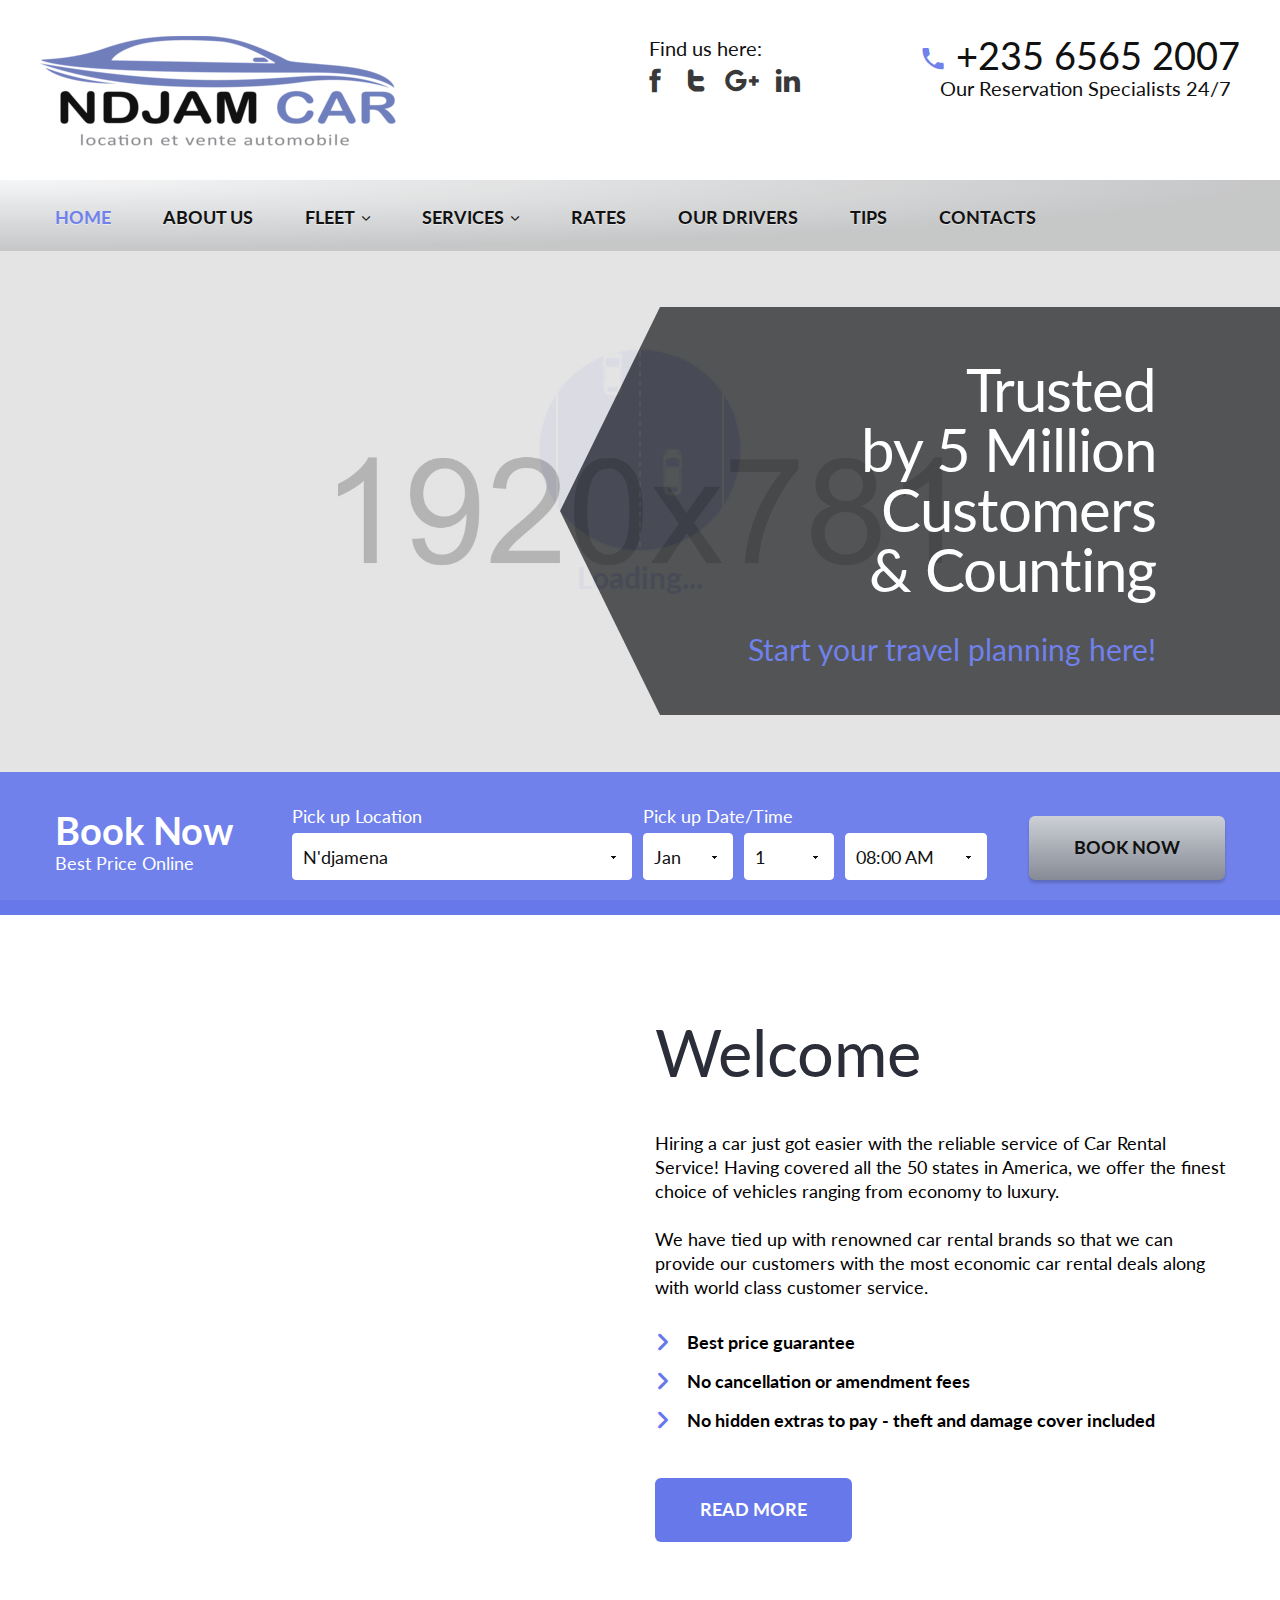
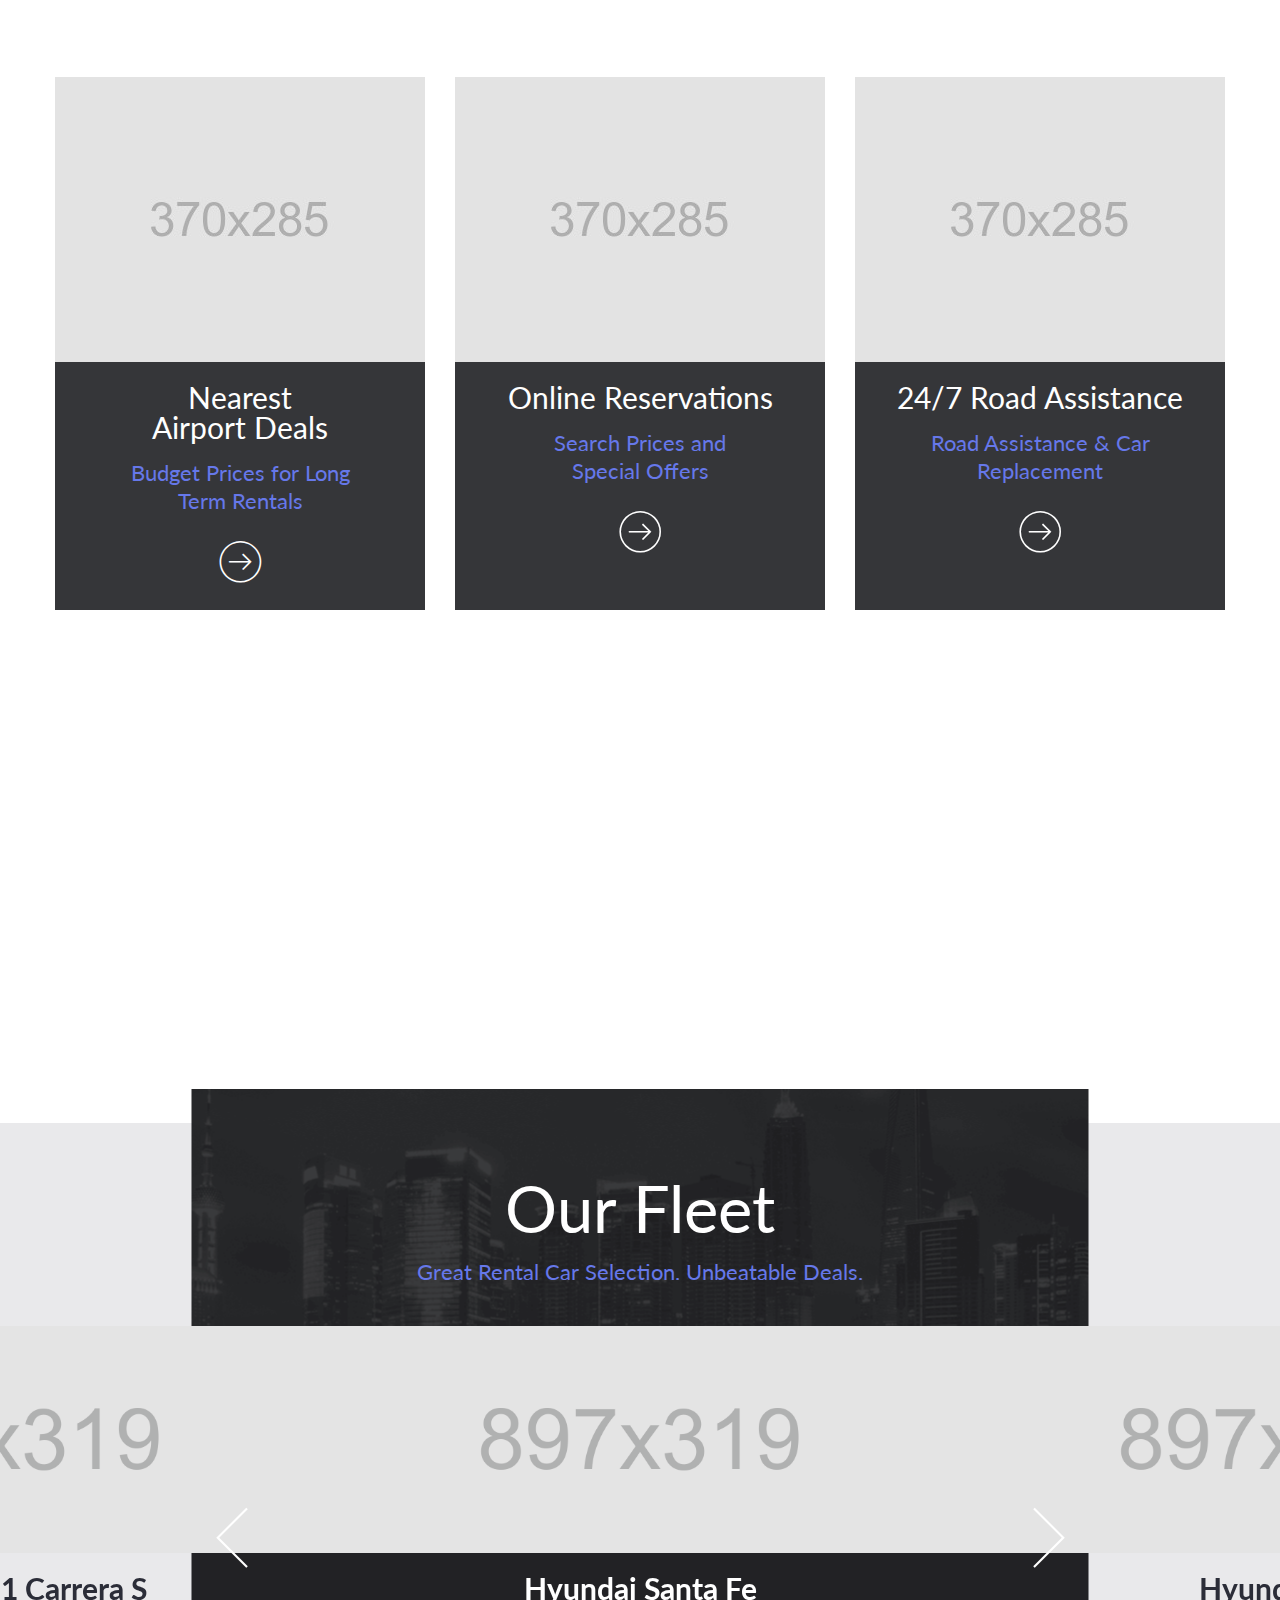
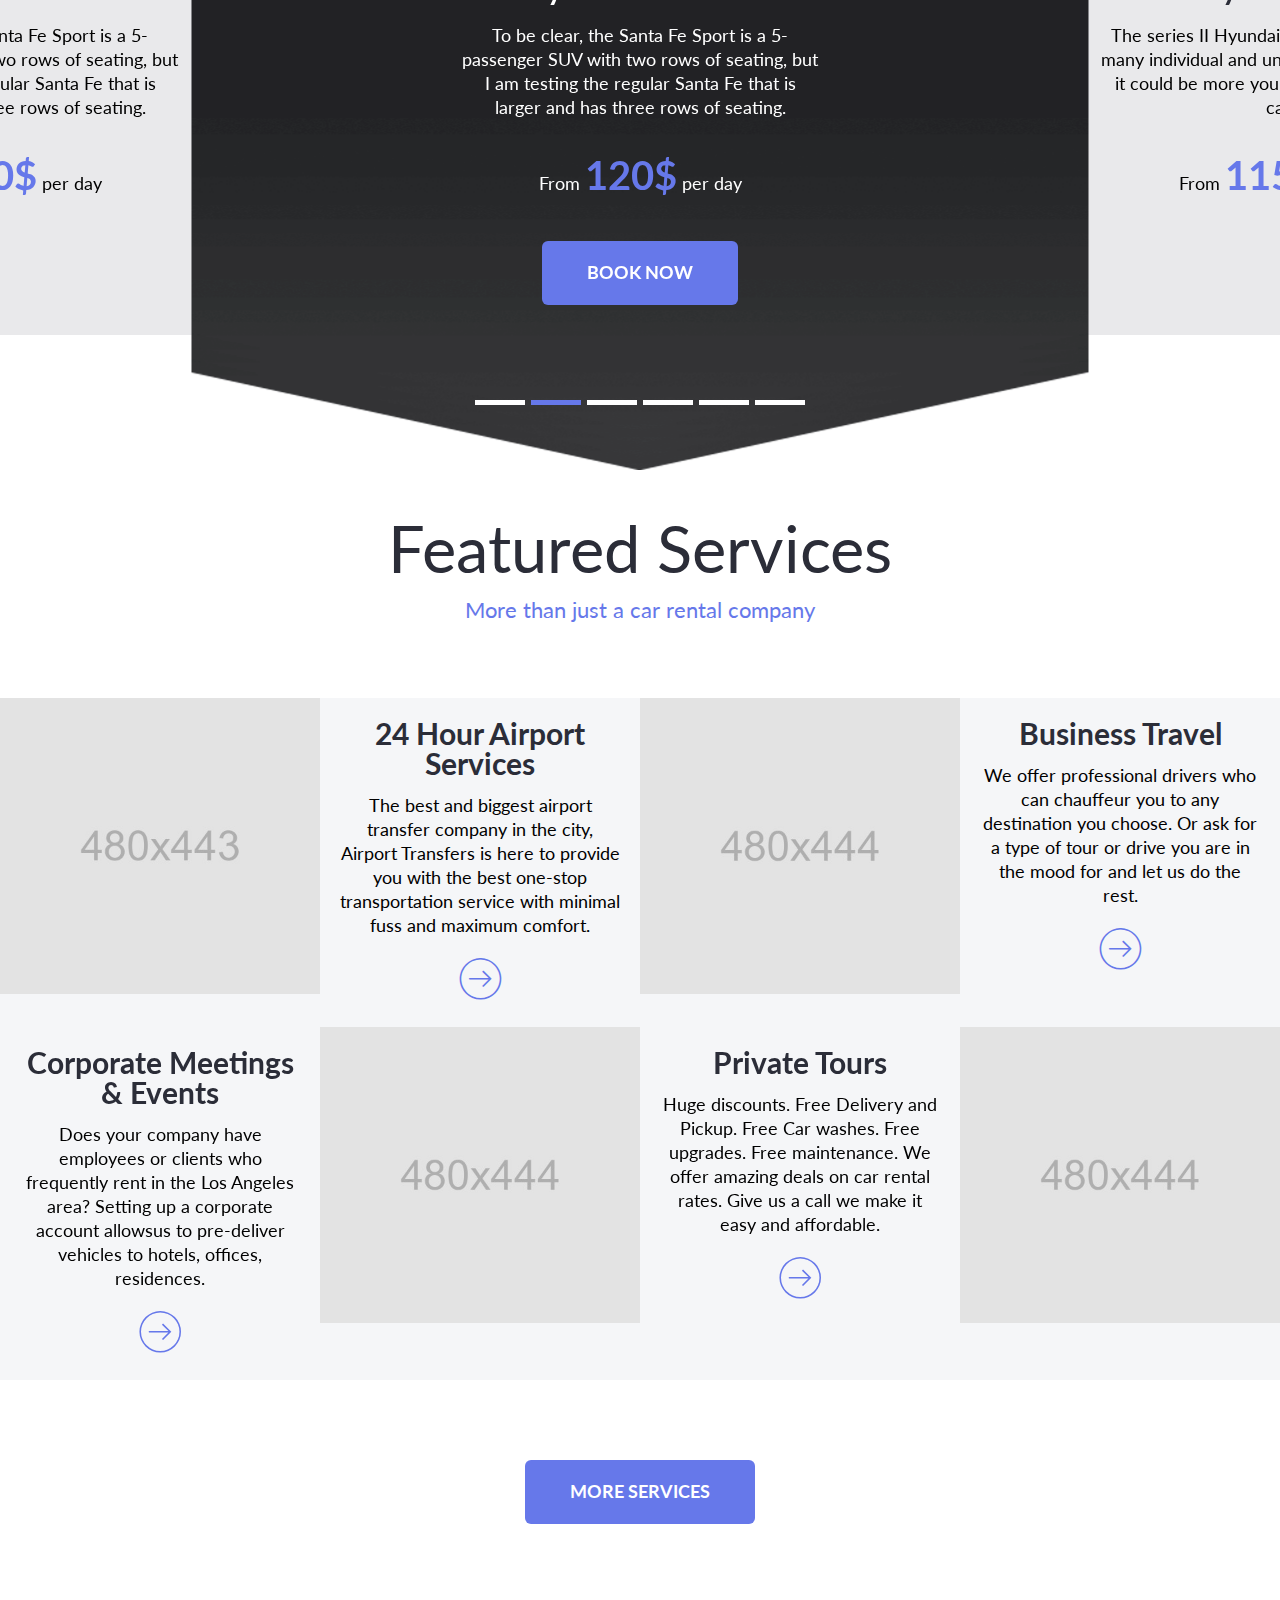
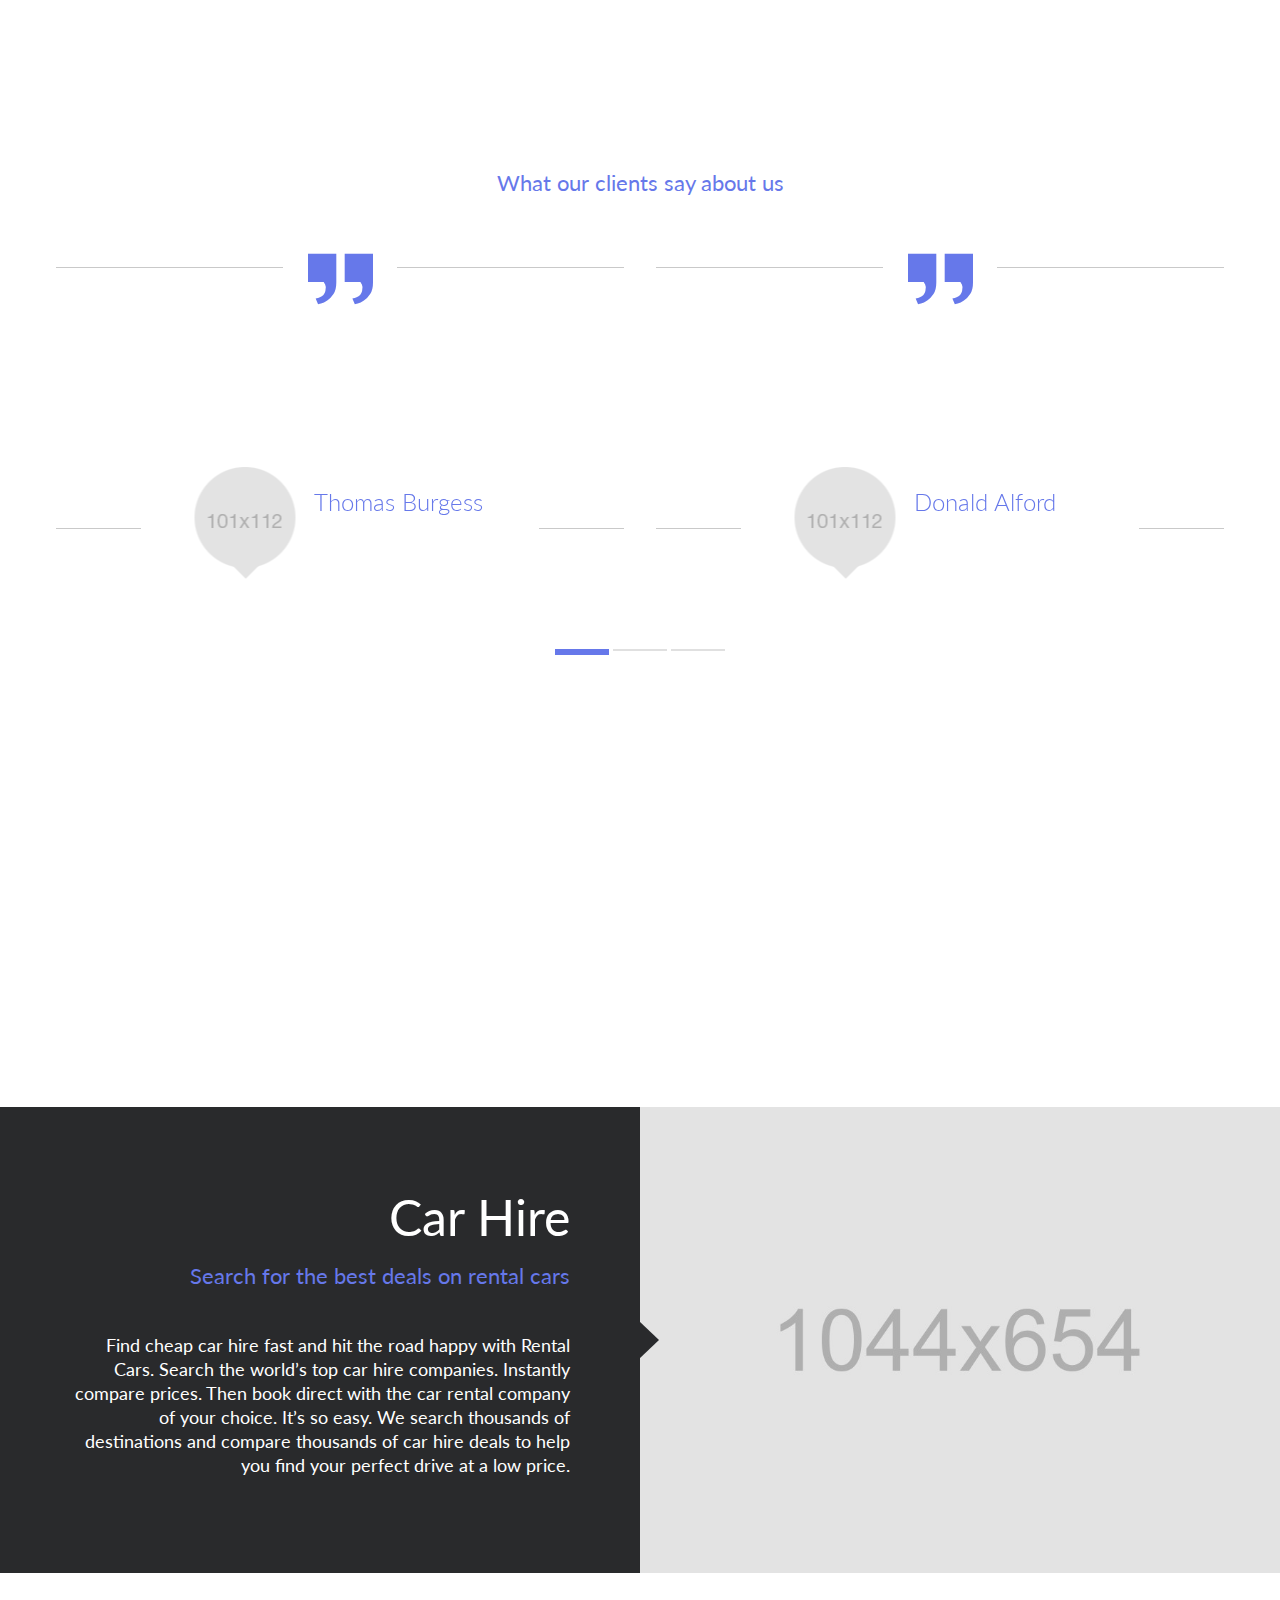
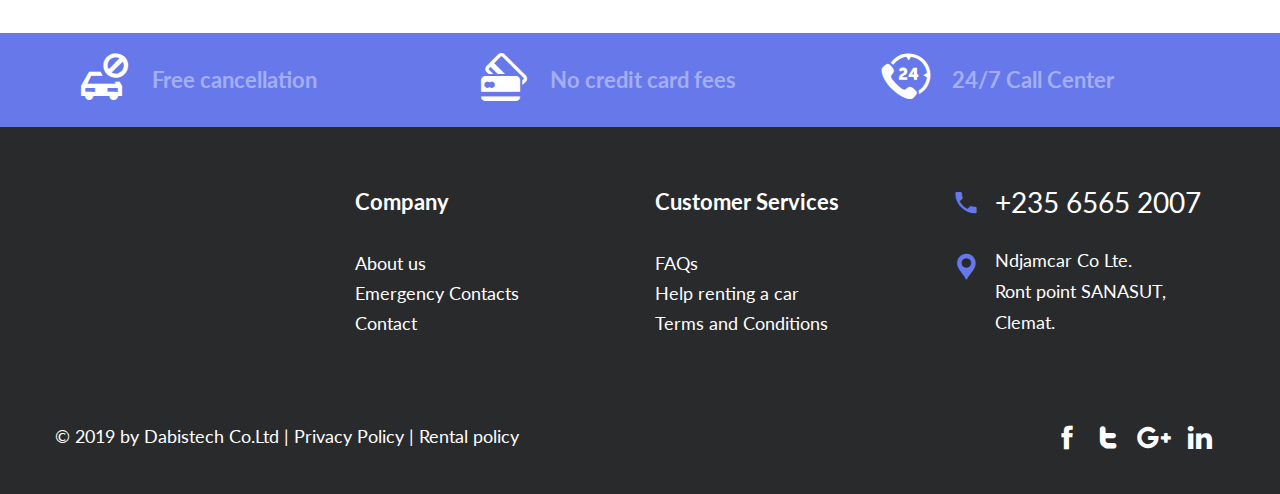
<file: index.html>
<!DOCTYPE html>
<html lang="en">

<head>
	<meta charset="utf-8">
	<meta http-equiv="X-UA-Compatible" content="IE=edge">
	<meta name="viewport" content="width=device-width, initial-scale=1">
	<meta name="viewport" content="width=device-width, initial-scale=1, minimum-scale=1, maximum-scale=1">
	<meta name="description" content="ndjamcar location et vente automobile">
	<meta name="author" content="ndjamcar.com">
	<link rel="icon" href="favicon.ico">
	<title>Ndjamcar</title>
	<!-- Bootstrap core CSS -->
	<link href="assets/css/plugins/bootstrap.min.css" rel="stylesheet">
	<link href="assets/css/plugins/jquery.smartmenus.bootstrap.css" rel="stylesheet">
	<link href="assets/css/plugins/nivo-slider.css" rel="stylesheet">
	<link href="assets/css/plugins/swiper.min.css" rel="stylesheet">
	<link href="assets/css/plugins/intlTelInput.min.css" rel="stylesheet">
	<link href="assets/css/plugins/remodal.min.css" rel="stylesheet">
	<link href="assets/css/plugins/animate.css" rel="stylesheet">
	<link href="assets/css/main-style.css" rel="stylesheet">
	<!-- HTML5 shim and Respond.js for IE8 support of HTML5 elements and media queries -->
	<!--[if lt IE 9]>
	  <script src="https://oss.maxcdn.com/html5shiv/3.7.3/html5shiv.min.js"></script> 
	  <script src="https://oss.maxcdn.com/respond/1.4.2/respond.min.js"></script>
	<![endif]-->
	<!-- Icon Font-->
	<link href="iconfont/style.css" rel="stylesheet">
	<!-- Google Fonts -->
	<link href="https://fonts.googleapis.com/css?family=Lato:100,100i,300,300i,400,400i,700,700i,900,900i"
		rel="stylesheet">
</head>

<body class="page__home">
	<!-- Loader -->
	<div class="plash">
		<div id="scene">
			<span></span>
			<div id="road">
				<div id="stripes"></div>
			</div>
		</div>
		<div class="loading">Loading<span>...</span></div>
	</div>
	<!-- //Loader -->
	<!-- Header -->
	<header class="site-header">
		<div class="mobile-top-panel"></div>
		<div class="mobile-top-panel__fixed">
			<div class="container">
				<div class="navbar navbar-default navbar-fixed-top" role="navigation">
					<div class="navbar-header">
						<button type="button" class="navbar-toggle" data-toggle="collapse"
							data-target=".navbar-collapse">
							<span class="sr-only">Toggle navigation</span>
							<span class="icon-bar"></span>
							<span class="icon-bar"></span>
							<span class="icon-bar"></span>
						</button>
					</div>
					<div class="menu-navigation navbar-collapse collapse">

						<!-- Left nav -->
						<ul class="menu-navigation__list nav navbar-nav">
							<li class="current"><a href="index.html">Home</a></li>
							<li><a href="about.html">About us</a></li>
							<li><a href="fleet.html">Fleet <i class="icon-arrow-down-sign-to-navigate"></i></a>
								<ul class="sub-menu dropdown-menu">
									<li><a href="fleet.html">Cars <i class="icon-arrow-down-sign-to-navigate"></i></a>
										<ul class="dropdown-menu">
											<li><a href="#">Executive Sedans <i
														class="icon-arrow-down-sign-to-navigate"></i></a>
												<ul class="dropdown-menu">
													<li><a href="#">Sub Item 1</a></li>
													<li><a href="#">Sub Item 2</a></li>
													<li class="disabled"><a class="disabled" href="#">Disabled item</a>
													</li>
													<li class="divider"></li>
													<li><a href="#">Sub Item 3</a></li>
													<li><a href="#">Sub Item 4</a></li>
													<li><a href="#">Sub Item 5</a></li>
													<li><a href="#">Sub Item 6</a></li>
												</ul>
											</li>
											<li><a href="fleet.html">Luxury Sedans</a></li>
											<li><a href="fleet.html">Limousine</a></li>
											<li><a href="fleet.html">Sport Car</a></li>
											<li><a href="fleet.html">SUV</a></li>
										</ul>
									</li>
									<li><a href="fleet.html">Mini bus</a></li>
									<li><a href="fleet.html">Motobikes</a></li>
								</ul>
							</li>
							<li><a href="services.html">Services <i class="icon-arrow-down-sign-to-navigate"></i></a>
								<ul class="sub-menu dropdown-menu">
									<li><a href="services-post.html">24 Hour Airport Services</a></li>
									<li><a href="services.html">Business Travel</a></li>
									<li><a href="services.html">Corporate</a></li>
									<li><a href="services.html">Meetings &#38; Events</a></li>
									<li><a href="services.html">Private Tours</a></li>
									<li><a href="services.html">To My Door</a></li>
									<li><a href="services.html">Chauffeur Service</a></li>
								</ul>
							</li>
							<li><a href="rates.html">Rates</a></li>
							<li><a href="ourdrivers.html">Our drivers</a></li>
							<li><a href="tipstesti.html">Tips</a></li>
							</li>
							<li><a href="contacts.html">Contacts</a></li>
						</ul>

					</div>
					<!--/.nav-collapse -->
				</div>
				<div class="social-list">
					<span class="social-list__text">Find us here:</span>
					<ul class="social-list__icons">
						<li><a href="www.facebook.com"><i class="icon-facebook-logo"></i></a></li>
						<li><a href="www.twitter.com"><i class="icon-twitter-letter-logo"></i></a></li>
						<li><a href="https://plus.google.com"><i class="icon-google-plus"></i></a></li>
						<li><a href="https://www.linkedin.com"><i class="icon-linkedin-logo"></i></a></li>
					</ul>
				</div>
			</div>
		</div>
		<div class="header-container_wrap container">
			<div class="header-container__flex">
				<div class="logo">
					<a href="index.html"><img src="assets/images/logo.png" alt="Rent a car"></a>
				</div>
				<div class="social-list">
					<span class="social-list__text">Find us here:</span>
					<ul class="social-list__icons">
						<li><a href="www.facebook.com"><i class="icon-facebook-logo"></i></a></li>
						<li><a href="www.twitter.com"><i class="icon-twitter-letter-logo"></i></a></li>
						<li><a href="https://plus.google.com"><i class="icon-google-plus"></i></a></li>
						<li><a href="https://www.linkedin.com"><i class="icon-linkedin-logo"></i></a></li>
					</ul>
				</div>
				<div class="phone_block">
					<span><i class="icon-telephone"></i> +235 6565 2007</span>
					<small>Our Reservation Specialists 24/7</small>
				</div>
			</div>
		</div>
		<div class="header-navigation-wrap stickUp">
			<!-- Navbar fixed top -->
			<div class="navbar navbar-default navbar-fixed-top" role="navigation">
				<div class="container">
					<div class="navbar-header">
						<button type="button" class="navbar-toggle" data-toggle="collapse"
							data-target=".navbar-collapse">
							<span class="sr-only">Toggle navigation</span>
							<span class="icon-bar"></span>
							<span class="icon-bar"></span>
							<span class="icon-bar"></span>
						</button>
					</div>
					<div class="menu-navigation navbar-collapse collapse">

						<!-- Left nav -->
						<ul class="menu-navigation__list nav navbar-nav">
							<li class="current"><a href="index.html" data-hover="Home">Home</a></li>
							<li><a href="about.html" data-hover="About us">About us</a></li>
							<li><a href="fleet.html" data-hover="Fleet">Fleet <i
										class="icon-arrow-down-sign-to-navigate"></i></a>
								<ul class="sub-menu dropdown-menu">
									<li><a href="fleet.html">Cars <i class="icon-arrow-down-sign-to-navigate"></i></a>
										<ul class="dropdown-menu">
											<li><a href="#">Executive Sedans <i
														class="icon-arrow-down-sign-to-navigate"></i></a>
												<ul class="dropdown-menu">
													<li><a href="#">Sub Item 1</a></li>
													<li><a href="#">Sub Item 2</a></li>
													<li class="disabled"><a class="disabled" href="#">Disabled item</a>
													</li>
													<li class="divider"></li>
													<li><a href="#">Sub Item 3</a></li>
													<li><a href="#">Sub Item 4</a></li>
													<li><a href="#">Sub Item 5</a></li>
													<li><a href="#">Sub Item 6</a></li>
												</ul>
											</li>
											<li><a href="fleet.html">Luxury Sedans</a></li>
											<li><a href="fleet.html">Limousine</a></li>
											<li><a href="fleet.html">Sport Car</a></li>
											<li><a href="fleet.html">SUV</a></li>
										</ul>
									</li>
									<li><a href="fleet.html">Mini bus</a></li>
									<li><a href="fleet.html">Motobikes</a></li>
								</ul>
							</li>
							<li><a href="services.html" data-hover="Services">Services <i
										class="icon-arrow-down-sign-to-navigate"></i></a>
								<ul class="sub-menu dropdown-menu">
									<li><a href="services-post.html">24 Hour Airport Services</a></li>
									<li><a href="services.html">Business Travel</a></li>
									<li><a href="services.html">Corporate</a></li>
									<li><a href="services.html">Meetings &#38; Events</a></li>
									<li><a href="services.html">Private Tours</a></li>
									<li><a href="services.html">To My Door</a></li>
									<li><a href="services.html">Chauffeur Service</a></li>
								</ul>
							</li>
							<li><a href="rates.html" data-hover="Rates">Rates</a></li>
							<li><a href="ourdrivers.html" data-hover="Our drivers">Our drivers</a></li>
							<li><a href="tipstesti.html" data-hover="Testimonials">Tips</a></li>
							</li>
							<li><a href="contacts.html" data-hover="Contacts">Contacts</a></li>
						</ul>

					</div>
					<!--/.nav-collapse -->
				</div>
				<!--/.container -->
			</div>
		</div>

	</header>
	<!-- // Header -->
	<!-- Content  -->
	<main id="page-content">

		<!-- Slider -->
		<div class="slider-wrapper theme-default">
			<div id="slider" class="nivoSlider">
				<img src="assets/images/slider/slide_1.jpg" title="#htmlcaption1"
					data-thumb="assets/images/slider/slide_1.jpg" alt="" />
				<img src="assets/images/slider/slide_2.jpg" title="#htmlcaption2"
					data-thumb="assets/images/slider/slide_2.jpg" alt="" />
				<img src="assets/images/slider/slide_3.jpg" title="#htmlcaption3"
					data-thumb="assets/images/slider/slide_3.jpg" alt="" />
			</div>
			<div id="htmlcaption1" class="nivo-caption">
				<div class="nivo-caption__inner">
					<div class="text">
						<h1 class="showtext showtext__h1">Trusted <br>by 5 Million<br> Customers<br> &amp; Counting</h1>
						<span class="showtext showtext__link"><a href="#">Start your travel planning here!</a></span>
					</div>
				</div>
			</div>
			<div id="htmlcaption2" class="nivo-caption">
				<div class="nivo-caption__inner left-side">
					<div class="text">
						<h1 class="showtext showtext__h1">Treat Yourself:<br> Book a Luxury<br> Car Rental</h1>
						<span class="showtext showtext__link"><a href="#">Luxury Car Rental &amp; Chauffeured
								Cars</a></span>
					</div>
				</div>
			</div>
			<div id="htmlcaption3" class="nivo-caption">
				<div class="nivo-caption__inner">
					<div class="text">
						<h1 class="showtext showtext__h1">Pick up your<br> Luxury Car<br> Rental for less!</h1>
						<span class="showtext showtext__link"><a href="#">Rent a Car and Save Up to 50%</a></span>
					</div>
				</div>
			</div>
		</div>
		<!-- Slider -->

		<div class="book-form-box">
			<div class="container">
				<div class="row">
					<div class="col-lg-12">
						<form id="book-form" class="book-form" action="#">
							<span class="book-form__title">
								Book Now
								<small>Best Price Online</small>
							</span>
							<div class="book-form__block-select">
								<div class="inner-block">
									<div class="book-form__text">Pick up Location</div>
									<select name="location">
										<option disabled>Location</option>
										<option value="Abeche">Abeche</option>
										<option selected value="N'djamena">N'djamena</option>
										<option value="Moundou">Moundou</option>
										<option value="Sarh">Sarh</option>
									</select>
								</div>
								<div class="inner-block second-block">
									<div class="book-form__text">Pick up Date/Time</div>
									<select name="datetime">
										<option selected value="Jan">Jan</option>
										<option value="February">Feb</option>
										<option value="March">Mar</option>
										<option value="April">Apr</option>
										<option value="May">May</option>
										<option value="June">Jun</option>
										<option value="Jule">Jul</option>
										<option value="August">Aug</option>
										<option value="September">Sept</option>
										<option value="October">Oct</option>
										<option value="November">Nov</option>
										<option value="December">Dec</option>
									</select>
									<select name="day">
										<option value="1">1</option>
										<option value="2">2</option>
										<option value="3">3</option>
										<option value="4">4</option>
										<option value="5">5</option>
										<option value="6">6</option>
										<option value="7">7</option>
										<option value="8">8</option>
										<option value="9">9</option>
										<option value="10">10</option>
										<option value="11">11</option>
										<option value="12">12</option>
										<option value="13">13</option>
										<option value="14">14</option>
										<option value="15">15</option>
										<option value="16">16</option>
										<option value="17">17</option>
										<option value="18">18</option>
										<option value="19">19</option>
										<option value="20">20</option>
										<option value="21">21</option>
										<option value="22">22</option>
										<option value="23">23</option>
										<option value="24">24</option>
										<option value="25">25</option>
										<option value="26">26</option>
										<option value="27">27</option>
										<option value="28">28</option>
										<option value="29">29</option>
										<option value="30">30</option>
										<option value="31">31</option>
									</select>
									<select name="time">
										<option value="08:00 AM">08:00 AM</option>
										<option value="09:00 AM">09:00 AM</option>
										<option value="10:00 AM">10:00 AM</option>
										<option value="11:00 AM">08:00 AM</option>
										<option value="12:00 PM">12:00 PM</option>
										<option value="13:00 PM">13:00 PM</option>
										<option value="14:00 PM">14:00 PM</option>
										<option value="15:00 PM">15:00 PM</option>
									</select>
								</div>
							</div>
							<div class="book-form__btn">
								<input type="submit" class="btn" data-remodal-target="modal" value="BOOK NOW">
							</div>
						</form>
					</div>
				</div>
			</div>
		</div>
		<div class="parallax_box">
			<figure class="thumbnail move_img wow slideInLeft" data-wow-delay="0.5s"></figure>
			<div class="container">
				<div class="row">
					<div class="col-sm-12 col-lg-6 col-lg-push-6">
						<h1>Welcome</h1>
						<p>Hiring a car just got easier with the reliable service of Car Rental Service! Having covered
							all the 50 states in America, we offer the finest choice of vehicles ranging from economy to
							luxury.</p>
						<p>We have tied up with renowned car rental brands so that we can provide our customers with the
							most economic car rental deals along with world class customer service. </p>
						<ul class="list__marker">
							<li>Best price guarantee</li>
							<li>No cancellation or amendment fees</li>
							<li>No hidden extras to pay - theft and damage cover included</li>
						</ul>
						<a href="services.html" class="btn">Read more</a>
					</div>
				</div>
			</div>
		</div>
		<div class="services-box">
			<div class="container">
				<div class="box-list-posts swiper-container-services swiper-container">
					<div class="swiper-wrapper">
						<div class="swiper-slide">
							<div class="post-column">
								<figure class="thumbnail"><img src="assets/images/post-sm-img-1.jpg" alt=""></figure>
								<div class="post-column__content">
									<h3>Nearest<br> Airport Deals</h3>
									<span class="text-link">Budget Prices for Long <br>Term Rentals</span>
									<a href="services.html" class="btn btn__marker"><i class="icon-arrows"></i></a>
								</div>
							</div>
						</div>
						<div class="swiper-slide">
							<div class="post-column">
								<figure class="thumbnail"><img src="assets/images/post-sm-img-2.jpg" alt=""></figure>
								<div class="post-column__content">
									<h3>Online Reservations</h3>
									<span class="text-link">Search Prices and <br>Special Offers</span>
									<a href="services.html" class="btn btn__marker"><i class="icon-arrows"></i></a>
								</div>

							</div>
						</div>
						<div class="swiper-slide">
							<div class="post-column">
								<figure class="thumbnail"><img src="assets/images/post-sm-img-3.jpg" alt=""></figure>
								<div class="post-column__content">
									<h3>24/7 Road Assistance</h3>
									<span class="text-link">Road Assistance &amp; Car Replacement</span>
									<a href="services.html" class="btn btn__marker"><i class="icon-arrows"></i></a>
								</div>
							</div>
						</div>
					</div>
					<div class="swiper-pagination swiper-pagination-services"></div>
				</div>
				<!-- // box-list-posts  -->
			</div>
		</div>

		<div class="container">
			<div class="row info-box">
				<div class="col-xs-12">
					<article class="wow fadeInDown" data-wow-duration="1s" data-wow-delay="0.2s">
						<h1>Start your travel planning here</h1>
						<span class="text-link">Drive away with more money in your pockets and more time on your
							itinerary.</span>
						<a href="#" class="btn" data-remodal-target="modal">BOOK NOW</a>
						<a href="contacts.html" class="btn invert">EMAIL US</a>
					</article>
				</div>
			</div>
		</div>

		<section class="carousel-models_fullwidth">
			<div class="carousel-models_fullwidth__inner">
				<h1>Our Fleet</h1>
				<span class="text-link">Great Rental Car Selection. Unbeatable Deals.</span>
				<div class="swiper-container-models swiper-container">
					<div class="swiper-wrapper">
						<div class="model-info swiper-slide">
							<figure class="thumbnail"><a href="details.html"><img src="assets/images/car_2.png"
										alt=""></a></figure>
							<div class="model-info__content">
								<h3>Porsche 911 Carrera S</h3>
								<p>To be clear, the Santa Fe Sport is a 5-passenger SUV with two rows of seating, but I
									am testing the regular Santa Fe that is larger and has three rows of seating.</p>
								<span class="cost">From <strong>230$</strong> per day</span>
								<span class="btn btn-model" data-remodal-target="modal">book now</span>
							</div>
						</div>
						<div class="model-info swiper-slide">
							<figure class="thumbnail"><a href="details.html"><img src="assets/images/car_1.png"
										alt=""></a></figure>
							<div class="model-info__content">
								<h3>Hyundai Santa Fe</h3>
								<p>To be clear, the Santa Fe Sport is a 5-passenger SUV with two rows of seating, but I
									am testing the regular Santa Fe that is larger and has three rows of seating.</p>
								<span class="cost">From <strong>120$</strong> per day</span>
								<span class="btn btn-model" data-remodal-target="modal">book now</span>
							</div>
						</div>
						<div class="model-info swiper-slide">
							<figure class="thumbnail"><a href="details.html"><img src="assets/images/car_4.png"
										alt=""></a></figure>
							<div class="model-info__content">
								<h3>Hyundai i30</h3>
								<p>The series II Hyundai i30 is packed with so many individual and unique features we
									think it could be more you than any other small car.</p>
								<span class="cost">From <strong>115$</strong> per day</span>
								<span class="btn btn-model" data-remodal-target="modal">book now</span>
							</div>
						</div>
						<div class="model-info swiper-slide">
							<figure class="thumbnail"><a href="details.html"><img src="assets/images/car_3.png"
										alt=""></a></figure>
							<div class="model-info__content">
								<h3>Mercedes-Benz Metris Passenger Van </h3>
								<p>To be clear, the Santa Fe Sport is a 5-passenger SUV with two rows of seating, but I
									am testing the regular Santa Fe that is larger and has three rows of seating.</p>
								<span class="cost">From <strong>100$</strong> per day</span>
								<span class="btn btn-model" data-remodal-target="modal">book now</span>
							</div>
						</div>
						<div class="model-info swiper-slide swiper-slide-active">
							<figure class="thumbnail"><a href="details.html"><img src="assets/images/car_1.png"
										alt=""></a></figure>
							<div class="model-info__content">
								<h3>Hyundai Santa Fe</h3>
								<p>To be clear, the Santa Fe Sport is a 5-passenger SUV with two rows of seating, but I
									am testing the regular Santa Fe that is larger and has three rows of seating.</p>
								<span class="cost">From <strong>120$</strong> per day</span>
								<span class="btn btn-model" data-remodal-target="modal">book now</span>
							</div>

						</div>
						<div class="model-info swiper-slide">
							<figure class="thumbnail"><a href="details.html"><img src="assets/images/car_4.png"
										alt=""></a></figure>
							<div class="model-info__content">
								<h3>Porsche 911 Carrera S</h3>
								<p>To be clear, the Santa Fe Sport is a 5-passenger SUV with two rows of seating, but I
									am testing the regular Santa Fe that is larger and has three rows of seating.</p>
								<span class="cost">From <strong>230$</strong> per day</span>
								<span class="btn btn-model" data-remodal-target="modal">book now</span>
							</div>
						</div>
					</div><!-- // swiper-container-car  -->
				</div>
				<div class="swiper-pagination-models"></div>
				<div class="navigation_block">
					<span class="swiper-button-next"><i class="icon-left-arrow2"></i></span>
					<span class="swiper-button-prev"><i class="icon-left-arrow"></i></span>
				</div>
			</div>
		</section> <!-- // Full width carousel  -->

		<section class="service-info-box">
			<h1>Featured Services</h1>
			<span class="text-link">More than just a car rental company</span>
			<div class="swiper-container-column swiper-container-column-first swiper-container">
				<div class="swiper-wrapper">
					<div class="swiper-slide odd-line">
						<div class="service-block">
							<figure class="thumbnail"><a href="services-post.html"><img
										src="assets/images/service_img_1.jpg" alt=""></a></figure>
							<div class="service-block__content">
								<h3>24 Hour Airport Services</h3>
								<p>The best and biggest airport transfer company in the city, Airport Transfers is here
									to provide you with the best one-stop transportation service with minimal fuss and
									maximum comfort.</p>
								<a href="services-post.html" class="btn btn__marker"><i class="icon-arrows"></i></a>
							</div>
						</div>
					</div>
					<div class="swiper-slide even-line">
						<div class="service-block">
							<figure class="thumbnail"><a href="services-post.html"><img
										src="assets/images/service_img_2.jpg" alt=""></a></figure>
							<div class="service-block__content">
								<h3>Corporate Meetings &amp; Events</h3>
								<p>Does your company have employees or clients who frequently rent in the Los Angeles
									area? Setting up a corporate account allowsus to pre-deliver vehicles to hotels,
									offices, residences.</p>
								<a href="services-post.html" class="btn btn__marker"><i class="icon-arrows"></i></a>
							</div>
						</div>
					</div>
					<div class="swiper-slide odd-line">
						<div class="service-block">
							<figure class="thumbnail"><a href="services-post.html"><img
										src="assets/images/service_img_3.jpg" alt=""></a></figure>
							<div class="service-block__content">
								<h3>Business Travel</h3>
								<p>We offer professional drivers who can chauffeur you to any destination you choose. Or
									ask for a type of tour or drive you are in the mood for and let us do the rest. </p>
								<a href="services-post.html" class="btn btn__marker"><i class="icon-arrows"></i></a>
							</div>
						</div>
					</div>
					<div class="swiper-slide even-line">
						<div class="service-block">
							<figure class="thumbnail"><a href="services-post.html"><img
										src="assets/images/service_img_4.jpg" alt=""></a></figure>
							<div class="service-block__content">
								<h3>Private Tours</h3>
								<p>Huge discounts. Free Delivery and Pickup. Free Car washes. Free upgrades. Free
									maintenance. We offer amazing deals on car rental rates. Give us a call we make it
									easy and affordable.</p>
								<a href="services-post.html" class="btn btn__marker"><i class="icon-arrows"></i></a>
							</div>
						</div>
					</div>
				</div>
			</div>
			<div class="swiper-pagination swiper-pagination-services-second"></div>
			<a href="services.html" class="btn">MORE SERVICES</a>
		</section>

		<section class="testimonials-carousel_box">
			<div class="container">
				<h1>Clients Say</h1>
				<span class="text-link">What our clients say about us</span>
				<div class="swiper-container-blockquote swiper-container">
					<div class="swiper-wrapper">
						<div class="swiper-slide">
							<article class="block_tesimonial">
								<blockquote>
									<div class="inner_blockquote">
										<div class="wrapper">
											<p>I was very pleased once again. Hiring online was easy, collection was
												straight forward, and returning the car was quick. A very good
												experience! Thank you.</p>
											<span class="author_info">
												<img src="assets/images/author_img.png" alt="">
												<span class="name"><a href="#">Thomas Burgess</a></span>
												<span class="position">Regular Customer</span>
											</span>
										</div>
									</div>
								</blockquote>
							</article>
						</div>
						<div class="swiper-slide">
							<article class="block_tesimonial">
								<blockquote>
									<div class="inner_blockquote">
										<div class="wrapper">
											<p>This is the second time this year that I have rented a Rental Cars direct
												vehicle and the cars were both virtually brand new. Awesome cars and
												very kind, helpful staff. Thank you!</p>
											<span class="author_info">
												<img src="assets/images/author_img_1.png" alt="">
												<span class="name"><a href="#">Donald Alford</a></span>
												<span class="position">Regular Customer</span>
											</span>
										</div>
									</div>
								</blockquote>

							</article>
						</div>
						<div class="swiper-slide">
							<article class="block_tesimonial">
								<blockquote>
									<div class="inner_blockquote">
										<div class="wrapper">
											<p>Great Service, Absolutely Terrific staff, extremely professional!!! This
												was my first ever Car Renting experience, Awesome!!</p>
											<span class="author_info">
												<img src="assets/images/author_img_2.png" alt="">
												<span class="name"><a href="#">James Knudsen</a></span>
												<span class="position">Regular Customer</span>
											</span>
										</div>
									</div>
								</blockquote>
							</article>
						</div>
						<div class="swiper-slide">
							<article class="block_tesimonial">
								<blockquote>
									<div class="inner_blockquote">
										<div class="wrapper">
											<p>Im really impressed with your staff at all moosa branch, patricia. She
												has sevice minded, be attentive, proactive. I think you have a very
												value staff with you.</p>
											<span class="author_info">
												<img src="assets/images/author_img_3.png" alt="">
												<span class="name"><a href="#">Bruce Justice</a></span>
												<span class="position">Regular Customer</span>
											</span>
										</div>
									</div>
								</blockquote>
							</article>
						</div>
					</div>
				</div>
				<div class="swiper-pagination swiper-pagination-blockquote"></div>
				<span class="swiper-button-next1"><i class="icon-left-arrow2"></i></span>
				<span class="swiper-button-prev1"><i class="icon-left-arrow"></i></span>
			</div>
		</section>
		<div class="container">
			<div class="row">
				<div class="col-sm-12">
					<div class="phone-box wow zoomIn">
						<h1>Join Us and Save on Car Rentals!</h1>
						<span class="text-link">Great offers for cheap car rental, daily, weekly long term
							rentals</span>
						<h3 class="phone-box__number">Call Now: <span><i class="icon-telephone"></i> +235 6565
								2007</span></h3>
					</div>
				</div>
			</div>
		</div>
		<section class="car-info-box" data-wow-duration="1s" data-wow-delay="1s">
			<div class="car-info-box__description">
				<div class="desc-inner">
					<h1>Car Hire</h1>
					<span class="text-link">Search for the best deals on rental cars</span>
					<p>Find cheap car hire fast and hit the road happy with Rental Cars. Search the world’s top car hire
						companies. Instantly compare prices. Then book direct with the car rental company of your
						choice. It’s so easy. We search thousands of destinations and compare thousands of car hire
						deals to help you find your perfect drive at a low price. </p>
				</div>
			</div>
			<figure class="car-info-box__thumb has-second-img">
				<img src="assets/images/car_hire.jpg" alt="" class="first-fade">
				<img src="assets/images/car_hire1.jpg" alt="" class="second-fade">
			</figure>
		</section>
		<!---<section class="iphone-parallax_box">
			<div class="container">
				<div class="row">
					<div class="col-sm-12">
						<div class="iphone-android_info-box">
							<h1><span>Free iPhone &amp;</span> <span>Android App</span></h1>
							<p><span>Renal Cars App is a car rental marketplace where travelers can rent any car they want,</span> <span>wherever they want it, from a community of local car owners throughout the US and Canada.</span></p>
							<span><a target="_blank" href="https://itunes.apple.com"><img src="assets/images/app_store.jpg" alt=""></a>
							<a target="_blank" href="https://play.google.com/store"><img src="assets/images/google_play.jpg" alt=""></a></span>
							<div class="secondeffect"></div>
						</div>

					</div>
				</div>
			</div>
		</section> --->
	</main>
	<!-- // Content  -->
	<!-- Footer -->
	<footer class="site-footer">
		<section class="site-footer__top-panel">
			<div class="container">
				<div class="row">
					<div class="col-xs-12 col-sm-4">
						<div class="top-panel__info">
							<i class="icon-Cancellation"></i>
							<strong>Free cancellation</strong>
						</div>
					</div>
					<div class="col-xs-12 col-sm-4">
						<div class="top-panel__info">
							<i class="icon-commerce"></i>
							<strong>No credit card fees</strong>
						</div>
					</div>
					<div class="col-xs-12 col-sm-4">
						<div class="top-panel__info">
							<i class="icon-phone"></i>
							<strong>24/7 Call Center</strong>
						</div>
					</div>
				</div>
			</div>
		</section>
		<section class="box-elements">
			<div class="container">
				<div class="row">
					<div class="col-xs-12 col-sm-6 col-md-12 col-lg-3">
						<!--<figure class="footer_logo"><a href="#"><img src="assets/images/celebrating_icon.png"
									alt=""></a></figure>-->
					</div>
					<div class="col-xs-12 col-sm-6 col-md-4 col-lg-3">
						<h5>Company</h5>
						<ul class="footer-list">
							<li><a href="about.html">About us</a></li>
							<li><a href="#">Emergency Contacts</a></li>
							<li><a href="contacts.html">Contact</a></li>
						</ul>
					</div>
					<div class="col-xs-12 col-sm-6 col-md-4 col-lg-3">
						<h5>Customer Services</h5>
						<ul class="footer-list">
							<li><a href="#">FAQs</a></li>
							<li><a href="#">Help renting a car</a></li>
							<li><a href="#">Terms and Conditions</a></li>
						</ul>
					</div>
					<div class="col-xs-12 col-sm-6 col-md-4 col-lg-3">
						<div class="contact-info">
							<span class="phone_number"><i class="icon-telephone"></i> +235 6565 2007</span>

							<span class="location_info">
								<i class="icon-placeholder-for-map"></i>
								<em>Ndjamcar Co Lte.</em>
								<em>Ront point SANASUT,</em>
								<em>Clemat.</em> </span>
						</div>
					</div>
				</div>
			</div>
		</section>
		<section class="site-footer__bottom-panel">
			<div class="container">
				<div class="row">
					<div class="col-xs-12 col-md-6">
						<div class="copyright">&copy; 2019 by <a href="www.dabistech.com">Dabistech Co.Ltd</a> | <a
								href="#">Privacy Policy</a> | <a href="#">Rental policy</a></div>
					</div>
					<div class="col-xs-12 col-md-6">
						<div class="social-list">
							<ul class="social-list__icons">
								<li><a href="www.facebook.com"><i class="icon-facebook-logo"></i></a></li>
								<li><a href="www.twitter.com"><i class="icon-twitter-letter-logo"></i></a></li>
								<li><a href="https://plus.google.com"><i class="icon-google-plus"></i></a></li>
								<li><a href="https://www.linkedin.com"><i class="icon-linkedin-logo"></i></a></li>
							</ul>
						</div>
					</div>
				</div>
			</div>
		</section>

		<a href="#" class="scrollup"><i class="icon-arrow-down-sign-to-navigate"></i></a>
	</footer>

	<div class="remodal" data-remodal-id="modal">
		<!-- // order-details-form  -->
		<a data-remodal-action="close" class="remodal-close"></a>
		<form action="#" class="order-details-form order-details-form-first" name="contactform" method="post"
			novalidate>
			<div class="inner-form">
				<h3>Order Form</h3>
				<div class="inner-form__elements">
					<div class="inner-half">
						<h5>New Reservation</h5>
						<div class="location">
							<input type="text" name="location" placeholder="Last name">
							<i class="icon-placeholder-for-map"></i>
						</div>
						<div class="text-element stop-location">
							<a href="#" class="add"><i class="icon-plus-black-symbol"></i> <span>Click
									here to add a
									stop</span></a>
							<a href="#" class="link-right">airports</a>
						</div>
						<div class="location-drop-off">
							<input type="text" name="location-drop-off" placeholder="Enter drop-off location">
							<i class="icon-placeholder-for-map"></i>
						</div>
						<div class="text-element checkbox-div">
							<div class="wishes">
								<input type="checkbox" name="option1" value="a1"> I would like the
								driver to wait and
								take me back<br>
								<input type="checkbox" name="option2" value="a2"> I would like to go by
								the hours
							</div>
							<a href="#" class="link-right">airports</a>
						</div>

						<div class="inner-half__width">
							<div class="input-date">
								<input type="text" name="input-date" placeholder="Pick-up date">
								<i class="icon-calendar-with-a-clock-time-tools"></i>
							</div>
							<div class="input-time">
								<input type="text" name="input-time" placeholder="Pick-up time">
								<i class="icon-clock"></i>
							</div>
						</div>

						<div class="select-vehicle">
							<select name="select-vehicle">
								<option value="1">1</option>
								<option value="2">2</option>
								<option value="3">3</option>
								<option value="4">4</option>
							</select>
						</div>

						<div class="passengers-luggage">
							<div class="passengers">
								<span>Passengers*</span>
								<select name="passengers">
									<option value="1">1</option>
									<option value="2">2</option>
									<option value="3">3</option>
									<option value="4">4</option>
								</select>
							</div>
							<div class="luggage">
								<span>Luggage*</span>
								<select name="luggage">
									<option value="0">0</option>
									<option value="2">2</option>
									<option value="3">3</option>
									<option value="4">4</option>
								</select>
							</div>
							<div class="carseat">
								<span></span>
								<input type="checkbox" name="carseat" value="a2"> Car Seat
							</div>
						</div>
					</div>
					<div class="inner-half">
						<h5>Passenger's Contact Info</h5>
						<div class="inner-half__width">
							<div class="first-name">
								<input type="text" name="first-name" placeholder="First Name*">
							</div>
							<div class="last-name">
								<input type="text" name="last-name" placeholder="Last Name*">
							</div>
						</div>

						<div class="inner-half__width">
							<div class="your-phone">
								<input type="tel" class="phone" placeholder="Your phone">
							</div>
							<div class="email">
								<input type="text" name="email" placeholder="E-mail">
							</div>
						</div>
						<div class="specialreguests">
							<textarea name="specialreguests" placeholder="Special Requests"></textarea>
							<span class="textarea-text">(Maximum characters: 250. You have 250
								characters left)</span>
						</div>
						<div class="payment">
							<span>Payment</span>
							<select name="your-phone">
								<option value="Pay with Cash">Pay with Cash</option>
								<option value="PayPal">PayPal</option>
								<option value="1">1</option>
								<option value="2">2</option>
							</select>
						</div>
					</div>
				</div>
				<button type="submit" class="btn" data-remodal-action="confirm">CONTINUE</button>
			</div>
		</form>
		<!-- // order-details-form  -->
	</div>

	<!-- //Footer -->
	<!-- Google map -->
	<script src="assets/js/jquery.1.12.4.min.js"></script>
	<script src="assets/js/plugins/bootstrap.min.js"></script>
	<script src="assets/js/plugins/wow.min.js"></script>
	<script src="assets/js/plugins/jquery.smartmenus.min.js"></script>
	<script src="assets/js/plugins/jquery.smartmenus.bootstrap.js"></script>
	<script src="assets/js/plugins/jquery.nivo.slider.js"></script>
	<script src="assets/js/plugins/swiper.min.js"></script>
	<script src="assets/js/plugins/intlTelInput.min.js"></script>
	<script src="assets/js/plugins/remodal.js"></script>
	<script src="assets/js/plugins/stickup.min.js"></script>
	<script src="assets/js/custom.js"></script>
</body>

</html>
</file>
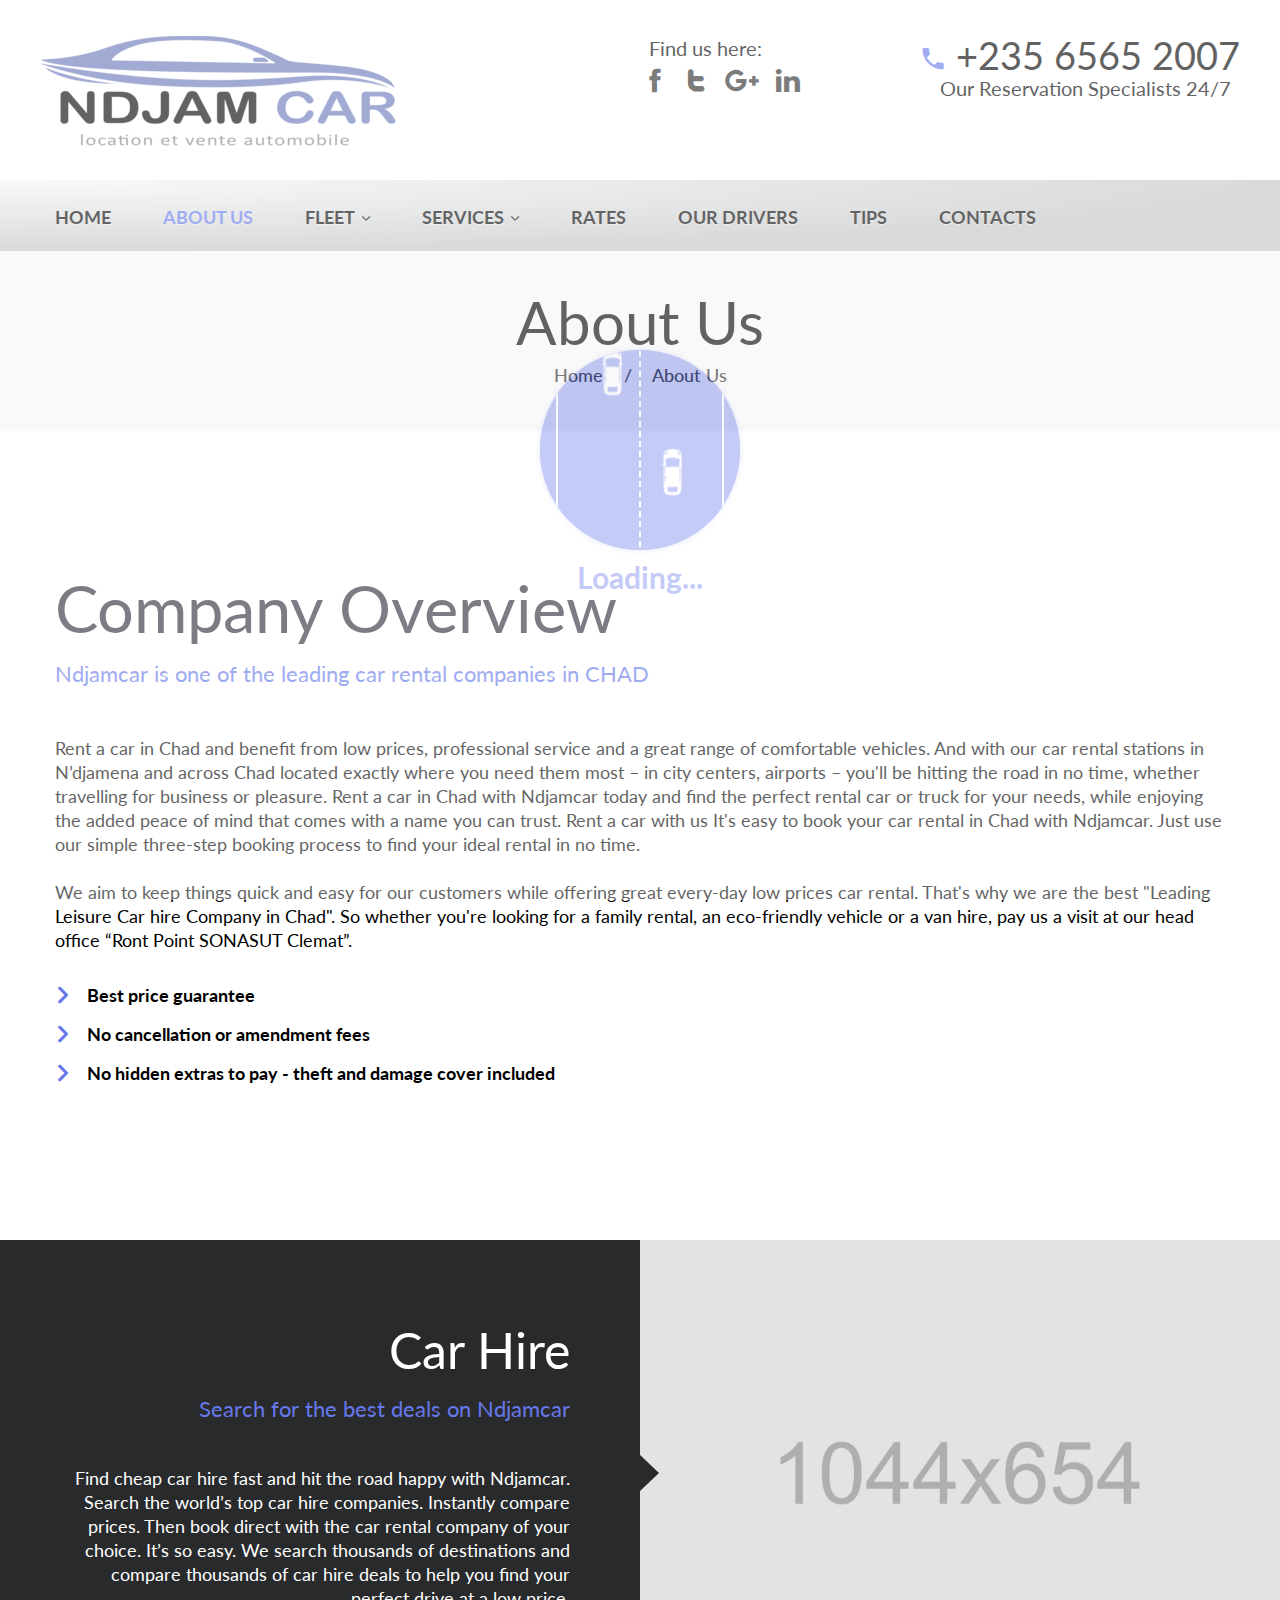
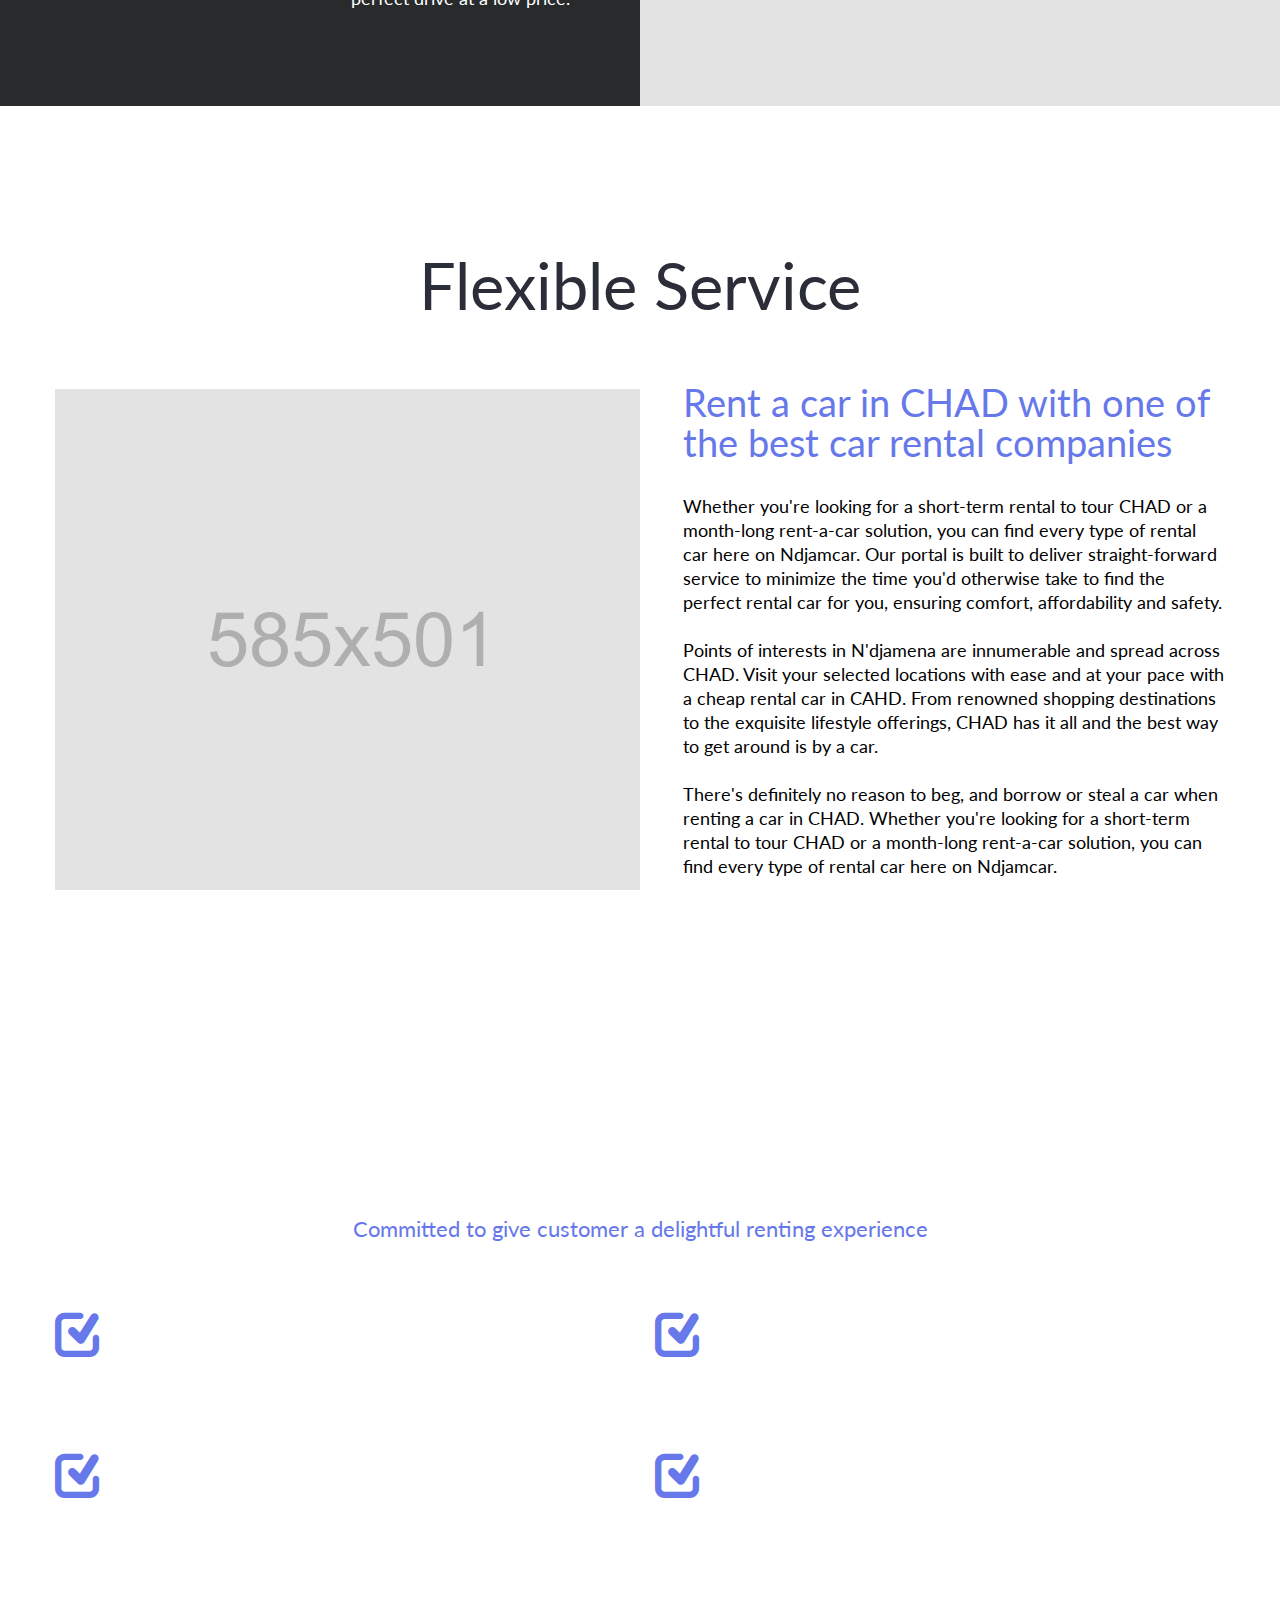
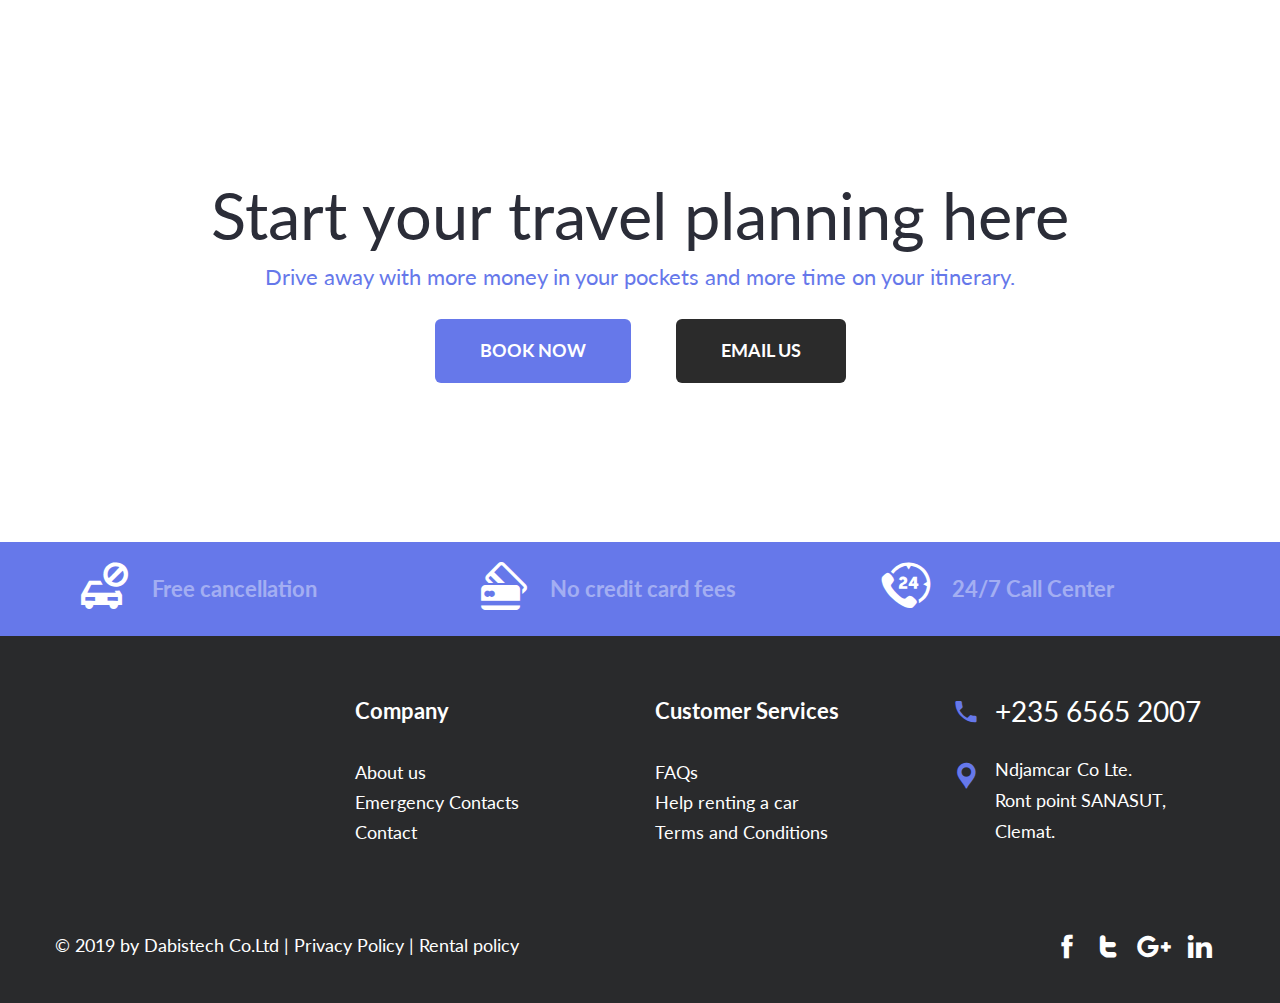
<file: about.html>
<!DOCTYPE html>
<html lang="en">

<head>
	<meta charset="utf-8">
	<meta http-equiv="X-UA-Compatible" content="IE=edge">
	<meta name="viewport" content="width=device-width, initial-scale=1">
	<meta name="viewport" content="width=device-width, initial-scale=1, minimum-scale=1, maximum-scale=1">
	<meta name="description" content="html 5 template">
	<meta name="author" content="tonytemplates.com">
	<link rel="icon" href="favicon.ico">
	<title>Ndjamcar</title>
	<!-- Bootstrap core CSS -->
	<link href="assets/css/plugins/bootstrap.min.css" rel="stylesheet">
	<link href="assets/css/plugins/jquery.smartmenus.bootstrap.css" rel="stylesheet">
	<link href="assets/css/main-style.css" rel="stylesheet">
	<!-- HTML5 shim and Respond.js for IE8 support of HTML5 elements and media queries -->
	<!--[if lt IE 9]>
	  <script src="https://oss.maxcdn.com/html5shiv/3.7.3/html5shiv.min.js"></script>
	  <script src="https://oss.maxcdn.com/respond/1.4.2/respond.min.js"></script>
	<![endif]-->
	<!-- Icon Font-->
	<link href="iconfont/style.css" rel="stylesheet">
	<!-- Google Fonts -->
	<link href="https://fonts.googleapis.com/css?family=Lato:100,100i,300,300i,400,400i,700,700i,900,900i"
		rel="stylesheet">
</head>

<body class="page__about">
	<!-- Loader -->
	<div class="plash">
		<div id="scene">
			<span></span>
			<div id="road">
				<div id="stripes"></div>
			</div>
		</div>
		<div class="loading">Loading<span>...</span></div>
	</div>
	<!-- //Loader -->
	<!-- Header -->
	<header class="site-header">
		<div class="mobile-top-panel"></div>
		<div class="mobile-top-panel__fixed">
			<div class="container">
				<div class="navbar navbar-default navbar-fixed-top" role="navigation">
					<div class="navbar-header">
						<button type="button" class="navbar-toggle" data-toggle="collapse"
							data-target=".navbar-collapse">
							<span class="sr-only">Toggle navigation</span>
							<span class="icon-bar"></span>
							<span class="icon-bar"></span>
							<span class="icon-bar"></span>
						</button>
					</div>
					<div class="menu-navigation navbar-collapse collapse">

						<!-- Left nav -->
						<ul class="menu-navigation__list nav navbar-nav">
							<li><a href="index.html">Home</a></li>
							<li class="current"><a href="about.html">About us</a></li>
							<li><a href="fleet.html" data-hover="Fleet">Fleet <i
										class="icon-arrow-down-sign-to-navigate"></i></a>
								<ul class="sub-menu dropdown-menu">
									<li><a href="fleet.html">Cars <i class="icon-arrow-down-sign-to-navigate"></i></a>
										<ul class="dropdown-menu">
											<li><a href="#">Executive Sedans <i
														class="icon-arrow-down-sign-to-navigate"></i></a>
												<ul class="dropdown-menu">
													<li><a href="#">Sub Item 1</a></li>
													<li><a href="#">Sub Item 2</a></li>
													<li class="disabled"><a class="disabled" href="#">Disabled item</a>
													</li>
													<li class="divider"></li>
													<li><a href="#">Sub Item 3</a></li>
													<li><a href="#">Sub Item 4</a></li>
													<li><a href="#">Sub Item 5</a></li>
													<li><a href="#">Sub Item 6</a></li>
												</ul>
											</li>
											<li><a href="fleet.html">Luxury Sedans</a></li>
											<li><a href="fleet.html">Limousine</a></li>
											<li><a href="fleet.html">Sport Car</a></li>
											<li><a href="fleet.html">SUV</a></li>
										</ul>
									</li>
									<li><a href="fleet.html">Mini bus</a></li>
									<li><a href="fleet.html">Motobikes</a></li>
									<li><a href="fleet.html">Yachts</a></li>
									<li><a href="fleet.html">Airplane</a></li>
									<li><a href="fleet.html">Helicopter</a></li>
								</ul>
							</li>
							<li><a href="services.html">Services <i class="icon-arrow-down-sign-to-navigate"></i></a>
								<ul class="sub-menu dropdown-menu">
									<li><a href="services-post.html">24 Hour Airport Services</a></li>
									<li><a href="#">Business Travel</a></li>
									<li><a href="#">Corporate</a></li>
									<li><a href="#">Meetings &#38; Events</a></li>
									<li><a href="#">Private Tours</a></li>
									<li><a href="#">To My Door</a></li>
									<li><a href="#">Chauffeur Service</a></li>
								</ul>
							</li>
							<li><a href="rates.html">Rates</a></li>
							<li><a href="ourdrivers.html">Our drivers</a></li>
							<li><a href="tipstesti.html">Tips</a></li>
							<li><a href="contacts.html">Contacts</a></li>
						</ul>

					</div>
					<!--/.nav-collapse -->
				</div>
				<div class="social-list">
					<span class="social-list__text">Find us here:</span>
					<ul class="social-list__icons">
						<li><a href="www.facebook.com"><i class="icon-facebook-logo"></i></a></li>
						<li><a href="www.twitter.com"><i class="icon-twitter-letter-logo"></i></a></li>
						<li><a href="https://plus.google.com"><i class="icon-google-plus"></i></a></li>
						<li><a href="https://www.linkedin.com"><i class="icon-linkedin-logo"></i></a></li>
					</ul>
				</div>
			</div>
		</div>
		<div class="header-container_wrap container">
			<div class="header-container__flex">
				<div class="logo">
					<a href="index.html"><img src="assets/images/logo.png" alt="Rent a car"></a>
				</div>
				<div class="social-list">
					<span class="social-list__text">Find us here:</span>
					<ul class="social-list__icons">
						<li><a href="www.facebook.com"><i class="icon-facebook-logo"></i></a></li>
						<li><a href="www.twitter.com"><i class="icon-twitter-letter-logo"></i></a></li>
						<li><a href="https://plus.google.com"><i class="icon-google-plus"></i></a></li>
						<li><a href="https://www.linkedin.com"><i class="icon-linkedin-logo"></i></a></li>
					</ul>
				</div>
				<div class="phone_block">
					<span><i class="icon-telephone"></i> +235 6565 2007</span>
					<small>Our Reservation Specialists 24/7</small>
				</div>
			</div>
		</div>
		<div class="header-navigation-wrap stickUp">
			<!-- Navbar fixed top -->
			<div class="navbar navbar-default navbar-fixed-top" role="navigation">
				<div class="container">
					<div class="navbar-header">
						<button type="button" class="navbar-toggle" data-toggle="collapse"
							data-target=".navbar-collapse">
							<span class="sr-only">Toggle navigation</span>
							<span class="icon-bar"></span>
							<span class="icon-bar"></span>
							<span class="icon-bar"></span>
						</button>
					</div>
					<div class="menu-navigation navbar-collapse collapse">

						<!-- Left nav -->
						<ul class="menu-navigation__list nav navbar-nav">
							<li><a href="index.html" data-hover="Home">Home</a></li>
							<li class="current"><a href="about.html" data-hover="About us">About us</a></li>
							<li><a href="fleet.html" data-hover="Fleet">Fleet <i
										class="icon-arrow-down-sign-to-navigate"></i></a>
								<ul class="sub-menu dropdown-menu">
									<li><a href="fleet.html">Cars <i class="icon-arrow-down-sign-to-navigate"></i></a>
										<ul class="dropdown-menu">
											<li><a href="#">Executive Sedans <i
														class="icon-arrow-down-sign-to-navigate"></i></a>
												<ul class="dropdown-menu">
													<li><a href="#">Sub Item 1</a></li>
													<li><a href="#">Sub Item 2</a></li>
													<li class="disabled"><a class="disabled" href="#">Disabled item</a>
													</li>
													<li class="divider"></li>
													<li><a href="#">Sub Item 3</a></li>
													<li><a href="#">Sub Item 4</a></li>
													<li><a href="#">Sub Item 5</a></li>
													<li><a href="#">Sub Item 6</a></li>
												</ul>
											</li>
											<li><a href="fleet.html">Luxury Sedans</a></li>
											<li><a href="fleet.html">Limousine</a></li>
											<li><a href="fleet.html">Sport Car</a></li>
											<li><a href="fleet.html">SUV</a></li>
										</ul>
									</li>
									<li><a href="fleet.html">Mini bus</a></li>
									<li><a href="fleet.html">Motobikes</a></li>
									<li><a href="fleet.html">Yachts</a></li>
									<li><a href="fleet.html">Airplane</a></li>
									<li><a href="fleet.html">Helicopter</a></li>
								</ul>
							</li>
							<li><a href="services.html" data-hover="Services">Services <i
										class="icon-arrow-down-sign-to-navigate"></i></a>
								<ul class="sub-menu dropdown-menu">
									<li><a href="services-post.html">24 Hour Airport Services</a></li>
									<li><a href="#">Business Travel</a></li>
									<li><a href="#">Corporate</a></li>
									<li><a href="#">Meetings &#38; Events</a></li>
									<li><a href="#">Private Tours</a></li>
									<li><a href="#">To My Door</a></li>
									<li><a href="#">Chauffeur Service</a></li>
								</ul>
							</li>
							<li><a href="rates.html" data-hover="Rates">Rates</a></li>
							<li><a href="ourdrivers.html" data-hover="Our drivers">Our drivers</a></li>
							<li><a href="tipstesti.html" data-hover="Testimonials">Tips</a></li>
							<li><a href="contacts.html" data-hover="Contacts">Contacts</a></li>
						</ul>

					</div>
					<!--/.nav-collapse -->
				</div>
				<!--/.container -->
			</div>
		</div>

	</header>
	<!-- // Header -->

	<!-- Content  -->
	<main id="page-content">
		<div class="breadcrumbs">
			<div class="container">
				<div class="row">
					<div class="col-xs-12">
						<div class="breadcrumbs__title">About Us</div>
						<div class="breadcrumbs__items">
							<div class="breadcrumbs__wrap">
								<div class="breadcrumbs__item">
									<a href="index.html" class="breadcrumbs__item-link">Home</a> <span>/</span> <a
										href="about.html" class="breadcrumbs__item-link">About Us</a>
								</div>
							</div>
						</div>
					</div>
				</div>
			</div>
		</div>
		<!-- // Breadcrumbs  -->
		<div class="container">
			<div class="row">
				<div class="col-sm-12">
					<div class="text-block">
						<h1>Company Overview</h1>
						<span class="text-link">Ndjamcar is one of the leading car rental companies in CHAD</span>
						<p>Rent a car in Chad and benefit from low prices, professional service and a great range of
							comfortable vehicles. And with our car rental stations in N’djamena and across Chad located
							exactly where you need them most – in city centers, airports – you'll be hitting the road in
							no time, whether travelling for business or pleasure. Rent a car in Chad with Ndjamcar today
							and find the perfect rental car or truck for your needs, while enjoying the added peace of
							mind that comes with a name you can trust. Rent a car with us It's easy to book your car
							rental in Chad with Ndjamcar. Just use our simple three-step booking process to find your
							ideal rental in no time.</p>
						<p>We aim to keep things quick and easy for our customers while offering great every-day low
							prices car rental. That's why we are the best "Leading Leisure Car hire Company in Chad". So
							whether you're looking for a family rental, an eco-friendly vehicle or a van hire, pay us a
							visit at our head office “Ront Point SONASUT Clemat”.</p>
						<ul class="list__marker">
							<li><a href="#">Best price guarantee</a></li>
							<li><a href="#">No cancellation or amendment fees</a></li>
							<li><a href="#">No hidden extras to pay - theft and damage cover included</a></li>
						</ul>
					</div>
				</div>
			</div>
		</div>
		<section class="car-info-box">
			<div class="car-info-box__description">
				<div class="desc-inner">
					<h1>Car Hire</h1>
					<span class="text-link">Search for the best deals on Ndjamcar</span>
					<p>Find cheap car hire fast and hit the road happy with Ndjamcar. Search the world’s top car hire
						companies. Instantly compare prices. Then book direct with the car rental company of your
						choice. It’s so easy. We search thousands of destinations and compare thousands of car hire
						deals to help you find your perfect drive at a low price. </p>
				</div>
			</div>
			<figure class="car-info-box__thumb has-second-img">
				<img src="assets/images/car_hire.jpg" alt="" class="first-fade">
				<img src="assets/images/car_hire2.jpg" alt="" class="second-fade">
			</figure>
		</section>
		<section class="image_box">
			<div class="image_box__inner">
				<div class="container">
					<div class="row">
						<div class="col-sm-12">
							<h1>Flexible Service</h1>
							<div class="image_box__description">
								<figure class="thumbnail"><img src="assets/images/service_img.jpg" alt=""></figure>
								<span class="text-link">Rent a car in CHAD with one of the best car rental
									companies</span>
								<p>Whether you're looking for a short-term rental to tour CHAD or a month-long
									rent-a-car solution, you can find every type of rental car here on Ndjamcar. Our
									portal is built to deliver straight-forward service to minimize the time you'd
									otherwise take to find the perfect rental car for you, ensuring comfort,
									affordability and safety. </p>
								<p>Points of interests in N'djamena are innumerable and spread across CHAD. Visit your
									selected locations with ease and at your pace with a cheap rental car in CAHD. From
									renowned shopping destinations to the exquisite lifestyle offerings, CHAD has it all
									and the best way to get around is by a car. </p>
								<p>There's definitely no reason to beg, and borrow or steal a car when renting a car in
									CHAD. Whether you're looking for a short-term rental to tour CHAD or a month-long
									rent-a-car solution, you can find every type of rental car here on Ndjamcar. </p>
							</div>
						</div>
					</div>
				</div>
			</div>
		</section>

		<section class="info-box_with-background">
			<div class="container">
				<div class="row">
					<div class="col-sm-12">
						<h1>Why Choose Us</h1>
						<span class="text-link">Committed to give customer a delightful renting experience</span>
					</div>
					<div class="col-xs-12 col-sm-6 col-lg-6">
						<div class="block-icon">
							<i class="icon-check-mark"></i>
							<span>Express pick-up service available</span>
							<p>Visit your selected locations with ease and at your pace with a cheap rental car in CHAD.
							</p>
						</div>
					</div>
					<div class="col-xs-12 col-sm-6 col-lg-6">
						<div class="block-icon">
							<i class="icon-check-mark"></i>
							<span>Short and long term car rental</span>
							<p>Whether you're looking for a short-term rental to tour CHAD or a month-long rent-a-car
								solution. </p>
						</div>
					</div>
					<div class="col-xs-12 col-sm-6 col-lg-6">
						<div class="block-icon">
							<i class="icon-check-mark"></i>
							<span>New, comfortable rental car fleet</span>
							<p>Visit your selected locations with ease and at your pace with a cheap rental car in CHAD.
							</p>
						</div>
					</div>
					<div class="col-xs-12 col-sm-6 col-lg-6">
						<div class="block-icon">
							<i class="icon-check-mark"></i>
							<span>Award winning car rental company</span>
							<p>There's definitely no reason to beg, and borrow or steal a car when renting a car in
								CHAD. </p>
						</div>
					</div>
				</div>
			</div>
		</section>
		<div class="container">
			<div class="row info-box">
				<div class="col-xs-12">
					<article>
						<h1>Start your travel planning here</h1>
						<span class="text-link">Drive away with more money in your pockets and more time on your
							itinerary.</span>
						<a href="fleet.html" class="btn">BOOK NOW</a>
						<a href="contacts.html" class="btn invert">EMAIL US</a>
					</article>
				</div>
			</div>
		</div>
	</main>
	<!-- // Content  -->

	<!-- Footer -->
	<footer class="site-footer">
		<section class="site-footer__top-panel">
			<div class="container">
				<div class="row">
					<div class="col-xs-12 col-sm-4">
						<div class="top-panel__info">
							<i class="icon-Cancellation"></i>
							<strong>Free cancellation</strong>
						</div>
					</div>
					<div class="col-xs-12 col-sm-4">
						<div class="top-panel__info">
							<i class="icon-commerce"></i>
							<strong>No credit card fees</strong>
						</div>
					</div>
					<div class="col-xs-12 col-sm-4">
						<div class="top-panel__info">
							<i class="icon-phone"></i>
							<strong>24/7 Call Center</strong>
						</div>
					</div>
				</div>
			</div>
		</section>
		<section class="box-elements">
			<div class="container">
				<div class="row">
					<div class="col-xs-12 col-sm-6 col-md-12 col-lg-3">
						<!--<figure class="footer_logo"><a href="#"><img src="assets/images/celebrating_icon.png"
									alt=""></a></figure>-->
					</div>
					<div class="col-xs-12 col-sm-6 col-md-4 col-lg-3">
						<h5>Company</h5>
						<ul class="footer-list">
							<li><a href="about.html">About us</a></li>
							<li><a href="#">Emergency Contacts</a></li>
							<li><a href="contacts.html">Contact</a></li>
						</ul>
					</div>
					<div class="col-xs-12 col-sm-6 col-md-4 col-lg-3">
						<h5>Customer Services</h5>
						<ul class="footer-list">
							<li><a href="#">FAQs</a></li>
							<li><a href="#">Help renting a car</a></li>
							<li><a href="#">Terms and Conditions</a></li>
						</ul>
					</div>
					<div class="col-xs-12 col-sm-6 col-md-4 col-lg-3">
						<div class="contact-info">
							<span class="phone_number"><i class="icon-telephone"></i> +235 6565 2007</span>

							<span class="location_info">
								<i class="icon-placeholder-for-map"></i>
								<em>Ndjamcar Co Lte.</em>
								<em>Ront point SANASUT,</em>
								<em>Clemat.</em> </span>
						</div>
					</div>
				</div>
			</div>
		</section>
		<section class="site-footer__bottom-panel">
			<div class="container">
				<div class="row">
					<div class="col-xs-12 col-md-6">
						&copy; 2019 by <a href="www.dabistech.com">Dabistech Co.Ltd</a> | <a href="#">Privacy Policy</a>
						| <a href="#">Rental policy</a>
					</div>
					<div class="col-xs-12 col-md-6">
						<div class="social-list">
							<ul class="social-list__icons">
								<li><a href="www.facebook.com"><i class="icon-facebook-logo"></i></a></li>
								<li><a href="www.twitter.com"><i class="icon-twitter-letter-logo"></i></a></li>
								<li><a href="https://plus.google.com"><i class="icon-google-plus"></i></a></li>
								<li><a href="https://www.linkedin.com"><i class="icon-linkedin-logo"></i></a></li>
							</ul>
						</div>
					</div>
				</div>
			</div>
		</section>
		<a href="#" class="scrollup"><i class="icon-arrow-down-sign-to-navigate"></i></a>
	</footer>

	<!-- //Footer -->

	<script src="assets/js/jquery.1.12.4.min.js"></script>
	<script src="assets/js/plugins/bootstrap.min.js"></script>
	<script src="assets/js/plugins/jquery.smartmenus.min.js"></script>
	<script src="assets/js/plugins/jquery.smartmenus.bootstrap.js"></script>
	<script src="assets/js/plugins/stickup.min.js"></script>
	<script src="assets/js/custom.js"></script>

</body>

</html>
</file>
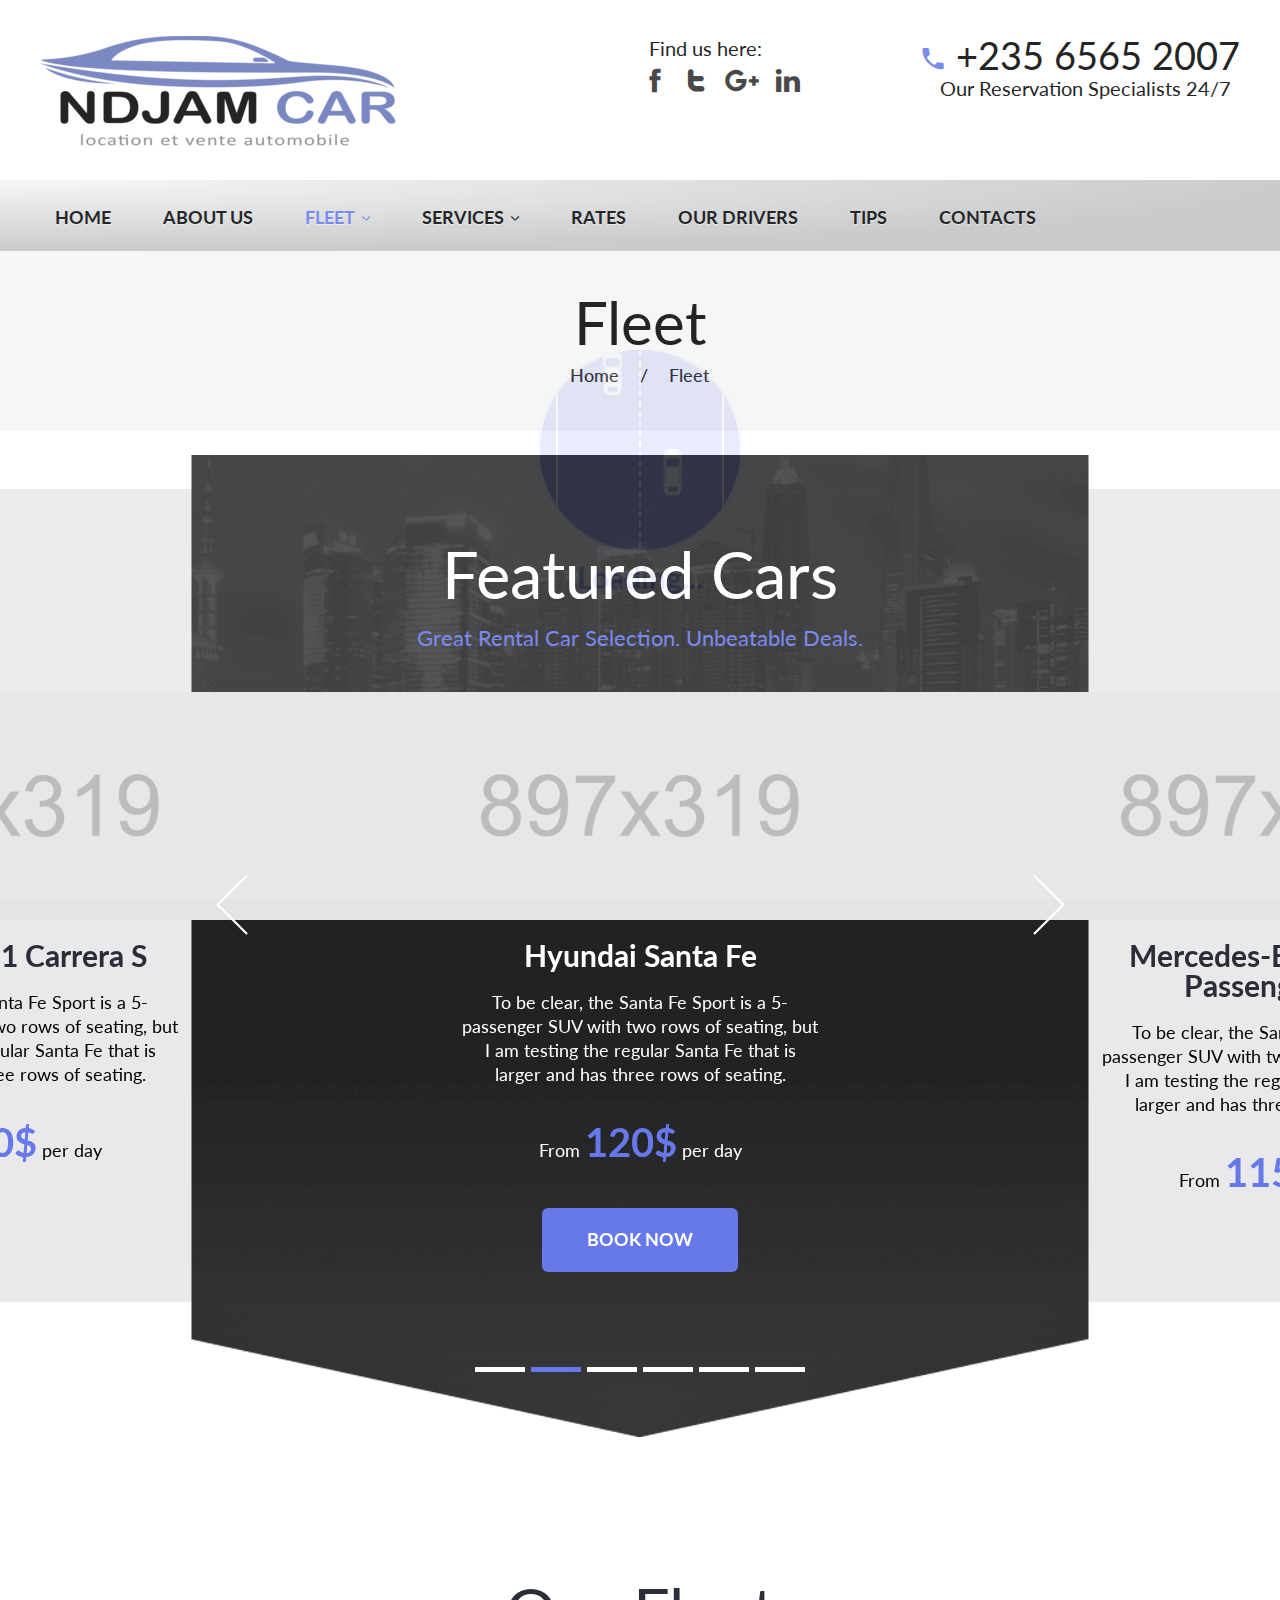
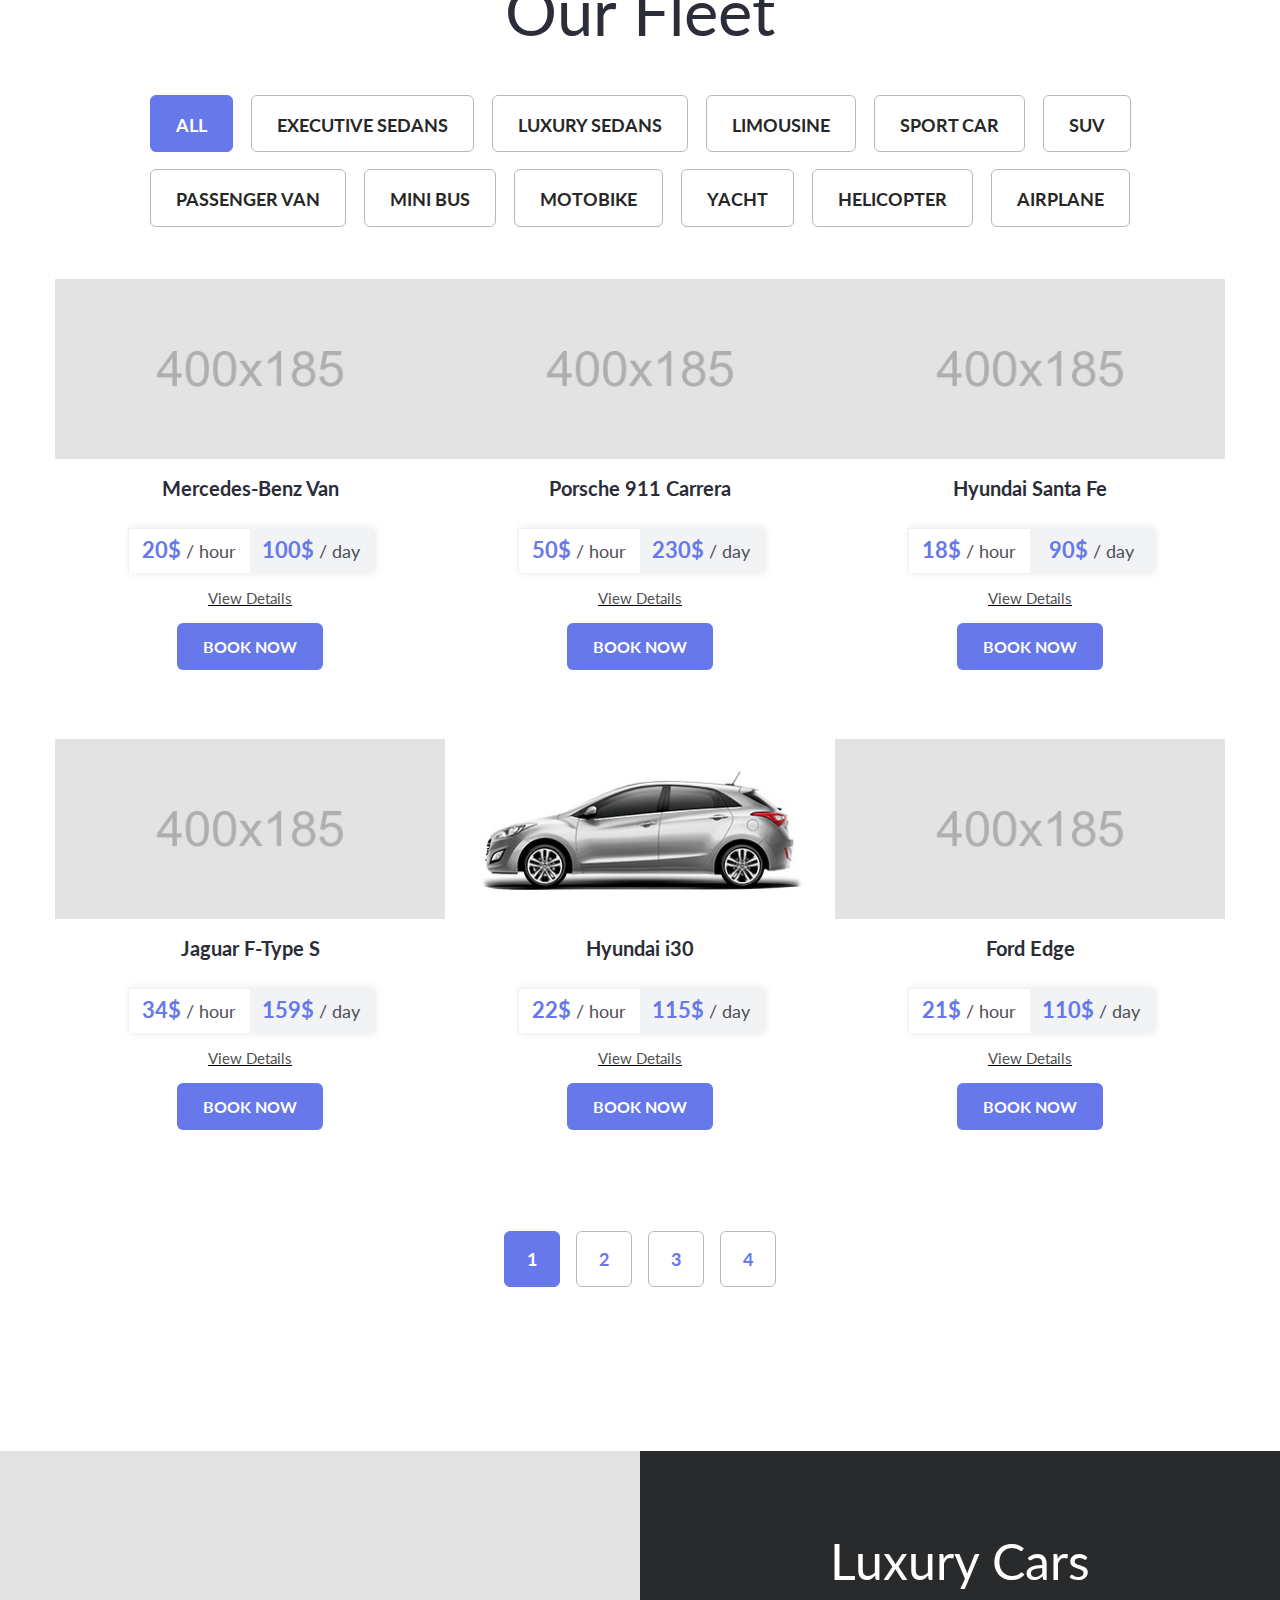
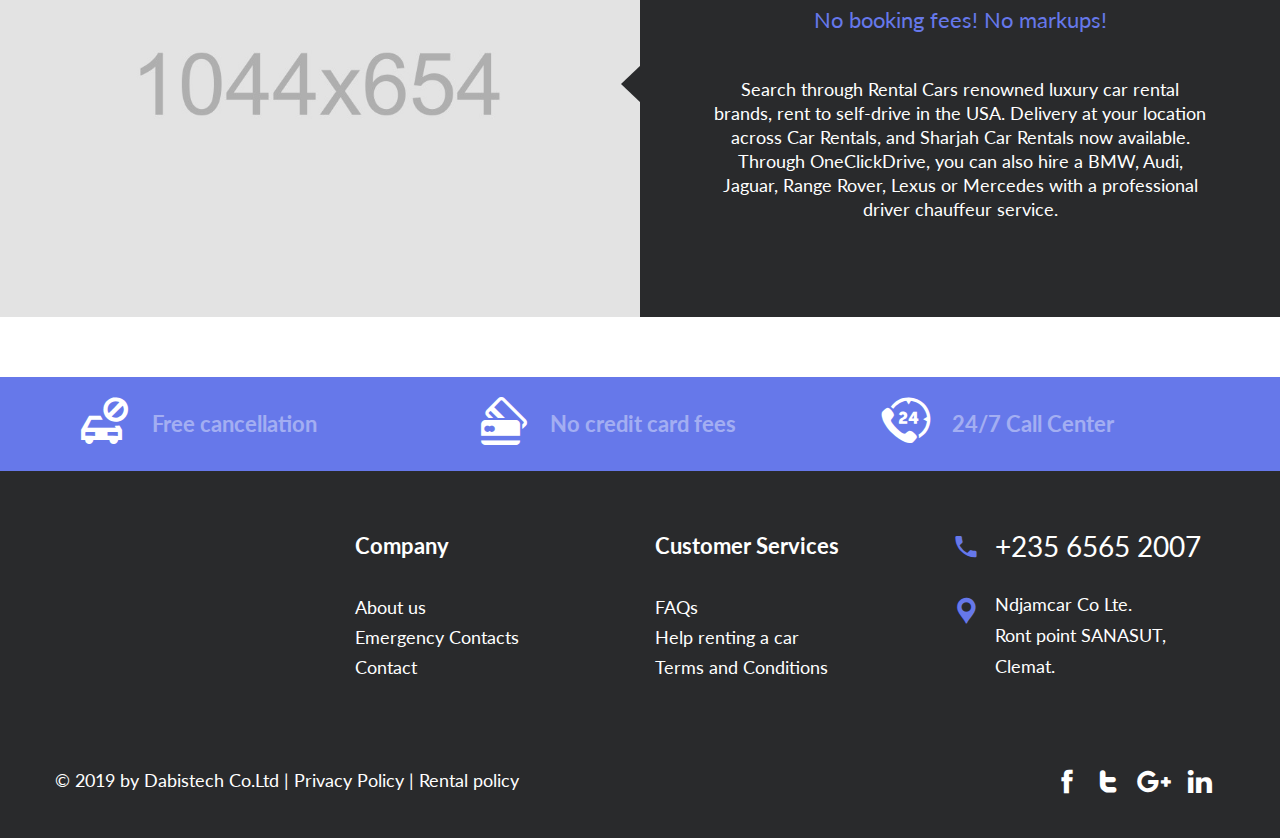
<file: fleet.html>
<!DOCTYPE html>
<html lang="en">

<head>
	<meta charset="utf-8">
	<meta http-equiv="X-UA-Compatible" content="IE=edge">
	<meta name="viewport" content="width=device-width, initial-scale=1">
	<meta name="viewport" content="width=device-width, initial-scale=1, minimum-scale=1, maximum-scale=1">
	<meta name="description" content="html 5 template">
	<meta name="author" content="tonytemplates.com">
	<link rel="icon" href="favicon.ico">
	<title>Ndjamcar</title>
	<!-- Bootstrap core CSS -->
	<link href="assets/css/plugins/bootstrap.min.css" rel="stylesheet">
	<link href="assets/css/plugins/jquery.smartmenus.bootstrap.css" rel="stylesheet">
	<link href="assets/css/plugins/swiper.min.css" rel="stylesheet">
	<link href="assets/css/plugins/intlTelInput.min.css" rel="stylesheet">
	<link href="assets/css/plugins/remodal.min.css" rel="stylesheet">
	<link href="assets/css/main-style.css" rel="stylesheet">
	<!-- HTML5 shim and Respond.js for IE8 support of HTML5 elements and media queries -->
	<!--[if lt IE 9]>
	  <script src="https://oss.maxcdn.com/html5shiv/3.7.3/html5shiv.min.js"></script>
	  <script src="https://oss.maxcdn.com/respond/1.4.2/respond.min.js"></script>
	<![endif]-->
	<!-- Icon Font-->
	<link href="iconfont/style.css" rel="stylesheet">
	<!-- Google Fonts -->
	<link href="https://fonts.googleapis.com/css?family=Lato:100,100i,300,300i,400,400i,700,700i,900,900i"
		rel="stylesheet">
</head>

<body class="page__fleet">
	<!-- Loader -->
	<div class="plash">
		<div id="scene">
			<span></span>
			<div id="road">
				<div id="stripes"></div>
			</div>
		</div>
		<div class="loading">Loading<span>...</span></div>
	</div>
	<!-- //Loader -->
	<!-- Header -->
	<header class="site-header">
		<div class="mobile-top-panel"></div>
		<div class="mobile-top-panel__fixed">
			<div class="container">
				<div class="navbar navbar-default navbar-fixed-top" role="navigation">
					<div class="navbar-header">
						<button type="button" class="navbar-toggle" data-toggle="collapse"
							data-target=".navbar-collapse">
							<span class="sr-only">Toggle navigation</span>
							<span class="icon-bar"></span>
							<span class="icon-bar"></span>
							<span class="icon-bar"></span>
						</button>
					</div>
					<div class="menu-navigation navbar-collapse collapse">

						<!-- Left nav -->
						<ul class="menu-navigation__list nav navbar-nav">
							<li><a href="index.html">Home</a></li>
							<li><a href="about.html">About us</a></li>
							<li class="current"><a href="fleet.html">Fleet <i
										class="icon-arrow-down-sign-to-navigate"></i></a>
								<ul class="sub-menu dropdown-menu">
									<li><a href="fleet.html">Cars <i class="icon-arrow-down-sign-to-navigate"></i></a>
										<ul class="dropdown-menu">
											<li><a href="#">Executive Sedans <i
														class="icon-arrow-down-sign-to-navigate"></i></a>
												<ul class="dropdown-menu">
													<li><a href="#">Sub Item 1</a></li>
													<li><a href="#">Sub Item 2</a></li>
													<li class="disabled"><a class="disabled" href="#">Disabled item</a>
													</li>
													<li class="divider"></li>
													<li><a href="#">Sub Item 3</a></li>
													<li><a href="#">Sub Item 4</a></li>
													<li><a href="#">Sub Item 5</a></li>
													<li><a href="#">Sub Item 6</a></li>
												</ul>
											</li>
											<li><a href="fleet.html">Luxury Sedans</a></li>
											<li><a href="fleet.html">Limousine</a></li>
											<li><a href="fleet.html">Sport Car</a></li>
											<li><a href="fleet.html">SUV</a></li>
										</ul>
									</li>
									<li><a href="fleet.html">Mini bus</a></li>
									<li><a href="fleet.html">Motobikes</a></li>
									<li><a href="fleet.html">Yachts</a></li>
									<li><a href="fleet.html">Airplane</a></li>
									<li><a href="fleet.html">Helicopter</a></li>
								</ul>
							</li>
							<li><a href="services.html">Services <i class="icon-arrow-down-sign-to-navigate"></i></a>
								<ul class="sub-menu dropdown-menu">
									<li><a href="services-post.html">24 Hour Airport Services</a></li>
									<li><a href="services.html">Business Travel</a></li>
									<li><a href="services.html">Corporate</a></li>
									<li><a href="services.html">Meetings &#38; Events</a></li>
									<li><a href="services.html">Private Tours</a></li>
									<li><a href="services.html">To My Door</a></li>
									<li><a href="services.html">Chauffeur Service</a></li>
								</ul>
							</li>
							<li><a href="rates.html">Rates</a></li>
							<li><a href="ourdrivers.html">Our drivers</a></li>
							<li><a href="tipstesti.html">Tips</a></li>
							<li><a href="contacts.html">Contacts</a></li>
						</ul>

					</div>
					<!--/.nav-collapse -->
				</div>
				<div class="social-list">
					<span class="social-list__text">Find us here:</span>
					<ul class="social-list__icons">
						<li><a href="www.facebook.com"><i class="icon-facebook-logo"></i></a></li>
						<li><a href="www.twitter.com"><i class="icon-twitter-letter-logo"></i></a></li>
						<li><a href="https://plus.google.com"><i class="icon-google-plus"></i></a></li>
						<li><a href="https://www.linkedin.com"><i class="icon-linkedin-logo"></i></a></li>
					</ul>
				</div>
			</div>
		</div>
		<div class="header-container_wrap container">
			<div class="header-container__flex">
				<div class="logo">
					<a href="index.html"><img src="assets/images/logo.png" alt="Rent a car"></a>
				</div>
				<div class="social-list">
					<span class="social-list__text">Find us here:</span>
					<ul class="social-list__icons">
						<li><a href="www.facebook.com"><i class="icon-facebook-logo"></i></a></li>
						<li><a href="www.twitter.com"><i class="icon-twitter-letter-logo"></i></a></li>
						<li><a href="https://plus.google.com"><i class="icon-google-plus"></i></a></li>
						<li><a href="https://www.linkedin.com"><i class="icon-linkedin-logo"></i></a></li>
					</ul>
				</div>
				<div class="phone_block">
					<span><i class="icon-telephone"></i> +235 6565 2007</span>
					<small>Our Reservation Specialists 24/7</small>
				</div>
			</div>
		</div>
		<div class="header-navigation-wrap stickUp">
			<!-- Navbar fixed top -->
			<div class="navbar navbar-default navbar-fixed-top" role="navigation">
				<div class="container">
					<div class="navbar-header">
						<button type="button" class="navbar-toggle" data-toggle="collapse"
							data-target=".navbar-collapse">
							<span class="sr-only">Toggle navigation</span>
							<span class="icon-bar"></span>
							<span class="icon-bar"></span>
							<span class="icon-bar"></span>
						</button>
					</div>
					<div class="menu-navigation navbar-collapse collapse">

						<!-- Left nav -->
						<ul class="menu-navigation__list nav navbar-nav">
							<li><a href="index.html" data-hover="Home">Home</a></li>
							<li><a href="about.html" data-hover="About us">About us</a></li>
							<li class="current"><a href="fleet.html" data-hover="Fleet">Fleet <i
										class="icon-arrow-down-sign-to-navigate"></i></a>
								<ul class="sub-menu dropdown-menu">
									<li><a href="fleet.html">Cars <i class="icon-arrow-down-sign-to-navigate"></i></a>
										<ul class="dropdown-menu">
											<li><a href="#">Executive Sedans <i
														class="icon-arrow-down-sign-to-navigate"></i></a>
												<ul class="dropdown-menu">
													<li><a href="#">Sub Item 1</a></li>
													<li><a href="#">Sub Item 2</a></li>
													<li class="disabled"><a class="disabled" href="#">Disabled item</a>
													</li>
													<li class="divider"></li>
													<li><a href="#">Sub Item 3</a></li>
													<li><a href="#">Sub Item 4</a></li>
													<li><a href="#">Sub Item 5</a></li>
													<li><a href="#">Sub Item 6</a></li>
												</ul>
											</li>
											<li><a href="fleet.html">Luxury Sedans</a></li>
											<li><a href="fleet.html">Limousine</a></li>
											<li><a href="fleet.html">Sport Car</a></li>
											<li><a href="fleet.html">SUV</a></li>
										</ul>
									</li>
									<li><a href="fleet.html">Mini bus</a></li>
									<li><a href="fleet.html">Motobikes</a></li>
									<li><a href="fleet.html">Yachts</a></li>
									<li><a href="fleet.html">Airplane</a></li>
									<li><a href="fleet.html">Helicopter</a></li>
								</ul>
							</li>
							<li><a href="services.html" data-hover="Services">Services <i
										class="icon-arrow-down-sign-to-navigate"></i></a>
								<ul class="sub-menu dropdown-menu">
									<li><a href="services-post.html">24 Hour Airport Services</a></li>
									<li><a href="services.html">Business Travel</a></li>
									<li><a href="services.html">Corporate</a></li>
									<li><a href="services.html">Meetings &#38; Events</a></li>
									<li><a href="services.html">Private Tours</a></li>
									<li><a href="services.html">To My Door</a></li>
									<li><a href="services.html">Chauffeur Service</a></li>
								</ul>
							</li>
							<li><a href="rates.html" data-hover="Rates">Rates</a></li>
							<li><a href="ourdrivers.html" data-hover="Our drivers">Our drivers</a></li>
							<li><a href="tipstesti.html" data-hover="Testimonials">Tips</a></li>
							<li><a href="contacts.html" data-hover="Contacts">Contacts</a></li>
						</ul>

					</div>
					<!--/.nav-collapse -->
				</div>
				<!--/.container -->
			</div>
		</div>

	</header>
	<!-- // Header -->

	<!-- Content  -->
	<main id="page-content">
		<div class="breadcrumbs">
			<div class="container">
				<div class="row">
					<div class="col-xs-12">
						<div class="breadcrumbs__title">Fleet</div>
						<div class="breadcrumbs__items">
							<div class="breadcrumbs__wrap">
								<div class="breadcrumbs__item">
									<a href="index.html" class="breadcrumbs__item-link">Home</a> <span>/</span> <a
										href="fleet.html" class="breadcrumbs__item-link">Fleet</a>
								</div>
							</div>
						</div>
					</div>
				</div>
			</div>
		</div>
		<!-- // Breadcrumbs  -->
		<section class="carousel-models_fullwidth">
			<div class="carousel-models_fullwidth__inner">
				<h1>Featured Cars</h1>
				<span class="text-link">Great Rental Car Selection. Unbeatable Deals.</span>
				<div class="swiper-container-models swiper-container">
					<div class="swiper-wrapper">

						<div class="model-info swiper-slide">
							<figure class="thumbnail"><a href="details.html"><img src="assets/images/car_2.png"
										alt=""></a></figure>
							<div class="model-info__content">
								<h3>Porsche 911 Carrera S</h3>
								<p>To be clear, the Santa Fe Sport is a 5-passenger SUV with two rows of seating, but I
									am testing the regular Santa Fe that is larger and has three rows of seating.</p>
								<span class="cost">From <strong>230$</strong> per day</span>
								<span class="btn btn-model" data-remodal-target="modal">book now</span>
							</div>
						</div>
						<div class="model-info swiper-slide">
							<figure class="thumbnail"><a href="details.html"><img src="assets/images/car_1.png"
										alt=""></a></figure>
							<div class="model-info__content">
								<h3>Hyundai Santa Fe</h3>
								<p>To be clear, the Santa Fe Sport is a 5-passenger SUV with two rows of seating, but I
									am testing the regular Santa Fe that is larger and has three rows of seating.</p>
								<span class="cost">From <strong>120$</strong> per day</span>
								<span class="btn btn-model" data-remodal-target="modal">book now</span>
							</div>
						</div>
						<div class="model-info swiper-slide">
							<figure class="thumbnail"><a href="details.html"><img src="assets/images/car_3.png"
										alt=""></a></figure>
							<div class="model-info__content">
								<h3>Mercedes-Benz Metris Passenger Van </h3>
								<p>To be clear, the Santa Fe Sport is a 5-passenger SUV with two rows of seating, but I
									am testing the regular Santa Fe that is larger and has three rows of seating.</p>
								<span class="cost">From <strong>115$</strong> per day</span>
								<span class="btn btn-model" data-remodal-target="modal">book now</span>
							</div>
						</div>
						<div class="model-info swiper-slide swiper-slide-active">
							<figure class="thumbnail"><a href="details.html"><img src="assets/images/car_1.png"
										alt=""></a></figure>
							<div class="model-info__content">
								<h3>Hyundai Santa Fe</h3>
								<p>To be clear, the Santa Fe Sport is a 5-passenger SUV with two rows of seating, but I
									am testing the regular Santa Fe that is larger and has three rows of seating.</p>
								<span class="cost">From <strong>120$</strong> per day</span>
								<span class="btn btn-model" data-remodal-target="modal">book now</span>
							</div>

						</div>
						<div class="model-info swiper-slide">
							<figure class="thumbnail"><a href="details.html"><img src="assets/images/car_2.png"
										alt=""></a></figure>
							<div class="model-info__content">
								<h3>Porsche 911 Carrera S</h3>
								<p>To be clear, the Santa Fe Sport is a 5-passenger SUV with two rows of seating, but I
									am testing the regular Santa Fe that is larger and has three rows of seating.</p>
								<span class="cost">From <strong>230$</strong> per day</span>
								<span class="btn btn-model" data-remodal-target="modal">book now</span>
							</div>
						</div>
						<div class="model-info swiper-slide">
							<figure class="thumbnail"><a href="details.html"><img src="assets/images/car_3.png"
										alt=""></a></figure>
							<div class="model-info__content">
								<h3>Mercedes-Benz Metris Passenger Van </h3>
								<p>To be clear, the Santa Fe Sport is a 5-passenger SUV with two rows of seating, but I
									am testing the regular Santa Fe that is larger and has three rows of seating.</p>
								<span class="cost">From <strong>100$</strong> per day</span>
								<span class="btn btn-model" data-remodal-target="modal">book now</span>
							</div>
						</div>
					</div><!-- // swiper-container-car  -->
				</div>
				<div class="swiper-pagination-models"></div>
				<div class="navigation_block">
					<span class="swiper-button-next"><i class="icon-left-arrow2"></i></span>
					<span class="swiper-button-prev"><i class="icon-left-arrow"></i></span>
				</div>
			</div>

		</section> <!-- // Full width carousel  -->


		<section class="isotop-box">
			<div class="container">
				<div class="row">
					<div class="col-sm-12">
						<h1>Our Fleet</h1>
						<!-- Filters -->
						<div class="filters-by-category">
							<ul class="option-set" data-option-key="filter">
								<li><a href="#filter" data-option-value="*" class="selected">All</a></li>
								<li><a href="#filter" data-option-value=".category1" class="">Executive Sedans</a></li>
								<li><a href="#filter" data-option-value=".category2" class="">Luxury Sedans</a></li>
								<li><a href="#filter" data-option-value=".category3" class="">Limousine</a></li>
								<li><a href="#filter" data-option-value=".category4" class="">Sport Car</a></li>
								<li><a href="#filter" data-option-value=".category5" class="">SUV</a></li>
								<li><a href="#filter" data-option-value=".category6" class="">Passenger Van</a></li>
								<li><a href="#filter" data-option-value=".category7" class="">Mini Bus</a></li>
								<li><a href="#filter" data-option-value=".category8" class="">Motobike</a></li>
								<li><a href="#filter" data-option-value=".category9" class="">Yacht</a></li>
								<li><a href="#filter" data-option-value=".category10" class="">Helicopter</a></li>
								<li><a href="#filter" data-option-value=".category11" class="">Airplane</a></li>
							</ul>
						</div>

						<!-- //end Filters -->
						<div class="gallery gallery-isotope" id="gallery">
							<div class="gallery__item  category6 category7">
								<figure class="gallery__item__image">
									<a class="hover" href="details.html">
										<img src="assets/images/gallery/gallery-img-thumb-01.jpg" alt="" />
										<i class="icon-arrow-down-sign-to-navigate2"></i>
									</a>
								</figure>
								<div class="gallery__item__content">
									<h6>Mercedes-Benz Van</h6>
									<span class="cost"><span><strong>20$</strong> /
											hour</span><span><strong>100$</strong> / day</span></span>
									<u><a href="details.html" class="link-gallery">View Details</a></u>
									<span class="btn btn-mini" data-remodal-target="modal">Book now</span>
								</div>
							</div>
							<div class="gallery__item category1 category2 category4">
								<figure class="gallery__item__image">
									<a class="hover" href="details.html">
										<img src="assets/images/gallery/gallery-img-thumb-02.jpg" alt="" />
										<i class="icon-arrow-down-sign-to-navigate2"></i>
									</a>
								</figure>
								<div class="gallery__item__content">
									<h6>Porsche 911 Carrera</h6>
									<span class="cost"><span><strong>50$</strong> /
											hour</span><span><strong>230$</strong> / day</span></span>
									<u><a href="details.html" class="link-gallery">View Details</a></u>
									<span class="btn btn-mini" data-remodal-target="modal">Book now</span>
								</div>
							</div>
							<div class="gallery__item category1 category4  category5">
								<figure class="gallery__item__image">
									<a class="hover" href="details.html">
										<img src="assets/images/gallery/gallery-img-thumb-03.jpg" alt="" />
										<i class="icon-arrow-down-sign-to-navigate2"></i>
									</a>
								</figure>
								<div class="gallery__item__content">
									<h6>Hyundai Santa Fe</h6>
									<span class="cost"><span><strong>18$</strong> /
											hour</span><span><strong>90$</strong> / day</span></span>
									<u><a href="details.html" class="link-gallery">View Details</a></u>
									<span class="btn btn-mini" data-remodal-target="modal">Book now</span>
								</div>

							</div>
							<div class="gallery__item category2 category4">
								<figure class="gallery__item__image">
									<a class="hover" href="details.html">
										<img src="assets/images/gallery/gallery-img-thumb-04.jpg" alt="" />
										<i class="icon-arrow-down-sign-to-navigate2"></i>
									</a>
								</figure>
								<div class="gallery__item__content">
									<h6>Jaguar F-Type S</h6>
									<span class="cost"><span><strong>34$</strong> /
											hour</span><span><strong>159$</strong> / day</span></span>
									<u><a href="details.html" class="link-gallery">View Details</a></u>
									<span class="btn btn-mini" data-remodal-target="modal">Book now</span>
								</div>
							</div>
							<div class="gallery__item category2 category5">
								<figure class="gallery__item__image">
									<a class="hover" href="details.html">
										<img src="assets/images/gallery/gallery-img-thumb-05.jpg" alt="" />
										<i class="icon-arrow-down-sign-to-navigate2"></i>
									</a>
								</figure>
								<div class="gallery__item__content">
									<h6>Hyundai i30</h6>
									<span class="cost"><span><strong>22$</strong> /
											hour</span><span><strong>115$</strong> / day</span></span>
									<u><a href="details.html" class="link-gallery">View Details</a></u>
									<span class="btn btn-mini" data-remodal-target="modal">Book now</span>
								</div>
							</div>
							<div class="gallery__item category6 category5">
								<figure class="gallery__item__image">
									<a class="hover" href="details.html">
										<img src="assets/images/gallery/gallery-img-thumb-06.jpg" alt="" />
										<i class="icon-arrow-down-sign-to-navigate2"></i>
									</a>
								</figure>
								<div class="gallery__item__content">
									<h6>Ford Edge</h6>
									<span class="cost"><span><strong>21$</strong> /
											hour</span><span><strong>110$</strong> / day</span></span>
									<u><a href="details.html" class="link-gallery">View Details</a></u>
									<span class="btn btn-mini" data-remodal-target="modal">Book now</span>
								</div>
							</div>
						</div>

						<div class="pagination">
							<ul>
								<li class="active"><a href="#">1</a></li>
								<li><a href="#">2</a></li>
								<li><a href="#">3</a></li>
								<li><a href="#">4</a></li>
							</ul>
						</div>
					</div>
				</div> <!-- //row -->
			</div> <!-- //Container -->
		</section>

		<section class="car-info-box img-left">
			<div class="car-info-box__description">
				<div class="desc-inner">
					<h1>Luxury Cars</h1>
					<span class="text-link">No booking fees! No markups!</span>
					<p>Search through Rental Cars renowned luxury car rental brands, rent to self-drive in the USA.
						Delivery at your location across Car Rentals, and Sharjah Car Rentals now available. Through
						OneClickDrive, you can also hire a BMW, Audi, Jaguar, Range Rover, Lexus or Mercedes with a
						professional driver chauffeur service. </p>
				</div>
			</div>
			<figure class="car-info-box__thumb has-second-img">
				<img src="assets/images/car_hire1.jpg" alt="" class="first-fade">
				<img src="assets/images/car_hire2.jpg" alt="" class="second-fade">
			</figure>
		</section>
		<!---<section class="iphone-parallax_box">
			<div class="container">
				<div class="row">
					<div class="col-sm-12">
						<div class="iphone-android_info-box">
							<h1><span>Free iPhone &amp;</span> <span>Android App</span></h1>
							<p><span>Renal Cars App is a car rental marketplace where travelers can rent any car they want,</span> <span>wherever they want it, from a community of local car owners throughout the US and Canada.</span></p>
							<span><a target="_blank" href="https://itunes.apple.com"><img src="assets/images/app_store.jpg" alt=""></a>
							<a target="_blank" href="https://play.google.com/store"><img src="assets/images/google_play.jpg" alt=""></a></span>
							<div class="secondeffect"></div>
						</div>

					</div>
				</div>
			</div>
		</section>--->


	</main>
	<!-- // Content  -->

	<!-- Footer -->
	<footer class="site-footer">
		<section class="site-footer__top-panel">
			<div class="container">
				<div class="row">
					<div class="col-xs-12 col-sm-4">
						<div class="top-panel__info">
							<i class="icon-Cancellation"></i>
							<strong>Free cancellation</strong>
						</div>
					</div>
					<div class="col-xs-12 col-sm-4">
						<div class="top-panel__info">
							<i class="icon-commerce"></i>
							<strong>No credit card fees</strong>
						</div>
					</div>
					<div class="col-xs-12 col-sm-4">
						<div class="top-panel__info">
							<i class="icon-phone"></i>
							<strong>24/7 Call Center</strong>
						</div>
					</div>
				</div>
			</div>
		</section>
		<section class="box-elements">
			<div class="container">
				<div class="row">
					<div class="col-xs-12 col-sm-6 col-md-12 col-lg-3">
						<!--<figure class="footer_logo"><a href="#"><img src="assets/images/celebrating_icon.png"
									alt=""></a></figure>-->
					</div>
					<div class="col-xs-12 col-sm-6 col-md-4 col-lg-3">
						<h5>Company</h5>
						<ul class="footer-list">
							<li><a href="about.html">About us</a></li>
							<li><a href="#">Emergency Contacts</a></li>
							<li><a href="contacts.html">Contact</a></li>
						</ul>
					</div>
					<div class="col-xs-12 col-sm-6 col-md-4 col-lg-3">
						<h5>Customer Services</h5>
						<ul class="footer-list">
							<li><a href="#">FAQs</a></li>
							<li><a href="#">Help renting a car</a></li>
							<li><a href="#">Terms and Conditions</a></li>
						</ul>
					</div>
					<div class="col-xs-12 col-sm-6 col-md-4 col-lg-3">
						<div class="contact-info">
							<span class="phone_number"><i class="icon-telephone"></i> +235 6565 2007</span>

							<span class="location_info">
								<i class="icon-placeholder-for-map"></i>
								<em>Ndjamcar Co Lte.</em>
								<em>Ront point SANASUT,</em>
								<em>Clemat.</em> </span>
						</div>
					</div>
				</div>
			</div>
		</section>
		<section class="site-footer__bottom-panel">
			<div class="container">
				<div class="row">
					<div class="col-xs-12 col-md-6">
						&copy; 2019 by <a href="www.dabistech.com">Dabistech Co.Ltd</a> | <a href="#">Privacy Policy</a>
						| <a href="#">Rental policy</a>
					</div>
					<div class="col-xs-12 col-md-6">
						<div class="social-list">
							<ul class="social-list__icons">
								<li><a href="www.facebook.com"><i class="icon-facebook-logo"></i></a></li>
								<li><a href="www.twitter.com"><i class="icon-twitter-letter-logo"></i></a></li>
								<li><a href="https://plus.google.com"><i class="icon-google-plus"></i></a></li>
								<li><a href="https://www.linkedin.com"><i class="icon-linkedin-logo"></i></a></li>
							</ul>
						</div>
					</div>
				</div>
			</div>
		</section>
		<a href="#" class="scrollup"><i class="icon-arrow-down-sign-to-navigate"></i></a>
	</footer>

	<!-- //Footer -->



	<div class="remodal" data-remodal-id="modal">
		<a data-remodal-action="close" class="remodal-close"></a>
		<!-- // order-details-form  -->
		<form action="#" class="order-details-form order-details-form-first" name="contactform" method="post"
			novalidate>
			<div class="inner-form">
				<h3>Order Form</h3>
				<div class="inner-form__elements">
					<div class="inner-half">
						<h5>New Reservation</h5>
						<div class="location">
							<input type="text" name="location" placeholder="Last name">
							<i class="icon-placeholder-for-map"></i>
						</div>
						<div class="text-element stop-location">
							<a href="#" class="add"><i class="icon-plus-black-symbol"></i> <span>Click here to add a
									stop</span></a>
							<a href="#" class="link-right">airports</a>
						</div>
						<div class="location-drop-off">
							<input type="text" name="location-drop-off" placeholder="Enter drop-off location">
							<i class="icon-placeholder-for-map"></i>
						</div>
						<div class="text-element checkbox-div">
							<div class="wishes">
								<input type="checkbox" name="option1" value="a1"> I would like the driver to wait and
								take me back<br>
								<input type="checkbox" name="option2" value="a2"> I would like to go by the hours
							</div>
							<a href="#" class="link-right">airports</a>
						</div>

						<div class="inner-half__width">
							<div class="input-date">
								<input type="text" name="input-date" placeholder="Pick-up date">
								<i class="icon-calendar-with-a-clock-time-tools"></i>
							</div>
							<div class="input-time">
								<input type="text" name="input-time" placeholder="Pick-up time">
								<i class="icon-clock"></i>
							</div>
						</div>

						<div class="select-vehicle">
							<select name="select-vehicle">
								<option value="1">1</option>
								<option value="2">2</option>
								<option value="3">3</option>
								<option value="4">4</option>
							</select>
						</div>

						<div class="passengers-luggage">
							<div class="passengers">
								<span>Passengers*</span>
								<select name="passengers">
									<option value="1">1</option>
									<option value="2">2</option>
									<option value="3">3</option>
									<option value="4">4</option>
								</select>
							</div>
							<div class="luggage">
								<span>Luggage*</span>
								<select name="luggage">
									<option value="0">0</option>
									<option value="2">2</option>
									<option value="3">3</option>
									<option value="4">4</option>
								</select>
							</div>
							<div class="carseat">
								<span></span>
								<input type="checkbox" name="carseat" value="a2"> Car Seat
							</div>
						</div>
					</div>
					<div class="inner-half">
						<h5>Passenger's Contact Info</h5>
						<div class="inner-half__width">
							<div class="first-name">
								<input type="text" name="first-name" placeholder="First Name*">
							</div>
							<div class="last-name">
								<input type="text" name="last-name" placeholder="Last Name*">
							</div>
						</div>

						<div class="inner-half__width">
							<div class="your-phone">
								<input type="tel" class="phone" placeholder="Your phone">
							</div>
							<div class="email">
								<input type="text" name="email" placeholder="E-mail">
							</div>
						</div>
						<div class="specialreguests">
							<textarea name="specialreguests" placeholder="Special Requests"></textarea>
							<span class="textarea-text">(Maximum characters: 250. You have 250 characters left)</span>
						</div>
						<div class="payment">
							<span>Payment</span>
							<select name="your-phone">
								<option value="Pay with Cash">Pay with Cash</option>
								<option value="PayPal">PayPal</option>
								<option value="1">1</option>
								<option value="2">2</option>
							</select>
						</div>
					</div>
				</div>
				<button type="submit" class="btn" data-remodal-action="confirm">CONTINUE</button>
			</div>
		</form>
		<!-- // order-details-form  -->
	</div>

	<script src="assets/js/jquery.1.12.4.min.js"></script>
	<script src="assets/js/plugins/bootstrap.min.js"></script>
	<script src="assets/js/plugins/jquery.smartmenus.min.js"></script>
	<script src="assets/js/plugins/jquery.smartmenus.bootstrap.js"></script>
	<script src="assets/js/plugins/swiper.min.js"></script>
	<script src="assets/js/plugins/isotope.pkgd.min.js"></script>
	<script src="assets/js/plugins/stickup.min.js"></script>
	<script src="assets/js/plugins/intlTelInput.min.js"></script>
	<script src="assets/js/plugins/remodal.js"></script>
	<script src="assets/js/custom.js"></script>
</body>

</html>
</file>
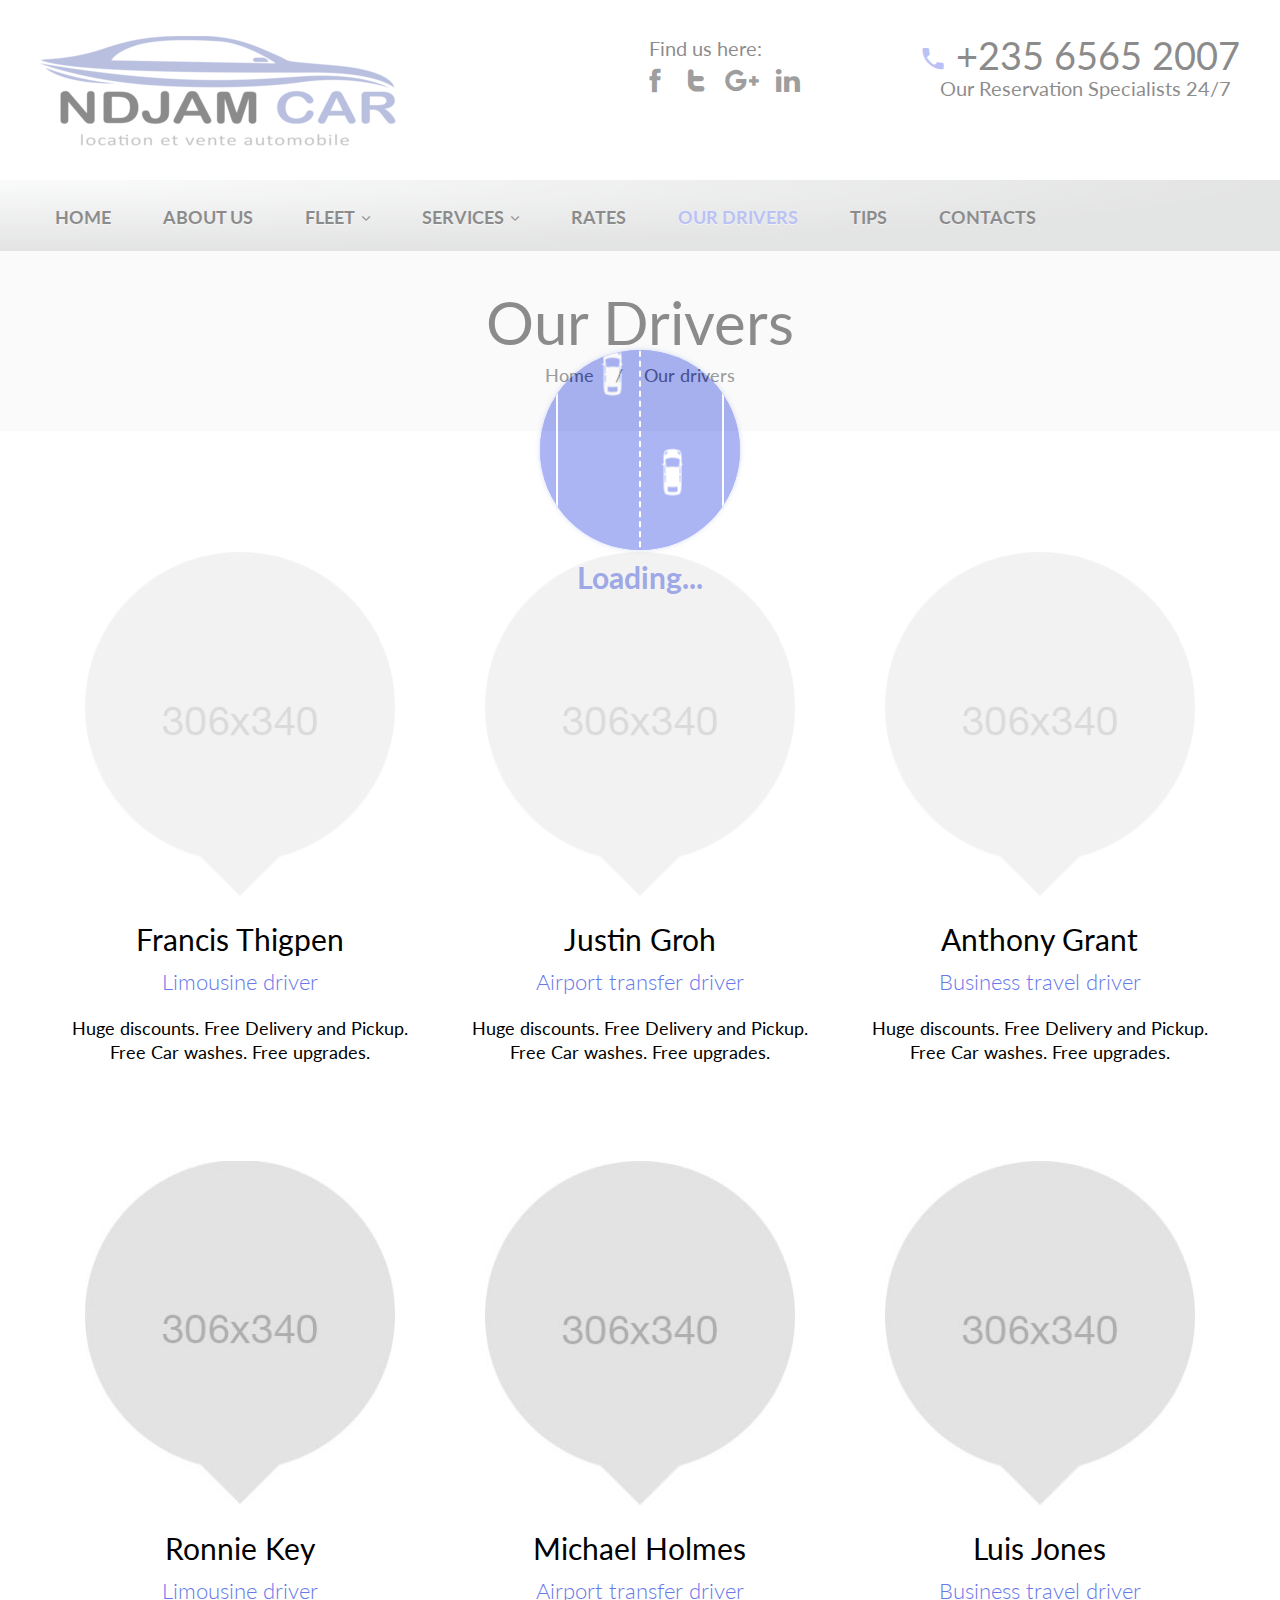
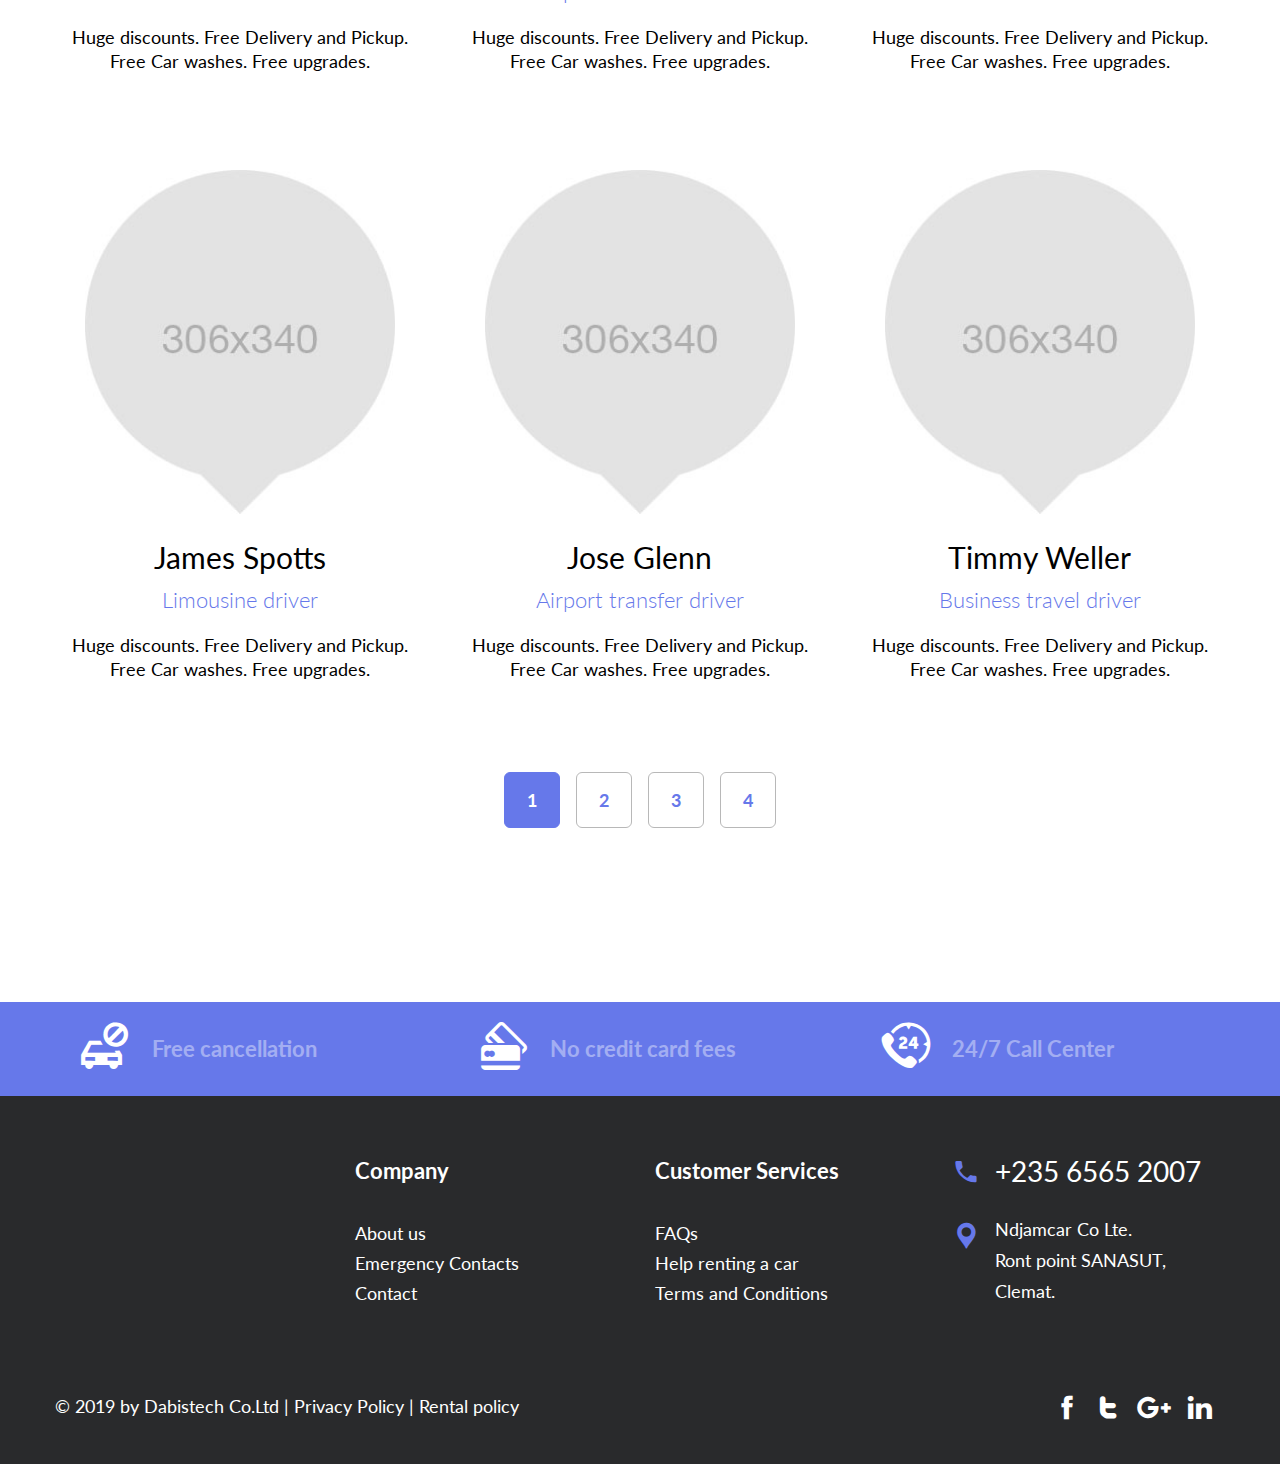
<file: ourdrivers.html>
<!DOCTYPE html>
<html lang="en">

<head>
	<meta charset="utf-8">
	<meta http-equiv="X-UA-Compatible" content="IE=edge">
	<meta name="viewport" content="width=device-width, initial-scale=1">
	<meta name="viewport" content="width=device-width, initial-scale=1, minimum-scale=1, maximum-scale=1">
	<meta name="description" content="ndjamcar location et vente automobile">
	<meta name="author" content="dabistech.com">
	<link rel="icon" href="favicon.ico">
	<title>Ndjamcar</title>
	<!-- Bootstrap core CSS -->
	<link href="assets/css/plugins/bootstrap.min.css" rel="stylesheet">
	<link href="assets/css/plugins/jquery.smartmenus.bootstrap.css" rel="stylesheet">
	<link href="assets/css/main-style.css" rel="stylesheet">
	<!-- HTML5 shim and Respond.js for IE8 support of HTML5 elements and media queries -->
	<!--[if lt IE 9]>
	  <script src="https://oss.maxcdn.com/html5shiv/3.7.3/html5shiv.min.js"></script>
	  <script src="https://oss.maxcdn.com/respond/1.4.2/respond.min.js"></script>
	<![endif]-->
	<!-- Icon Font-->
	<link href="iconfont/style.css" rel="stylesheet">
	<!-- Google Fonts -->
	<link href="https://fonts.googleapis.com/css?family=Lato:100,100i,300,300i,400,400i,700,700i,900,900i"
		rel="stylesheet">
</head>

<body class="page__drivers">
	<!-- Loader -->
	<div class="plash">
		<div id="scene">
			<span></span>
			<div id="road">
				<div id="stripes"></div>
			</div>
		</div>
		<div class="loading">Loading<span>...</span></div>
	</div>
	<!-- //Loader -->
	<!-- Header -->
	<header class="site-header">
		<div class="mobile-top-panel"></div>
		<div class="mobile-top-panel__fixed">
			<div class="container">
				<div class="navbar navbar-default navbar-fixed-top" role="navigation">
					<div class="navbar-header">
						<button type="button" class="navbar-toggle" data-toggle="collapse"
							data-target=".navbar-collapse">
							<span class="sr-only">Toggle navigation</span>
							<span class="icon-bar"></span>
							<span class="icon-bar"></span>
							<span class="icon-bar"></span>
						</button>
					</div>
					<div class="menu-navigation navbar-collapse collapse">

						<!-- Left nav -->
						<ul class="menu-navigation__list nav navbar-nav">
							<li><a href="index.html">Home</a></li>
							<li><a href="about.html">About us</a></li>
							<li><a href="fleet.html">Fleet <i class="icon-arrow-down-sign-to-navigate"></i></a>
								<ul class="sub-menu dropdown-menu">
									<li><a href="fleet.html">Cars <i class="icon-arrow-down-sign-to-navigate"></i></a>
										<ul class="dropdown-menu">
											<li><a href="#">Executive Sedans <i
														class="icon-arrow-down-sign-to-navigate"></i></a>
												<ul class="dropdown-menu">
													<li><a href="#">Sub Item 1</a></li>
													<li><a href="#">Sub Item 2</a></li>
													<li class="disabled"><a class="disabled" href="#">Disabled item</a>
													</li>
													<li class="divider"></li>
													<li><a href="#">Sub Item 3</a></li>
													<li><a href="#">Sub Item 4</a></li>
													<li><a href="#">Sub Item 5</a></li>
													<li><a href="#">Sub Item 6</a></li>
												</ul>
											</li>
											<li><a href="fleet.html">Luxury Sedans</a></li>
											<li><a href="fleet.html">Limousine</a></li>
											<li><a href="fleet.html">Sport Car</a></li>
											<li><a href="fleet.html">SUV</a></li>
										</ul>
									</li>
									<li><a href="fleet.html">Mini bus</a></li>
									<li><a href="fleet.html">Motobikes</a></li>
									<li><a href="fleet.html">Yachts</a></li>
									<li><a href="fleet.html">Airplane</a></li>
									<li><a href="fleet.html">Helicopter</a></li>
								</ul>
							</li>
							<li><a href="services.html">Services <i class="icon-arrow-down-sign-to-navigate"></i></a>
								<ul class="sub-menu dropdown-menu">
									<li><a href="services-post.html">24 Hour Airport Services</a></li>
									<li><a href="services.html">Business Travel</a></li>
									<li><a href="services.html">Corporate</a></li>
									<li><a href="services.html">Meetings &#38; Events</a></li>
									<li><a href="services.html">Private Tours</a></li>
									<li><a href="services.html">To My Door</a></li>
									<li><a href="services.html">Chauffeur Service</a></li>
								</ul>
							</li>
							<li><a href="rates.html">Rates</a></li>
							<li class="current"><a href="ourdrivers.html">Our drivers</a></li>
							<li><a href="tipstesti.html">Tips</a></li>
							<li><a href="contacts.html">Contacts</a></li>
						</ul>

					</div>
					<!--/.nav-collapse -->
				</div>
				<div class="social-list">
					<span class="social-list__text">Find us here:</span>
					<ul class="social-list__icons">
						<li><a href="www.facebook.com"><i class="icon-facebook-logo"></i></a></li>
						<li><a href="www.twitter.com"><i class="icon-twitter-letter-logo"></i></a></li>
						<li><a href="https://plus.google.com"><i class="icon-google-plus"></i></a></li>
						<li><a href="https://www.linkedin.com"><i class="icon-linkedin-logo"></i></a></li>
					</ul>
				</div>
			</div>
		</div>
		<div class="header-container_wrap container">
			<div class="header-container__flex">
				<div class="logo">
					<a href="index.html"><img src="assets/images/logo.png" alt="Rent a car"></a>
				</div>
				<div class="social-list">
					<span class="social-list__text">Find us here:</span>
					<ul class="social-list__icons">
						<li><a href="www.facebook.com"><i class="icon-facebook-logo"></i></a></li>
						<li><a href="www.twitter.com"><i class="icon-twitter-letter-logo"></i></a></li>
						<li><a href="https://plus.google.com"><i class="icon-google-plus"></i></a></li>
						<li><a href="https://www.linkedin.com"><i class="icon-linkedin-logo"></i></a></li>
					</ul>
				</div>
				<div class="phone_block">
					<span><i class="icon-telephone"></i> +235 6565 2007</span>
					<small>Our Reservation Specialists 24/7</small>
				</div>
			</div>
		</div>
		<div class="header-navigation-wrap stickUp">
			<!-- Navbar fixed top -->
			<div class="navbar navbar-default navbar-fixed-top" role="navigation">
				<div class="container">
					<div class="navbar-header">
						<button type="button" class="navbar-toggle" data-toggle="collapse"
							data-target=".navbar-collapse">
							<span class="sr-only">Toggle navigation</span>
							<span class="icon-bar"></span>
							<span class="icon-bar"></span>
							<span class="icon-bar"></span>
						</button>
					</div>
					<div class="menu-navigation navbar-collapse collapse">

						<!-- Left nav -->
						<ul class="menu-navigation__list nav navbar-nav">
							<li><a href="index.html" data-hover="Home">Home</a></li>
							<li><a href="about.html" data-hover="About us">About us</a></li>
							<li><a href="fleet.html" data-hover="Fleet">Fleet <i
										class="icon-arrow-down-sign-to-navigate"></i></a>
								<ul class="sub-menu dropdown-menu">
									<li><a href="fleet.html">Cars <i class="icon-arrow-down-sign-to-navigate"></i></a>
										<ul class="dropdown-menu">
											<li><a href="#">Executive Sedans <i
														class="icon-arrow-down-sign-to-navigate"></i></a>
												<ul class="dropdown-menu">
													<li><a href="#">Sub Item 1</a></li>
													<li><a href="#">Sub Item 2</a></li>
													<li class="disabled"><a class="disabled" href="#">Disabled item</a>
													</li>
													<li class="divider"></li>
													<li><a href="#">Sub Item 3</a></li>
													<li><a href="#">Sub Item 4</a></li>
													<li><a href="#">Sub Item 5</a></li>
													<li><a href="#">Sub Item 6</a></li>
												</ul>
											</li>
											<li><a href="fleet.html">Luxury Sedans</a></li>
											<li><a href="fleet.html">Limousine</a></li>
											<li><a href="fleet.html">Sport Car</a></li>
											<li><a href="fleet.html">SUV</a></li>
										</ul>
									</li>
									<li><a href="fleet.html">Mini bus</a></li>
									<li><a href="fleet.html">Motobikes</a></li>
									<li><a href="fleet.html">Yachts</a></li>
									<li><a href="fleet.html">Airplane</a></li>
									<li><a href="fleet.html">Helicopter</a></li>
								</ul>
							</li>
							<li><a href="services.html" data-hover="Services">Services <i
										class="icon-arrow-down-sign-to-navigate"></i></a>
								<ul class="sub-menu dropdown-menu">
									<li><a href="services-post.html">24 Hour Airport Services</a></li>
									<li><a href="services.html">Business Travel</a></li>
									<li><a href="services.html">Corporate</a></li>
									<li><a href="services.html">Meetings &#38; Events</a></li>
									<li><a href="services.html">Private Tours</a></li>
									<li><a href="services.html">To My Door</a></li>
									<li><a href="services.html">Chauffeur Service</a></li>
								</ul>
							</li>
							<li><a href="rates.html" data-hover="Rates">Rates</a></li>
							<li class="current"><a href="ourdrivers.html" data-hover="Our drivers">Our drivers</a></li>
							<li><a href="tipstesti.html" data-hover="Tips">Tips</a></li>
							<li><a href="contacts.html" data-hover="Contacts">Contacts</a></li>
						</ul>

					</div>
					<!--/.nav-collapse -->
				</div>
				<!--/.container -->
			</div>
		</div>

	</header>
	<!-- // Header -->

	<!-- Content  -->
	<main id="page-content">
		<div class="breadcrumbs">
			<div class="container">
				<div class="row">
					<div class="col-xs-12">
						<div class="breadcrumbs__title">Our Drivers</div>
						<div class="breadcrumbs__items">
							<div class="breadcrumbs__wrap">
								<div class="breadcrumbs__item">
									<a href="index.html" class="breadcrumbs__item-link">Home</a> <span>/</span> <a
										href="ourdrivers.html" class="breadcrumbs__item-link">Our drivers</a>
								</div>
							</div>
						</div>
					</div>
				</div>
			</div>
		</div>
		<!-- // Breadcrumbs  -->
		<section class="our-team-box">
			<div class="container">
				<div class="row">
					<div class="col-xs-6 col-md-4">
						<div class="block-team__item">
							<figure class="thumbnail">
								<img src="assets/images/team_thumb-1.jpg" alt="">
							</figure>
							<div class="block-team__desc">
								<h3><a href="#">Francis Thigpen</a></h3>
								<span class="position">Limousine driver</span>
								<p>Huge discounts. Free Delivery and Pickup. Free Car washes. Free upgrades.</p>
							</div>
						</div>
					</div>
					<div class="col-xs-6 col-md-4">
						<div class="block-team__item">
							<figure class="thumbnail">
								<img src="assets/images/team_thumb-2.jpg" alt="">
							</figure>
							<div class="block-team__desc">
								<h3><a href="#">Justin Groh</a></h3>
								<span class="position">Airport transfer driver</span>
								<p>Huge discounts. Free Delivery and Pickup. Free Car washes. Free upgrades.</p>
							</div>
						</div>
					</div>
					<div class="col-xs-6 col-md-4">
						<div class="block-team__item">
							<figure class="thumbnail">
								<img src="assets/images/team_thumb-3.jpg" alt="">
							</figure>
							<div class="block-team__desc">
								<h3><a href="#">Anthony Grant</a></h3>
								<span class="position">Business travel driver</span>
								<p>Huge discounts. Free Delivery and Pickup. Free Car washes. Free upgrades.</p>
							</div>
						</div>
					</div>
					<div class="col-xs-6 col-md-4">
						<div class="block-team__item">
							<figure class="thumbnail">
								<img src="assets/images/team_thumb-4.jpg" alt="">
							</figure>
							<div class="block-team__desc">
								<h3><a href="#">Ronnie Key</a></h3>
								<span class="position">Limousine driver</span>
								<p>Huge discounts. Free Delivery and Pickup. Free Car washes. Free upgrades.</p>
							</div>
						</div>
					</div>
					<div class="col-xs-6 col-md-4">
						<div class="block-team__item">
							<figure class="thumbnail">
								<img src="assets/images/team_thumb-5.jpg" alt="">
							</figure>
							<div class="block-team__desc">
								<h3><a href="#">Michael Holmes</a></h3>
								<span class="position">Airport transfer driver</span>
								<p>Huge discounts. Free Delivery and Pickup. Free Car washes. Free upgrades.</p>
							</div>
						</div>
					</div>
					<div class="col-xs-6 col-md-4">
						<div class="block-team__item">
							<figure class="thumbnail">
								<img src="assets/images/team_thumb-6.jpg" alt="">
							</figure>
							<div class="block-team__desc">
								<h3><a href="#">Luis Jones</a></h3>
								<span class="position">Business travel driver</span>
								<p>Huge discounts. Free Delivery and Pickup. Free Car washes. Free upgrades.</p>
							</div>
						</div>
					</div>
					<div class="col-xs-6 col-md-4">
						<div class="block-team__item">
							<figure class="thumbnail">
								<img src="assets/images/team_thumb-7.jpg" alt="">
							</figure>
							<div class="block-team__desc">
								<h3><a href="#">James Spotts</a></h3>
								<span class="position">Limousine driver</span>
								<p>Huge discounts. Free Delivery and Pickup. Free Car washes. Free upgrades.</p>
							</div>
						</div>
					</div>
					<div class="col-xs-6 col-md-4">
						<div class="block-team__item">
							<figure class="thumbnail">
								<img src="assets/images/team_thumb-8.jpg" alt="">
							</figure>
							<div class="block-team__desc">
								<h3><a href="#">Jose Glenn</a></h3>
								<span class="position">Airport transfer driver</span>
								<p>Huge discounts. Free Delivery and Pickup. Free Car washes. Free upgrades.</p>
							</div>
						</div>
					</div>
					<div class="col-xs-6 col-md-4">
						<div class="block-team__item">
							<figure class="thumbnail">
								<img src="assets/images/team_thumb-9.jpg" alt="">
							</figure>
							<div class="block-team__desc">
								<h3><a href="#">Timmy Weller</a></h3>
								<span class="position">Business travel driver</span>
								<p>Huge discounts. Free Delivery and Pickup. Free Car washes. Free upgrades.</p>
							</div>
						</div>
					</div>
					<div class="col-xs-12">
						<div class="pagination">
							<ul>
								<li class="active"><a href="#">1</a></li>
								<li><a href="#">2</a></li>
								<li><a href="#">3</a></li>
								<li><a href="#">4</a></li>
							</ul>
						</div>
					</div>
				</div>
			</div>
		</section>
	</main>
	<!-- // Content  -->

	<!-- Footer -->
	<footer class="site-footer">
		<section class="site-footer__top-panel">
			<div class="container">
				<div class="row">
					<div class="col-xs-12 col-sm-4">
						<div class="top-panel__info">
							<i class="icon-Cancellation"></i>
							<strong>Free cancellation</strong>
						</div>
					</div>
					<div class="col-xs-12 col-sm-4">
						<div class="top-panel__info">
							<i class="icon-commerce"></i>
							<strong>No credit card fees</strong>
						</div>
					</div>
					<div class="col-xs-12 col-sm-4">
						<div class="top-panel__info">
							<i class="icon-phone"></i>
							<strong>24/7 Call Center</strong>
						</div>
					</div>
				</div>
			</div>
		</section>
		<section class="box-elements">
			<div class="container">
				<div class="row">
					<div class="col-xs-12 col-sm-6 col-md-12 col-lg-3">
						<!--<figure class="footer_logo"><a href="#"><img src="assets/images/celebrating_icon.png"
									alt=""></a></figure>-->
					</div>
					<div class="col-xs-12 col-sm-6 col-md-4 col-lg-3">
						<h5>Company</h5>
						<ul class="footer-list">
							<li><a href="about.html">About us</a></li>
							<li><a href="#">Emergency Contacts</a></li>
							<li><a href="contacts.html">Contact</a></li>
						</ul>
					</div>
					<div class="col-xs-12 col-sm-6 col-md-4 col-lg-3">
						<h5>Customer Services</h5>
						<ul class="footer-list">
							<li><a href="#">FAQs</a></li>
							<li><a href="#">Help renting a car</a></li>
							<li><a href="#">Terms and Conditions</a></li>
						</ul>
					</div>
					<div class="col-xs-12 col-sm-6 col-md-4 col-lg-3">
						<div class="contact-info">
							<span class="phone_number"><i class="icon-telephone"></i> +235 6565 2007</span>

							<span class="location_info">
								<i class="icon-placeholder-for-map"></i>
								<em>Ndjamcar Co Lte.</em>
								<em>Ront point SANASUT,</em>
								<em>Clemat.</em> </span>
						</div>
					</div>
				</div>
			</div>
		</section>
		<section class="site-footer__bottom-panel">
			<div class="container">
				<div class="row">
					<div class="col-xs-12 col-md-6">
						&copy; 2019 by <a href="www.dabistech.com">Dabistech Co.Ltd</a> | <a href="#">Privacy Policy</a>
						| <a href="#">Rental policy</a>
					</div>
					<div class="col-xs-12 col-md-6">
						<div class="social-list">
							<ul class="social-list__icons">
								<li><a href="www.facebook.com"><i class="icon-facebook-logo"></i></a></li>
								<li><a href="www.twitter.com"><i class="icon-twitter-letter-logo"></i></a></li>
								<li><a href="https://plus.google.com"><i class="icon-google-plus"></i></a></li>
								<li><a href="https://www.linkedin.com"><i class="icon-linkedin-logo"></i></a></li>
							</ul>
						</div>
					</div>
				</div>
			</div>
		</section>
		<a href="#" class="scrollup"><i class="icon-arrow-down-sign-to-navigate"></i></a>
	</footer>

	<!-- //Footer -->


	<script src="assets/js/jquery.1.12.4.min.js"></script>
	<script src="assets/js/plugins/bootstrap.min.js"></script>
	<script src="assets/js/plugins/jquery.smartmenus.min.js"></script>
	<script src="assets/js/plugins/jquery.smartmenus.bootstrap.js"></script>
	<script src="assets/js/plugins/stickup.min.js"></script>
	<script src="assets/js/custom.js"></script>



</body>

</html>
</file>
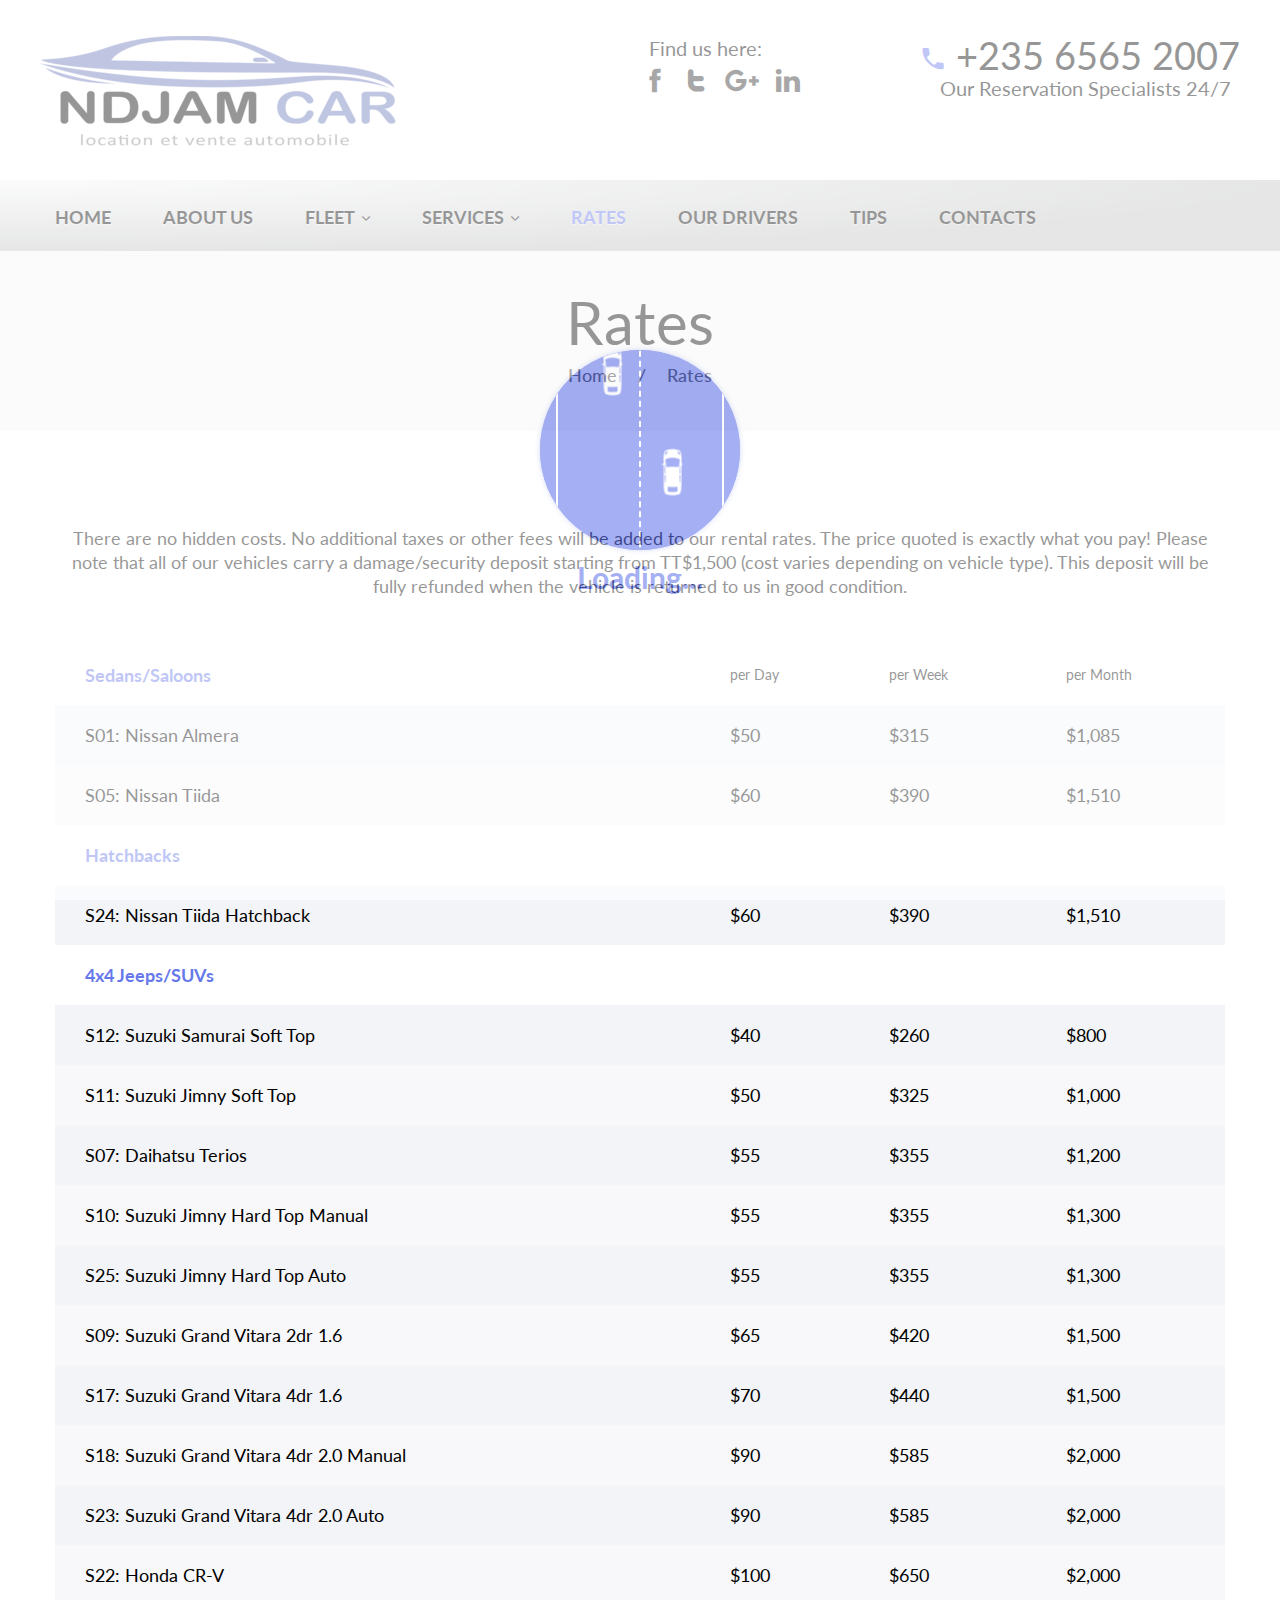
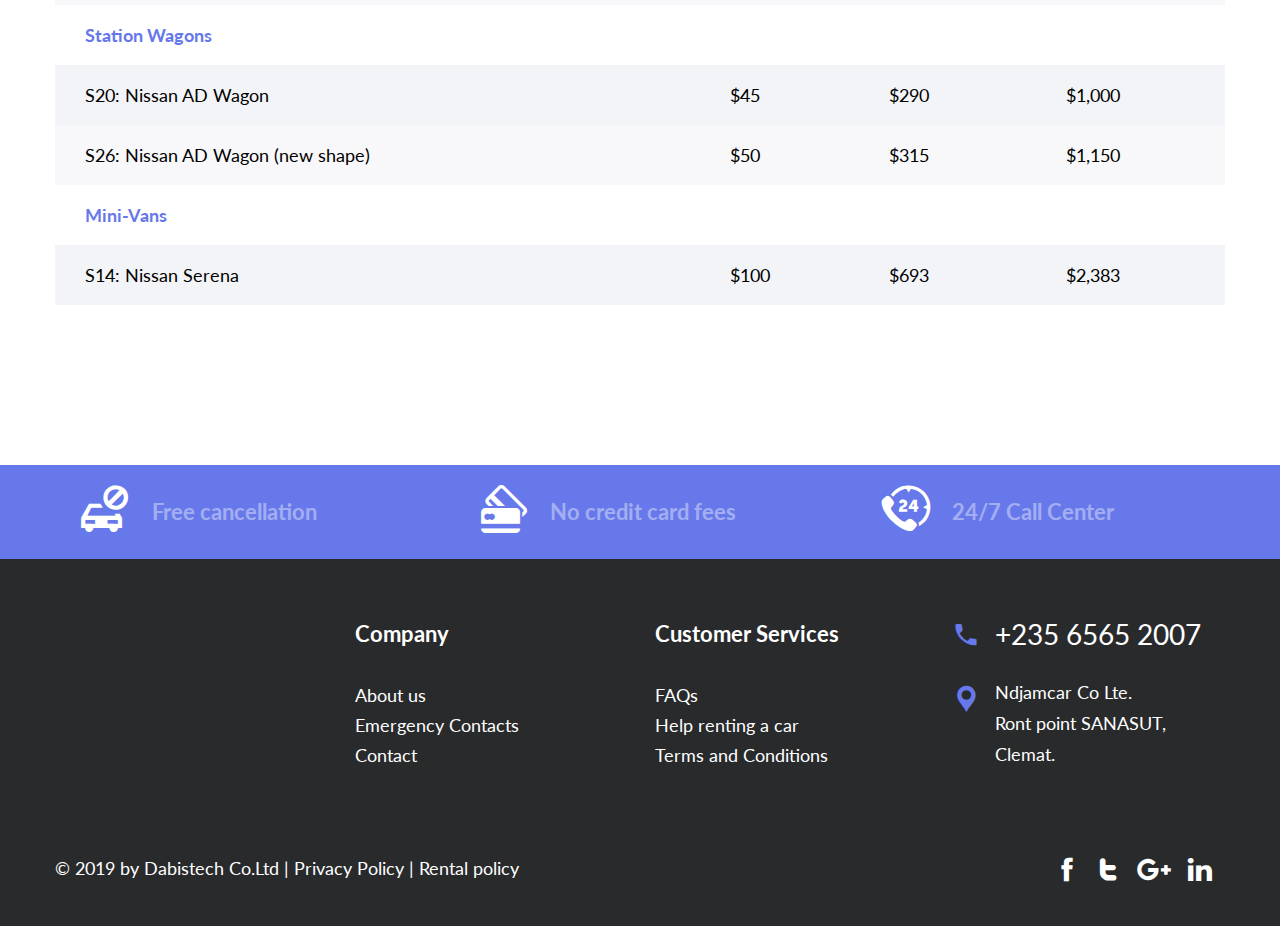
<file: rates.html>
<!DOCTYPE html>
<html lang="en">

<head>
	<meta charset="utf-8">
	<meta http-equiv="X-UA-Compatible" content="IE=edge">
	<meta name="viewport" content="width=device-width, initial-scale=1">
	<meta name="viewport" content="width=device-width, initial-scale=1, minimum-scale=1, maximum-scale=1">
	<meta name="description" content="ndjamcar location et vente automobile">
	<meta name="author" content="dabistech.com">
	<link rel="icon" href="favicon.ico">
	<title>Ndjamcar</title>
	<!-- Bootstrap core CSS -->
	<link href="assets/css/plugins/bootstrap.min.css" rel="stylesheet">
	<link href="assets/css/plugins/jquery.smartmenus.bootstrap.css" rel="stylesheet">
	<link href="assets/css/main-style.css" rel="stylesheet">
	<!-- HTML5 shim and Respond.js for IE8 support of HTML5 elements and media queries -->
	<!--[if lt IE 9]>
	  <script src="https://oss.maxcdn.com/html5shiv/3.7.3/html5shiv.min.js"></script>
	  <script src="https://oss.maxcdn.com/respond/1.4.2/respond.min.js"></script>
	<![endif]-->
	<!-- Icon Font-->
	<link href="iconfont/style.css" rel="stylesheet">
	<!-- Google Fonts -->
	<link href="https://fonts.googleapis.com/css?family=Lato:100,100i,300,300i,400,400i,700,700i,900,900i"
		rel="stylesheet">
</head>

<body class="page__rates">
	<!-- Loader -->
	<div class="plash">
		<div id="scene">
			<span></span>
			<div id="road">
				<div id="stripes"></div>
			</div>
		</div>
		<div class="loading">Loading<span>...</span></div>
	</div>
	<!-- //Loader -->
	<!-- Header -->
	<header class="site-header">
		<div class="mobile-top-panel"></div>
		<div class="mobile-top-panel__fixed">
			<div class="container">
				<div class="navbar navbar-default navbar-fixed-top" role="navigation">
					<div class="navbar-header">
						<button type="button" class="navbar-toggle" data-toggle="collapse"
							data-target=".navbar-collapse">
							<span class="sr-only">Toggle navigation</span>
							<span class="icon-bar"></span>
							<span class="icon-bar"></span>
							<span class="icon-bar"></span>
						</button>
					</div>
					<div class="menu-navigation navbar-collapse collapse">

						<!-- Left nav -->
						<ul class="menu-navigation__list nav navbar-nav">
							<li><a href="index.html">Home</a></li>
							<li><a href="about.html">About us</a></li>
							<li><a href="fleet.html">Fleet <i class="icon-arrow-down-sign-to-navigate"></i></a>
								<ul class="sub-menu dropdown-menu">
									<li><a href="fleet.html">Cars <i class="icon-arrow-down-sign-to-navigate"></i></a>
										<ul class="dropdown-menu">
											<li><a href="#">Executive Sedans <i
														class="icon-arrow-down-sign-to-navigate"></i></a>
												<ul class="dropdown-menu">
													<li><a href="#">Sub Item 1</a></li>
													<li><a href="#">Sub Item 2</a></li>
													<li class="disabled"><a class="disabled" href="#">Disabled item</a>
													</li>
													<li class="divider"></li>
													<li><a href="#">Sub Item 3</a></li>
													<li><a href="#">Sub Item 4</a></li>
													<li><a href="#">Sub Item 5</a></li>
													<li><a href="#">Sub Item 6</a></li>
												</ul>
											</li>
											<li><a href="fleet.html">Luxury Sedans</a></li>
											<li><a href="fleet.html">Limousine</a></li>
											<li><a href="fleet.html">Sport Car</a></li>
											<li><a href="fleet.html">SUV</a></li>
										</ul>
									</li>
									<li><a href="fleet.html">Mini bus</a></li>
									<li><a href="fleet.html">Motobikes</a></li>
									<li><a href="fleet.html">Yachts</a></li>
									<li><a href="fleet.html">Airplane</a></li>
									<li><a href="fleet.html">Helicopter</a></li>
								</ul>
							</li>
							<li><a href="services.html">Services <i class="icon-arrow-down-sign-to-navigate"></i></a>
								<ul class="sub-menu dropdown-menu">
									<li><a href="services-post.html">24 Hour Airport Services</a></li>
									<li><a href="services.html">Business Travel</a></li>
									<li><a href="services.html">Corporate</a></li>
									<li><a href="services.html">Meetings &#38; Events</a></li>
									<li><a href="services.html">Private Tours</a></li>
									<li><a href="services.html">To My Door</a></li>
									<li><a href="services.html">Chauffeur Service</a></li>
								</ul>
							</li>
							<li class="current"><a href="rates.html">Rates</a></li>
							<li><a href="ourdrivers.html">Our drivers</a></li>
							<li><a href="tipstesti.html">Tips</a></li>
							<li><a href="contacts.html">Contacts</a></li>
						</ul>

					</div>
					<!--/.nav-collapse -->
				</div>
				<div class="social-list">
					<span class="social-list__text">Find us here:</span>
					<ul class="social-list__icons">
						<li><a href="www.facebook.com"><i class="icon-facebook-logo"></i></a></li>
						<li><a href="www.twitter.com"><i class="icon-twitter-letter-logo"></i></a></li>
						<li><a href="https://plus.google.com"><i class="icon-google-plus"></i></a></li>
						<li><a href="https://www.linkedin.com"><i class="icon-linkedin-logo"></i></a></li>
					</ul>
				</div>
			</div>
		</div>
		<div class="header-container_wrap container">
			<div class="header-container__flex">
				<div class="logo">
					<a href="index.html"><img src="assets/images/logo.png" alt="Rent a car"></a>
				</div>
				<div class="social-list">
					<span class="social-list__text">Find us here:</span>
					<ul class="social-list__icons">
						<li><a href="www.facebook.com"><i class="icon-facebook-logo"></i></a></li>
						<li><a href="www.twitter.com"><i class="icon-twitter-letter-logo"></i></a></li>
						<li><a href="https://plus.google.com"><i class="icon-google-plus"></i></a></li>
						<li><a href="https://www.linkedin.com"><i class="icon-linkedin-logo"></i></a></li>
					</ul>
				</div>
				<div class="phone_block">
					<span><i class="icon-telephone"></i> +235 6565 2007</span>
					<small>Our Reservation Specialists 24/7</small>
				</div>
			</div>
		</div>
		<div class="header-navigation-wrap stickUp">
			<!-- Navbar fixed top -->
			<div class="navbar navbar-default navbar-fixed-top" role="navigation">
				<div class="container">
					<div class="navbar-header">
						<button type="button" class="navbar-toggle" data-toggle="collapse"
							data-target=".navbar-collapse">
							<span class="sr-only">Toggle navigation</span>
							<span class="icon-bar"></span>
							<span class="icon-bar"></span>
							<span class="icon-bar"></span>
						</button>
					</div>
					<div class="menu-navigation navbar-collapse collapse">

						<!-- Left nav -->
						<ul class="menu-navigation__list nav navbar-nav">
							<li><a href="index.html" data-hover="Home">Home</a></li>
							<li><a href="about.html" data-hover="About us">About us</a></li>
							<li><a href="fleet.html" data-hover="Fleet">Fleet <i
										class="icon-arrow-down-sign-to-navigate"></i></a>
								<ul class="sub-menu dropdown-menu">
									<li><a href="fleet.html">Cars <i class="icon-arrow-down-sign-to-navigate"></i></a>
										<ul class="dropdown-menu">
											<li><a href="#">Executive Sedans <i
														class="icon-arrow-down-sign-to-navigate"></i></a>
												<ul class="dropdown-menu">
													<li><a href="#">Sub Item 1</a></li>
													<li><a href="#">Sub Item 2</a></li>
													<li class="disabled"><a class="disabled" href="#">Disabled item</a>
													</li>
													<li class="divider"></li>
													<li><a href="#">Sub Item 3</a></li>
													<li><a href="#">Sub Item 4</a></li>
													<li><a href="#">Sub Item 5</a></li>
													<li><a href="#">Sub Item 6</a></li>
												</ul>
											</li>
											<li><a href="fleet.html">Luxury Sedans</a></li>
											<li><a href="fleet.html">Limousine</a></li>
											<li><a href="fleet.html">Sport Car</a></li>
											<li><a href="fleet.html">SUV</a></li>
										</ul>
									</li>
									<li><a href="fleet.html">Mini bus</a></li>
									<li><a href="fleet.html">Motobikes</a></li>
									<li><a href="fleet.html">Yachts</a></li>
									<li><a href="fleet.html">Airplane</a></li>
									<li><a href="fleet.html">Helicopter</a></li>
								</ul>
							</li>
							<li><a href="services.html" data-hover="Services">Services <i
										class="icon-arrow-down-sign-to-navigate"></i></a>
								<ul class="sub-menu dropdown-menu">
									<li><a href="services-post.html">24 Hour Airport Services</a></li>
									<li><a href="services.html">Business Travel</a></li>
									<li><a href="services.html">Corporate</a></li>
									<li><a href="services.html">Meetings &#38; Events</a></li>
									<li><a href="services.html">Private Tours</a></li>
									<li><a href="services.html">To My Door</a></li>
									<li><a href="services.html">Chauffeur Service</a></li>
								</ul>
							</li>
							<li class="current"><a href="rates.html" data-hover="Rates">Rates</a></li>
							<li><a href="ourdrivers.html" data-hover="Our drivers">Our drivers</a></li>
							<li><a href="tipstesti.html" data-hover="Tips">Tips</a></li>
							<li><a href="contacts.html" data-hover="Contacts">Contacts</a></li>
						</ul>

					</div>
					<!--/.nav-collapse -->
				</div>
				<!--/.container -->
			</div>
		</div>

	</header>
	<!-- // Header -->

	<!-- Content  -->
	<main id="page-content">
		<div class="breadcrumbs">
			<div class="container">
				<div class="row">
					<div class="col-xs-12">
						<div class="breadcrumbs__title">Rates</div>
						<div class="breadcrumbs__items">
							<div class="breadcrumbs__wrap">
								<div class="breadcrumbs__item">
									<a href="index.html" class="breadcrumbs__item-link">Home</a> <span>/</span> <a
										href="rates.html" class="breadcrumbs__item-link">Rates</a>
								</div>
							</div>
						</div>
					</div>
				</div>
			</div>
		</div>
		<!-- // Breadcrumbs  -->
		<div class="container">
			<div class="row">
				<div class="col-xs-12">
					<div class="price-box">
						<p>There are no hidden costs. No additional taxes or other fees will be added to our rental
							rates. The price quoted is exactly what you pay!
							Please note that all of our vehicles carry a damage/security deposit starting from TT$1,500
							(cost varies depending on vehicle type). This deposit will be fully refunded when the
							vehicle is returned to us in good condition.</p>
						<table class="price-table">
							<tbody>
								<tr class="price-table__title">
									<td class="classification">Sedans/Saloons</td>
									<td>per Day</td>
									<td>per Week</td>
									<td>per Month</td>
								</tr>
								<tr>
									<td>S01: Nissan Almera</td>
									<td>$50</td>
									<td>$315</td>
									<td>$1,085</td>
								</tr>
								<tr>
									<td>S05: Nissan Tiida</td>
									<td>$60</td>
									<td>$390</td>
									<td>$1,510</td>
								</tr>
							</tbody>
							<tbody>
								<tr class="price-table__title">
									<td class="classification">Hatchbacks</td>
									<td></td>
									<td></td>
									<td></td>
								</tr>
								<tr>
									<td>S24: Nissan Tiida Hatchback</td>
									<td>$60</td>
									<td>$390</td>
									<td>$1,510</td>
								</tr>
							</tbody>
							<tbody>
								<tr class="price-table__title">
									<td class="classification">4x4 Jeeps/SUVs</td>
									<td></td>
									<td></td>
									<td></td>
								</tr>
								<tr>
									<td>S12: Suzuki Samurai Soft Top</td>
									<td>$40</td>
									<td>$260</td>
									<td>$800</td>
								</tr>
								<tr>
									<td>S11: Suzuki Jimny Soft Top</td>
									<td>$50</td>
									<td>$325</td>
									<td>$1,000</td>
								</tr>
								<tr>
									<td>S07: Daihatsu Terios</td>
									<td>$55 </td>
									<td>$355</td>
									<td>$1,200</td>
								</tr>
								<tr>
									<td>S10: Suzuki Jimny Hard Top Manual</td>
									<td>$55 </td>
									<td>$355</td>
									<td>$1,300</td>
								</tr>
								<tr>
									<td>S25: Suzuki Jimny Hard Top Auto</td>
									<td>$55</td>
									<td>$355</td>
									<td>$1,300</td>
								</tr>
								<tr>
									<td>S09: Suzuki Grand Vitara 2dr 1.6</td>
									<td>$65 </td>
									<td>$420</td>
									<td>$1,500</td>
								</tr>
								<tr>
									<td>S17: Suzuki Grand Vitara 4dr 1.6</td>
									<td>$70 </td>
									<td>$440</td>
									<td>$1,500</td>
								</tr>
								<tr>
									<td>S18: Suzuki Grand Vitara 4dr 2.0 Manual </td>
									<td>$90</td>
									<td>$585</td>
									<td>$2,000</td>
								</tr>
								<tr>
									<td>S23: Suzuki Grand Vitara 4dr 2.0 Auto</td>
									<td>$90</td>
									<td>$585</td>
									<td>$2,000</td>
								</tr>
								<tr>
									<td>S22: Honda CR-V</td>
									<td>$100</td>
									<td>$650</td>
									<td>$2,000</td>
								</tr>
							</tbody>
							<tbody>
								<tr class="price-table__title">
									<td class="classification">Station Wagons</td>
									<td></td>
									<td></td>
									<td></td>
								</tr>
								<tr>
									<td>S20: Nissan AD Wagon</td>
									<td>$45</td>
									<td>$290</td>
									<td>$1,000</td>
								</tr>
								<tr>
									<td>S26: Nissan AD Wagon (new shape)</td>
									<td>$50</td>
									<td>$315</td>
									<td>$1,150</td>
								</tr>
							</tbody>
							<tbody>
								<tr class="price-table__title">
									<td class="classification">Mini-Vans</td>
									<td></td>
									<td></td>
									<td></td>
								</tr>
								<tr>
									<td>S14: Nissan Serena</td>
									<td>$100</td>
									<td>$693</td>
									<td>$2,383</td>
								</tr>
							</tbody>
						</table>
					</div>


				</div>
			</div>
		</div>

	</main>
	<!-- // Content  -->

	<!-- Footer -->
	<footer class="site-footer">
		<section class="site-footer__top-panel">
			<div class="container">
				<div class="row">
					<div class="col-xs-12 col-sm-4">
						<div class="top-panel__info">
							<i class="icon-Cancellation"></i>
							<strong>Free cancellation</strong>
						</div>
					</div>
					<div class="col-xs-12 col-sm-4">
						<div class="top-panel__info">
							<i class="icon-commerce"></i>
							<strong>No credit card fees</strong>
						</div>
					</div>
					<div class="col-xs-12 col-sm-4">
						<div class="top-panel__info">
							<i class="icon-phone"></i>
							<strong>24/7 Call Center</strong>
						</div>
					</div>
				</div>
			</div>
		</section>
		<section class="box-elements">
			<div class="container">
				<div class="row">
					<div class="col-xs-12 col-sm-6 col-md-12 col-lg-3">
						<!--<figure class="footer_logo"><a href="#"><img src="assets/images/celebrating_icon.png"
									alt=""></a></figure>-->
					</div>
					<div class="col-xs-12 col-sm-6 col-md-4 col-lg-3">
						<h5>Company</h5>
						<ul class="footer-list">
							<li><a href="about.html">About us</a></li>
							<li><a href="#">Emergency Contacts</a></li>
							<li><a href="contacts.html">Contact</a></li>
						</ul>
					</div>
					<div class="col-xs-12 col-sm-6 col-md-4 col-lg-3">
						<h5>Customer Services</h5>
						<ul class="footer-list">
							<li><a href="#">FAQs</a></li>
							<li><a href="#">Help renting a car</a></li>
							<li><a href="#">Terms and Conditions</a></li>
						</ul>
					</div>
					<div class="col-xs-12 col-sm-6 col-md-4 col-lg-3">
						<div class="contact-info">
							<span class="phone_number"><i class="icon-telephone"></i> +235 6565 2007</span>

							<span class="location_info">
								<i class="icon-placeholder-for-map"></i>
								<em>Ndjamcar Co Lte.</em>
								<em>Ront point SANASUT,</em>
								<em>Clemat.</em> </span>
						</div>
					</div>
				</div>
			</div>
		</section>
		<section class="site-footer__bottom-panel">
			<div class="container">
				<div class="row">
					<div class="col-xs-12 col-md-6">
						&copy; 2019 by <a href="www.dabistech.com">Dabistech Co.Ltd</a> | <a href="#">Privacy Policy</a>
						| <a href="#">Rental policy</a>
					</div>
					<div class="col-xs-12 col-md-6">
						<div class="social-list">
							<ul class="social-list__icons">
								<li><a href="www.facebook.com"><i class="icon-facebook-logo"></i></a></li>
								<li><a href="www.twitter.com"><i class="icon-twitter-letter-logo"></i></a></li>
								<li><a href="https://plus.google.com"><i class="icon-google-plus"></i></a></li>
								<li><a href="https://www.linkedin.com"><i class="icon-linkedin-logo"></i></a></li>
							</ul>
						</div>
					</div>
				</div>
			</div>
		</section>
		<a href="#" class="scrollup"><i class="icon-arrow-down-sign-to-navigate"></i></a>
	</footer>

	<!-- //Footer -->


	<script src="assets/js/jquery.1.12.4.min.js"></script>
	<script src="assets/js/plugins/bootstrap.min.js"></script>
	<script src="assets/js/plugins/jquery.smartmenus.min.js"></script>
	<script src="assets/js/plugins/jquery.smartmenus.bootstrap.js"></script>
	<script src="assets/js/plugins/stickup.min.js"></script>
	<script src="assets/js/custom.js"></script>



</body>

</html>
</file>
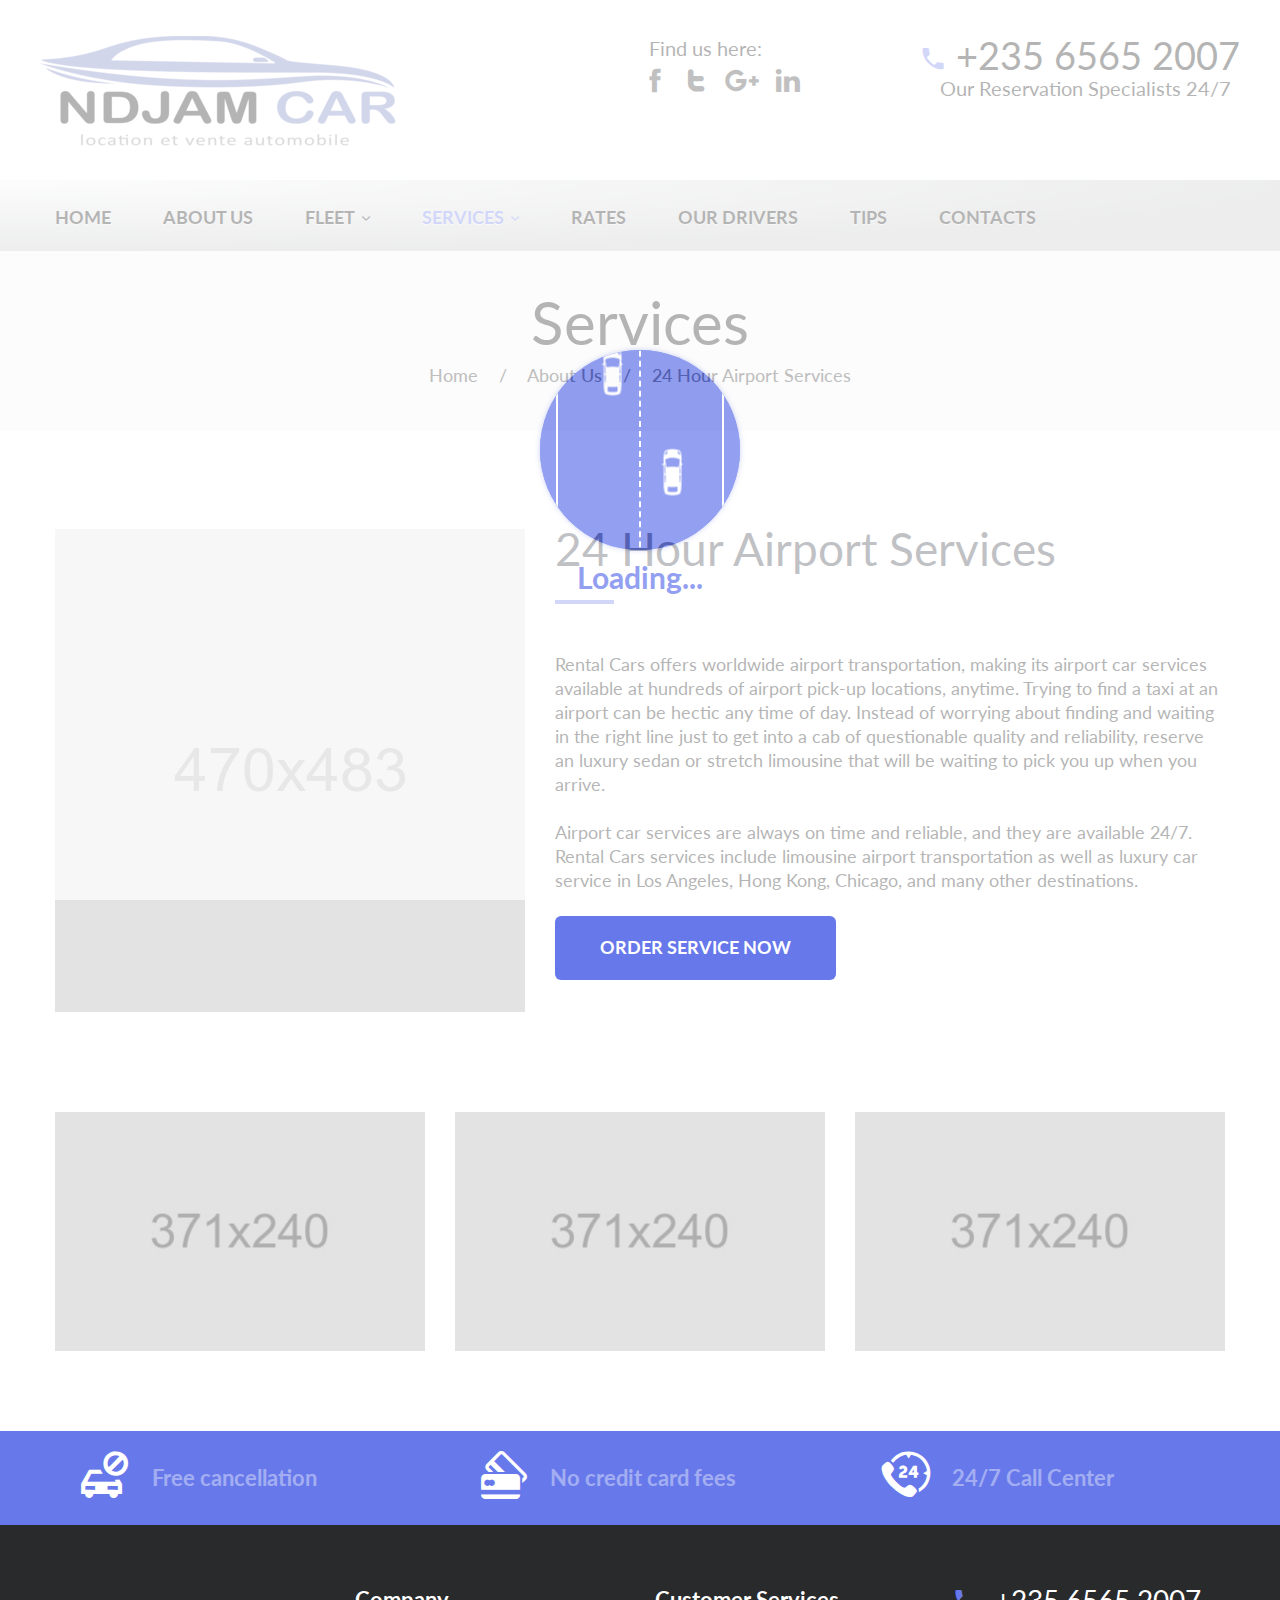
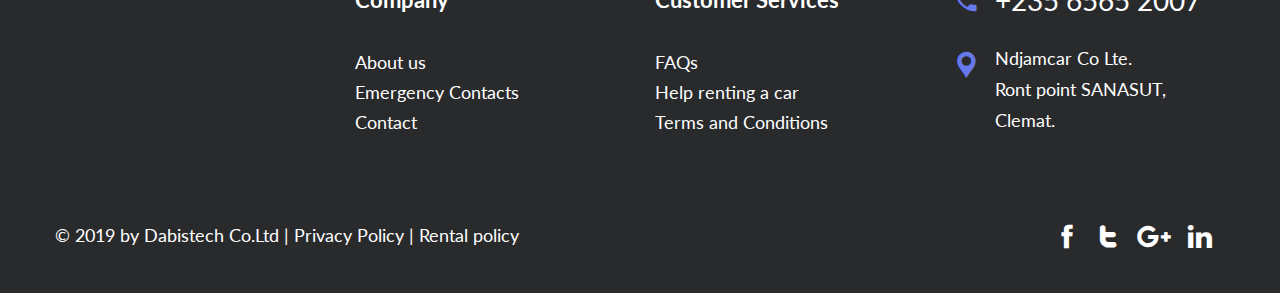
<file: services-post.html>
<!DOCTYPE html>
<html lang="en">

<head>
	<meta charset="utf-8">
	<meta http-equiv="X-UA-Compatible" content="IE=edge">
	<meta name="viewport" content="width=device-width, initial-scale=1">
	<meta name="viewport" content="width=device-width, initial-scale=1, minimum-scale=1, maximum-scale=1">
	<meta name="description" content="ndjamcar location et vente automobile">
	<meta name="author" content="dabistech.com">
	<link rel="icon" href="favicon.ico">
	<title>Ndjamcar</title>
	<!-- Bootstrap core CSS -->
	<link href="assets/css/plugins/bootstrap.min.css" rel="stylesheet">
	<link href="assets/css/plugins/jquery.smartmenus.bootstrap.css" rel="stylesheet">
	<link href="assets/css/main-style.css" rel="stylesheet">
	<!-- HTML5 shim and Respond.js for IE8 support of HTML5 elements and media queries -->
	<!--[if lt IE 9]>
	  <script src="https://oss.maxcdn.com/html5shiv/3.7.3/html5shiv.min.js"></script>
	  <script src="https://oss.maxcdn.com/respond/1.4.2/respond.min.js"></script>
	<![endif]-->
	<!-- Icon Font-->
	<link href="iconfont/style.css" rel="stylesheet">
	<!-- Google Fonts -->
	<link href="https://fonts.googleapis.com/css?family=Lato:100,100i,300,300i,400,400i,700,700i,900,900i"
		rel="stylesheet">
</head>

<body class="page__service-post">
	<!-- Loader -->
	<div class="plash">
		<div id="scene">
			<span></span>
			<div id="road">
				<div id="stripes"></div>
			</div>
		</div>
		<div class="loading">Loading<span>...</span></div>
	</div>
	<!-- //Loader -->
	<!-- Header -->
	<header class="site-header">
		<div class="mobile-top-panel"></div>
		<div class="mobile-top-panel__fixed">
			<div class="container">
				<div class="navbar navbar-default navbar-fixed-top" role="navigation">
					<div class="navbar-header">
						<button type="button" class="navbar-toggle" data-toggle="collapse"
							data-target=".navbar-collapse">
							<span class="sr-only">Toggle navigation</span>
							<span class="icon-bar"></span>
							<span class="icon-bar"></span>
							<span class="icon-bar"></span>
						</button>
					</div>
					<div class="menu-navigation navbar-collapse collapse">

						<!-- Left nav -->
						<ul class="menu-navigation__list nav navbar-nav">
							<li><a href="index.html">Home</a></li>
							<li><a href="about.html">About us</a></li>
							<li><a href="fleet.html">Fleet <i class="icon-arrow-down-sign-to-navigate"></i></a>
								<ul class="sub-menu dropdown-menu">
									<li><a href="fleet.html">Cars <i class="icon-arrow-down-sign-to-navigate"></i></a>
										<ul class="dropdown-menu">
											<li><a href="#">Executive Sedans <i
														class="icon-arrow-down-sign-to-navigate"></i></a>
												<ul class="dropdown-menu">
													<li><a href="#">Sub Item 1</a></li>
													<li><a href="#">Sub Item 2</a></li>
													<li class="disabled"><a class="disabled" href="#">Disabled item</a>
													</li>
													<li class="divider"></li>
													<li><a href="#">Sub Item 3</a></li>
													<li><a href="#">Sub Item 4</a></li>
													<li><a href="#">Sub Item 5</a></li>
													<li><a href="#">Sub Item 6</a></li>
												</ul>
											</li>
											<li><a href="fleet.html">Luxury Sedans</a></li>
											<li><a href="fleet.html">Limousine</a></li>
											<li><a href="fleet.html">Sport Car</a></li>
											<li><a href="fleet.html">SUV</a></li>
										</ul>
									</li>
									<li><a href="fleet.html">Mini bus</a></li>
									<li><a href="fleet.html">Motobikes</a></li>
									<li><a href="fleet.html">Yachts</a></li>
									<li><a href="fleet.html">Airplane</a></li>
									<li><a href="fleet.html">Helicopter</a></li>
								</ul>
							</li>
							<li class="current"><a href="services.html">Services <i
										class="icon-arrow-down-sign-to-navigate"></i></a>
								<ul class="sub-menu dropdown-menu">
									<li><a href="services-post.html">24 Hour Airport Services</a></li>
									<li><a href="services.html">Business Travel</a></li>
									<li><a href="services.html">Corporate</a></li>
									<li><a href="services.html">Meetings &#38; Events</a></li>
									<li><a href="services.html">Private Tours</a></li>
									<li><a href="services.html">To My Door</a></li>
									<li><a href="services.html">Chauffeur Service</a></li>
								</ul>
							</li>
							<li><a href="rates.html">Rates</a></li>
							<li><a href="ourdrivers.html">Our drivers</a></li>
							<li><a href="tipstesti.html">Tips</a></li>
							<li><a href="contacts.html">Contacts</a></li>
						</ul>

					</div>
					<!--/.nav-collapse -->
				</div>
				<div class="social-list">
					<span class="social-list__text">Find us here:</span>
					<ul class="social-list__icons">
						<li><a href="www.facebook.com"><i class="icon-facebook-logo"></i></a></li>
						<li><a href="www.twitter.com"><i class="icon-twitter-letter-logo"></i></a></li>
						<li><a href="https://plus.google.com"><i class="icon-google-plus"></i></a></li>
						<li><a href="https://www.linkedin.com"><i class="icon-linkedin-logo"></i></a></li>
					</ul>
				</div>
			</div>
		</div>
		<div class="header-container_wrap container">
			<div class="header-container__flex">
				<div class="logo">
					<a href="index.html"><img src="assets/images/logo.png" alt="Rent a car"></a>
				</div>
				<div class="social-list">
					<span class="social-list__text">Find us here:</span>
					<ul class="social-list__icons">
						<li><a href="www.facebook.com"><i class="icon-facebook-logo"></i></a></li>
						<li><a href="www.twitter.com"><i class="icon-twitter-letter-logo"></i></a></li>
						<li><a href="https://plus.google.com"><i class="icon-google-plus"></i></a></li>
						<li><a href="https://www.linkedin.com"><i class="icon-linkedin-logo"></i></a></li>
					</ul>
				</div>
				<div class="phone_block">
					<span><i class="icon-telephone"></i> +235 6565 2007</span>
					<small>Our Reservation Specialists 24/7</small>
				</div>
			</div>
		</div>
		<div class="header-navigation-wrap stickUp">
			<!-- Navbar fixed top -->
			<div class="navbar navbar-default navbar-fixed-top" role="navigation">
				<div class="container">
					<div class="navbar-header">
						<button type="button" class="navbar-toggle" data-toggle="collapse"
							data-target=".navbar-collapse">
							<span class="sr-only">Toggle navigation</span>
							<span class="icon-bar"></span>
							<span class="icon-bar"></span>
							<span class="icon-bar"></span>
						</button>
					</div>
					<div class="menu-navigation navbar-collapse collapse">

						<!-- Left nav -->
						<ul class="menu-navigation__list nav navbar-nav">
							<li><a href="index.html" data-hover="Home">Home</a></li>
							<li><a href="about.html" data-hover="About us">About us</a></li>
							<li><a href="fleet.html" data-hover="Fleet">Fleet <i
										class="icon-arrow-down-sign-to-navigate"></i></a>
								<ul class="sub-menu dropdown-menu">
									<li><a href="fleet.html">Cars <i class="icon-arrow-down-sign-to-navigate"></i></a>
										<ul class="dropdown-menu">
											<li><a href="#">Executive Sedans <i
														class="icon-arrow-down-sign-to-navigate"></i></a>
												<ul class="dropdown-menu">
													<li><a href="#">Sub Item 1</a></li>
													<li><a href="#">Sub Item 2</a></li>
													<li class="disabled"><a class="disabled" href="#">Disabled item</a>
													</li>
													<li class="divider"></li>
													<li><a href="#">Sub Item 3</a></li>
													<li><a href="#">Sub Item 4</a></li>
													<li><a href="#">Sub Item 5</a></li>
													<li><a href="#">Sub Item 6</a></li>
												</ul>
											</li>
											<li><a href="fleet.html">Luxury Sedans</a></li>
											<li><a href="fleet.html">Limousine</a></li>
											<li><a href="fleet.html">Sport Car</a></li>
											<li><a href="fleet.html">SUV</a></li>
										</ul>
									</li>
									<li><a href="fleet.html">Mini bus</a></li>
									<li><a href="fleet.html">Motobikes</a></li>
									<li><a href="fleet.html">Yachts</a></li>
									<li><a href="fleet.html">Airplane</a></li>
									<li><a href="fleet.html">Helicopter</a></li>
								</ul>
							</li>
							<li class="current"><a href="services.html" data-hover="Services">Services <i
										class="icon-arrow-down-sign-to-navigate"></i></a>
								<ul class="sub-menu dropdown-menu">
									<li><a href="services-post.html">24 Hour Airport Services</a></li>
									<li><a href="services.html">Business Travel</a></li>
									<li><a href="services.html">Corporate</a></li>
									<li><a href="services.html">Meetings &#38; Events</a></li>
									<li><a href="services.html">Private Tours</a></li>
									<li><a href="services.html">To My Door</a></li>
									<li><a href="services.html">Chauffeur Service</a></li>
								</ul>
							</li>
							<li><a href="rates.html" data-hover="Rates">Rates</a></li>
							<li><a href="ourdrivers.html" data-hover="Our drivers">Our drivers</a></li>
							<li><a href="tipstesti.html" data-hover="Testimonials">Tips</a></li>
							<li><a href="contacts.html" data-hover="Contacts">Contacts</a></li>
						</ul>

					</div>
					<!--/.nav-collapse -->
				</div>
				<!--/.container -->
			</div>
		</div>

	</header>
	<!-- // Header -->

	<!-- Content  -->
	<main id="page-content">
		<div class="breadcrumbs">
			<div class="container">
				<div class="row">
					<div class="col-xs-12">
						<div class="breadcrumbs__title">Services</div>
						<div class="breadcrumbs__items">
							<div class="breadcrumbs__wrap">
								<div class="breadcrumbs__item">
									<a href="index.html" class="breadcrumbs__item-link">Home</a> <span>/</span> <a
										href="services.html" class="breadcrumbs__item-link">About Us</a> <span>/</span>
									<a href="services-post.html" class="breadcrumbs__item-link"> 24 Hour Airport
										Services</a>
								</div>
							</div>
						</div>
					</div>
				</div>
			</div>
		</div>
		<!-- // Breadcrumbs  -->
		<div class="container">
			<div class="row">
				<div class="col-xs-12">
					<article class="services-post">
						<figure class="thumbnail"><img src="assets/images/services-post-img.jpg" alt=""></figure>
						<div class="services-post__desc">
							<h2>24 Hour Airport Services</h2>
							<p>Rental Cars offers worldwide airport transportation, making its airport car services
								available at hundreds of airport pick-up locations, anytime. Trying to find a taxi at an
								airport can be hectic any time of day. Instead of worrying about finding and waiting in
								the right line just to get into a cab of questionable quality and reliability, reserve
								an luxury sedan or stretch limousine that will be waiting to pick you up when you
								arrive.</p>
							<p>Airport car services are always on time and reliable, and they are available 24/7. Rental
								Cars services include limousine airport transportation as well as luxury car service in
								Los Angeles, Hong Kong, Chicago, and many other destinations. </p>
							<a href="contacts.html" class="btn">ORDER SERVICE NOW</a>
						</div>
					</article>
				</div>
				<div class="col-xs-12 col-sm-6 col-md-4">
					<figure class="thumbnail banner-thumb">
						<a href="#"><img src="assets/images/banner-1.jpg" alt=""></a>
					</figure>
				</div>
				<div class="col-xs-12 col-sm-6 col-md-4">
					<figure class="thumbnail banner-thumb">
						<a href="#"><img src="assets/images/banner-2.jpg" alt=""></a>
					</figure>
				</div>
				<div class="col-xs-12 col-sm-6 col-md-4">
					<figure class="thumbnail banner-thumb">
						<a href="#"><img src="assets/images/banner-3.jpg" alt=""></a>
					</figure>
				</div>
			</div>
		</div>
	</main>
	<!-- // Content  -->

	<!-- Footer -->
	<footer class="site-footer">
		<section class="site-footer__top-panel">
			<div class="container">
				<div class="row">
					<div class="col-xs-12 col-sm-4">
						<div class="top-panel__info">
							<i class="icon-Cancellation"></i>
							<strong>Free cancellation</strong>
						</div>
					</div>
					<div class="col-xs-12 col-sm-4">
						<div class="top-panel__info">
							<i class="icon-commerce"></i>
							<strong>No credit card fees</strong>
						</div>
					</div>
					<div class="col-xs-12 col-sm-4">
						<div class="top-panel__info">
							<i class="icon-phone"></i>
							<strong>24/7 Call Center</strong>
						</div>
					</div>
				</div>
			</div>
		</section>
		<section class="box-elements">
			<div class="container">
				<div class="row">
					<div class="col-xs-12 col-sm-6 col-md-12 col-lg-3">
						<!--<figure class="footer_logo"><a href="#"><img src="assets/images/celebrating_icon.png"
									alt=""></a></figure>-->
					</div>
					<div class="col-xs-12 col-sm-6 col-md-4 col-lg-3">
						<h5>Company</h5>
						<ul class="footer-list">
							<li><a href="about.html">About us</a></li>
							<li><a href="#">Emergency Contacts</a></li>
							<li><a href="contacts.html">Contact</a></li>
						</ul>
					</div>
					<div class="col-xs-12 col-sm-6 col-md-4 col-lg-3">
						<h5>Customer Services</h5>
						<ul class="footer-list">
							<li><a href="#">FAQs</a></li>
							<li><a href="#">Help renting a car</a></li>
							<li><a href="#">Terms and Conditions</a></li>
						</ul>
					</div>
					<div class="col-xs-12 col-sm-6 col-md-4 col-lg-3">
						<div class="contact-info">
							<span class="phone_number"><i class="icon-telephone"></i> +235 6565 2007</span>

							<span class="location_info">
								<i class="icon-placeholder-for-map"></i>
								<em>Ndjamcar Co Lte.</em>
								<em>Ront point SANASUT,</em>
								<em>Clemat.</em> </span>
						</div>
					</div>
				</div>
			</div>
		</section>
		<section class="site-footer__bottom-panel">
			<div class="container">
				<div class="row">
					<div class="col-xs-12 col-md-6">
						&copy; 2019 by <a href="www.dabistech.com">Dabistech Co.Ltd</a> | <a href="#">Privacy Policy</a>
						| <a href="#">Rental policy</a>
					</div>
					<div class="col-xs-12 col-md-6">
						<div class="social-list">
							<ul class="social-list__icons">
								<li><a href="www.facebook.com"><i class="icon-facebook-logo"></i></a></li>
								<li><a href="www.twitter.com"><i class="icon-twitter-letter-logo"></i></a></li>
								<li><a href="https://plus.google.com"><i class="icon-google-plus"></i></a></li>
								<li><a href="https://www.linkedin.com"><i class="icon-linkedin-logo"></i></a></li>
							</ul>
						</div>
					</div>
				</div>
			</div>
		</section>
		<a href="#" class="scrollup"><i class="icon-arrow-down-sign-to-navigate"></i></a>
	</footer>

	<!-- //Footer -->


	<script src="assets/js/jquery.1.12.4.min.js"></script>
	<script src="assets/js/plugins/bootstrap.min.js"></script>
	<script src="assets/js/plugins/jquery.smartmenus.min.js"></script>
	<script src="assets/js/plugins/jquery.smartmenus.bootstrap.js"></script>
	<script src="assets/js/plugins/stickup.min.js"></script>
	<script src="assets/js/custom.js"></script>

</body>

</html>
</file>
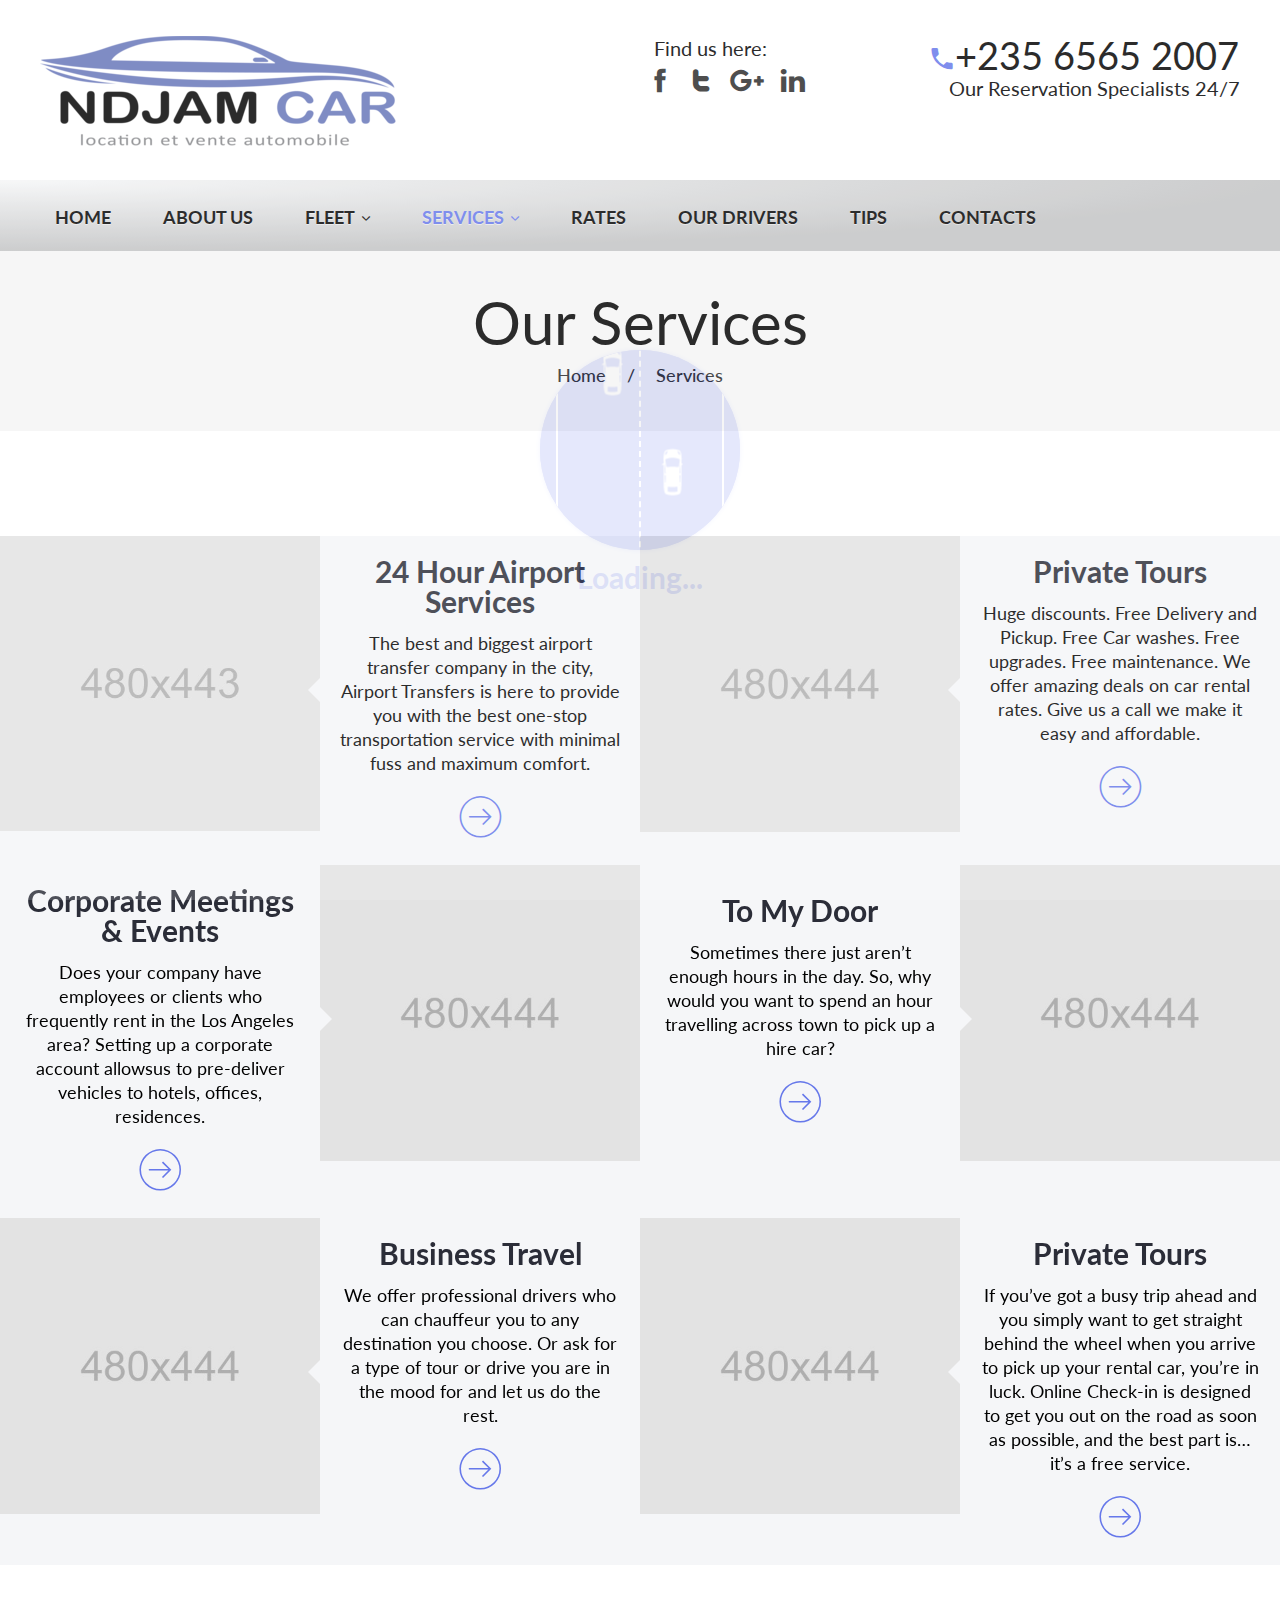
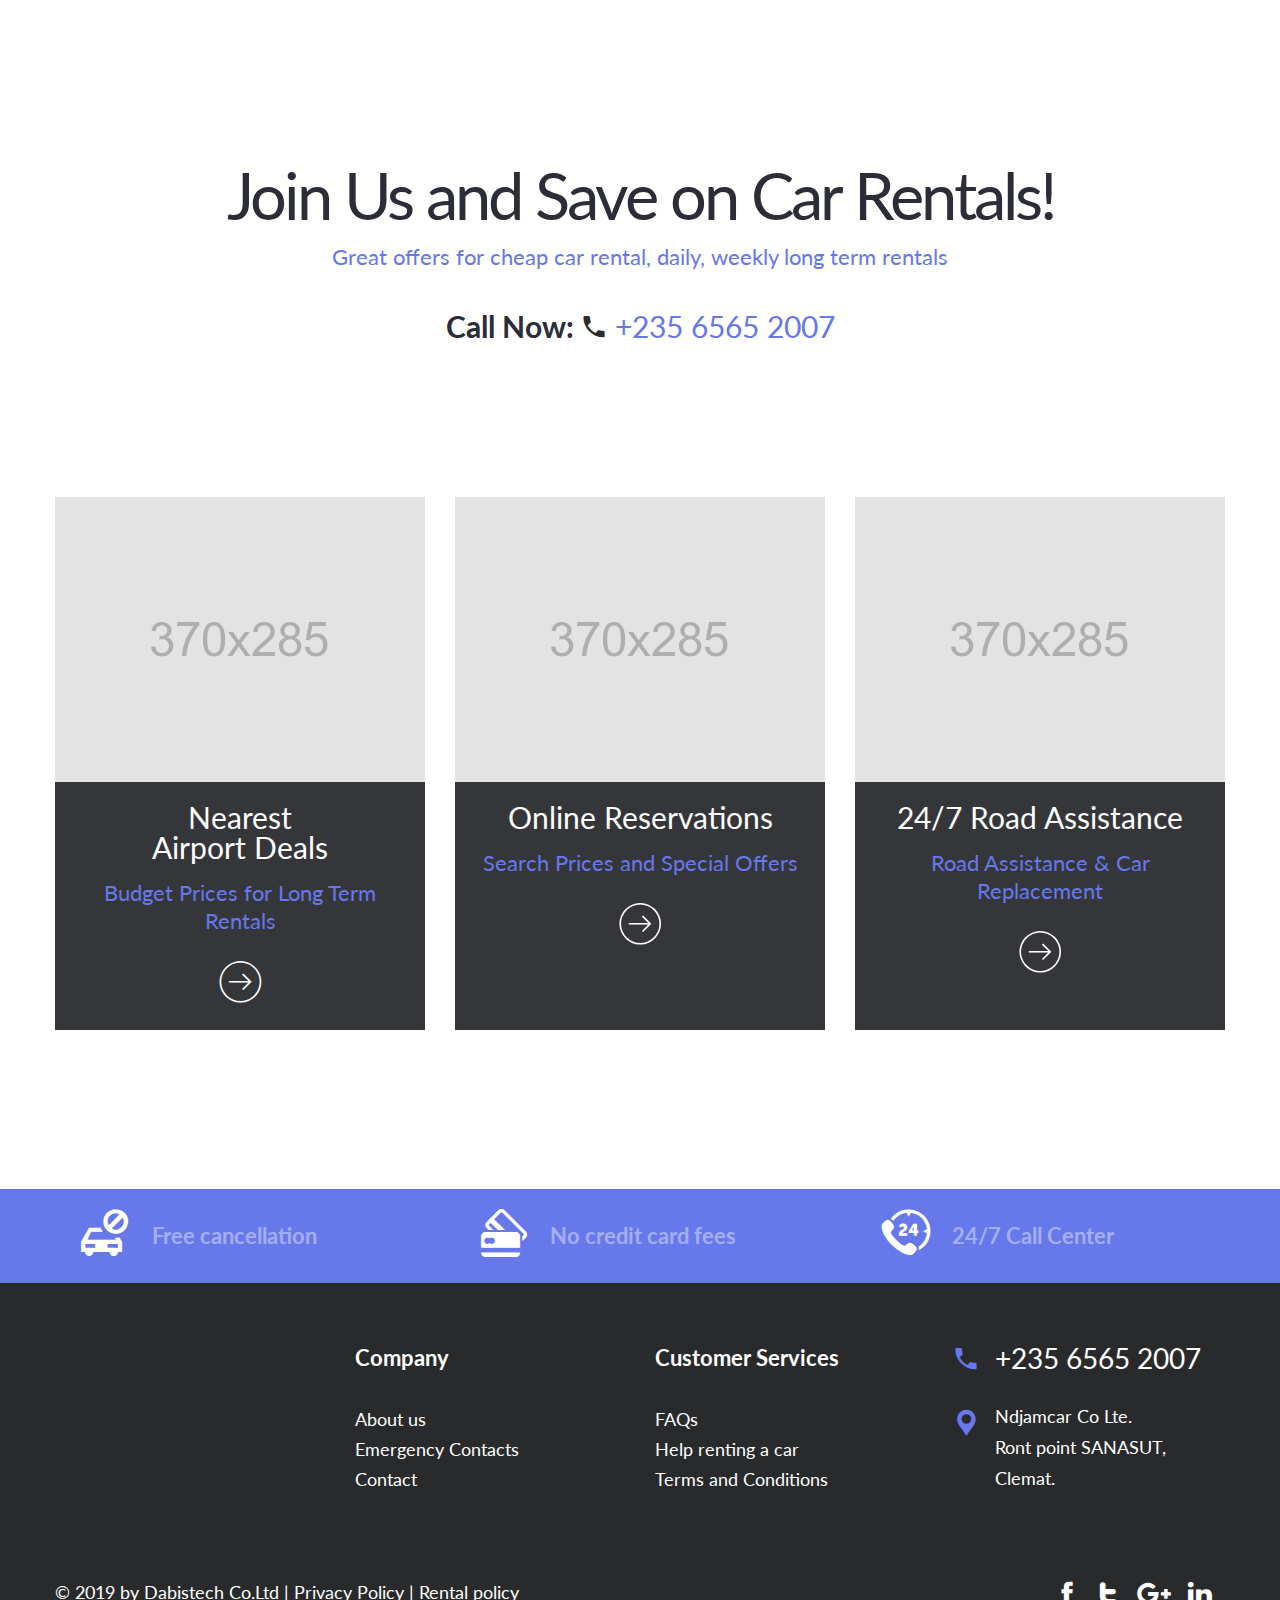
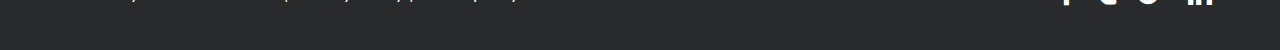
<file: services.html>
<!DOCTYPE html>
<html lang="en">

<head>
	<meta charset="utf-8">
	<meta http-equiv="X-UA-Compatible" content="IE=edge">
	<meta name="viewport" content="width=device-width, initial-scale=1">
	<meta name="viewport" content="width=device-width, initial-scale=1, minimum-scale=1, maximum-scale=1">
	<meta name="description" content="ndjamcar location et vente automobile">
	<meta name="author" content="dabistech.com">
	<link rel="icon" href="favicon.ico">
	<title>Ndjamcar</title>
	<!-- Bootstrap core CSS -->
	<link href="assets/css/plugins/bootstrap.min.css" rel="stylesheet">
	<link href="assets/css/plugins/jquery.smartmenus.bootstrap.css" rel="stylesheet">
	<link href="assets/css/plugins/swiper.min.css" rel="stylesheet">
	<link href="assets/css/main-style.css" rel="stylesheet">
	<!-- HTML5 shim and Respond.js for IE8 support of HTML5 elements and media queries -->
	<!--[if lt IE 9]>
	  <script src="https://oss.maxcdn.com/html5shiv/3.7.3/html5shiv.min.js"></script>
	  <script src="https://oss.maxcdn.com/respond/1.4.2/respond.min.js"></script>
	<![endif]-->
	<!-- Icon Font-->
	<link href="iconfont/style.css" rel="stylesheet">
	<!-- Google Fonts -->
	<link href="https://fonts.googleapis.com/css?family=Lato:100,100i,300,300i,400,400i,700,700i,900,900i"
		rel="stylesheet">
</head>

<body class="page__services">
	<!-- Loader -->
	<div class="plash">
		<div id="scene">
			<span></span>
			<div id="road">
				<div id="stripes"></div>
			</div>
		</div>
		<div class="loading">Loading<span>...</span></div>
	</div>
	<!-- //Loader -->
	<!-- Header -->
	<header class="site-header">
		<div class="mobile-top-panel"></div>
		<div class="mobile-top-panel__fixed">
			<div class="container">
				<div class="navbar navbar-default navbar-fixed-top" role="navigation">
					<div class="navbar-header">
						<button type="button" class="navbar-toggle" data-toggle="collapse"
							data-target=".navbar-collapse">
							<span class="sr-only">Toggle navigation</span>
							<span class="icon-bar"></span>
							<span class="icon-bar"></span>
							<span class="icon-bar"></span>
						</button>
					</div>
					<div class="menu-navigation navbar-collapse collapse">

						<!-- Left nav -->
						<ul class="menu-navigation__list nav navbar-nav">
							<li><a href="index.html">Home</a></li>
							<li><a href="about.html">About us</a></li>
							<li><a href="fleet.html">Fleet <i class="icon-arrow-down-sign-to-navigate"></i></a>
								<ul class="sub-menu dropdown-menu">
									<li><a href="fleet.html">Cars <i class="icon-arrow-down-sign-to-navigate"></i></a>
										<ul class="dropdown-menu">
											<li><a href="#">Executive Sedans <i
														class="icon-arrow-down-sign-to-navigate"></i></a>
												<ul class="dropdown-menu">
													<li><a href="#">Sub Item 1</a></li>
													<li><a href="#">Sub Item 2</a></li>
													<li class="disabled"><a class="disabled" href="#">Disabled item</a>
													</li>
													<li class="divider"></li>
													<li><a href="#">Sub Item 3</a></li>
													<li><a href="#">Sub Item 4</a></li>
													<li><a href="#">Sub Item 5</a></li>
													<li><a href="#">Sub Item 6</a></li>
												</ul>
											</li>
											<li><a href="fleet.html">Luxury Sedans</a></li>
											<li><a href="fleet.html">Limousine</a></li>
											<li><a href="fleet.html">Sport Car</a></li>
											<li><a href="fleet.html">SUV</a></li>
										</ul>
									</li>
									<li><a href="fleet.html">Mini bus</a></li>
									<li><a href="fleet.html">Motobikes</a></li>
									<li><a href="fleet.html">Yachts</a></li>
									<li><a href="fleet.html">Airplane</a></li>
									<li><a href="fleet.html">Helicopter</a></li>
								</ul>
							</li>
							<li class="current"><a href="services.html">Services <i
										class="icon-arrow-down-sign-to-navigate"></i></a>
								<ul class="sub-menu dropdown-menu">
									<li><a href="services-post.html">24 Hour Airport Services</a></li>
									<li><a href="services.html">Business Travel</a></li>
									<li><a href="services.html">Corporate</a></li>
									<li><a href="services.html">Meetings &#38; Events</a></li>
									<li><a href="services.html">Private Tours</a></li>
									<li><a href="services.html">To My Door</a></li>
									<li><a href="services.html">Chauffeur Service</a></li>
								</ul>
							</li>
							<li><a href="rates.html">Rates</a></li>
							<li><a href="ourdrivers.html">Our drivers</a></li>
							<li><a href="tipstesti.html">Tips</a></li>
							<li><a href="contacts.html">Contacts</a></li>
						</ul>

					</div>
					<!--/.nav-collapse -->
				</div>
				<div class="social-list">
					<span class="social-list__text">Find us here:</span>
					<ul class="social-list__icons">
						<li><a href="www.facebook.com"><i class="icon-facebook-logo"></i></a></li>
						<li><a href="www.twitter.com"><i class="icon-twitter-letter-logo"></i></a></li>
						<li><a href="https://plus.google.com"><i class="icon-google-plus"></i></a></li>
						<li><a href="https://www.linkedin.com"><i class="icon-linkedin-logo"></i></a></li>
					</ul>
				</div>
			</div>
		</div>
		<div class="header-container_wrap container">
			<div class="header-container__flex">
				<div class="logo">
					<a href="index.html"><img src="assets/images/logo.png" alt="Rent a car"></a>
				</div>
				<div class="social-list">
					<span class="social-list__text">Find us here:</span>
					<ul class="social-list__icons">
						<li><a href="www.facebook.com"><i class="icon-facebook-logo"></i></a></li>
						<li><a href="www.twitter.com"><i class="icon-twitter-letter-logo"></i></a></li>
						<li><a href="https://plus.google.com"><i class="icon-google-plus"></i></a></li>
						<li><a href="https://www.linkedin.com"><i class="icon-linkedin-logo"></i></a></li>
					</ul>
				</div>
				<div class="phone_block">
					<span><i class="icon-telephone"></i>+235 6565 2007</span>
					<small>Our Reservation Specialists 24/7</small>
				</div>
			</div>
		</div>
		<div class="header-navigation-wrap stickUp">
			<!-- Navbar fixed top -->
			<div class="navbar navbar-default navbar-fixed-top" role="navigation">
				<div class="container">
					<div class="navbar-header">
						<button type="button" class="navbar-toggle" data-toggle="collapse"
							data-target=".navbar-collapse">
							<span class="sr-only">Toggle navigation</span>
							<span class="icon-bar"></span>
							<span class="icon-bar"></span>
							<span class="icon-bar"></span>
						</button>
					</div>
					<div class="menu-navigation navbar-collapse collapse">

						<!-- Left nav -->
						<ul class="menu-navigation__list nav navbar-nav">
							<li><a href="index.html" data-hover="Home">Home</a></li>
							<li><a href="about.html" data-hover="About us">About us</a></li>
							<li><a href="fleet.html" data-hover="Fleet">Fleet <i
										class="icon-arrow-down-sign-to-navigate"></i></a>
								<ul class="sub-menu dropdown-menu">
									<li><a href="fleet.html">Cars <i class="icon-arrow-down-sign-to-navigate"></i></a>
										<ul class="dropdown-menu">
											<li><a href="#">Executive Sedans <i
														class="icon-arrow-down-sign-to-navigate"></i></a>
												<ul class="dropdown-menu">
													<li><a href="#">Sub Item 1</a></li>
													<li><a href="#">Sub Item 2</a></li>
													<li class="disabled"><a class="disabled" href="#">Disabled item</a>
													</li>
													<li class="divider"></li>
													<li><a href="#">Sub Item 3</a></li>
													<li><a href="#">Sub Item 4</a></li>
													<li><a href="#">Sub Item 5</a></li>
													<li><a href="#">Sub Item 6</a></li>
												</ul>
											</li>
											<li><a href="fleet.html">Luxury Sedans</a></li>
											<li><a href="fleet.html">Limousine</a></li>
											<li><a href="fleet.html">Sport Car</a></li>
											<li><a href="fleet.html">SUV</a></li>
										</ul>
									</li>
									<li><a href="fleet.html">Mini bus</a></li>
									<li><a href="fleet.html">Motobikes</a></li>
									<li><a href="fleet.html">Yachts</a></li>
									<li><a href="fleet.html">Airplane</a></li>
									<li><a href="fleet.html">Helicopter</a></li>
								</ul>
							</li>
							<li class="current"><a href="services.html" data-hover="Services">Services <i
										class="icon-arrow-down-sign-to-navigate"></i></a>
								<ul class="sub-menu dropdown-menu">
									<li><a href="services-post.html">24 Hour Airport Services</a></li>
									<li><a href="services.html">Business Travel</a></li>
									<li><a href="services.html">Corporate</a></li>
									<li><a href="services.html">Meetings &#38; Events</a></li>
									<li><a href="services.html">Private Tours</a></li>
									<li><a href="services.html">To My Door</a></li>
									<li><a href="services.html">Chauffeur Service</a></li>
								</ul>
							</li>
							<li><a href="rates.html" data-hover="Rates">Rates</a></li>
							<li><a href="ourdrivers.html" data-hover="Our drivers">Our drivers</a></li>
							<li><a href="tipstesti.html" data-hover="Testimonials">Tips</a></li>
							<li><a href="contacts.html" data-hover="Contacts">Contacts</a></li>
						</ul>

					</div>
					<!--/.nav-collapse -->
				</div>
				<!--/.container -->
			</div>
		</div>

	</header>
	<!-- // Header -->

	<!-- Content  -->
	<main id="page-content">
		<div class="breadcrumbs">
			<div class="container">
				<div class="row">
					<div class="col-xs-12">
						<div class="breadcrumbs__title">Our Services</div>
						<div class="breadcrumbs__items">
							<div class="breadcrumbs__wrap">
								<div class="breadcrumbs__item">
									<a href="index.html" class="breadcrumbs__item-link">Home</a> <span>/</span> <a
										href="services.html" class="breadcrumbs__item-link">Services</a>
								</div>
							</div>
						</div>
					</div>
				</div>
			</div>
		</div>
		<!-- // Breadcrumbs  -->
		<section class="service-info-box">
			<div class="swiper-container-column swiper-container-column-second swiper-container">
				<div class="swiper-wrapper">
					<div class="swiper-slide odd-line">
						<div class="service-block">
							<figure class="thumbnail"><span><a href="services-post.html"><img
											src="assets/images/service_img_1.jpg" alt=""></a></span></figure>
							<div class="service-block__content">
								<h3>24 Hour Airport Services</h3>
								<p>The best and biggest airport transfer company in the city, Airport Transfers is here
									to provide you with the best one-stop transportation service with minimal fuss and
									maximum comfort.</p>
								<a href="services-post.html" class="btn btn__marker"><i class="icon-arrows"></i></a>
							</div>
						</div>
					</div>
					<div class="swiper-slide even-line">
						<div class="service-block">
							<figure class="thumbnail"><span><a href="services-post.html"><img
											src="assets/images/service_img_2.jpg" alt=""></a></span></figure>
							<div class="service-block__content">
								<h3>Corporate Meetings &amp; Events</h3>
								<p>Does your company have employees or clients who frequently rent in the Los Angeles
									area? Setting up a corporate account allowsus to pre-deliver vehicles to hotels,
									offices, residences.</p>
								<a href="services-post.html" class="btn btn__marker"><i class="icon-arrows"></i></a>
							</div>
						</div>
					</div>
					<div class="swiper-slide odd-line">
						<div class="service-block">
							<figure class="thumbnail"><span><a href="services-post.html"><img
											src="assets/images/service_img_3.jpg" alt=""></a></span></figure>
							<div class="service-block__content">
								<h3>Business Travel</h3>
								<p>We offer professional drivers who can chauffeur you to any destination you choose. Or
									ask for a type of tour or drive you are in the mood for and let us do the rest. </p>
								<a href="services-post.html" class="btn btn__marker"><i class="icon-arrows"></i></a>
							</div>
						</div>
					</div>
					<div class="swiper-slide odd-line">
						<div class="service-block">
							<figure class="thumbnail"><span><a href="services-post.html"><img
											src="assets/images/service_img_4.jpg" alt=""></a></span></figure>
							<div class="service-block__content">
								<h3>Private Tours</h3>
								<p>Huge discounts. Free Delivery and Pickup. Free Car washes. Free upgrades. Free
									maintenance. We offer amazing deals on car rental rates. Give us a call we make it
									easy and affordable.</p>
								<a href="services-post.html" class="btn btn__marker"><i class="icon-arrows"></i></a>
							</div>
						</div>
					</div>
					<div class="swiper-slide even-line">
						<div class="service-block">
							<figure class="thumbnail"><span><a href="services-post.html"><img
											src="assets/images/service_img_5.jpg" alt=""></a></span></figure>
							<div class="service-block__content">
								<h3>To My Door</h3>
								<p>Sometimes there just aren’t enough hours in the day. So, why would you want to spend
									an hour travelling across town to pick up a hire car?</p>
								<a href="services-post.html" class="btn btn__marker"><i class="icon-arrows"></i></a>
							</div>
						</div>
					</div>
					<div class="swiper-slide odd-line">
						<div class="service-block">
							<figure class="thumbnail"><span><a href="services-post.html"><img
											src="assets/images/service_img_6.jpg" alt=""></a></span></figure>
							<div class="service-block__content">
								<h3>Private Tours</h3>
								<p>If you’ve got a busy trip ahead and you simply want to get straight behind the wheel
									when you arrive to pick up your rental car, you’re in luck. Online Check-in is
									designed to get you out on the road as soon as possible, and the best part is… it’s
									a free service.</p>
								<a href="services-post.html" class="btn btn__marker"><i class="icon-arrows"></i></a>
							</div>
						</div>
					</div>
				</div>
			</div>
			<div class="swiper-pagination swiper-pagination-column-main"></div>
		</section>

		<div class="container">
			<div class="row">
				<div class="col-sm-12">
					<div class="phone-box">
						<h1>Join Us and Save on Car Rentals!</h1>
						<span class="text-link">Great offers for cheap car rental, daily, weekly long term
							rentals</span>
						<h3 class="phone-box__number">Call Now: <span><i class="icon-telephone"></i> +235 6565
								2007</span></h3>
					</div>
				</div>
			</div>
		</div>

		<div class="services-box">
			<div class="container">
				<div class="box-list-posts swiper-container-services swiper-container">
					<div class="swiper-wrapper">
						<div class="swiper-slide">
							<div class="post-column">
								<figure class="thumbnail"><img src="assets/images/post-sm-img-1.jpg" alt=""></figure>
								<div class="post-column__content">
									<h3>Nearest<br> Airport Deals</h3>
									<span class="text-link">Budget Prices for Long Term Rentals</span>
									<a href="#" class="btn btn__marker"><i class="icon-arrows"></i></a>
								</div>
							</div>
						</div>
						<div class="swiper-slide">
							<div class="post-column">
								<figure class="thumbnail"><img src="assets/images/post-sm-img-2.jpg" alt=""></figure>
								<div class="post-column__content">
									<h3>Online Reservations</h3>
									<span class="text-link">Search Prices and Special Offers</span>
									<a href="#" class="btn btn__marker"><i class="icon-arrows"></i></a>
								</div>

							</div>
						</div>
						<div class="swiper-slide">
							<div class="post-column">
								<figure class="thumbnail"><img src="assets/images/post-sm-img-3.jpg" alt=""></figure>
								<div class="post-column__content">
									<h3>24/7 Road Assistance</h3>
									<span class="text-link">Road Assistance &amp; Car Replacement</span>
									<a href="#" class="btn btn__marker"><i class="icon-arrows"></i></a>
								</div>
							</div>
						</div>
					</div>
					<div class="swiper-pagination swiper-pagination-services"></div>
				</div>
				<!-- // box-list-posts  -->
			</div>
		</div>

	</main>
	<!-- // Content  -->

	<!-- Footer -->
	<footer class="site-footer">
		<section class="site-footer__top-panel">
			<div class="container">
				<div class="row">
					<div class="col-xs-12 col-sm-4">
						<div class="top-panel__info">
							<i class="icon-Cancellation"></i>
							<strong>Free cancellation</strong>
						</div>
					</div>
					<div class="col-xs-12 col-sm-4">
						<div class="top-panel__info">
							<i class="icon-commerce"></i>
							<strong>No credit card fees</strong>
						</div>
					</div>
					<div class="col-xs-12 col-sm-4">
						<div class="top-panel__info">
							<i class="icon-phone"></i>
							<strong>24/7 Call Center</strong>
						</div>
					</div>
				</div>
			</div>
		</section>
		<section class="box-elements">
			<div class="container">
				<div class="row">
					<div class="col-xs-12 col-sm-6 col-md-12 col-lg-3">
						<!--<figure class="footer_logo"><a href="#"><img src="assets/images/celebrating_icon.png"
									alt=""></a></figure>-->
					</div>
					<div class="col-xs-12 col-sm-6 col-md-4 col-lg-3">
						<h5>Company</h5>
						<ul class="footer-list">
							<li><a href="about.html">About us</a></li>
							<li><a href="#">Emergency Contacts</a></li>
							<li><a href="contacts.html">Contact</a></li>
						</ul>
					</div>
					<div class="col-xs-12 col-sm-6 col-md-4 col-lg-3">
						<h5>Customer Services</h5>
						<ul class="footer-list">
							<li><a href="#">FAQs</a></li>
							<li><a href="#">Help renting a car</a></li>
							<li><a href="#">Terms and Conditions</a></li>
						</ul>
					</div>
					<div class="col-xs-12 col-sm-6 col-md-4 col-lg-3">
						<div class="contact-info">
							<span class="phone_number"><i class="icon-telephone"></i> +235 6565 2007</span>

							<span class="location_info">
								<i class="icon-placeholder-for-map"></i>
								<em>Ndjamcar Co Lte.</em>
								<em>Ront point SANASUT,</em>
								<em>Clemat.</em> </span>
						</div>
					</div>
				</div>
			</div>
		</section>
		<section class="site-footer__bottom-panel">
			<div class="container">
				<div class="row">
					<div class="col-xs-12 col-md-6">
						&copy; 2019 by <a href="www.dabistech.com">Dabistech Co.Ltd</a> | <a href="#">Privacy Policy</a>
						| <a href="#">Rental policy</a>
					</div>
					<div class="col-xs-12 col-md-6">
						<div class="social-list">
							<ul class="social-list__icons">
								<li><a href="www.facebook.com"><i class="icon-facebook-logo"></i></a></li>
								<li><a href="www.twitter.com"><i class="icon-twitter-letter-logo"></i></a></li>
								<li><a href="https://plus.google.com"><i class="icon-google-plus"></i></a></li>
								<li><a href="https://www.linkedin.com"><i class="icon-linkedin-logo"></i></a></li>
							</ul>
						</div>
					</div>
				</div>
			</div>
		</section>
		<a href="#" class="scrollup"><i class="icon-arrow-down-sign-to-navigate"></i></a>
	</footer>

	<!-- //Footer -->


	<script src="assets/js/jquery.1.12.4.min.js"></script>
	<script src="assets/js/plugins/bootstrap.min.js"></script>
	<script src="assets/js/plugins/jquery.smartmenus.min.js"></script>
	<script src="assets/js/plugins/jquery.smartmenus.bootstrap.js"></script>
	<script src="assets/js/plugins/swiper.min.js"></script>
	<script src="assets/js/plugins/stickup.min.js"></script>
	<script src="assets/js/custom.js"></script>

</body>

</html>
</file>
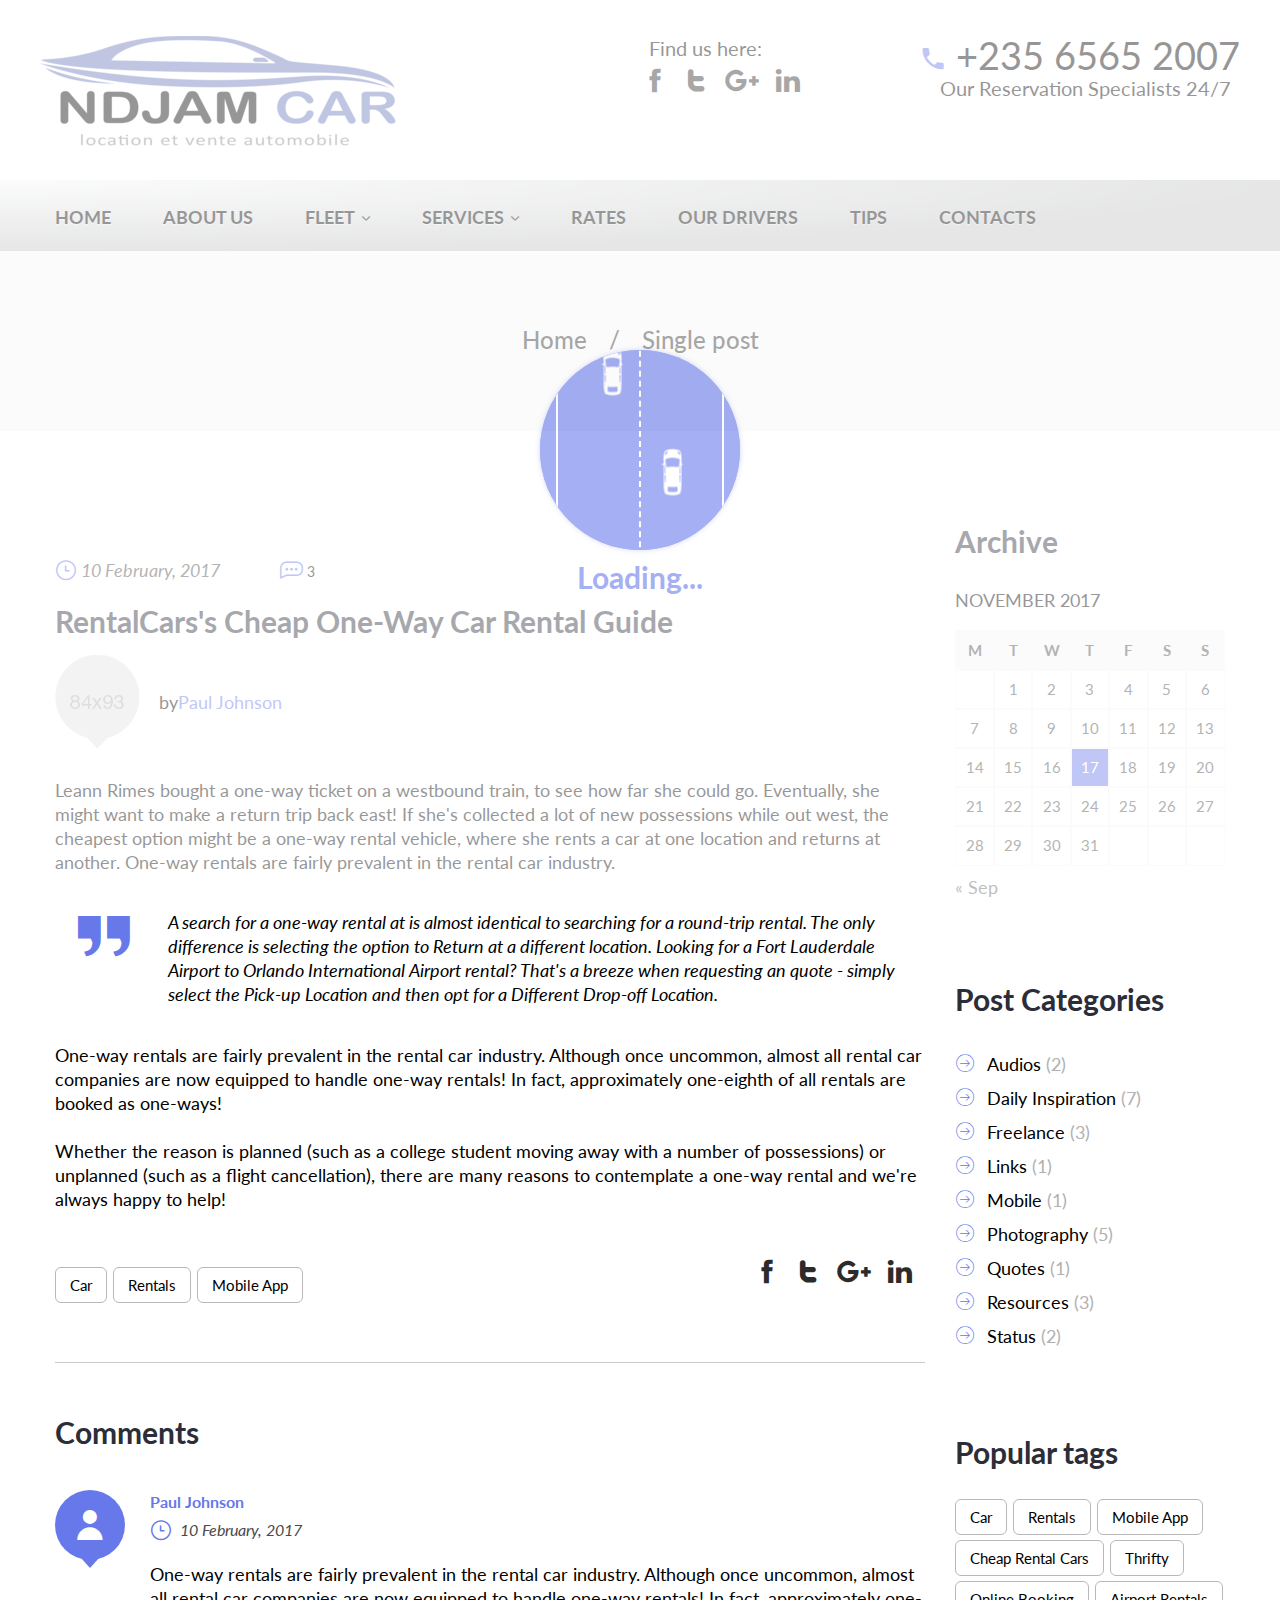
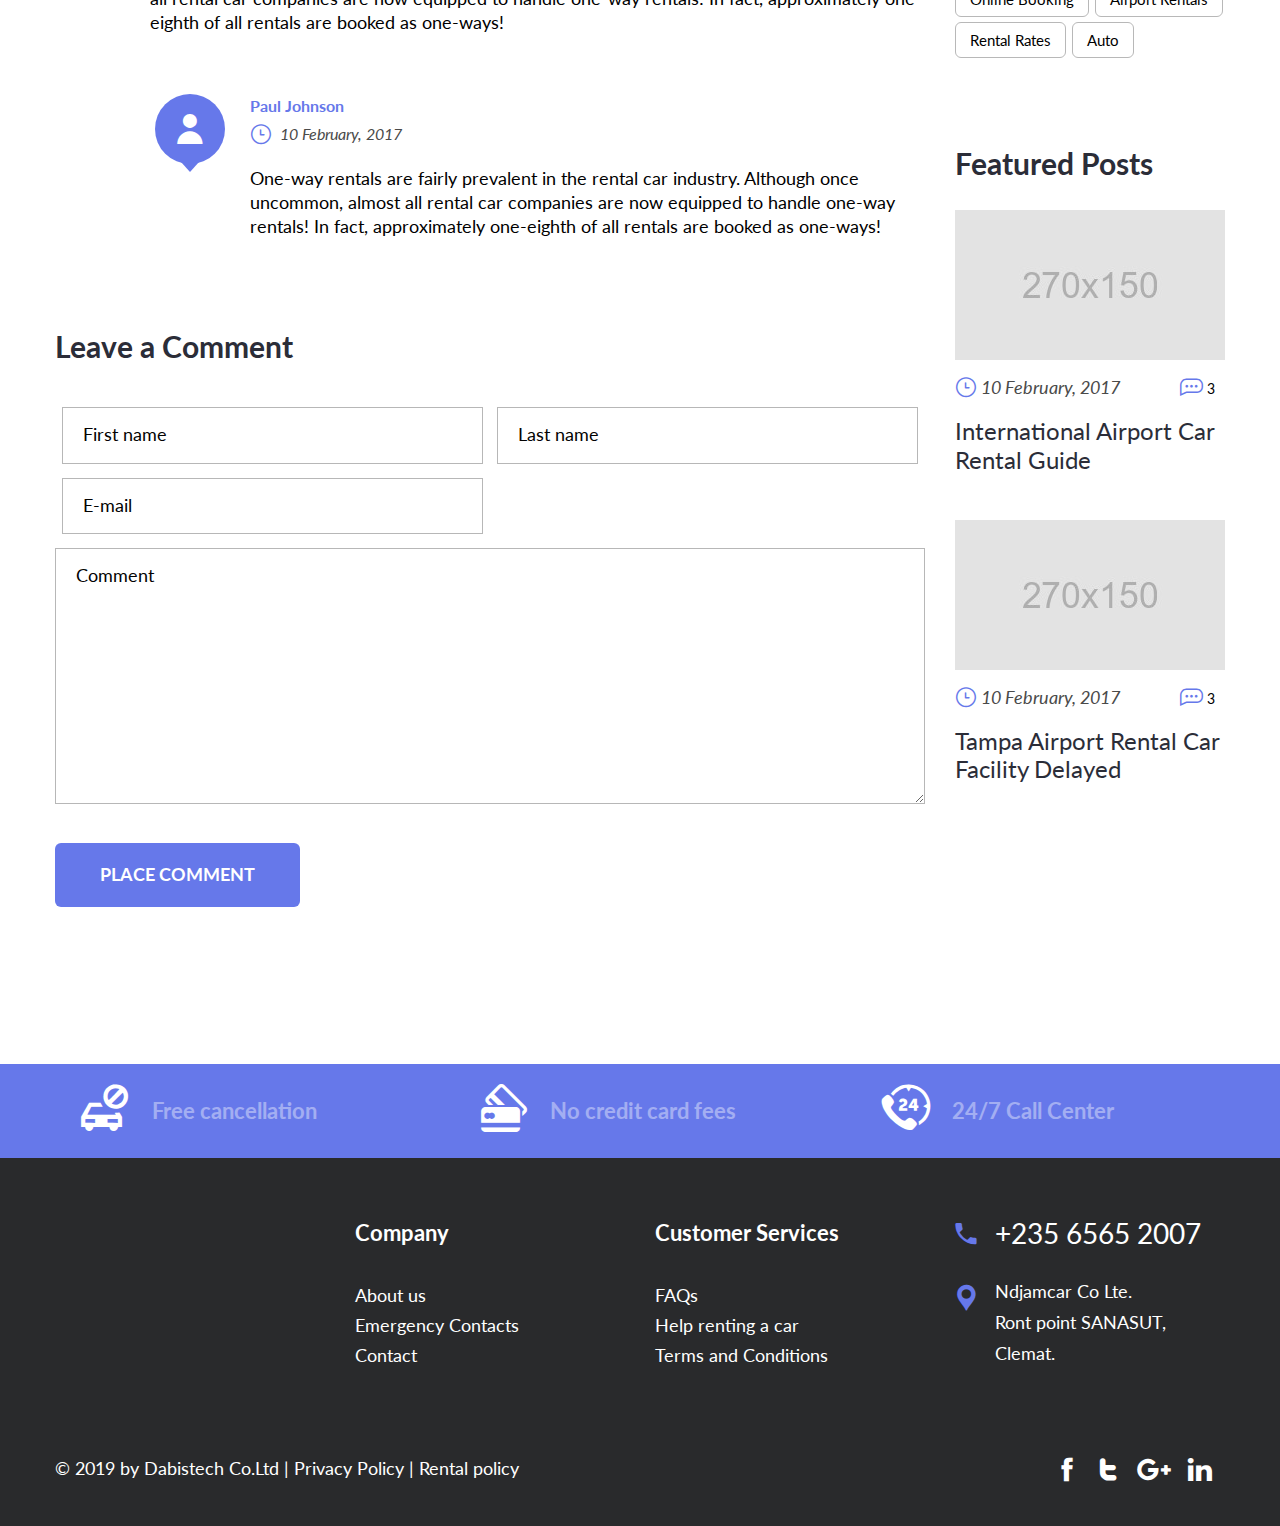
<file: single-post.html>
<!DOCTYPE html>
<html lang="en">

<head>
	<meta charset="utf-8">
	<meta http-equiv="X-UA-Compatible" content="IE=edge">
	<meta name="viewport" content="width=device-width, initial-scale=1">
	<meta name="viewport" content="width=device-width, initial-scale=1, minimum-scale=1, maximum-scale=1">
	<meta name="description" content="ndjamcar location et vente automobile">
	<meta name="author" content="dabistech.com">
	<link rel="icon" href="favicon.ico">
	<title>Ndjamcar</title>
	<!-- Bootstrap core CSS -->
	<link href="assets/css/plugins/bootstrap.min.css" rel="stylesheet">
	<link href="assets/css/plugins/jquery.smartmenus.bootstrap.css" rel="stylesheet">
	<link href="assets/css/main-style.css" rel="stylesheet">
	<!-- HTML5 shim and Respond.js for IE8 support of HTML5 elements and media queries -->
	<!--[if lt IE 9]>
	  <script src="https://oss.maxcdn.com/html5shiv/3.7.3/html5shiv.min.js"></script>
	  <script src="https://oss.maxcdn.com/respond/1.4.2/respond.min.js"></script>
	<![endif]-->
	<!-- Icon Font-->
	<link href="iconfont/style.css" rel="stylesheet">
	<!-- Google Fonts -->
	<link href="https://fonts.googleapis.com/css?family=Lato:100,100i,300,300i,400,400i,700,700i,900,900i"
		rel="stylesheet">
</head>

<body class="page__single-post">
	<!-- Loader -->
	<div class="plash">
		<div id="scene">
			<span></span>
			<div id="road">
				<div id="stripes"></div>
			</div>
		</div>
		<div class="loading">Loading<span>...</span></div>
	</div>
	<!-- //Loader -->
	<!-- Header -->
	<header class="site-header">
		<div class="mobile-top-panel"></div>
		<div class="mobile-top-panel__fixed">
			<div class="container">
				<div class="navbar navbar-default navbar-fixed-top" role="navigation">
					<div class="navbar-header">
						<button type="button" class="navbar-toggle" data-toggle="collapse"
							data-target=".navbar-collapse">
							<span class="sr-only">Toggle navigation</span>
							<span class="icon-bar"></span>
							<span class="icon-bar"></span>
							<span class="icon-bar"></span>
						</button>
					</div>
					<div class="menu-navigation navbar-collapse collapse">

						<!-- Left nav -->
						<ul class="menu-navigation__list nav navbar-nav">
							<li><a href="index.html">Home</a></li>
							<li><a href="about.html">About us</a></li>
							<li><a href="fleet.html">Fleet <i class="icon-arrow-down-sign-to-navigate"></i></a>
								<ul class="sub-menu dropdown-menu">
									<li><a href="fleet.html">Cars <i class="icon-arrow-down-sign-to-navigate"></i></a>
										<ul class="dropdown-menu">
											<li><a href="#">Executive Sedans <i
														class="icon-arrow-down-sign-to-navigate"></i></a>
												<ul class="dropdown-menu">
													<li><a href="#">Sub Item 1</a></li>
													<li><a href="#">Sub Item 2</a></li>
													<li class="disabled"><a class="disabled" href="#">Disabled item</a>
													</li>
													<li class="divider"></li>
													<li><a href="#">Sub Item 3</a></li>
													<li><a href="#">Sub Item 4</a></li>
													<li><a href="#">Sub Item 5</a></li>
													<li><a href="#">Sub Item 6</a></li>
												</ul>
											</li>
											<li><a href="fleet.html">Luxury Sedans</a></li>
											<li><a href="fleet.html">Limousine</a></li>
											<li><a href="fleet.html">Sport Car</a></li>
											<li><a href="fleet.html">SUV</a></li>
										</ul>
									</li>
									<li><a href="fleet.html">Mini bus</a></li>
									<li><a href="fleet.html">Motobikes</a></li>
									<li><a href="fleet.html">Yachts</a></li>
									<li><a href="fleet.html">Airplane</a></li>
									<li><a href="fleet.html">Helicopter</a></li>
								</ul>
							</li>
							<li><a href="services.html">Services <i class="icon-arrow-down-sign-to-navigate"></i></a>
								<ul class="sub-menu dropdown-menu">
									<li><a href="services-post.html">24 Hour Airport Services</a></li>
									<li><a href="services.html">Business Travel</a></li>
									<li><a href="services.html">Corporate</a></li>
									<li><a href="services.html">Meetings &#38; Events</a></li>
									<li><a href="services.html">Private Tours</a></li>
									<li><a href="services.html">To My Door</a></li>
									<li><a href="services.html">Chauffeur Service</a></li>
								</ul>
							</li>
							<li><a href="rates.html">Rates</a></li>
							<li><a href="ourdrivers.html">Our drivers</a></li>
							<li><a href="tipstesti.html">Tips</a></li>

							<li><a href="contacts.html">Contacts</a></li>
						</ul>

					</div>
					<!--/.nav-collapse -->
				</div>
				<div class="social-list">
					<span class="social-list__text">Find us here:</span>
					<ul class="social-list__icons">
						<li><a href="www.facebook.com"><i class="icon-facebook-logo"></i></a></li>
						<li><a href="www.twitter.com"><i class="icon-twitter-letter-logo"></i></a></li>
						<li><a href="https://plus.google.com"><i class="icon-google-plus"></i></a></li>
						<li><a href="https://www.linkedin.com"><i class="icon-linkedin-logo"></i></a></li>
					</ul>
				</div>
			</div>
		</div>
		<div class="header-container_wrap container">
			<div class="header-container__flex">
				<div class="logo">
					<a href="index.html"><img src="assets/images/logo.png" alt="Rent a car"></a>
				</div>
				<div class="social-list">
					<span class="social-list__text">Find us here:</span>
					<ul class="social-list__icons">
						<li><a href="www.facebook.com"><i class="icon-facebook-logo"></i></a></li>
						<li><a href="www.twitter.com"><i class="icon-twitter-letter-logo"></i></a></li>
						<li><a href="https://plus.google.com"><i class="icon-google-plus"></i></a></li>
						<li><a href="https://www.linkedin.com"><i class="icon-linkedin-logo"></i></a></li>
					</ul>
				</div>
				<div class="phone_block">
					<span><i class="icon-telephone"></i> +235 6565 2007</span>
					<small>Our Reservation Specialists 24/7</small>
				</div>
			</div>
		</div>
		<div class="header-navigation-wrap stickUp">
			<!-- Navbar fixed top -->
			<div class="navbar navbar-default navbar-fixed-top" role="navigation">
				<div class="container">
					<div class="navbar-header">
						<button type="button" class="navbar-toggle" data-toggle="collapse"
							data-target=".navbar-collapse">
							<span class="sr-only">Toggle navigation</span>
							<span class="icon-bar"></span>
							<span class="icon-bar"></span>
							<span class="icon-bar"></span>
						</button>
					</div>
					<div class="menu-navigation navbar-collapse collapse">

						<!-- Left nav -->
						<ul class="menu-navigation__list nav navbar-nav">
							<li><a href="index.html" data-hover="Home">Home</a></li>
							<li><a href="about.html" data-hover="About us">About us</a></li>
							<li><a href="fleet.html" data-hover="Fleet">Fleet <i
										class="icon-arrow-down-sign-to-navigate"></i></a>
								<ul class="sub-menu dropdown-menu">
									<li><a href="fleet.html">Cars <i class="icon-arrow-down-sign-to-navigate"></i></a>
										<ul class="dropdown-menu">
											<li><a href="#">Executive Sedans <i
														class="icon-arrow-down-sign-to-navigate"></i></a>
												<ul class="dropdown-menu">
													<li><a href="#">Sub Item 1</a></li>
													<li><a href="#">Sub Item 2</a></li>
													<li class="disabled"><a class="disabled" href="#">Disabled item</a>
													</li>
													<li class="divider"></li>
													<li><a href="#">Sub Item 3</a></li>
													<li><a href="#">Sub Item 4</a></li>
													<li><a href="#">Sub Item 5</a></li>
													<li><a href="#">Sub Item 6</a></li>
												</ul>
											</li>
											<li><a href="fleet.html">Luxury Sedans</a></li>
											<li><a href="fleet.html">Limousine</a></li>
											<li><a href="fleet.html">Sport Car</a></li>
											<li><a href="fleet.html">SUV</a></li>
										</ul>
									</li>
									<li><a href="fleet.html">Mini bus</a></li>
									<li><a href="fleet.html">Motobikes</a></li>
									<li><a href="fleet.html">Yachts</a></li>
									<li><a href="fleet.html">Airplane</a></li>
									<li><a href="fleet.html">Helicopter</a></li>
								</ul>
							</li>
							<li><a href="services.html" data-hover="Services">Services <i
										class="icon-arrow-down-sign-to-navigate"></i></a>
								<ul class="sub-menu dropdown-menu">
									<li><a href="services-post.html">24 Hour Airport Services</a></li>
									<li><a href="services.html">Business Travel</a></li>
									<li><a href="services.html">Corporate</a></li>
									<li><a href="services.html">Meetings &#38; Events</a></li>
									<li><a href="services.html">Private Tours</a></li>
									<li><a href="services.html">To My Door</a></li>
									<li><a href="services.html">Chauffeur Service</a></li>
								</ul>
							</li>
							<li><a href="rates.html" data-hover="Rates">Rates</a></li>
							<li><a href="ourdrivers.html" data-hover="Our drivers">Our drivers</a></li>
							<li><a href="tipstesti.html" data-hover="Testimonials">Tips</a></li>
							<li><a href="contacts.html" data-hover="Contacts">Contacts</a></li>
						</ul>

					</div>
					<!--/.nav-collapse -->
				</div>
				<!--/.container -->
			</div>
		</div>

	</header>
	<!-- // Header -->

	<!-- Content  -->
	<main id="page-content">
		<div class="breadcrumbs">
			<div class="container">
				<div class="row">
					<div class="col-xs-12">
						<div class="breadcrumbs__items">
							<div class="breadcrumbs__wrap">
								<div class="breadcrumbs__item">
									<a href="index.html" class="breadcrumbs__item-link">Home</a> <span>/</span> <a
										href="single-post.html" class="breadcrumbs__item-link">Single post</a>
								</div>
							</div>
						</div>
					</div>
				</div>
			</div>
		</div>
		<!-- // Breadcrumbs  -->
		<div class="container">
			<div class="row">
				<div class="col-xs-12 col-md-9 post-single">
					<article class="post-list__item format-standart">
						<figure class="thumbnail post-list__thumbnail">
						</figure>
						<div class="post-list__item-content">
							<header class="post-list__item-header">
								<div class="post-list__item-meta post-block_meta">
									<span class="date"><i class="icon-clock"></i> 10 February, 2017</span>
									<a href="#" class="comment"><i class="icon-social"></i> 3</a>
								</div>
								<h3 class="post-list__item-title">RentalCars's Cheap One-Way Car Rental Guide</h3>
								<span class="post-list__item-author"><span><img
											src="assets/images/author_img_2-small.png" alt=""></span>by <a href="#">Paul
										Johnson</a></span>
							</header>
							<div class="post-list__item-desc">
								<p>Leann Rimes bought a one-way ticket on a westbound train, to see how far she could
									go. Eventually, she might want to make a return trip back east! If she's collected a
									lot of new possessions while out west, the cheapest option might be a one-way rental
									vehicle, where she rents a car at one location and returns at another. One-way
									rentals are fairly prevalent in the rental car industry.</p>
								<blockquote class="post-format-quote">
									<p>A search for a one-way rental at is almost identical to searching for a
										round-trip rental. The only difference is selecting the option to Return at a
										different location. Looking for a Fort Lauderdale Airport to Orlando
										International Airport rental? That's a breeze when requesting an quote - simply
										select the Pick-up Location and then opt for a Different Drop-off Location.</p>
								</blockquote>
								<p>One-way rentals are fairly prevalent in the rental car industry. Although once
									uncommon, almost all rental car companies are now equipped to handle one-way
									rentals! In fact, approximately one-eighth of all rentals are booked as one-ways!
								</p>
								<p>Whether the reason is planned (such as a college student moving away with a number of
									possessions) or unplanned (such as a flight cancellation), there are many reasons to
									contemplate a one-way rental and we're always happy to help!</p>
							</div>
							<footer class="post-list__item-footer">
								<ul class="list-tags">
									<li><a href="#">Car</a></li>
									<li><a href="#">Rentals</a></li>
									<li><a href="#">Mobile App</a></li>
								</ul>
								<div class="social-list">
									<ul class="social-list__icons">
										<li><a href="#"><i class="icon-facebook-logo"></i></a></li>
										<li><a href="#"><i class="icon-twitter-letter-logo"></i></a></li>
										<li><a href="#"><i class="icon-google-plus"></i></a></li>
										<li><a href="#"><i class="icon-linkedin-logo"></i></a></li>
									</ul>
								</div>
							</footer>
						</div>
					</article>
					<article class="comments-area">
						<h3>Comments</h3>
						<ol class="comment-list">
							<li class="comment">
								<span class="avatar"></span>
								<div class="info-comment">
									<span class="author">Paul Johnson</span>
									<span class="date"><i class="icon-clock"></i> 10 February, 2017</span>
									<p class="desc">One-way rentals are fairly prevalent in the rental car industry.
										Although once uncommon, almost all rental car companies are now equipped to
										handle one-way rentals! In fact, approximately one-eighth of all rentals are
										booked as one-ways!</p>
								</div>
							</li>
							<li class="comment reply">
								<span class="avatar"></span>
								<div class="info-comment">
									<span class="author">Paul Johnson</span>
									<span class="date"><i class="icon-clock"></i> 10 February, 2017</span>
									<p class="desc">One-way rentals are fairly prevalent in the rental car industry.
										Although once uncommon, almost all rental car companies are now equipped to
										handle one-way rentals! In fact, approximately one-eighth of all rentals are
										booked as one-ways!</p>
								</div>
							</li>
						</ol>
					</article>
					<h3>Leave a Comment</h3>
					<form id="commentForm" class="contact-form comment-form" name="commentform" method="post"
						novalidate="novalidate">
						<div class="input-wrapper">
							<label></label>
							<input type="text" class="input-custom input-full" name="name" placeholder="First name">
						</div>
						<div class="input-wrapper">
							<label></label>
							<input type="text" class="input-custom input-full" name="lastname" placeholder="Last name">
						</div>
						<div class="input-wrapper">
							<input type="text" class="input-custom input-full" name="email" placeholder="E-mail">
						</div>
						<div class="textarea-wrapper">
							<textarea class="textarea-custom input-full" name="Comment"
								placeholder="Comment"></textarea>
						</div>
						<button type="submit" id="submit" class="btn btn-form">Place Comment</button>
					</form>
				</div>
				<aside class="col-xs-12 col-md-3 sidebar" id="sidebar">
					<div class="sidebar-block">
						<h3>Archive</h3>
						<div class="calendar">
							<div class="calendar__header">November 2017</div>
							<table>
								<tr>
									<th>M</th>
									<th>T</th>
									<th>W</th>
									<th>T</th>
									<th>F</th>
									<th>S</th>
									<th>S</th>
								</tr>
								<tr>
									<td></td>
									<td>1</td>
									<td>2</td>
									<td>3</td>
									<td>4</td>
									<td>5</td>
									<td>6</td>
								</tr>
								<tr>
									<td>7</td>
									<td>8</td>
									<td>9</td>
									<td>10</td>
									<td>11</td>
									<td>12</td>
									<td>13</td>
								</tr>
								<tr>
									<td>14</td>
									<td>15</td>
									<td>16</td>
									<td class="selected">17</td>
									<td>18</td>
									<td>19</td>
									<td>20</td>
								</tr>
								<tr>
									<td>21</td>
									<td>22</td>
									<td>23</td>
									<td>24</td>
									<td>25</td>
									<td>26</td>
									<td>27</td>
								</tr>
								<tr>
									<td>28</td>
									<td>29</td>
									<td>30</td>
									<td>31</td>
									<td></td>
									<td></td>
									<td></td>
								</tr>
							</table>
							<div class="calendar__footer"><a href="#">« Sep</a></div>
						</div>
					</div>
					<div class="sidebar-block">
						<h3>Post Categories</h3>
						<ul class="list-categories">
							<li><a href="#">Audios</a> <span class="count">(2)</span></li>
							<li><a href="#">Daily Inspiration</a> <span class="count">(7)</span></li>
							<li><a href="#">Freelance</a> <span class="count">(3)</span></li>
							<li><a href="#">Links</a> <span class="count">(1)</span></li>
							<li><a href="#">Mobile</a> <span class="count">(1)</span></li>
							<li><a href="#">Photography </a> <span class="count">(5)</span></li>
							<li><a href="#">Quotes</a> <span class="count">(1)</span></li>
							<li><a href="#">Resources</a> <span class="count">(3)</span></li>
							<li><a href="#">Status</a> <span class="count">(2)</span></li>
						</ul>
					</div>
					<div class="sidebar-block">
						<h3>Popular tags</h3>
						<ul class="list-tags">
							<li><a href="#">Car</a></li>
							<li><a href="#">Rentals</a></li>
							<li><a href="#">Mobile App</a></li>
							<li><a href="#">Cheap Rental Cars</a></li>
							<li><a href="#">Thrifty</a></li>
							<li><a href="#">Online Booking</a></li>
							<li><a href="#">Airport Rentals</a></li>
							<li><a href="#">Rental Rates</a></li>
							<li><a href="#">Auto</a></li>
						</ul>
					</div>
					<div class="sidebar-block">
						<h3>Featured Posts</h3>
						<div class="post-block">
							<figure class="thumbnail">
								<a href="single-post.html"><img src="assets/images/post-thumb_small-1.jpg" alt=""></a>
							</figure>
							<div class="post-block__content">
								<div class="post-block_meta">
									<span class="date"><i class="icon-clock"></i> 10 February, 2017</span>
									<a href="#" class="comment"><i class="icon-social"></i> 3</a>
								</div>
								<h4>International Airport Car Rental Guide</h4>
							</div>
						</div>
						<div class="post-block">
							<figure class="thumbnail">
								<a href="single-post.html"><img src="assets/images/post-thumb_small-2.jpg" alt=""></a>
							</figure>
							<div class="post-block__content">
								<div class="post-block_meta">
									<span class="date"><i class="icon-clock"></i> 10 February, 2017</span>
									<a href="#" class="comment"><i class="icon-social"></i> 3</a>
								</div>
								<h4>Tampa Airport Rental Car Facility Delayed</h4>
							</div>
						</div>
					</div>
				</aside>
			</div>
		</div>
	</main>
	<!-- // Content  -->

	<!-- Footer -->
	<footer class="site-footer">
		<section class="site-footer__top-panel">
			<div class="container">
				<div class="row">
					<div class="col-xs-12 col-sm-4">
						<div class="top-panel__info">
							<i class="icon-Cancellation"></i>
							<strong>Free cancellation</strong>
						</div>
					</div>
					<div class="col-xs-12 col-sm-4">
						<div class="top-panel__info">
							<i class="icon-commerce"></i>
							<strong>No credit card fees</strong>
						</div>
					</div>
					<div class="col-xs-12 col-sm-4">
						<div class="top-panel__info">
							<i class="icon-phone"></i>
							<strong>24/7 Call Center</strong>
						</div>
					</div>
				</div>
			</div>
		</section>
		<section class="box-elements">
			<div class="container">
				<div class="row">
					<div class="col-xs-12 col-sm-6 col-md-12 col-lg-3">
						<!--<figure class="footer_logo"><a href="#"><img src="assets/images/celebrating_icon.png"
									alt=""></a></figure>-->
					</div>
					<div class="col-xs-12 col-sm-6 col-md-4 col-lg-3">
						<h5>Company</h5>
						<ul class="footer-list">
							<li><a href="about.html">About us</a></li>
							<li><a href="#">Emergency Contacts</a></li>
							<li><a href="contacts.html">Contact</a></li>
						</ul>
					</div>
					<div class="col-xs-12 col-sm-6 col-md-4 col-lg-3">
						<h5>Customer Services</h5>
						<ul class="footer-list">
							<li><a href="#">FAQs</a></li>
							<li><a href="#">Help renting a car</a></li>
							<li><a href="#">Terms and Conditions</a></li>
						</ul>
					</div>
					<div class="col-xs-12 col-sm-6 col-md-4 col-lg-3">
						<div class="contact-info">
							<span class="phone_number"><i class="icon-telephone"></i> +235 6565 2007</span>

							<span class="location_info">
								<i class="icon-placeholder-for-map"></i>
								<em>Ndjamcar Co Lte.</em>
								<em>Ront point SANASUT,</em>
								<em>Clemat.</em> </span>
						</div>
					</div>
				</div>
			</div>
		</section>
		<section class="site-footer__bottom-panel">
			<div class="container">
				<div class="row">
					<div class="col-xs-12 col-md-6">
						&copy; 2019 by <a href="www.dabistech.com">Dabistech Co.Ltd</a> | <a href="#">Privacy Policy</a>
						| <a href="#">Rental policy</a>
					</div>
					<div class="col-xs-12 col-md-6">
						<div class="social-list">
							<ul class="social-list__icons">
								<li><a href="www.facebook.com"><i class="icon-facebook-logo"></i></a></li>
								<li><a href="www.twitter.com"><i class="icon-twitter-letter-logo"></i></a></li>
								<li><a href="https://plus.google.com"><i class="icon-google-plus"></i></a></li>
								<li><a href="https://www.linkedin.com"><i class="icon-linkedin-logo"></i></a></li>
							</ul>
						</div>
					</div>
				</div>
			</div>
		</section>
		<a href="#" class="scrollup"><i class="icon-arrow-down-sign-to-navigate"></i></a>
	</footer>

	<!-- //Footer -->


	<script src="assets/js/jquery.1.12.4.min.js"></script>
	<script src="assets/js/plugins/bootstrap.min.js"></script>
	<script src="assets/js/plugins/jquery.smartmenus.min.js"></script>
	<script src="assets/js/plugins/jquery.smartmenus.bootstrap.js"></script>
	<script src="assets/js/plugins/stickup.min.js"></script>
	<script src="assets/js/custom.js"></script>



</body>

</html>
</file>
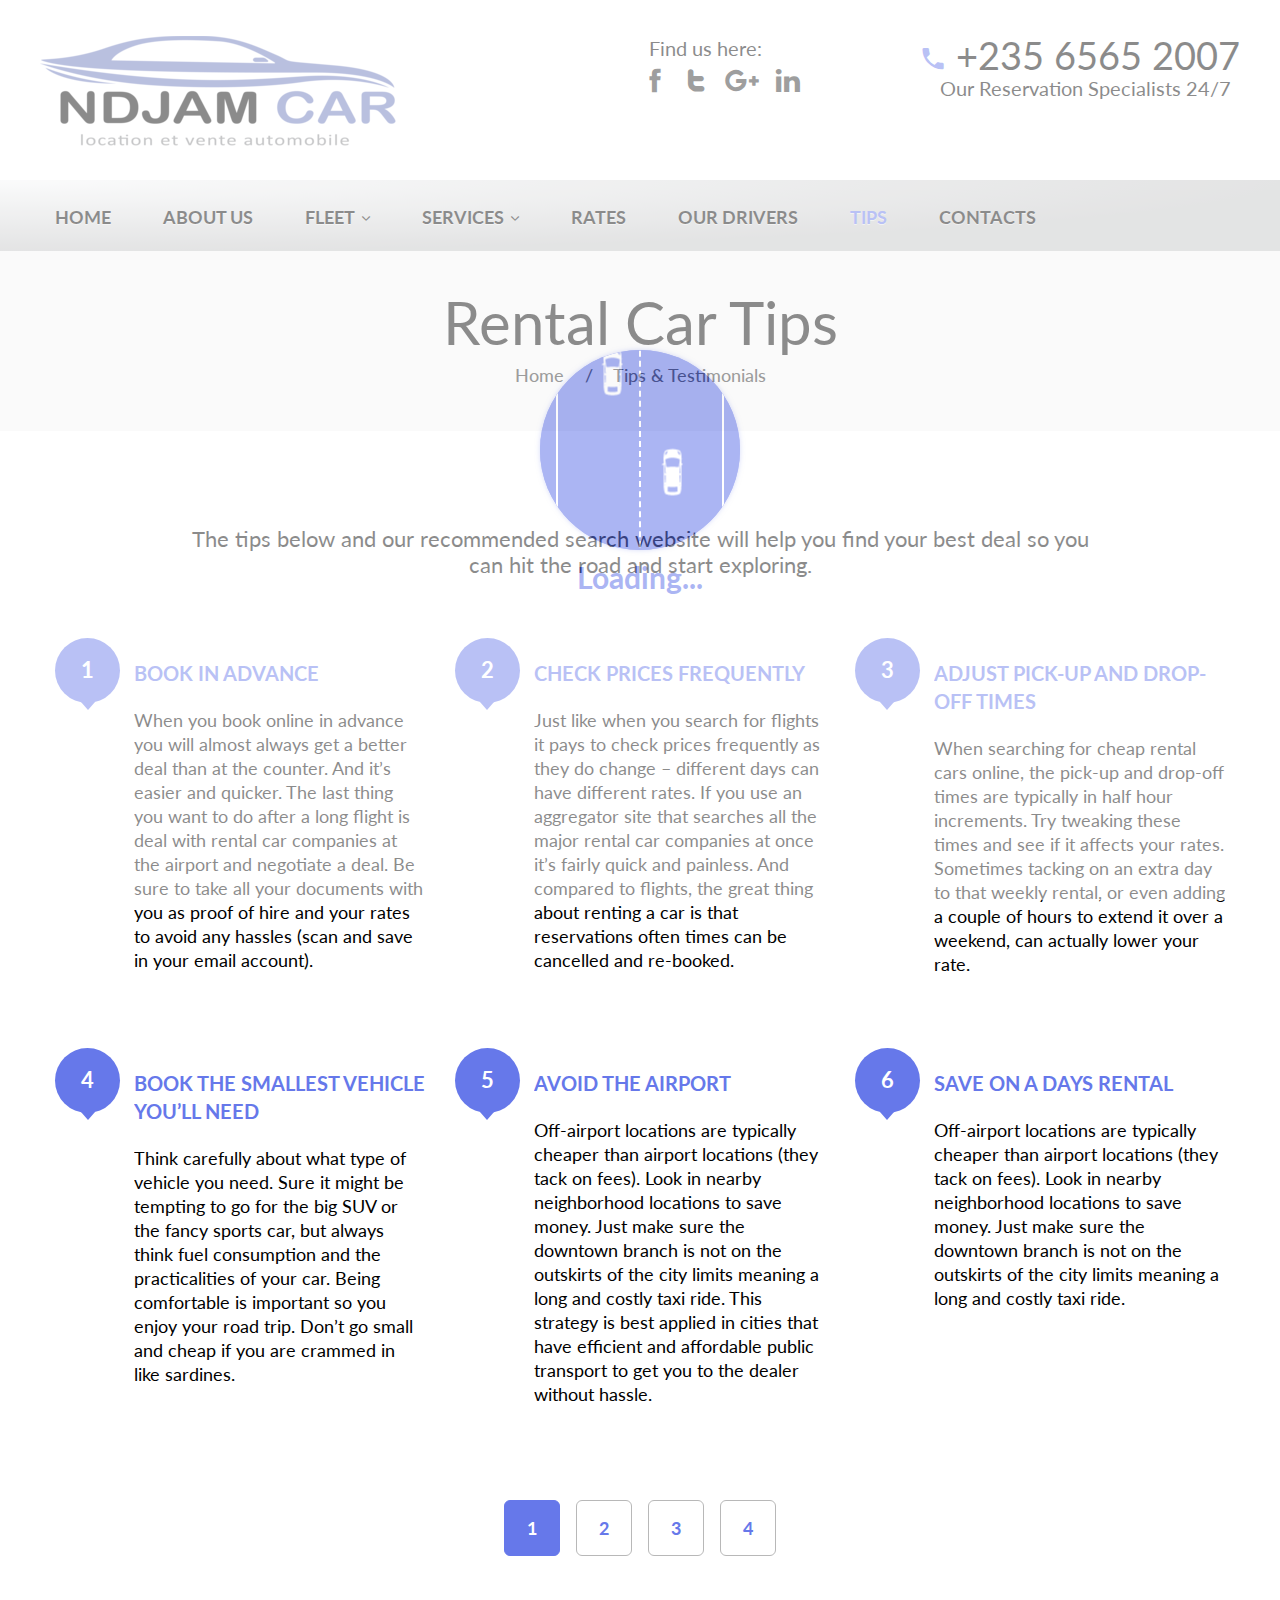
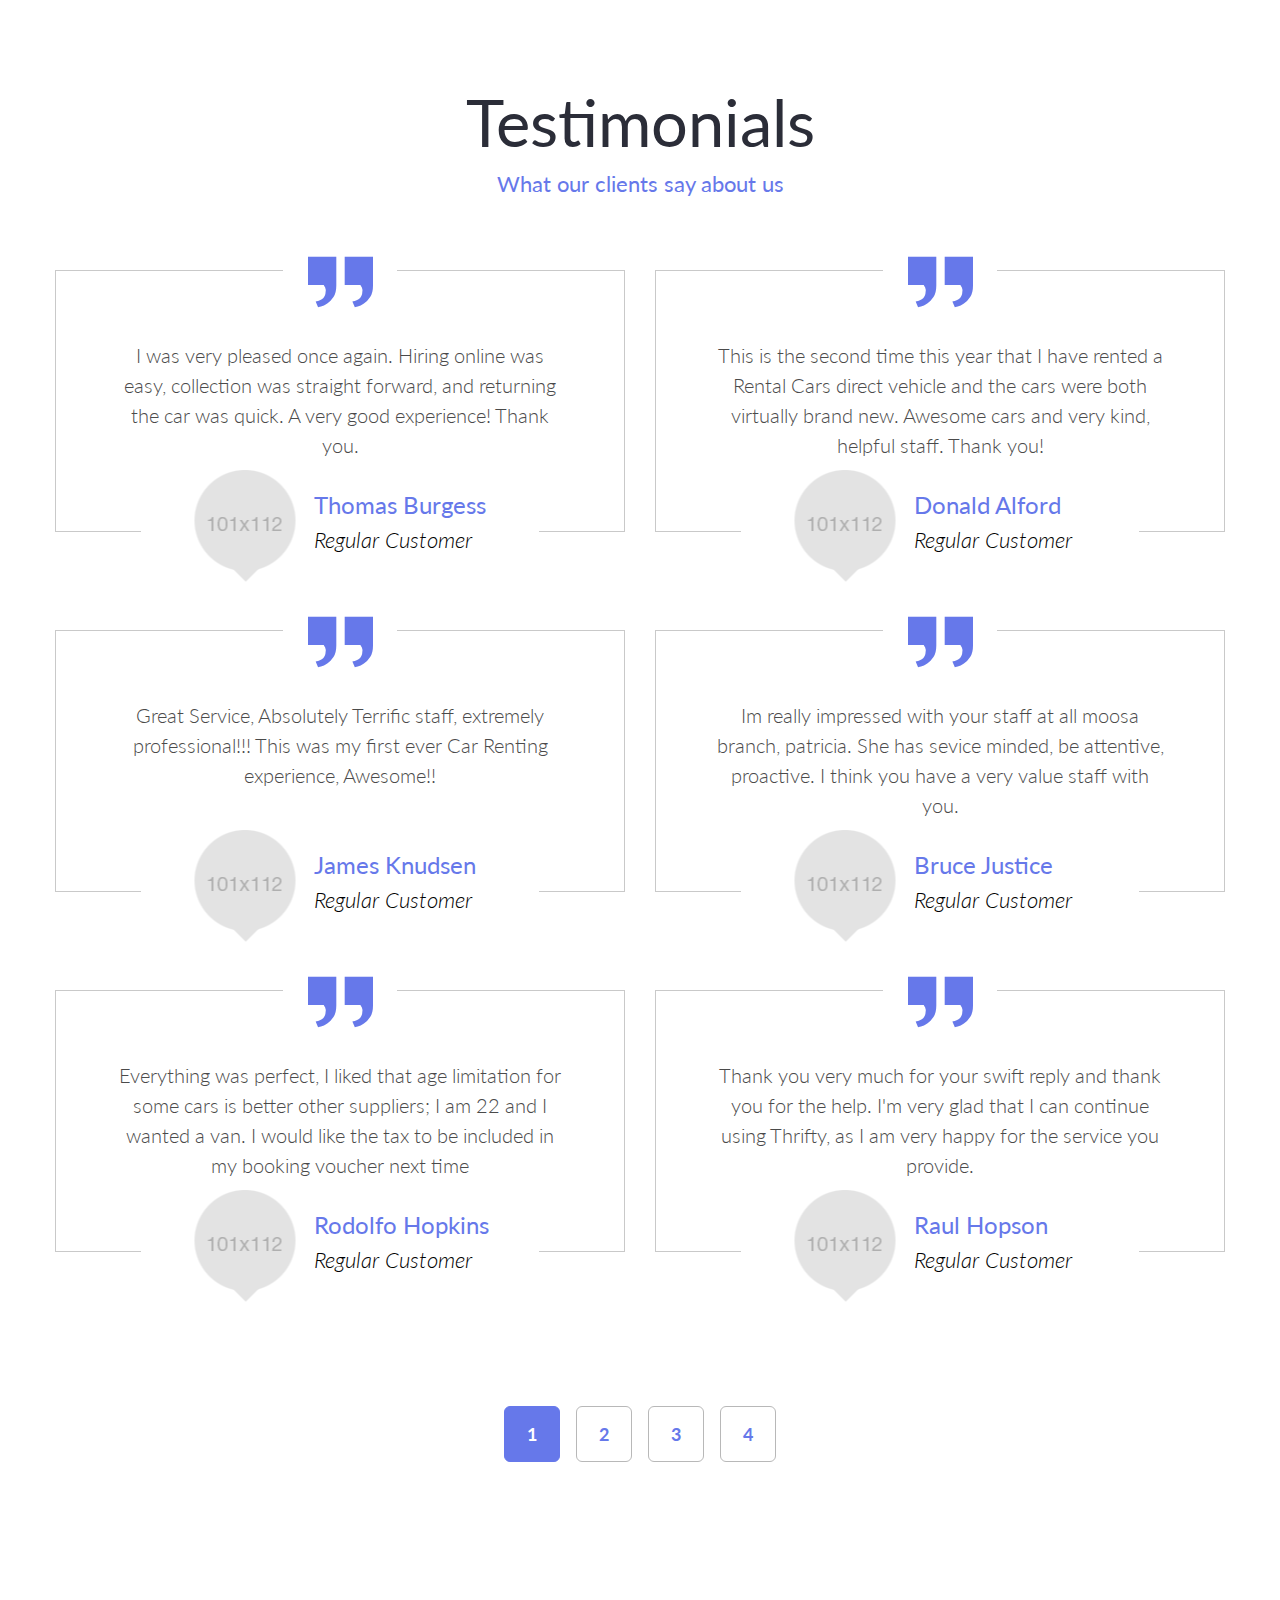
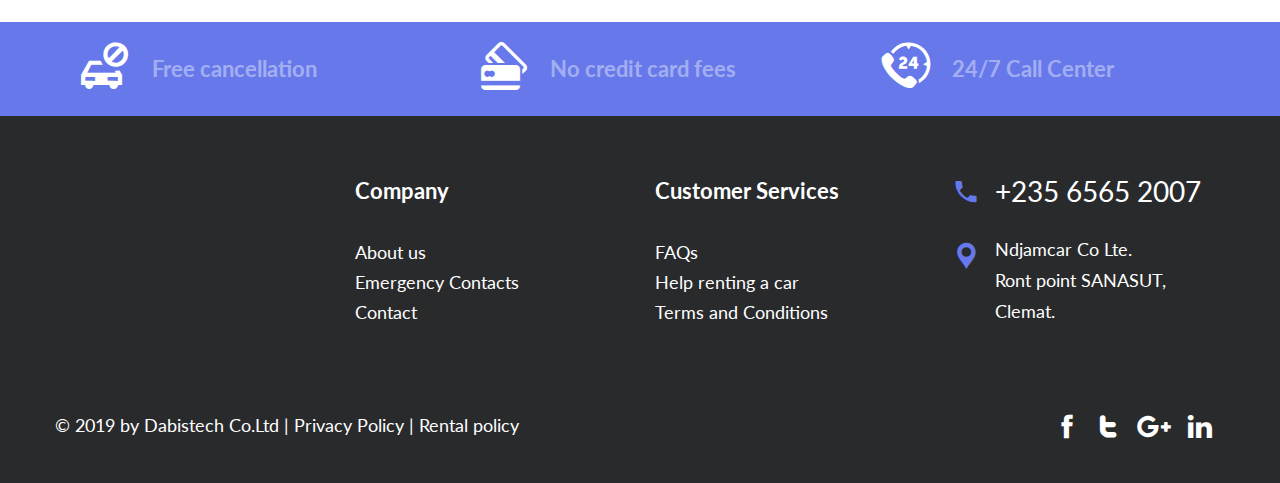
<file: tipstesti.html>
<!DOCTYPE html>
<html lang="en">

<head>
	<meta charset="utf-8">
	<meta http-equiv="X-UA-Compatible" content="IE=edge">
	<meta name="viewport" content="width=device-width, initial-scale=1">
	<meta name="viewport" content="width=device-width, initial-scale=1, minimum-scale=1, maximum-scale=1">
	<meta name="description" content="ndjamcar location et vente automobile">
	<meta name="author" content="dabistech.com">
	<link rel="icon" href="favicon.ico">
	<title>Ndjamcar</title>
	<!-- Bootstrap core CSS -->
	<link href="assets/css/plugins/bootstrap.min.css" rel="stylesheet">
	<link href="assets/css/plugins/jquery.smartmenus.bootstrap.css" rel="stylesheet">
	<link href="assets/css/main-style.css" rel="stylesheet">
	<!-- HTML5 shim and Respond.js for IE8 support of HTML5 elements and media queries -->
	<!--[if lt IE 9]>
	  <script src="https://oss.maxcdn.com/html5shiv/3.7.3/html5shiv.min.js"></script>
	  <script src="https://oss.maxcdn.com/respond/1.4.2/respond.min.js"></script>
	<![endif]-->
	<!-- Icon Font-->
	<link href="iconfont/style.css" rel="stylesheet">
	<!-- Google Fonts -->
	<link href="https://fonts.googleapis.com/css?family=Lato:100,100i,300,300i,400,400i,700,700i,900,900i"
		rel="stylesheet">
</head>

<body class="page__testimonials">
	<!-- Loader -->
	<div class="plash">
		<div id="scene">
			<span></span>
			<div id="road">
				<div id="stripes"></div>
			</div>
		</div>
		<div class="loading">Loading<span>...</span></div>
	</div>
	<!-- //Loader -->
	<!-- Header -->
	<header class="site-header">
		<div class="mobile-top-panel"></div>
		<div class="mobile-top-panel__fixed">
			<div class="container">
				<div class="navbar navbar-default navbar-fixed-top" role="navigation">
					<div class="navbar-header">
						<button type="button" class="navbar-toggle" data-toggle="collapse"
							data-target=".navbar-collapse">
							<span class="sr-only">Toggle navigation</span>
							<span class="icon-bar"></span>
							<span class="icon-bar"></span>
							<span class="icon-bar"></span>
						</button>
					</div>
					<div class="menu-navigation navbar-collapse collapse">

						<!-- Left nav -->
						<ul class="menu-navigation__list nav navbar-nav">
							<li><a href="index.html">Home</a></li>
							<li><a href="about.html">About us</a></li>
							<li><a href="fleet.html" Fleet <i class="icon-arrow-down-sign-to-navigate"></i></a>
								<ul class="sub-menu dropdown-menu">
									<li><a href="fleet.html">Cars <i class="icon-arrow-down-sign-to-navigate"></i></a>
										<ul class="dropdown-menu">
											<li><a href="#">Executive Sedans <i
														class="icon-arrow-down-sign-to-navigate"></i></a>
												<ul class="dropdown-menu">
													<li><a href="#">Sub Item 1</a></li>
													<li><a href="#">Sub Item 2</a></li>
													<li class="disabled"><a class="disabled" href="#">Disabled item</a>
													</li>
													<li class="divider"></li>
													<li><a href="#">Sub Item 3</a></li>
													<li><a href="#">Sub Item 4</a></li>
													<li><a href="#">Sub Item 5</a></li>
													<li><a href="#">Sub Item 6</a></li>
												</ul>
											</li>
											<li><a href="fleet.html">Luxury Sedans</a></li>
											<li><a href="fleet.html">Limousine</a></li>
											<li><a href="fleet.html">Sport Car</a></li>
											<li><a href="fleet.html">SUV</a></li>
										</ul>
									</li>
									<li><a href="fleet.html">Mini bus</a></li>
									<li><a href="fleet.html">Motobikes</a></li>
									<li><a href="fleet.html">Yachts</a></li>
									<li><a href="fleet.html">Airplane</a></li>
									<li><a href="fleet.html">Helicopter</a></li>
								</ul>
							</li>
							<li><a href="services.html">Services <i class="icon-arrow-down-sign-to-navigate"></i></a>
								<ul class="sub-menu dropdown-menu">
									<li><a href="services-post.html">24 Hour Airport Services</a></li>
									<li><a href="services.html">Business Travel</a></li>
									<li><a href="services.html">Corporate</a></li>
									<li><a href="services.html">Meetings &#38; Events</a></li>
									<li><a href="services.html">Private Tours</a></li>
									<li><a href="services.html">To My Door</a></li>
									<li><a href="services.html">Chauffeur Service</a></li>
								</ul>
							</li>
							<li><a href="rates.html">Rates</a></li>
							<li><a href="ourdrivers.html">Our drivers</a></li>
							<li class="current"><a href="tipstesti.html">Tips</a></li>
							</li>
							<li><a href="contacts.html">Contacts</a></li>
						</ul>

					</div>
					<!--/.nav-collapse -->
				</div>
				<div class="social-list">
					<span class="social-list__text">Find us here:</span>
					<ul class="social-list__icons">
						<li><a href="www.facebook.com"><i class="icon-facebook-logo"></i></a></li>
						<li><a href="www.twitter.com"><i class="icon-twitter-letter-logo"></i></a></li>
						<li><a href="https://plus.google.com"><i class="icon-google-plus"></i></a></li>
						<li><a href="https://www.linkedin.com"><i class="icon-linkedin-logo"></i></a></li>
					</ul>
				</div>
			</div>
		</div>
		<div class="header-container_wrap container">
			<div class="header-container__flex">
				<div class="logo">
					<a href="index.html"><img src="assets/images/logo.png" alt="Rent a car"></a>
				</div>
				<div class="social-list">
					<span class="social-list__text">Find us here:</span>
					<ul class="social-list__icons">
						<li><a href="www.facebook.com"><i class="icon-facebook-logo"></i></a></li>
						<li><a href="www.twitter.com"><i class="icon-twitter-letter-logo"></i></a></li>
						<li><a href="https://plus.google.com"><i class="icon-google-plus"></i></a></li>
						<li><a href="https://www.linkedin.com"><i class="icon-linkedin-logo"></i></a></li>
					</ul>
				</div>
				<div class="phone_block">
					<span><i class="icon-telephone"></i> +235 6565 2007</span>
					<small>Our Reservation Specialists 24/7</small>
				</div>
			</div>
		</div>
		<div class="header-navigation-wrap stickUp">
			<!-- Navbar fixed top -->
			<div class="navbar navbar-default navbar-fixed-top" role="navigation">
				<div class="container">
					<div class="navbar-header">
						<button type="button" class="navbar-toggle" data-toggle="collapse"
							data-target=".navbar-collapse">
							<span class="sr-only">Toggle navigation</span>
							<span class="icon-bar"></span>
							<span class="icon-bar"></span>
							<span class="icon-bar"></span>
						</button>
					</div>
					<div class="menu-navigation navbar-collapse collapse">

						<!-- Left nav -->
						<ul class="menu-navigation__list nav navbar-nav">
							<li><a href="index.html" data-hover="Home">Home</a></li>
							<li><a href="about.html" data-hover="About us">About us</a></li>
							<li><a href="fleet.html" data-hover="Fleet">Fleet <i
										class="icon-arrow-down-sign-to-navigate"></i></a>
								<ul class="sub-menu dropdown-menu">
									<li><a href="fleet.html">Cars <i class="icon-arrow-down-sign-to-navigate"></i></a>
										<ul class="dropdown-menu">
											<li><a href="#">Executive Sedans <i
														class="icon-arrow-down-sign-to-navigate"></i></a>
												<ul class="dropdown-menu">
													<li><a href="#">Sub Item 1</a></li>
													<li><a href="#">Sub Item 2</a></li>
													<li class="disabled"><a class="disabled" href="#">Disabled item</a>
													</li>
													<li class="divider"></li>
													<li><a href="#">Sub Item 3</a></li>
													<li><a href="#">Sub Item 4</a></li>
													<li><a href="#">Sub Item 5</a></li>
													<li><a href="#">Sub Item 6</a></li>
												</ul>
											</li>
											<li><a href="fleet.html">Luxury Sedans</a></li>
											<li><a href="fleet.html">Limousine</a></li>
											<li><a href="fleet.html">Sport Car</a></li>
											<li><a href="fleet.html">SUV</a></li>
										</ul>
									</li>
									<li><a href="fleet.html">Mini bus</a></li>
									<li><a href="fleet.html">Motobikes</a></li>
									<li><a href="fleet.html">Yachts</a></li>
									<li><a href="fleet.html">Airplane</a></li>
									<li><a href="fleet.html">Helicopter</a></li>
								</ul>
							</li>
							<li><a href="services.html" data-hover="Services">Services <i
										class="icon-arrow-down-sign-to-navigate"></i></a>
								<ul class="sub-menu dropdown-menu">
									<li><a href="services-post.html">24 Hour Airport Services</a></li>
									<li><a href="services.html">Business Travel</a></li>
									<li><a href="services.html">Corporate</a></li>
									<li><a href="services.html">Meetings &#38; Events</a></li>
									<li><a href="services.html">Private Tours</a></li>
									<li><a href="services.html">To My Door</a></li>
									<li><a href="services.html">Chauffeur Service</a></li>
								</ul>
							</li>
							<li><a href="rates.html" data-hover="Rates">Rates</a></li>
							<li><a href="ourdrivers.html" data-hover="Our drivers">Our drivers</a></li>
							<li class="current"><a href="tipstesti.html" data-hover="Tips">Tips</a></li>
							<li><a href="contacts.html" data-hover="Contacts">Contacts</a></li>
						</ul>

					</div>
					<!--/.nav-collapse -->
				</div>
				<!--/.container -->
			</div>
		</div>

	</header>
	<!-- // Header -->

	<!-- Content  -->
	<main id="page-content">
		<div class="breadcrumbs">
			<div class="container">
				<div class="row">
					<div class="col-xs-12">
						<div class="breadcrumbs__title">Rental Car Tips</div>
						<div class="breadcrumbs__items">
							<div class="breadcrumbs__wrap">
								<div class="breadcrumbs__item">
									<a href="index.html" class="breadcrumbs__item-link">Home</a> <span>/</span> <a
										href="tipstesti.html" class="breadcrumbs__item-link">Tips &#38; Testimonials</a>
								</div>
							</div>
						</div>
					</div>
				</div>
			</div>
		</div>
		<!-- // Breadcrumbs  -->

		<div class="container">
			<div class="box-tips">
				<div class="row">
					<div class="col-xs-12">
						<p class="center-text">The tips below and our recommended search website will help you find your
							best deal so you
							can hit the road and start exploring.</p>
					</div>
					<div class="col-xs-12 col-md-6 col-xl-4">
						<div class="block-tips">
							<span class="number">1</span>
							<div class="block-tips__inner">
								<h6>Book in advance</h6>
								<p>When you book online in advance you will almost always get a better deal than at the
									counter. And it’s easier and quicker. The last thing you want to do after a long
									flight is deal with rental car companies at the airport and negotiate a deal. Be
									sure to take all your documents with you as proof of hire and your rates to avoid
									any hassles (scan and save in your email account).</p>
							</div>
						</div>
					</div>
					<div class="col-xs-12 col-md-6 col-xl-4">
						<div class="block-tips">
							<span class="number">2</span>
							<div class="block-tips__inner">
								<h6>Check prices frequently</h6>
								<p>Just like when you search for flights it pays to check prices frequently as they do
									change – different days can have different rates. If you use an aggregator site that
									searches all the major rental car companies at once it’s fairly quick and painless.
									And compared to flights, the great thing about renting a car is that reservations
									often times can be cancelled and re-booked.</p>
							</div>
						</div>
					</div>
					<div class="col-xs-12 col-md-6 col-xl-4">
						<div class="block-tips">
							<span class="number">3</span>
							<div class="block-tips__inner">
								<h6>Adjust Pick-Up and Drop-Off Times</h6>
								<p>When searching for cheap rental cars online, the pick-up and drop-off times are
									typically in half hour increments. Try tweaking these times and see if it affects
									your rates. Sometimes tacking on an extra day to that weekly rental, or even adding
									a couple of hours to extend it over a weekend, can actually lower your rate. </p>
							</div>
						</div>
					</div>
					<div class="col-xs-12 col-md-6 col-xl-4">
						<div class="block-tips">
							<span class="number">4</span>
							<div class="block-tips__inner">
								<h6>Book the smallest vehicle you’ll need</h6>
								<p>Think carefully about what type of vehicle you need. Sure it might be tempting to go
									for the big SUV or the fancy sports car, but always think fuel consumption and the
									practicalities of your car. Being comfortable is important so you enjoy your road
									trip. Don’t go small and cheap if you are crammed in like sardines. </p>
							</div>
						</div>
					</div>
					<div class="col-xs-12 col-md-6 col-xl-4">
						<div class="block-tips">
							<span class="number">5</span>
							<div class="block-tips__inner">
								<h6>Avoid the airport</h6>
								<p>Off-airport locations are typically cheaper than airport locations (they tack on
									fees). Look in nearby neighborhood locations to save money. Just make sure the
									downtown branch is not on the outskirts of the city limits meaning a long and costly
									taxi ride. This strategy is best applied in cities that have efficient and
									affordable public transport to get you to the dealer without hassle. </p>
							</div>
						</div>
					</div>
					<div class="col-xs-12 col-md-6 col-xl-4">
						<div class="block-tips">
							<span class="number">6</span>
							<div class="block-tips__inner">
								<h6>Save on a days rental</h6>
								<p>Off-airport locations are typically cheaper than airport locations (they tack on
									fees). Look in nearby neighborhood locations to save money. Just make sure the
									downtown branch is not on the outskirts of the city limits meaning a long and costly
									taxi ride. </p>
							</div>
						</div>
					</div>
					<div class="pagination">
						<ul>
							<li class="active"><a href="#">1</a></li>
							<li><a href="#">2</a></li>
							<li><a href="#">3</a></li>
							<li><a href="#">4</a></li>
						</ul>
					</div>
				</div>
			</div>
			<div class="row box-testimonials">
				<div class="col-xs-12">
					<h1 class="title_content">Testimonials</h1>
					<span class="text-link">What our clients say about us</span>
				</div>
				<div class="col-xs-12 col-md-6">
					<article class="block_tesimonial">
						<blockquote>
							<div class="inner_blockquote">
								<div class="wrapper">
									<p>I was very pleased once again. Hiring online was easy, collection was straight
										forward, and returning the car was quick. A very good experience! Thank you.</p>
									<span class="author_info">
										<img src="assets/images/author_img.png" alt="">
										<span class="name"><a href="#">Thomas Burgess</a></span>
										<span class="position">Regular Customer</span>
									</span>
								</div>
							</div>
						</blockquote>
					</article>
				</div>
				<div class="col-xs-12 col-md-6">
					<article class="block_tesimonial">
						<blockquote>
							<div class="inner_blockquote">
								<div class="wrapper">
									<p>This is the second time this year that I have rented a Rental Cars direct vehicle
										and the cars were both virtually brand new. Awesome cars and very kind, helpful
										staff. Thank you!</p>
									<span class="author_info">
										<img src="assets/images/author_img_1.png" alt="">
										<span class="name"><a href="#">Donald Alford</a></span>
										<span class="position">Regular Customer</span>
									</span>
								</div>
							</div>
						</blockquote>
					</article>
				</div>
				<div class="col-xs-12 col-md-6">
					<article class="block_tesimonial">
						<blockquote>
							<div class="inner_blockquote">
								<div class="wrapper">
									<p>Great Service, Absolutely Terrific staff, extremely professional!!! This was my
										first ever Car Renting experience, Awesome!!</p>
									<span class="author_info">
										<img src="assets/images/author_img_2.png" alt="">
										<span class="name"><a href="#">James Knudsen</a></span>
										<span class="position">Regular Customer</span>
									</span>
								</div>
							</div>
						</blockquote>
					</article>
				</div>
				<div class="col-xs-12 col-md-6">
					<article class="block_tesimonial">
						<blockquote>
							<div class="inner_blockquote">
								<div class="wrapper">
									<p>Im really impressed with your staff at all moosa branch, patricia. She has sevice
										minded, be attentive, proactive. I think you have a very value staff with you.
									</p>
									<span class="author_info">
										<img src="assets/images/author_img_3.png" alt="">
										<span class="name"><a href="#">Bruce Justice</a></span>
										<span class="position">Regular Customer</span>
									</span>
								</div>
							</div>
						</blockquote>
					</article>
				</div>
				<div class="col-xs-12 col-md-6">
					<article class="block_tesimonial">
						<blockquote>
							<div class="inner_blockquote">
								<div class="wrapper">
									<p>Everything was perfect, I liked that age limitation for some cars is better other
										suppliers; I am 22 and I wanted a van. I would like the tax to be included in my
										booking voucher next time </p>
									<span class="author_info">
										<img src="assets/images/author_img_4.png" alt="">
										<span class="name"><a href="#">Rodolfo Hopkins</a></span>
										<span class="position">Regular Customer</span>
									</span>
								</div>
							</div>
						</blockquote>
					</article>
				</div>
				<div class="col-xs-12 col-md-6">
					<article class="block_tesimonial">
						<blockquote>
							<div class="inner_blockquote">
								<div class="wrapper">
									<p>Thank you very much for your swift reply and thank you for the help. I'm very
										glad that I can continue using Thrifty, as I am very happy for the service you
										provide. </p>
									<span class="author_info">
										<img src="assets/images/author_img_5.png" alt="">
										<span class="name"><a href="#">Raul Hopson</a></span>
										<span class="position">Regular Customer</span>
									</span>
								</div>
							</div>
						</blockquote>
					</article>
				</div>
				<div class="col-xs-12">
					<div class="pagination">
						<ul>
							<li class="active"><a href="#">1</a></li>
							<li><a href="#">2</a></li>
							<li><a href="#">3</a></li>
							<li><a href="#">4</a></li>
						</ul>
					</div>
				</div>
			</div>
		</div>
	</main>
	<!-- // Content  -->

	<!-- Footer -->
	<footer class="site-footer">
		<section class="site-footer__top-panel">
			<div class="container">
				<div class="row">
					<div class="col-xs-12 col-sm-4">
						<div class="top-panel__info">
							<i class="icon-Cancellation"></i>
							<strong>Free cancellation</strong>
						</div>
					</div>
					<div class="col-xs-12 col-sm-4">
						<div class="top-panel__info">
							<i class="icon-commerce"></i>
							<strong>No credit card fees</strong>
						</div>
					</div>
					<div class="col-xs-12 col-sm-4">
						<div class="top-panel__info">
							<i class="icon-phone"></i>
							<strong>24/7 Call Center</strong>
						</div>
					</div>
				</div>
			</div>
		</section>
		<section class="box-elements">
			<div class="container">
				<div class="row">
					<div class="col-xs-12 col-sm-6 col-md-12 col-lg-3">
						<!--<figure class="footer_logo"><a href="#"><img src="assets/images/celebrating_icon.png"
									alt=""></a></figure>-->
					</div>
					<div class="col-xs-12 col-sm-6 col-md-4 col-lg-3">
						<h5>Company</h5>
						<ul class="footer-list">
							<li><a href="about.html">About us</a></li>

							<li><a href="#">Emergency Contacts</a></li>
							<li><a href="contacts.html">Contact</a></li>
						</ul>
					</div>
					<div class="col-xs-12 col-sm-6 col-md-4 col-lg-3">
						<h5>Customer Services</h5>
						<ul class="footer-list">
							<li><a href="#">FAQs</a></li>
							<li><a href="#">Help renting a car</a></li>
							<li><a href="#">Terms and Conditions</a></li>
						</ul>
					</div>
					<div class="col-xs-12 col-sm-6 col-md-4 col-lg-3">
						<div class="contact-info">
							<span class="phone_number"><i class="icon-telephone"></i> +235 6565 2007</span>

							<span class="location_info">
								<i class="icon-placeholder-for-map"></i>
								<em>Ndjamcar Co Lte.</em>
								<em>Ront point SANASUT,</em>
								<em>Clemat.</em> </span>
						</div>
					</div>
				</div>
			</div>
		</section>
		<section class="site-footer__bottom-panel">
			<div class="container">
				<div class="row">
					<div class="col-xs-12 col-md-6">
						&copy; 2019 by <a href="www.dabistech.com">Dabistech Co.Ltd</a> | <a href="#">Privacy Policy</a>
						| <a href="#">Rental policy</a>
					</div>
					<div class="col-xs-12 col-md-6">
						<div class="social-list">
							<ul class="social-list__icons">
								<li><a href="www.facebook.com"><i class="icon-facebook-logo"></i></a></li>
								<li><a href="www.twitter.com"><i class="icon-twitter-letter-logo"></i></a></li>
								<li><a href="https://plus.google.com"><i class="icon-google-plus"></i></a></li>
								<li><a href="https://www.linkedin.com"><i class="icon-linkedin-logo"></i></a></li>
							</ul>
						</div>
					</div>
				</div>
			</div>
		</section>
		<a href="#" class="scrollup"><i class="icon-arrow-down-sign-to-navigate"></i></a>
	</footer>

	<!-- //Footer -->


	<script src="assets/js/jquery.1.12.4.min.js"></script>
	<script src="assets/js/plugins/bootstrap.min.js"></script>
	<script src="assets/js/plugins/jquery.smartmenus.min.js"></script>
	<script src="assets/js/plugins/jquery.smartmenus.bootstrap.js"></script>
	<script src="assets/js/plugins/stickup.min.js"></script>
	<script src="assets/js/custom.js"></script>

</body>

</html>
</file>
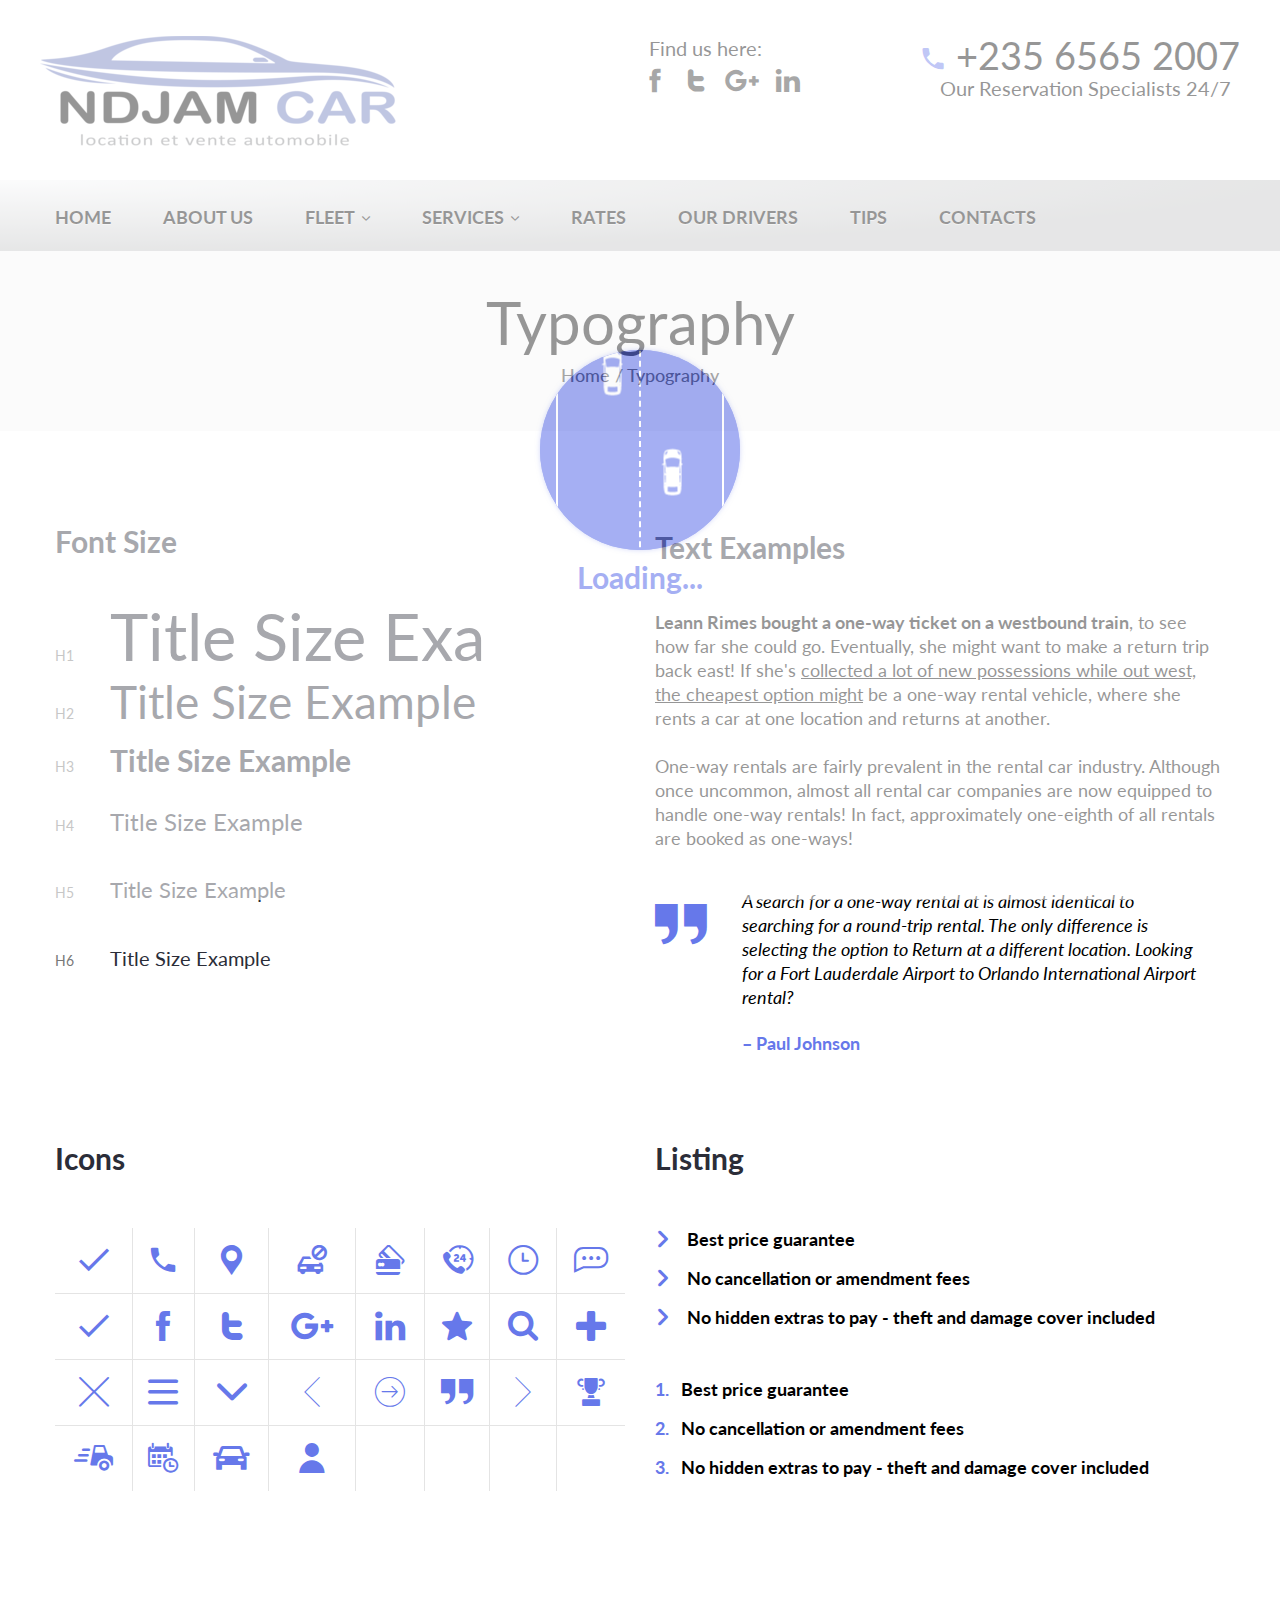
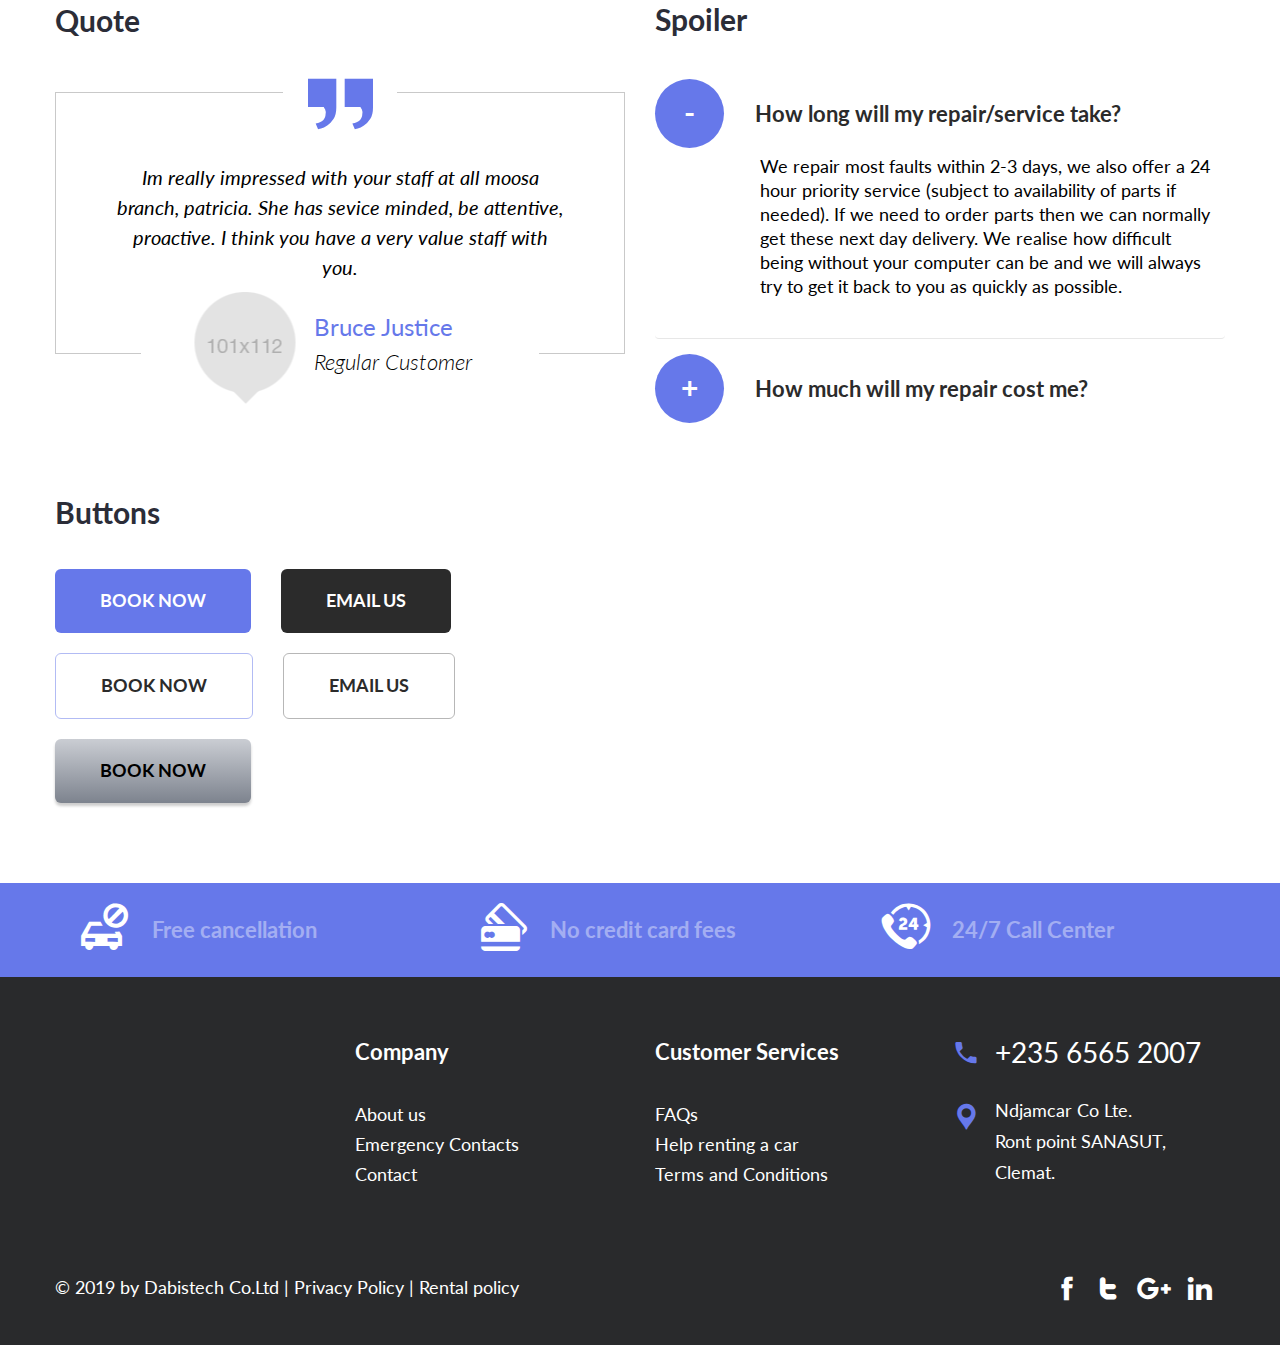
<file: typography.html>
<!DOCTYPE html>
<html lang="en">

<head>
	<meta charset="utf-8">
	<meta http-equiv="X-UA-Compatible" content="IE=edge">
	<meta name="viewport" content="width=device-width, initial-scale=1">
	<meta name="description" content="ndjamcar location et vente automobile">
	<meta name="author" content="dabistech.com">
	<link rel="icon" href="favicon.ico">
	<title>Ndjamcar</title>
	<!-- Bootstrap core CSS -->
	<link href="assets/css/plugins/bootstrap.min.css" rel="stylesheet">
	<link href="assets/css/plugins/jquery.smartmenus.bootstrap.css" rel="stylesheet">
	<link href="assets/css/main-style.css" rel="stylesheet">
	<!-- HTML5 shim and Respond.js for IE8 support of HTML5 elements and media queries -->
	<!--[if lt IE 9]>
	  <script src="https://oss.maxcdn.com/html5shiv/3.7.3/html5shiv.min.js"></script>
	  <script src="https://oss.maxcdn.com/respond/1.4.2/respond.min.js"></script>
	<![endif]-->
	<!-- Icon Font-->
	<link href="iconfont/style.css" rel="stylesheet">
	<!-- Google Fonts -->
	<link href="https://fonts.googleapis.com/css?family=Lato:100,100i,300,300i,400,400i,700,700i,900,900i"
		rel="stylesheet">
</head>

<body class="page__typography">
	<!-- Loader -->
	<div class="plash">
		<div id="scene">
			<span></span>
			<div id="road">
				<div id="stripes"></div>
			</div>
		</div>
		<div class="loading">Loading<span>...</span></div>
	</div>
	<!-- //Loader -->
	<!-- Header -->
	<header class="site-header">
		<div class="mobile-top-panel"></div>
		<div class="mobile-top-panel__fixed">
			<div class="container">
				<div class="navbar navbar-default navbar-fixed-top" role="navigation">
					<div class="navbar-header">
						<button type="button" class="navbar-toggle" data-toggle="collapse"
							data-target=".navbar-collapse">
							<span class="sr-only">Toggle navigation</span>
							<span class="icon-bar"></span>
							<span class="icon-bar"></span>
							<span class="icon-bar"></span>
						</button>
					</div>
					<div class="menu-navigation navbar-collapse collapse">

						<!-- Left nav -->
						<ul class="menu-navigation__list nav navbar-nav">
							<li><a href="index.html">Home</a></li>
							<li><a href="about.html">About us</a></li>
							<li><a href="fleet.html">Fleet <i class="icon-arrow-down-sign-to-navigate"></i></a>
								<ul class="sub-menu dropdown-menu">
									<li><a href="fleet.html">Cars <i class="icon-arrow-down-sign-to-navigate"></i></a>
										<ul class="dropdown-menu">
											<li><a href="#">Executive Sedans <i
														class="icon-arrow-down-sign-to-navigate"></i></a>
												<ul class="dropdown-menu">
													<li><a href="#">Sub Item 1</a></li>
													<li><a href="#">Sub Item 2</a></li>
													<li class="disabled"><a class="disabled" href="#">Disabled item</a>
													</li>
													<li class="divider"></li>
													<li><a href="#">Sub Item 3</a></li>
													<li><a href="#">Sub Item 4</a></li>
													<li><a href="#">Sub Item 5</a></li>
													<li><a href="#">Sub Item 6</a></li>
												</ul>
											</li>
											<li><a href="fleet.html">Luxury Sedans</a></li>
											<li><a href="fleet.html">Limousine</a></li>
											<li><a href="fleet.html">Sport Car</a></li>
											<li><a href="fleet.html">SUV</a></li>
										</ul>
									</li>
									<li><a href="fleet.html">Mini bus</a></li>
									<li><a href="fleet.html">Motobikes</a></li>
									<li><a href="fleet.html">Yachts</a></li>
									<li><a href="fleet.html">Airplane</a></li>
									<li><a href="fleet.html">Helicopter</a></li>
								</ul>
							</li>
							<li><a href="services.html">Services <i class="icon-arrow-down-sign-to-navigate"></i></a>
								<ul class="sub-menu dropdown-menu">
									<li><a href="services-post.html">24 Hour Airport Services</a></li>
									<li><a href="services.html">Business Travel</a></li>
									<li><a href="services.html">Corporate</a></li>
									<li><a href="services.html">Meetings &#38; Events</a></li>
									<li><a href="services.html">Private Tours</a></li>
									<li><a href="services.html">To My Door</a></li>
									<li><a href="services.html">Chauffeur Service</a></li>
								</ul>
							</li>
							<li><a href="rates.html">Rates</a></li>
							<li><a href="ourdrivers.html">Our drivers</a></li>
							<li><a href="tipstesti.html">Tips</a></li>
							<li><a href="contacts.html">Contacts</a></li>
						</ul>

					</div>
					<!--/.nav-collapse -->
				</div>
				<div class="social-list">
					<span class="social-list__text">Find us here:</span>
					<ul class="social-list__icons">
						<li><a href="www.facebook.com"><i class="icon-facebook-logo"></i></a></li>
						<li><a href="www.twitter.com"><i class="icon-twitter-letter-logo"></i></a></li>
						<li><a href="https://plus.google.com"><i class="icon-google-plus"></i></a></li>
						<li><a href="https://www.linkedin.com"><i class="icon-linkedin-logo"></i></a></li>
					</ul>
				</div>
			</div>
		</div>
		<div class="header-container_wrap container">
			<div class="header-container__flex">
				<div class="logo">
					<a href="index.html"><img src="assets/images/logo.png" alt="Rent a car"></a>
				</div>
				<div class="social-list">
					<span class="social-list__text">Find us here:</span>
					<ul class="social-list__icons">
						<li><a href="www.facebook.com"><i class="icon-facebook-logo"></i></a></li>
						<li><a href="www.twitter.com"><i class="icon-twitter-letter-logo"></i></a></li>
						<li><a href="https://plus.google.com"><i class="icon-google-plus"></i></a></li>
						<li><a href="https://www.linkedin.com"><i class="icon-linkedin-logo"></i></a></li>
					</ul>
				</div>
				<div class="phone_block">
					<span><i class="icon-telephone"></i> +235 6565 2007</span>
					<small>Our Reservation Specialists 24/7</small>
				</div>
			</div>
		</div>
		<div class="header-navigation-wrap stickUp">
			<!-- Navbar fixed top -->
			<div class="navbar navbar-default navbar-fixed-top" role="navigation">
				<div class="container">
					<div class="navbar-header">
						<button type="button" class="navbar-toggle" data-toggle="collapse"
							data-target=".navbar-collapse">
							<span class="sr-only">Toggle navigation</span>
							<span class="icon-bar"></span>
							<span class="icon-bar"></span>
							<span class="icon-bar"></span>
						</button>
					</div>
					<div class="menu-navigation navbar-collapse collapse">

						<!-- Left nav -->
						<ul class="menu-navigation__list nav navbar-nav">
							<li><a href="index.html" data-hover="Home">Home</a></li>
							<li><a href="about.html" data-hover="About us">About us</a></li>
							<li><a href="fleet.html" data-hover="Fleet">Fleet <i
										class="icon-arrow-down-sign-to-navigate"></i></a>
								<ul class="sub-menu dropdown-menu">
									<li><a href="fleet.html">Cars <i class="icon-arrow-down-sign-to-navigate"></i></a>
										<ul class="dropdown-menu">
											<li><a href="#">Executive Sedans <i
														class="icon-arrow-down-sign-to-navigate"></i></a>
												<ul class="dropdown-menu">
													<li><a href="#">Sub Item 1</a></li>
													<li><a href="#">Sub Item 2</a></li>
													<li class="disabled"><a class="disabled" href="#">Disabled item</a>
													</li>
													<li class="divider"></li>
													<li><a href="#">Sub Item 3</a></li>
													<li><a href="#">Sub Item 4</a></li>
													<li><a href="#">Sub Item 5</a></li>
													<li><a href="#">Sub Item 6</a></li>
												</ul>
											</li>
											<li><a href="fleet.html">Luxury Sedans</a></li>
											<li><a href="fleet.html">Limousine</a></li>
											<li><a href="fleet.html">Sport Car</a></li>
											<li><a href="fleet.html">SUV</a></li>
										</ul>
									</li>
									<li><a href="fleet.html">Mini bus</a></li>
									<li><a href="fleet.html">Motobikes</a></li>
									<li><a href="fleet.html">Yachts</a></li>
									<li><a href="fleet.html">Airplane</a></li>
									<li><a href="fleet.html">Helicopter</a></li>
								</ul>
							</li>
							<li><a href="services.html" data-hover="Services">Services <i
										class="icon-arrow-down-sign-to-navigate"></i></a>
								<ul class="sub-menu dropdown-menu">
									<li><a href="services-post.html">24 Hour Airport Services</a></li>
									<li><a href="services.html">Business Travel</a></li>
									<li><a href="services.html">Corporate</a></li>
									<li><a href="services.html">Meetings &#38; Events</a></li>
									<li><a href="services.html">Private Tours</a></li>
									<li><a href="services.html">To My Door</a></li>
									<li><a href="services.html">Chauffeur Service</a></li>
								</ul>
							</li>
							<li><a href="rates.html" data-hover="Rates">Rates</a></li>
							<li><a href="ourdrivers.html" data-hover="Our drivers">Our drivers</a></li>
							<li><a href="tipstesti.html" data-hover="Testimonials">Tips</a></li>
							<li><a href="contacts.html" data-hover="Contacts">Contacts</a></li>
						</ul>

					</div>
					<!--/.nav-collapse -->
				</div>
				<!--/.container -->
			</div>
		</div>

	</header>
	<!-- // Header -->
	<!-- Content  -->
	<main id="page-content">
		<div class="breadcrumbs">
			<div class="container">
				<div class="row">
					<div class="col-lg-12">
						<div class="breadcrumbs__title">Typography</div>
						<div class="breadcrumbs__items">
							<div class="breadcrumbs__wrap">
								<div class="breadcrumbs__item">
									<a class="breadcrumbs__item-link">Home / Typography</a>
								</div>
							</div>
						</div>
					</div>
				</div>
			</div>
		</div>
		<section class="typography-box">
			<div class="container">
				<div class="row">
					<div class="col-xs-12 col-lg-6">
						<h3 class="title_typography">Font Size</h3>
						<section class="heading_block">
							<h1><small>h1</small>Title Size Exa</h1>
							<h2><small>h2</small>Title Size Example</h2>
							<h3><small>h3</small>Title Size Example</h3>
							<h4><small>h4</small>Title Size Example</h4>
							<h5><small>h5</small>Title Size Example</h5>
							<h6><small>h6</small>Title Size Example</h6>
						</section>
					</div>
					<div class="col-xs-12 col-lg-6">
						<section class="text_examples">
							<h3 class="title_typography">Text Examples</h3>
							<p><strong>Leann Rimes bought a one-way ticket on a westbound train</strong>, to see how far
								she could go. Eventually, she might want to make a return trip back east! If she's
								<u>collected a lot of new possessions while out west, the cheapest option might</u> be a
								one-way rental vehicle, where she rents a car at one location and returns at another.
							</p>
							<p>One-way rentals are fairly prevalent in the rental car industry. Although once uncommon,
								almost all rental car companies are now equipped to handle one-way rentals! In fact,
								approximately one-eighth of all rentals are booked as one-ways!</p>
						</section>
						<blockquote>
							A search for a one-way rental at is almost identical to searching for a round-trip rental.
							The only difference is selecting the option to Return at a different location. Looking for a
							Fort Lauderdale Airport to Orlando International Airport rental?
							<span class="author">– Paul Johnson</span>
						</blockquote>
					</div>
				</div>
				<div class="row">
					<div class="col-xs-12 col-lg-6">
						<h3>Icons</h3>
						<div class="icon-box">
							<table class="icons">
								<tr>
									<td><i class="icon-correct-signal"></i></td>
									<td><i class="icon-telephone"></i></td>
									<td><i class="icon-placeholder-for-map"></i></td>
									<td><i class="icon-Cancellation"></i></td>
									<td><i class="icon-commerce"></i></td>
									<td><i class="icon-phone"></i></td>
									<td><i class="icon-clock"></i></td>
									<td><i class="icon-social"></i></td>
								</tr>
								<tr>
									<td><i class="icon-correct-signal"></i></td>
									<td><i class="icon-facebook-logo"></i></td>
									<td><i class="icon-twitter-letter-logo"></i></td>
									<td><i class="icon-google-plus"></i></td>
									<td><i class="icon-linkedin-logo"></i></td>
									<td><i class="icon-favourites-filled-star-symbol"></i></td>
									<td><i class="icon-magnifying-glass"></i></td>
									<td><i class="icon-plus-black-symbol"></i></td>
								</tr>
								<tr>
									<td><i class="icon-remove-symbol"></i></td>
									<td><i class="icon-three"></i></td>
									<td><i class="icon-arrow-down-sign-to-navigate"></i></td>
									<td><i class="icon-left-arrow"></i></td>
									<td><i class="icon-arrows"></i></td>
									<td><i class="icon-right-quote"></i></td>
									<td><i class="icon-left-arrow2"></i></td>
									<td><i class="icon-cup"></i></td>
								</tr>
								<tr>
									<td><i class="icon-express-delivery"></i></td>
									<td><i class="icon-calendar-with-a-clock-time-tools"></i></td>
									<td><i class="icon-car"></i></td>
									<td><i class="icon-user"></i></td>
									<td></td>
									<td></td>
									<td></td>
									<td></td>
								</tr>
							</table>
						</div>
						<h3>Quote</h3>
						<article class="block_tesimonial">
							<blockquote>
								<div class="inner_blockquote">
									<div class="wrapper">
										<p>Im really impressed with your staff at all moosa branch, patricia. She has
											sevice minded, be attentive, proactive. I think you have a very value staff
											with you.</p>
										<span class="author_info">
											<img src="assets/images/author_img_3.png" alt="">
											<span class="name"><a href="#">Bruce Justice</a></span>
											<span class="position">Regular Customer</span>
										</span>
									</div>
								</div>
							</blockquote>
						</article>
						<h3>Buttons</h3>
						<div class="block-buttons">
							<a href="#" class="btn">BOOK NOW</a>
							<a href="#" class="btn invert">EMAIL US</a>
							<a href="#" class="btn btn-default">BOOK NOW</a>
							<a href="#" class="btn btn-alt">EMAIL US</a>
							<a href="#" class="btn btn-gradient">BOOK NOW</a>
						</div>
					</div>
					<div class="col-xs-12 col-lg-6">
						<h3>Listing</h3>
						<ul class="list__marker">
							<li>Best price guarantee</li>
							<li>No cancellation or amendment fees</li>
							<li>No hidden extras to pay - theft and damage cover included</li>
						</ul>
						<ol class="list__numeric">
							<li>Best price guarantee</li>
							<li>No cancellation or amendment fees</li>
							<li>No hidden extras to pay - theft and damage cover included</li>
						</ol>

						<h3>Spoiler</h3>
						<div class="panel-group" id="accordion" role="tablist" aria-multiselectable="true">
							<div class="panel panel-default">
								<div class="panel-heading" role="tab" id="headingOne">
									<h4 class="panel-title">
										<a role="button" data-toggle="collapse" data-parent="#accordion"
											href="#collapseOne" aria-expanded="true" aria-controls="collapseOne">
											How long will my repair/service take?
										</a>
									</h4>
								</div>
								<div id="collapseOne" class="panel-collapse collapse in" role="tabpanel"
									aria-labelledby="headingOne">
									<div class="panel-body">
										We repair most faults within 2-3 days, we also offer a 24 hour priority service
										(subject to availability of parts if needed). If we need to order parts then we
										can normally get these next day delivery. We realise how difficult being without
										your computer can be and we will always try to get it back to you as quickly as
										possible.
									</div>
								</div>
							</div>
							<div class="panel panel-default">
								<div class="panel-heading" role="tab" id="headingTwo">
									<h4 class="panel-title">
										<a class="collapsed" role="button" data-toggle="collapse"
											data-parent="#accordion" href="#collapseTwo" aria-expanded="false"
											aria-controls="collapseTwo">
											How much will my repair cost me?
										</a>
									</h4>
								</div>
								<div id="collapseTwo" class="panel-collapse collapse" role="tabpanel"
									aria-labelledby="headingTwo">
									<div class="panel-body">
										We repair most faults within 2-3 days, we also offer a 24 hour priority service
										(subject to availability of parts if needed). If we need to order parts then we
										can normally get these next day delivery. We realise how difficult being without
										your computer can be and we will always try to get it back to you as quickly as
										possible.
									</div>
								</div>
							</div>
						</div>
					</div>

				</div>
			</div>
			</div>
		</section>
	</main>
	<!-- // Content  -->
	<!-- Footer -->
	<footer class="site-footer">
		<section class="site-footer__top-panel">
			<div class="container">
				<div class="row">
					<div class="col-xs-12 col-sm-4">
						<div class="top-panel__info">
							<i class="icon-Cancellation"></i>
							<strong>Free cancellation</strong>
						</div>
					</div>
					<div class="col-xs-12 col-sm-4">
						<div class="top-panel__info">
							<i class="icon-commerce"></i>
							<strong>No credit card fees</strong>
						</div>
					</div>
					<div class="col-xs-12 col-sm-4">
						<div class="top-panel__info">
							<i class="icon-phone"></i>
							<strong>24/7 Call Center</strong>
						</div>
					</div>
				</div>
			</div>
		</section>
		<section class="box-elements">
			<div class="container">
				<div class="row">
					<div class="col-xs-12 col-sm-6 col-md-12 col-lg-3">
						<!--<figure class="footer_logo"><a href="#"><img src="assets/images/celebrating_icon.png"
									alt=""></a></figure>-->
					</div>
					<div class="col-xs-12 col-sm-6 col-md-4 col-lg-3">
						<h5>Company</h5>
						<ul class="footer-list">
							<li><a href="about.html">About us</a></li>
							<li><a href="#">Emergency Contacts</a></li>
							<li><a href="contacts.html">Contact</a></li>
						</ul>
					</div>
					<div class="col-xs-12 col-sm-6 col-md-4 col-lg-3">
						<h5>Customer Services</h5>
						<ul class="footer-list">
							<li><a href="#">FAQs</a></li>
							<li><a href="#">Help renting a car</a></li>
							<li><a href="#">Terms and Conditions</a></li>
						</ul>
					</div>
					<div class="col-xs-12 col-sm-6 col-md-4 col-lg-3">
						<div class="contact-info">
							<span class="phone_number"><i class="icon-telephone"></i> +235 6565 2007</span>

							<span class="location_info">
								<i class="icon-placeholder-for-map"></i>
								<em>Ndjamcar Co Lte.</em>
								<em>Ront point SANASUT,</em>
								<em>Clemat.</em> </span>
						</div>
					</div>
				</div>
			</div>
		</section>
		<section class="site-footer__bottom-panel">
			<div class="container">
				<div class="row">
					<div class="col-xs-12 col-md-6">
						&copy; 2019 by <a href="www.dabistech.com">Dabistech Co.Ltd</a> | <a href="#">Privacy Policy</a>
						| <a href="#">Rental policy</a>
					</div>
					<div class="col-xs-12 col-md-6">
						<div class="social-list">
							<ul class="social-list__icons">
								<li><a href="www.facebook.com"><i class="icon-facebook-logo"></i></a></li>
								<li><a href="www.twitter.com"><i class="icon-twitter-letter-logo"></i></a></li>
								<li><a href="https://plus.google.com"><i class="icon-google-plus"></i></a></li>
								<li><a href="https://www.linkedin.com"><i class="icon-linkedin-logo"></i></a></li>
							</ul>
						</div>
					</div>
				</div>
			</div>
		</section>
		<a href="#" class="scrollup"><i class="icon-arrow-down-sign-to-navigate"></i></a>
	</footer>

	<!-- //Footer -->


	<script src="assets/js/jquery.1.12.4.min.js"></script>
	<script src="assets/js/plugins/bootstrap.min.js"></script>
	<script src="assets/js/plugins/jquery.smartmenus.min.js"></script>
	<script src="assets/js/plugins/jquery.smartmenus.bootstrap.js"></script>
	<script src="assets/js/plugins/stickup.min.js"></script>
	<script src="assets/js/custom.js"></script>
</body>

</html>
</file>
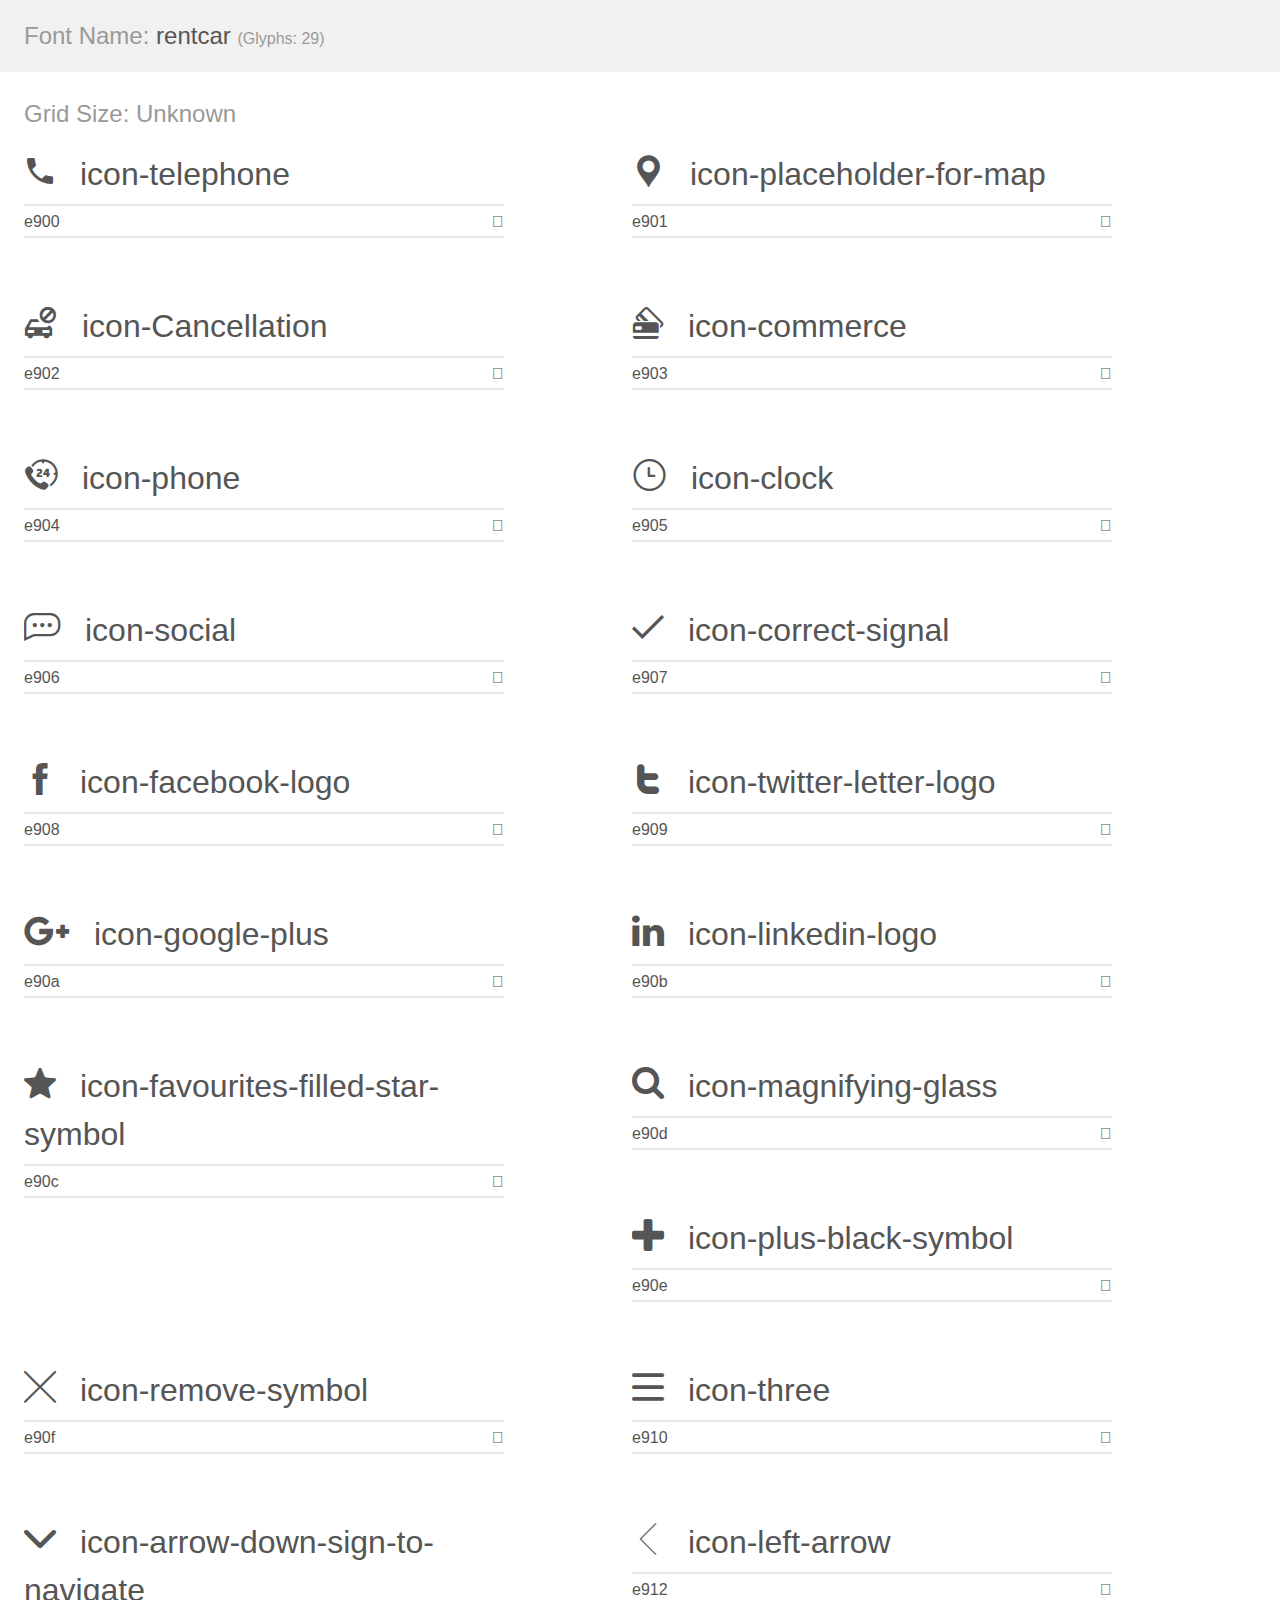
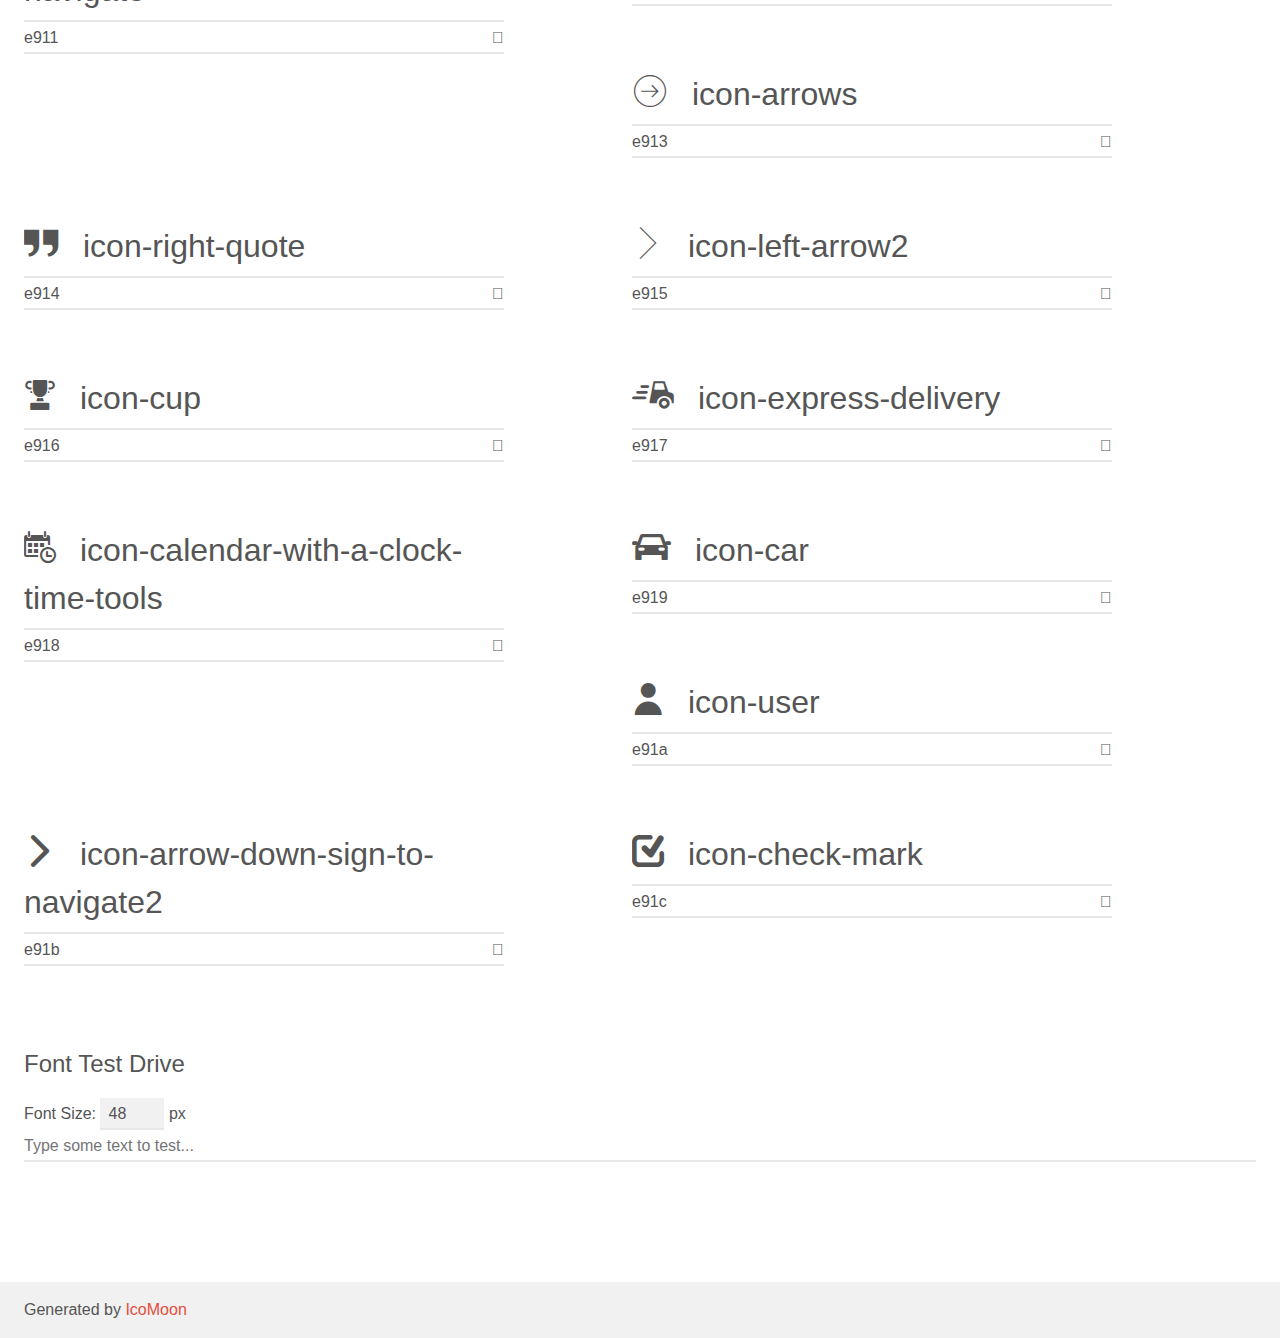
<file: iconfont/demo.html>
<!doctype html>
<html>
<head>
    <meta charset="utf-8">
    <title>IcoMoon Demo</title>
    <meta name="description" content="An Icon Font Generated By IcoMoon.io">
    <meta name="viewport" content="width=device-width, initial-scale=1">
    <link rel="stylesheet" href="demo-files/demo.css">
    <link rel="stylesheet" href="style.css"></head>
<body>
    <div class="bgc1 clearfix">
        <h1 class="mhmm mvm"><span class="fgc1">Font Name:</span> rentcar <small class="fgc1">(Glyphs:&nbsp;29)</small></h1>
    </div>
    <div class="clearfix mhl ptl">
        <h1 class="mvm mtn fgc1">Grid Size: Unknown</h1>
        <div class="glyph fs1">
            <div class="clearfix bshadow0 pbs">
                <span class="icon-telephone">
                
                </span>
                <span class="mls"> icon-telephone</span>
            </div>
            <fieldset class="fs0 size1of1 clearfix hidden-false">
                <input type="text" readonly value="e900" class="unit size1of2" />
                <input type="text" maxlength="1" readonly value="&#xe900;" class="unitRight size1of2 talign-right" />
            </fieldset>
            <div class="fs0 bshadow0 clearfix hidden-true">
                <span class="unit pvs fgc1">liga: </span>
                <input type="text" readonly value="" class="liga unitRight" />
            </div>
        </div>
        <div class="glyph fs1">
            <div class="clearfix bshadow0 pbs">
                <span class="icon-placeholder-for-map">
                
                </span>
                <span class="mls"> icon-placeholder-for-map</span>
            </div>
            <fieldset class="fs0 size1of1 clearfix hidden-false">
                <input type="text" readonly value="e901" class="unit size1of2" />
                <input type="text" maxlength="1" readonly value="&#xe901;" class="unitRight size1of2 talign-right" />
            </fieldset>
            <div class="fs0 bshadow0 clearfix hidden-true">
                <span class="unit pvs fgc1">liga: </span>
                <input type="text" readonly value="" class="liga unitRight" />
            </div>
        </div>
        <div class="glyph fs1">
            <div class="clearfix bshadow0 pbs">
                <span class="icon-Cancellation">
                
                </span>
                <span class="mls"> icon-Cancellation</span>
            </div>
            <fieldset class="fs0 size1of1 clearfix hidden-false">
                <input type="text" readonly value="e902" class="unit size1of2" />
                <input type="text" maxlength="1" readonly value="&#xe902;" class="unitRight size1of2 talign-right" />
            </fieldset>
            <div class="fs0 bshadow0 clearfix hidden-true">
                <span class="unit pvs fgc1">liga: </span>
                <input type="text" readonly value="" class="liga unitRight" />
            </div>
        </div>
        <div class="glyph fs1">
            <div class="clearfix bshadow0 pbs">
                <span class="icon-commerce">
                
                </span>
                <span class="mls"> icon-commerce</span>
            </div>
            <fieldset class="fs0 size1of1 clearfix hidden-false">
                <input type="text" readonly value="e903" class="unit size1of2" />
                <input type="text" maxlength="1" readonly value="&#xe903;" class="unitRight size1of2 talign-right" />
            </fieldset>
            <div class="fs0 bshadow0 clearfix hidden-true">
                <span class="unit pvs fgc1">liga: </span>
                <input type="text" readonly value="" class="liga unitRight" />
            </div>
        </div>
        <div class="glyph fs1">
            <div class="clearfix bshadow0 pbs">
                <span class="icon-phone">
                
                </span>
                <span class="mls"> icon-phone</span>
            </div>
            <fieldset class="fs0 size1of1 clearfix hidden-false">
                <input type="text" readonly value="e904" class="unit size1of2" />
                <input type="text" maxlength="1" readonly value="&#xe904;" class="unitRight size1of2 talign-right" />
            </fieldset>
            <div class="fs0 bshadow0 clearfix hidden-true">
                <span class="unit pvs fgc1">liga: </span>
                <input type="text" readonly value="" class="liga unitRight" />
            </div>
        </div>
        <div class="glyph fs1">
            <div class="clearfix bshadow0 pbs">
                <span class="icon-clock">
                
                </span>
                <span class="mls"> icon-clock</span>
            </div>
            <fieldset class="fs0 size1of1 clearfix hidden-false">
                <input type="text" readonly value="e905" class="unit size1of2" />
                <input type="text" maxlength="1" readonly value="&#xe905;" class="unitRight size1of2 talign-right" />
            </fieldset>
            <div class="fs0 bshadow0 clearfix hidden-true">
                <span class="unit pvs fgc1">liga: </span>
                <input type="text" readonly value="" class="liga unitRight" />
            </div>
        </div>
        <div class="glyph fs1">
            <div class="clearfix bshadow0 pbs">
                <span class="icon-social">
                
                </span>
                <span class="mls"> icon-social</span>
            </div>
            <fieldset class="fs0 size1of1 clearfix hidden-false">
                <input type="text" readonly value="e906" class="unit size1of2" />
                <input type="text" maxlength="1" readonly value="&#xe906;" class="unitRight size1of2 talign-right" />
            </fieldset>
            <div class="fs0 bshadow0 clearfix hidden-true">
                <span class="unit pvs fgc1">liga: </span>
                <input type="text" readonly value="" class="liga unitRight" />
            </div>
        </div>
        <div class="glyph fs1">
            <div class="clearfix bshadow0 pbs">
                <span class="icon-correct-signal">
                
                </span>
                <span class="mls"> icon-correct-signal</span>
            </div>
            <fieldset class="fs0 size1of1 clearfix hidden-false">
                <input type="text" readonly value="e907" class="unit size1of2" />
                <input type="text" maxlength="1" readonly value="&#xe907;" class="unitRight size1of2 talign-right" />
            </fieldset>
            <div class="fs0 bshadow0 clearfix hidden-true">
                <span class="unit pvs fgc1">liga: </span>
                <input type="text" readonly value="" class="liga unitRight" />
            </div>
        </div>
        <div class="glyph fs1">
            <div class="clearfix bshadow0 pbs">
                <span class="icon-facebook-logo">
                
                </span>
                <span class="mls"> icon-facebook-logo</span>
            </div>
            <fieldset class="fs0 size1of1 clearfix hidden-false">
                <input type="text" readonly value="e908" class="unit size1of2" />
                <input type="text" maxlength="1" readonly value="&#xe908;" class="unitRight size1of2 talign-right" />
            </fieldset>
            <div class="fs0 bshadow0 clearfix hidden-true">
                <span class="unit pvs fgc1">liga: </span>
                <input type="text" readonly value="" class="liga unitRight" />
            </div>
        </div>
        <div class="glyph fs1">
            <div class="clearfix bshadow0 pbs">
                <span class="icon-twitter-letter-logo">
                
                </span>
                <span class="mls"> icon-twitter-letter-logo</span>
            </div>
            <fieldset class="fs0 size1of1 clearfix hidden-false">
                <input type="text" readonly value="e909" class="unit size1of2" />
                <input type="text" maxlength="1" readonly value="&#xe909;" class="unitRight size1of2 talign-right" />
            </fieldset>
            <div class="fs0 bshadow0 clearfix hidden-true">
                <span class="unit pvs fgc1">liga: </span>
                <input type="text" readonly value="" class="liga unitRight" />
            </div>
        </div>
        <div class="glyph fs1">
            <div class="clearfix bshadow0 pbs">
                <span class="icon-google-plus">
                
                </span>
                <span class="mls"> icon-google-plus</span>
            </div>
            <fieldset class="fs0 size1of1 clearfix hidden-false">
                <input type="text" readonly value="e90a" class="unit size1of2" />
                <input type="text" maxlength="1" readonly value="&#xe90a;" class="unitRight size1of2 talign-right" />
            </fieldset>
            <div class="fs0 bshadow0 clearfix hidden-true">
                <span class="unit pvs fgc1">liga: </span>
                <input type="text" readonly value="" class="liga unitRight" />
            </div>
        </div>
        <div class="glyph fs1">
            <div class="clearfix bshadow0 pbs">
                <span class="icon-linkedin-logo">
                
                </span>
                <span class="mls"> icon-linkedin-logo</span>
            </div>
            <fieldset class="fs0 size1of1 clearfix hidden-false">
                <input type="text" readonly value="e90b" class="unit size1of2" />
                <input type="text" maxlength="1" readonly value="&#xe90b;" class="unitRight size1of2 talign-right" />
            </fieldset>
            <div class="fs0 bshadow0 clearfix hidden-true">
                <span class="unit pvs fgc1">liga: </span>
                <input type="text" readonly value="" class="liga unitRight" />
            </div>
        </div>
        <div class="glyph fs1">
            <div class="clearfix bshadow0 pbs">
                <span class="icon-favourites-filled-star-symbol">
                
                </span>
                <span class="mls"> icon-favourites-filled-star-symbol</span>
            </div>
            <fieldset class="fs0 size1of1 clearfix hidden-false">
                <input type="text" readonly value="e90c" class="unit size1of2" />
                <input type="text" maxlength="1" readonly value="&#xe90c;" class="unitRight size1of2 talign-right" />
            </fieldset>
            <div class="fs0 bshadow0 clearfix hidden-true">
                <span class="unit pvs fgc1">liga: </span>
                <input type="text" readonly value="" class="liga unitRight" />
            </div>
        </div>
        <div class="glyph fs1">
            <div class="clearfix bshadow0 pbs">
                <span class="icon-magnifying-glass">
                
                </span>
                <span class="mls"> icon-magnifying-glass</span>
            </div>
            <fieldset class="fs0 size1of1 clearfix hidden-false">
                <input type="text" readonly value="e90d" class="unit size1of2" />
                <input type="text" maxlength="1" readonly value="&#xe90d;" class="unitRight size1of2 talign-right" />
            </fieldset>
            <div class="fs0 bshadow0 clearfix hidden-true">
                <span class="unit pvs fgc1">liga: </span>
                <input type="text" readonly value="" class="liga unitRight" />
            </div>
        </div>
        <div class="glyph fs1">
            <div class="clearfix bshadow0 pbs">
                <span class="icon-plus-black-symbol">
                
                </span>
                <span class="mls"> icon-plus-black-symbol</span>
            </div>
            <fieldset class="fs0 size1of1 clearfix hidden-false">
                <input type="text" readonly value="e90e" class="unit size1of2" />
                <input type="text" maxlength="1" readonly value="&#xe90e;" class="unitRight size1of2 talign-right" />
            </fieldset>
            <div class="fs0 bshadow0 clearfix hidden-true">
                <span class="unit pvs fgc1">liga: </span>
                <input type="text" readonly value="" class="liga unitRight" />
            </div>
        </div>
        <div class="glyph fs1">
            <div class="clearfix bshadow0 pbs">
                <span class="icon-remove-symbol">
                
                </span>
                <span class="mls"> icon-remove-symbol</span>
            </div>
            <fieldset class="fs0 size1of1 clearfix hidden-false">
                <input type="text" readonly value="e90f" class="unit size1of2" />
                <input type="text" maxlength="1" readonly value="&#xe90f;" class="unitRight size1of2 talign-right" />
            </fieldset>
            <div class="fs0 bshadow0 clearfix hidden-true">
                <span class="unit pvs fgc1">liga: </span>
                <input type="text" readonly value="" class="liga unitRight" />
            </div>
        </div>
        <div class="glyph fs1">
            <div class="clearfix bshadow0 pbs">
                <span class="icon-three">
                
                </span>
                <span class="mls"> icon-three</span>
            </div>
            <fieldset class="fs0 size1of1 clearfix hidden-false">
                <input type="text" readonly value="e910" class="unit size1of2" />
                <input type="text" maxlength="1" readonly value="&#xe910;" class="unitRight size1of2 talign-right" />
            </fieldset>
            <div class="fs0 bshadow0 clearfix hidden-true">
                <span class="unit pvs fgc1">liga: </span>
                <input type="text" readonly value="" class="liga unitRight" />
            </div>
        </div>
        <div class="glyph fs1">
            <div class="clearfix bshadow0 pbs">
                <span class="icon-arrow-down-sign-to-navigate">
                
                </span>
                <span class="mls"> icon-arrow-down-sign-to-navigate</span>
            </div>
            <fieldset class="fs0 size1of1 clearfix hidden-false">
                <input type="text" readonly value="e911" class="unit size1of2" />
                <input type="text" maxlength="1" readonly value="&#xe911;" class="unitRight size1of2 talign-right" />
            </fieldset>
            <div class="fs0 bshadow0 clearfix hidden-true">
                <span class="unit pvs fgc1">liga: </span>
                <input type="text" readonly value="" class="liga unitRight" />
            </div>
        </div>
        <div class="glyph fs1">
            <div class="clearfix bshadow0 pbs">
                <span class="icon-left-arrow">
                
                </span>
                <span class="mls"> icon-left-arrow</span>
            </div>
            <fieldset class="fs0 size1of1 clearfix hidden-false">
                <input type="text" readonly value="e912" class="unit size1of2" />
                <input type="text" maxlength="1" readonly value="&#xe912;" class="unitRight size1of2 talign-right" />
            </fieldset>
            <div class="fs0 bshadow0 clearfix hidden-true">
                <span class="unit pvs fgc1">liga: </span>
                <input type="text" readonly value="" class="liga unitRight" />
            </div>
        </div>
        <div class="glyph fs1">
            <div class="clearfix bshadow0 pbs">
                <span class="icon-arrows">
                
                </span>
                <span class="mls"> icon-arrows</span>
            </div>
            <fieldset class="fs0 size1of1 clearfix hidden-false">
                <input type="text" readonly value="e913" class="unit size1of2" />
                <input type="text" maxlength="1" readonly value="&#xe913;" class="unitRight size1of2 talign-right" />
            </fieldset>
            <div class="fs0 bshadow0 clearfix hidden-true">
                <span class="unit pvs fgc1">liga: </span>
                <input type="text" readonly value="" class="liga unitRight" />
            </div>
        </div>
        <div class="glyph fs1">
            <div class="clearfix bshadow0 pbs">
                <span class="icon-right-quote">
                
                </span>
                <span class="mls"> icon-right-quote</span>
            </div>
            <fieldset class="fs0 size1of1 clearfix hidden-false">
                <input type="text" readonly value="e914" class="unit size1of2" />
                <input type="text" maxlength="1" readonly value="&#xe914;" class="unitRight size1of2 talign-right" />
            </fieldset>
            <div class="fs0 bshadow0 clearfix hidden-true">
                <span class="unit pvs fgc1">liga: </span>
                <input type="text" readonly value="" class="liga unitRight" />
            </div>
        </div>
        <div class="glyph fs1">
            <div class="clearfix bshadow0 pbs">
                <span class="icon-left-arrow2">
                
                </span>
                <span class="mls"> icon-left-arrow2</span>
            </div>
            <fieldset class="fs0 size1of1 clearfix hidden-false">
                <input type="text" readonly value="e915" class="unit size1of2" />
                <input type="text" maxlength="1" readonly value="&#xe915;" class="unitRight size1of2 talign-right" />
            </fieldset>
            <div class="fs0 bshadow0 clearfix hidden-true">
                <span class="unit pvs fgc1">liga: </span>
                <input type="text" readonly value="" class="liga unitRight" />
            </div>
        </div>
        <div class="glyph fs1">
            <div class="clearfix bshadow0 pbs">
                <span class="icon-cup">
                
                </span>
                <span class="mls"> icon-cup</span>
            </div>
            <fieldset class="fs0 size1of1 clearfix hidden-false">
                <input type="text" readonly value="e916" class="unit size1of2" />
                <input type="text" maxlength="1" readonly value="&#xe916;" class="unitRight size1of2 talign-right" />
            </fieldset>
            <div class="fs0 bshadow0 clearfix hidden-true">
                <span class="unit pvs fgc1">liga: </span>
                <input type="text" readonly value="" class="liga unitRight" />
            </div>
        </div>
        <div class="glyph fs1">
            <div class="clearfix bshadow0 pbs">
                <span class="icon-express-delivery">
                
                </span>
                <span class="mls"> icon-express-delivery</span>
            </div>
            <fieldset class="fs0 size1of1 clearfix hidden-false">
                <input type="text" readonly value="e917" class="unit size1of2" />
                <input type="text" maxlength="1" readonly value="&#xe917;" class="unitRight size1of2 talign-right" />
            </fieldset>
            <div class="fs0 bshadow0 clearfix hidden-true">
                <span class="unit pvs fgc1">liga: </span>
                <input type="text" readonly value="" class="liga unitRight" />
            </div>
        </div>
        <div class="glyph fs1">
            <div class="clearfix bshadow0 pbs">
                <span class="icon-calendar-with-a-clock-time-tools">
                
                </span>
                <span class="mls"> icon-calendar-with-a-clock-time-tools</span>
            </div>
            <fieldset class="fs0 size1of1 clearfix hidden-false">
                <input type="text" readonly value="e918" class="unit size1of2" />
                <input type="text" maxlength="1" readonly value="&#xe918;" class="unitRight size1of2 talign-right" />
            </fieldset>
            <div class="fs0 bshadow0 clearfix hidden-true">
                <span class="unit pvs fgc1">liga: </span>
                <input type="text" readonly value="" class="liga unitRight" />
            </div>
        </div>
        <div class="glyph fs1">
            <div class="clearfix bshadow0 pbs">
                <span class="icon-car">
                
                </span>
                <span class="mls"> icon-car</span>
            </div>
            <fieldset class="fs0 size1of1 clearfix hidden-false">
                <input type="text" readonly value="e919" class="unit size1of2" />
                <input type="text" maxlength="1" readonly value="&#xe919;" class="unitRight size1of2 talign-right" />
            </fieldset>
            <div class="fs0 bshadow0 clearfix hidden-true">
                <span class="unit pvs fgc1">liga: </span>
                <input type="text" readonly value="" class="liga unitRight" />
            </div>
        </div>
        <div class="glyph fs1">
            <div class="clearfix bshadow0 pbs">
                <span class="icon-user">
                
                </span>
                <span class="mls"> icon-user</span>
            </div>
            <fieldset class="fs0 size1of1 clearfix hidden-false">
                <input type="text" readonly value="e91a" class="unit size1of2" />
                <input type="text" maxlength="1" readonly value="&#xe91a;" class="unitRight size1of2 talign-right" />
            </fieldset>
            <div class="fs0 bshadow0 clearfix hidden-true">
                <span class="unit pvs fgc1">liga: </span>
                <input type="text" readonly value="" class="liga unitRight" />
            </div>
        </div>
        <div class="glyph fs1">
            <div class="clearfix bshadow0 pbs">
                <span class="icon-arrow-down-sign-to-navigate2">
                
                </span>
                <span class="mls"> icon-arrow-down-sign-to-navigate2</span>
            </div>
            <fieldset class="fs0 size1of1 clearfix hidden-false">
                <input type="text" readonly value="e91b" class="unit size1of2" />
                <input type="text" maxlength="1" readonly value="&#xe91b;" class="unitRight size1of2 talign-right" />
            </fieldset>
            <div class="fs0 bshadow0 clearfix hidden-true">
                <span class="unit pvs fgc1">liga: </span>
                <input type="text" readonly value="" class="liga unitRight" />
            </div>
        </div>
        <div class="glyph fs1">
            <div class="clearfix bshadow0 pbs">
                <span class="icon-check-mark">
                
                </span>
                <span class="mls"> icon-check-mark</span>
            </div>
            <fieldset class="fs0 size1of1 clearfix hidden-false">
                <input type="text" readonly value="e91c" class="unit size1of2" />
                <input type="text" maxlength="1" readonly value="&#xe91c;" class="unitRight size1of2 talign-right" />
            </fieldset>
            <div class="fs0 bshadow0 clearfix hidden-true">
                <span class="unit pvs fgc1">liga: </span>
                <input type="text" readonly value="" class="liga unitRight" />
            </div>
        </div>
    </div>

    <!--[if gt IE 8]><!-->
    <div class="mhl clearfix mbl">
        <h1>Font Test Drive</h1>
        <label>
            Font Size: <input id="fontSize" type="number" class="textbox0 mbm"
            min="8" value="48" />
            px
        </label>
        <input id="testText" type="text" class="phl size1of1 mvl"
        placeholder="Type some text to test..." value=""/>
        <div id="testDrive" class="icon-">&nbsp;
        </div>
    </div>
    <!--<![endif]-->
    <div class="bgc1 clearfix">
        <p class="mhl">Generated by <a href="https://icomoon.io/app">IcoMoon</a></p>
    </div>

    <script src="demo-files/demo.js"></script>
</body>
</html>
</file>
<file: iconfont/style.css>
@font-face {
  font-family: 'rentcar';
  src:  url('fonts/rentcar.eot?2l4b30');
  src:  url('fonts/rentcar.eot?2l4b30#iefix') format('embedded-opentype'),
    url('fonts/rentcar.ttf?2l4b30') format('truetype'),
    url('fonts/rentcar.woff?2l4b30') format('woff'),
    url('fonts/rentcar.svg?2l4b30#rentcar') format('svg');
  font-weight: normal;
  font-style: normal;
}

[class^="icon-"], [class*=" icon-"] {
  /* use !important to prevent issues with browser extensions that change fonts */
  font-family: 'rentcar' !important;
  speak: none;
  font-style: normal;
  font-weight: normal;
  font-variant: normal;
  text-transform: none;
  line-height: 1;

  /* Better Font Rendering =========== */
  -webkit-font-smoothing: antialiased;
  -moz-osx-font-smoothing: grayscale;
}

.icon-telephone:before {
  content: "\e900";
}
.icon-placeholder-for-map:before {
  content: "\e901";
}
.icon-Cancellation:before {
  content: "\e902";
}
.icon-commerce:before {
  content: "\e903";
}
.icon-phone:before {
  content: "\e904";
}
.icon-clock:before {
  content: "\e905";
}
.icon-social:before {
  content: "\e906";
}
.icon-correct-signal:before {
  content: "\e907";
}
.icon-facebook-logo:before {
  content: "\e908";
}
.icon-twitter-letter-logo:before {
  content: "\e909";
}
.icon-google-plus:before {
  content: "\e90a";
}
.icon-linkedin-logo:before {
  content: "\e90b";
}
.icon-favourites-filled-star-symbol:before {
  content: "\e90c";
}
.icon-magnifying-glass:before {
  content: "\e90d";
}
.icon-plus-black-symbol:before {
  content: "\e90e";
}
.icon-remove-symbol:before {
  content: "\e90f";
}
.icon-three:before {
  content: "\e910";
}
.icon-arrow-down-sign-to-navigate:before {
  content: "\e911";
}
.icon-left-arrow:before {
  content: "\e912";
}
.icon-arrows:before {
  content: "\e913";
}
.icon-right-quote:before {
  content: "\e914";
}
.icon-left-arrow2:before {
  content: "\e915";
}
.icon-cup:before {
  content: "\e916";
}
.icon-express-delivery:before {
  content: "\e917";
}
.icon-calendar-with-a-clock-time-tools:before {
  content: "\e918";
}
.icon-car:before {
  content: "\e919";
}
.icon-user:before {
  content: "\e91a";
}
.icon-arrow-down-sign-to-navigate2:before {
  content: "\e91b";
}
.icon-check-mark:before {
  content: "\e91c";
}
</file>
<file: iconfont/demo-files/demo.css>
body {
  padding: 0;
  margin: 0;
  font-family: sans-serif;
  font-size: 1em;
  line-height: 1.5;
  color: #555;
  background: #fff;
}
h1 {
  font-size: 1.5em;
  font-weight: normal;
}
small {
  font-size: .66666667em;
}
a {
  color: #e74c3c;
  text-decoration: none;
}
a:hover, a:focus {
  box-shadow: 0 1px #e74c3c;
}
.bshadow0, input {
  box-shadow: inset 0 -2px #e7e7e7;
}
input:hover {
  box-shadow: inset 0 -2px #ccc;
}
input, fieldset {
  font-family: sans-serif;
  font-size: 1em;
  margin: 0;
  padding: 0;
  border: 0;
}
input {
  color: inherit;
  line-height: 1.5;
  height: 1.5em;
  padding: .25em 0;
}
input:focus {
  outline: none;
  box-shadow: inset 0 -2px #449fdb;
}
.glyph {
  font-size: 16px;
  width: 15em;
  padding-bottom: 1em;
  margin-right: 4em;
  margin-bottom: 1em;
  float: left;
  overflow: hidden;
}
.liga {
  width: 80%;
  width: calc(100% - 2.5em);
}
.talign-right {
  text-align: right;
}
.talign-center {
  text-align: center;
}
.bgc1 {
  background: #f1f1f1;
}
.fgc1 {
  color: #999;
}
.fgc0 {
  color: #000;
}
p {
  margin-top: 1em;
  margin-bottom: 1em;
}
.mvm {
  margin-top: .75em;
  margin-bottom: .75em;
}
.mtn {
  margin-top: 0;
}
.mtl, .mal {
  margin-top: 1.5em;
}
.mbl, .mal {
  margin-bottom: 1.5em;
}
.mal, .mhl {
  margin-left: 1.5em;
  margin-right: 1.5em;
}
.mhmm {
  margin-left: 1em;
  margin-right: 1em;
}
.mls {
  margin-left: .25em;
}
.ptl {
  padding-top: 1.5em;
}
.pbs, .pvs {
  padding-bottom: .25em;
}
.pvs, .pts {
  padding-top: .25em;
}
.unit {
  float: left;
}
.unitRight {
  float: right;
}
.size1of2 {
  width: 50%;
}
.size1of1 {
  width: 100%;
}
.clearfix:before, .clearfix:after {
  content: " ";
  display: table;
}
.clearfix:after {
  clear: both;
}
.hidden-true {
  display: none;
}
.textbox0 {
  width: 3em;
  background: #f1f1f1;
  padding: .25em .5em;
  line-height: 1.5;
  height: 1.5em;
}
#testDrive {
  display: block;
  padding-top: 24px;
  line-height: 1.5;
}
.fs0 {
  font-size: 16px;
}
.fs1 {
  font-size: 32px;
}
</file>
<file: assets/css/plugins/intlTelInput.min.css>
/**
 * Variables declared here can be overridden by consuming applications, with
 * the help of the `!default` flag.
 *
 * @example
 *     // overriding $hoverColor
 *     $hoverColor: rgba(red, 0.05);
 *
 *     // overriding image path
 *     $flagsImagePath: "images/";
 *
 *     // import the scss file after the overrides
 *     @import "bower_component/intl-tel-input/src/css/intlTelInput";
 */
.intl-tel-input{position:relative;display:inline-block}.intl-tel-input *{box-sizing:border-box;-moz-box-sizing:border-box}.intl-tel-input .hide{display:none}.intl-tel-input .v-hide{visibility:hidden}.intl-tel-input input,.intl-tel-input input[type=tel],.intl-tel-input input[type=text]{position:relative;z-index:0;margin-top:0!important;margin-bottom:0!important;padding-right:36px;margin-right:0}.intl-tel-input .flag-container{position:absolute;top:0;bottom:0;right:0;padding:1px}.intl-tel-input .selected-flag{z-index:1;position:relative;width:36px;height:100%;padding:0 0 0 8px}.intl-tel-input .selected-flag .iti-flag{position:absolute;top:0;bottom:0;margin:auto}.intl-tel-input .selected-flag .iti-arrow{position:absolute;top:50%;margin-top:-2px;right:6px;width:0;height:0;border-left:3px solid transparent;border-right:3px solid transparent;border-top:4px solid #555}.intl-tel-input .selected-flag .iti-arrow.up{border-top:none;border-bottom:4px solid #555}.intl-tel-input .country-list{position:absolute;z-index:2;list-style:none;text-align:left;padding:0;margin:0 0 0 -1px;box-shadow:1px 1px 4px rgba(0,0,0,.2);background-color:#fff;border:1px solid #CCC;white-space:nowrap;max-height:200px;overflow-y:scroll}.intl-tel-input .country-list .country.highlight,.intl-tel-input.allow-dropdown .flag-container:hover .selected-flag{background-color:rgba(0,0,0,.05)}.intl-tel-input .country-list.dropup{bottom:100%;margin-bottom:-1px}.intl-tel-input .country-list .flag-box{display:inline-block;width:20px}@media (max-width:500px){.intl-tel-input .country-list{white-space:normal}}.intl-tel-input .country-list .divider{padding-bottom:5px;margin-bottom:5px;border-bottom:1px solid #CCC}.intl-tel-input .country-list .country{padding:5px 10px}.intl-tel-input .country-list .country .dial-code{color:#999}.intl-tel-input .country-list .country-name,.intl-tel-input .country-list .dial-code,.intl-tel-input .country-list .flag-box{vertical-align:middle}.intl-tel-input .country-list .country-name,.intl-tel-input .country-list .flag-box{margin-right:6px}.intl-tel-input.allow-dropdown input,.intl-tel-input.allow-dropdown input[type=tel],.intl-tel-input.allow-dropdown input[type=text],.intl-tel-input.separate-dial-code input,.intl-tel-input.separate-dial-code input[type=tel],.intl-tel-input.separate-dial-code input[type=text]{padding-right:6px;padding-left:52px;margin-left:0}.intl-tel-input.allow-dropdown .flag-container,.intl-tel-input.separate-dial-code .flag-container{right:auto;left:0}.intl-tel-input.allow-dropdown .selected-flag,.intl-tel-input.separate-dial-code .selected-flag{width:46px}.intl-tel-input.allow-dropdown .flag-container:hover{cursor:pointer}.intl-tel-input.allow-dropdown input[disabled]+.flag-container:hover,.intl-tel-input.allow-dropdown input[readonly]+.flag-container:hover{cursor:default}.intl-tel-input.allow-dropdown input[disabled]+.flag-container:hover .selected-flag,.intl-tel-input.allow-dropdown input[readonly]+.flag-container:hover .selected-flag{background-color:transparent}.intl-tel-input.separate-dial-code .selected-flag{background-color:rgba(0,0,0,.05);display:table}.intl-tel-input.separate-dial-code .selected-dial-code{display:table-cell;vertical-align:middle;padding-left:28px}.intl-tel-input.separate-dial-code.iti-sdc-2 input,.intl-tel-input.separate-dial-code.iti-sdc-2 input[type=tel],.intl-tel-input.separate-dial-code.iti-sdc-2 input[type=text]{padding-left:66px}.intl-tel-input.separate-dial-code.iti-sdc-2 .selected-flag{width:60px}.intl-tel-input.separate-dial-code.allow-dropdown.iti-sdc-2 input,.intl-tel-input.separate-dial-code.allow-dropdown.iti-sdc-2 input[type=tel],.intl-tel-input.separate-dial-code.allow-dropdown.iti-sdc-2 input[type=text]{padding-left:76px}.intl-tel-input.separate-dial-code.allow-dropdown.iti-sdc-2 .selected-flag{width:70px}.intl-tel-input.separate-dial-code.iti-sdc-3 input,.intl-tel-input.separate-dial-code.iti-sdc-3 input[type=tel],.intl-tel-input.separate-dial-code.iti-sdc-3 input[type=text]{padding-left:74px}.intl-tel-input.separate-dial-code.iti-sdc-3 .selected-flag{width:68px}.intl-tel-input.separate-dial-code.allow-dropdown.iti-sdc-3 input,.intl-tel-input.separate-dial-code.allow-dropdown.iti-sdc-3 input[type=tel],.intl-tel-input.separate-dial-code.allow-dropdown.iti-sdc-3 input[type=text]{padding-left:84px}.intl-tel-input.separate-dial-code.allow-dropdown.iti-sdc-3 .selected-flag{width:78px}.intl-tel-input.separate-dial-code.iti-sdc-4 input,.intl-tel-input.separate-dial-code.iti-sdc-4 input[type=tel],.intl-tel-input.separate-dial-code.iti-sdc-4 input[type=text]{padding-left:82px}.intl-tel-input.separate-dial-code.iti-sdc-4 .selected-flag{width:76px}.intl-tel-input.separate-dial-code.allow-dropdown.iti-sdc-4 input,.intl-tel-input.separate-dial-code.allow-dropdown.iti-sdc-4 input[type=tel],.intl-tel-input.separate-dial-code.allow-dropdown.iti-sdc-4 input[type=text]{padding-left:92px}.intl-tel-input.separate-dial-code.allow-dropdown.iti-sdc-4 .selected-flag{width:86px}.intl-tel-input.separate-dial-code.iti-sdc-5 input,.intl-tel-input.separate-dial-code.iti-sdc-5 input[type=tel],.intl-tel-input.separate-dial-code.iti-sdc-5 input[type=text]{padding-left:90px}.intl-tel-input.separate-dial-code.iti-sdc-5 .selected-flag{width:84px}.intl-tel-input.separate-dial-code.allow-dropdown.iti-sdc-5 input,.intl-tel-input.separate-dial-code.allow-dropdown.iti-sdc-5 input[type=tel],.intl-tel-input.separate-dial-code.allow-dropdown.iti-sdc-5 input[type=text]{padding-left:100px}.intl-tel-input.separate-dial-code.allow-dropdown.iti-sdc-5 .selected-flag{width:94px}.intl-tel-input.iti-container{position:absolute;top:-1000px;left:-1000px;z-index:1060;padding:1px}.intl-tel-input.iti-container:hover{cursor:pointer}.iti-mobile .intl-tel-input.iti-container{top:30px;bottom:30px;left:30px;right:30px;position:fixed}.iti-mobile .intl-tel-input .country-list{max-height:100%;width:100%}.iti-mobile .intl-tel-input .country-list .country{padding:10px;line-height:1.5em}.iti-flag{width:20px}.iti-flag.be{width:18px}.iti-flag.ch{width:15px}.iti-flag.mc{width:19px}.iti-flag.ne{width:18px}.iti-flag.ac{height:10px;background-position:0 0}.iti-flag.ad{height:14px;background-position:-22px 0}.iti-flag.ae{height:10px;background-position:-44px 0}.iti-flag.af{height:14px;background-position:-66px 0}.iti-flag.ag{height:14px;background-position:-88px 0}.iti-flag.ai{height:10px;background-position:-110px 0}.iti-flag.al{height:15px;background-position:-132px 0}.iti-flag.am{height:10px;background-position:-154px 0}.iti-flag.ao{height:14px;background-position:-176px 0}.iti-flag.aq{height:14px;background-position:-198px 0}.iti-flag.ar{height:13px;background-position:-220px 0}.iti-flag.as{height:10px;background-position:-242px 0}.iti-flag.at{height:14px;background-position:-264px 0}.iti-flag.au{height:10px;background-position:-286px 0}.iti-flag.aw{height:14px;background-position:-308px 0}.iti-flag.ax{height:13px;background-position:-330px 0}.iti-flag.az{height:10px;background-position:-352px 0}.iti-flag.ba{height:10px;background-position:-374px 0}.iti-flag.bb{height:14px;background-position:-396px 0}.iti-flag.bd{height:12px;background-position:-418px 0}.iti-flag.be{height:15px;background-position:-440px 0}.iti-flag.bf{height:14px;background-position:-460px 0}.iti-flag.bg{height:12px;background-position:-482px 0}.iti-flag.bh{height:12px;background-position:-504px 0}.iti-flag.bi{height:12px;background-position:-526px 0}.iti-flag.bj{height:14px;background-position:-548px 0}.iti-flag.bl{height:14px;background-position:-570px 0}.iti-flag.bm{height:10px;background-position:-592px 0}.iti-flag.bn{height:10px;background-position:-614px 0}.iti-flag.bo{height:14px;background-position:-636px 0}.iti-flag.bq{height:14px;background-position:-658px 0}.iti-flag.br{height:14px;background-position:-680px 0}.iti-flag.bs{height:10px;background-position:-702px 0}.iti-flag.bt{height:14px;background-position:-724px 0}.iti-flag.bv{height:15px;background-position:-746px 0}.iti-flag.bw{height:14px;background-position:-768px 0}.iti-flag.by{height:10px;background-position:-790px 0}.iti-flag.bz{height:14px;background-position:-812px 0}.iti-flag.ca{height:10px;background-position:-834px 0}.iti-flag.cc{height:10px;background-position:-856px 0}.iti-flag.cd{height:15px;background-position:-878px 0}.iti-flag.cf{height:14px;background-position:-900px 0}.iti-flag.cg{height:14px;background-position:-922px 0}.iti-flag.ch{height:15px;background-position:-944px 0}.iti-flag.ci{height:14px;background-position:-961px 0}.iti-flag.ck{height:10px;background-position:-983px 0}.iti-flag.cl{height:14px;background-position:-1005px 0}.iti-flag.cm{height:14px;background-position:-1027px 0}.iti-flag.cn{height:14px;background-position:-1049px 0}.iti-flag.co{height:14px;background-position:-1071px 0}.iti-flag.cp{height:14px;background-position:-1093px 0}.iti-flag.cr{height:12px;background-position:-1115px 0}.iti-flag.cu{height:10px;background-position:-1137px 0}.iti-flag.cv{height:12px;background-position:-1159px 0}.iti-flag.cw{height:14px;background-position:-1181px 0}.iti-flag.cx{height:10px;background-position:-1203px 0}.iti-flag.cy{height:13px;background-position:-1225px 0}.iti-flag.cz{height:14px;background-position:-1247px 0}.iti-flag.de{height:12px;background-position:-1269px 0}.iti-flag.dg{height:10px;background-position:-1291px 0}.iti-flag.dj{height:14px;background-position:-1313px 0}.iti-flag.dk{height:15px;background-position:-1335px 0}.iti-flag.dm{height:10px;background-position:-1357px 0}.iti-flag.do{height:13px;background-position:-1379px 0}.iti-flag.dz{height:14px;background-position:-1401px 0}.iti-flag.ea{height:14px;background-position:-1423px 0}.iti-flag.ec{height:14px;background-position:-1445px 0}.iti-flag.ee{height:13px;background-position:-1467px 0}.iti-flag.eg{height:14px;background-position:-1489px 0}.iti-flag.eh{height:10px;background-position:-1511px 0}.iti-flag.er{height:10px;background-position:-1533px 0}.iti-flag.es{height:14px;background-position:-1555px 0}.iti-flag.et{height:10px;background-position:-1577px 0}.iti-flag.eu{height:14px;background-position:-1599px 0}.iti-flag.fi{height:12px;background-position:-1621px 0}.iti-flag.fj{height:10px;background-position:-1643px 0}.iti-flag.fk{height:10px;background-position:-1665px 0}.iti-flag.fm{height:11px;background-position:-1687px 0}.iti-flag.fo{height:15px;background-position:-1709px 0}.iti-flag.fr{height:14px;background-position:-1731px 0}.iti-flag.ga{height:15px;background-position:-1753px 0}.iti-flag.gb{height:10px;background-position:-1775px 0}.iti-flag.gd{height:12px;background-position:-1797px 0}.iti-flag.ge{height:14px;background-position:-1819px 0}.iti-flag.gf{height:14px;background-position:-1841px 0}.iti-flag.gg{height:14px;background-position:-1863px 0}.iti-flag.gh{height:14px;background-position:-1885px 0}.iti-flag.gi{height:10px;background-position:-1907px 0}.iti-flag.gl{height:14px;background-position:-1929px 0}.iti-flag.gm{height:14px;background-position:-1951px 0}.iti-flag.gn{height:14px;background-position:-1973px 0}.iti-flag.gp{height:14px;background-position:-1995px 0}.iti-flag.gq{height:14px;background-position:-2017px 0}.iti-flag.gr{height:14px;background-position:-2039px 0}.iti-flag.gs{height:10px;background-position:-2061px 0}.iti-flag.gt{height:13px;background-position:-2083px 0}.iti-flag.gu{height:11px;background-position:-2105px 0}.iti-flag.gw{height:10px;background-position:-2127px 0}.iti-flag.gy{height:12px;background-position:-2149px 0}.iti-flag.hk{height:14px;background-position:-2171px 0}.iti-flag.hm{height:10px;background-position:-2193px 0}.iti-flag.hn{height:10px;background-position:-2215px 0}.iti-flag.hr{height:10px;background-position:-2237px 0}.iti-flag.ht{height:12px;background-position:-2259px 0}.iti-flag.hu{height:10px;background-position:-2281px 0}.iti-flag.ic{height:14px;background-position:-2303px 0}.iti-flag.id{height:14px;background-position:-2325px 0}.iti-flag.ie{height:10px;background-position:-2347px 0}.iti-flag.il{height:15px;background-position:-2369px 0}.iti-flag.im{height:10px;background-position:-2391px 0}.iti-flag.in{height:14px;background-position:-2413px 0}.iti-flag.io{height:10px;background-position:-2435px 0}.iti-flag.iq{height:14px;background-position:-2457px 0}.iti-flag.ir{height:12px;background-position:-2479px 0}.iti-flag.is{height:15px;background-position:-2501px 0}.iti-flag.it{height:14px;background-position:-2523px 0}.iti-flag.je{height:12px;background-position:-2545px 0}.iti-flag.jm{height:10px;background-position:-2567px 0}.iti-flag.jo{height:10px;background-position:-2589px 0}.iti-flag.jp{height:14px;background-position:-2611px 0}.iti-flag.ke{height:14px;background-position:-2633px 0}.iti-flag.kg{height:12px;background-position:-2655px 0}.iti-flag.kh{height:13px;background-position:-2677px 0}.iti-flag.ki{height:10px;background-position:-2699px 0}.iti-flag.km{height:12px;background-position:-2721px 0}.iti-flag.kn{height:14px;background-position:-2743px 0}.iti-flag.kp{height:10px;background-position:-2765px 0}.iti-flag.kr{height:14px;background-position:-2787px 0}.iti-flag.kw{height:10px;background-position:-2809px 0}.iti-flag.ky{height:10px;background-position:-2831px 0}.iti-flag.kz{height:10px;background-position:-2853px 0}.iti-flag.la{height:14px;background-position:-2875px 0}.iti-flag.lb{height:14px;background-position:-2897px 0}.iti-flag.lc{height:10px;background-position:-2919px 0}.iti-flag.li{height:12px;background-position:-2941px 0}.iti-flag.lk{height:10px;background-position:-2963px 0}.iti-flag.lr{height:11px;background-position:-2985px 0}.iti-flag.ls{height:14px;background-position:-3007px 0}.iti-flag.lt{height:12px;background-position:-3029px 0}.iti-flag.lu{height:12px;background-position:-3051px 0}.iti-flag.lv{height:10px;background-position:-3073px 0}.iti-flag.ly{height:10px;background-position:-3095px 0}.iti-flag.ma{height:14px;background-position:-3117px 0}.iti-flag.mc{height:15px;background-position:-3139px 0}.iti-flag.md{height:10px;background-position:-3160px 0}.iti-flag.me{height:10px;background-position:-3182px 0}.iti-flag.mf{height:14px;background-position:-3204px 0}.iti-flag.mg{height:14px;background-position:-3226px 0}.iti-flag.mh{height:11px;background-position:-3248px 0}.iti-flag.mk{height:10px;background-position:-3270px 0}.iti-flag.ml{height:14px;background-position:-3292px 0}.iti-flag.mm{height:14px;background-position:-3314px 0}.iti-flag.mn{height:10px;background-position:-3336px 0}.iti-flag.mo{height:14px;background-position:-3358px 0}.iti-flag.mp{height:10px;background-position:-3380px 0}.iti-flag.mq{height:14px;background-position:-3402px 0}.iti-flag.mr{height:14px;background-position:-3424px 0}.iti-flag.ms{height:10px;background-position:-3446px 0}.iti-flag.mt{height:14px;background-position:-3468px 0}.iti-flag.mu{height:14px;background-position:-3490px 0}.iti-flag.mv{height:14px;background-position:-3512px 0}.iti-flag.mw{height:14px;background-position:-3534px 0}.iti-flag.mx{height:12px;background-position:-3556px 0}.iti-flag.my{height:10px;background-position:-3578px 0}.iti-flag.mz{height:14px;background-position:-3600px 0}.iti-flag.na{height:14px;background-position:-3622px 0}.iti-flag.nc{height:10px;background-position:-3644px 0}.iti-flag.ne{height:15px;background-position:-3666px 0}.iti-flag.nf{height:10px;background-position:-3686px 0}.iti-flag.ng{height:10px;background-position:-3708px 0}.iti-flag.ni{height:12px;background-position:-3730px 0}.iti-flag.nl{height:14px;background-position:-3752px 0}.iti-flag.no{height:15px;background-position:-3774px 0}.iti-flag.np{width:13px;height:15px;background-position:-3796px 0}.iti-flag.nr{height:10px;background-position:-3811px 0}.iti-flag.nu{height:10px;background-position:-3833px 0}.iti-flag.nz{height:10px;background-position:-3855px 0}.iti-flag.om{height:10px;background-position:-3877px 0}.iti-flag.pa{height:14px;background-position:-3899px 0}.iti-flag.pe{height:14px;background-position:-3921px 0}.iti-flag.pf{height:14px;background-position:-3943px 0}.iti-flag.pg{height:15px;background-position:-3965px 0}.iti-flag.ph{height:10px;background-position:-3987px 0}.iti-flag.pk{height:14px;background-position:-4009px 0}.iti-flag.pl{height:13px;background-position:-4031px 0}.iti-flag.pm{height:14px;background-position:-4053px 0}.iti-flag.pn{height:10px;background-position:-4075px 0}.iti-flag.pr{height:14px;background-position:-4097px 0}.iti-flag.ps{height:10px;background-position:-4119px 0}.iti-flag.pt{height:14px;background-position:-4141px 0}.iti-flag.pw{height:13px;background-position:-4163px 0}.iti-flag.py{height:11px;background-position:-4185px 0}.iti-flag.qa{height:8px;background-position:-4207px 0}.iti-flag.re{height:14px;background-position:-4229px 0}.iti-flag.ro{height:14px;background-position:-4251px 0}.iti-flag.rs{height:14px;background-position:-4273px 0}.iti-flag.ru{height:14px;background-position:-4295px 0}.iti-flag.rw{height:14px;background-position:-4317px 0}.iti-flag.sa{height:14px;background-position:-4339px 0}.iti-flag.sb{height:10px;background-position:-4361px 0}.iti-flag.sc{height:10px;background-position:-4383px 0}.iti-flag.sd{height:10px;background-position:-4405px 0}.iti-flag.se{height:13px;background-position:-4427px 0}.iti-flag.sg{height:14px;background-position:-4449px 0}.iti-flag.sh{height:10px;background-position:-4471px 0}.iti-flag.si{height:10px;background-position:-4493px 0}.iti-flag.sj{height:15px;background-position:-4515px 0}.iti-flag.sk{height:14px;background-position:-4537px 0}.iti-flag.sl{height:14px;background-position:-4559px 0}.iti-flag.sm{height:15px;background-position:-4581px 0}.iti-flag.sn{height:14px;background-position:-4603px 0}.iti-flag.so{height:14px;background-position:-4625px 0}.iti-flag.sr{height:14px;background-position:-4647px 0}.iti-flag.ss{height:10px;background-position:-4669px 0}.iti-flag.st{height:10px;background-position:-4691px 0}.iti-flag.sv{height:12px;background-position:-4713px 0}.iti-flag.sx{height:14px;background-position:-4735px 0}.iti-flag.sy{height:14px;background-position:-4757px 0}.iti-flag.sz{height:14px;background-position:-4779px 0}.iti-flag.ta{height:10px;background-position:-4801px 0}.iti-flag.tc{height:10px;background-position:-4823px 0}.iti-flag.td{height:14px;background-position:-4845px 0}.iti-flag.tf{height:14px;background-position:-4867px 0}.iti-flag.tg{height:13px;background-position:-4889px 0}.iti-flag.th{height:14px;background-position:-4911px 0}.iti-flag.tj{height:10px;background-position:-4933px 0}.iti-flag.tk{height:10px;background-position:-4955px 0}.iti-flag.tl{height:10px;background-position:-4977px 0}.iti-flag.tm{height:14px;background-position:-4999px 0}.iti-flag.tn{height:14px;background-position:-5021px 0}.iti-flag.to{height:10px;background-position:-5043px 0}.iti-flag.tr{height:14px;background-position:-5065px 0}.iti-flag.tt{height:12px;background-position:-5087px 0}.iti-flag.tv{height:10px;background-position:-5109px 0}.iti-flag.tw{height:14px;background-position:-5131px 0}.iti-flag.tz{height:14px;background-position:-5153px 0}.iti-flag.ua{height:14px;background-position:-5175px 0}.iti-flag.ug{height:14px;background-position:-5197px 0}.iti-flag.um{height:11px;background-position:-5219px 0}.iti-flag.us{height:11px;background-position:-5241px 0}.iti-flag.uy{height:14px;background-position:-5263px 0}.iti-flag.uz{height:10px;background-position:-5285px 0}.iti-flag.va{width:15px;height:15px;background-position:-5307px 0}.iti-flag.vc{height:14px;background-position:-5324px 0}.iti-flag.ve{height:14px;background-position:-5346px 0}.iti-flag.vg{height:10px;background-position:-5368px 0}.iti-flag.vi{height:14px;background-position:-5390px 0}.iti-flag.vn{height:14px;background-position:-5412px 0}.iti-flag.vu{height:12px;background-position:-5434px 0}.iti-flag.wf{height:14px;background-position:-5456px 0}.iti-flag.ws{height:10px;background-position:-5478px 0}.iti-flag.xk{height:15px;background-position:-5500px 0}.iti-flag.ye{height:14px;background-position:-5522px 0}.iti-flag.yt{height:14px;background-position:-5544px 0}.iti-flag.za{height:14px;background-position:-5566px 0}.iti-flag.zm{height:14px;background-position:-5588px 0}.iti-flag.zw{height:10px;background-position:-5610px 0}.iti-flag{height:15px;box-shadow:0 0 1px 0 #888;background-image:url(../../images/flags.png);background-repeat:no-repeat;background-color:#DBDBDB;background-position:20px 0}@media only screen and (-webkit-min-device-pixel-ratio:2),only screen and (min--moz-device-pixel-ratio:2),only screen and (-o-min-device-pixel-ratio:2 / 1),only screen and (min-device-pixel-ratio:2),only screen and (min-resolution:192dpi),only screen and (min-resolution:2dppx){.iti-flag{background-size:5630px 15px;background-image:url(../../images/flags@2x.png)}}.iti-flag.np{background-color:transparent}
</file>
